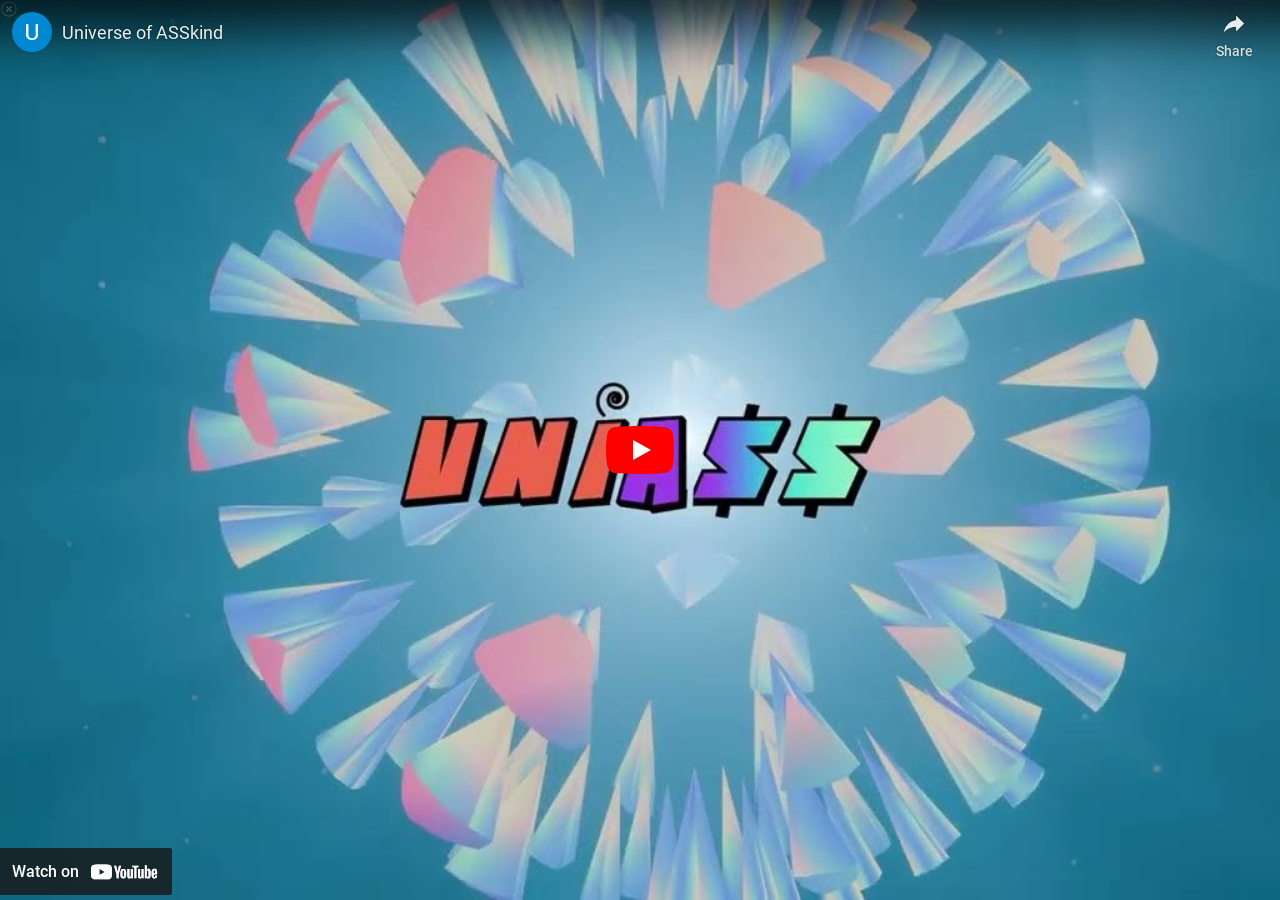
<file: launchpad/AD22JS9VxQM1kHDb1ePQ4xwUELATNCB4WCPrebft8H15/index_3.html>
<!DOCTYPE html><html lang="en" dir="ltr" data-cast-api-enabled="true" data-scrapbook-source="https://www.youtube.com/embed/kZ3cIXwAv_8"><head><meta charset="UTF-8"><meta name="viewport" content="width=device-width, initial-scale=1"><style name="www-roboto">@font-face{font-family:'Roboto';font-style:normal;font-weight:400;src:url("KFOmCnqEu92Fr1Mu72xKOzY.woff2")format('woff2');unicode-range:U+0460-052F,U+1C80-1C8A,U+20B4,U+2DE0-2DFF,U+A640-A69F,U+FE2E-FE2F;}@font-face{font-family:'Roboto';font-style:normal;font-weight:400;src:url("KFOmCnqEu92Fr1Mu5mxKOzY.woff2")format('woff2');unicode-range:U+0301,U+0400-045F,U+0490-0491,U+04B0-04B1,U+2116;}@font-face{font-family:'Roboto';font-style:normal;font-weight:400;src:url("KFOmCnqEu92Fr1Mu7mxKOzY.woff2")format('woff2');unicode-range:U+1F00-1FFF;}@font-face{font-family:'Roboto';font-style:normal;font-weight:400;src:url("KFOmCnqEu92Fr1Mu4WxKOzY.woff2")format('woff2');unicode-range:U+0370-0377,U+037A-037F,U+0384-038A,U+038C,U+038E-03A1,U+03A3-03FF;}@font-face{font-family:'Roboto';font-style:normal;font-weight:400;src:url("KFOmCnqEu92Fr1Mu7WxKOzY.woff2")format('woff2');unicode-range:U+0102-0103,U+0110-0111,U+0128-0129,U+0168-0169,U+01A0-01A1,U+01AF-01B0,U+0300-0301,U+0303-0304,U+0308-0309,U+0323,U+0329,U+1EA0-1EF9,U+20AB;}@font-face{font-family:'Roboto';font-style:normal;font-weight:400;src:url("KFOmCnqEu92Fr1Mu7GxKOzY.woff2")format('woff2');unicode-range:U+0100-02BA,U+02BD-02C5,U+02C7-02CC,U+02CE-02D7,U+02DD-02FF,U+0304,U+0308,U+0329,U+1D00-1DBF,U+1E00-1E9F,U+1EF2-1EFF,U+2020,U+20A0-20AB,U+20AD-20C0,U+2113,U+2C60-2C7F,U+A720-A7FF;}@font-face{font-family:'Roboto';font-style:normal;font-weight:400;src:url("KFOmCnqEu92Fr1Mu4mxK.woff2")format('woff2');unicode-range:U+0000-00FF,U+0131,U+0152-0153,U+02BB-02BC,U+02C6,U+02DA,U+02DC,U+0304,U+0308,U+0329,U+2000-206F,U+20AC,U+2122,U+2191,U+2193,U+2212,U+2215,U+FEFF,U+FFFD;}@font-face{font-family:'Roboto';font-style:normal;font-weight:500;src:url("KFOlCnqEu92Fr1MmEU9fCRc4EsA.woff2")format('woff2');unicode-range:U+0460-052F,U+1C80-1C8A,U+20B4,U+2DE0-2DFF,U+A640-A69F,U+FE2E-FE2F;}@font-face{font-family:'Roboto';font-style:normal;font-weight:500;src:url("KFOlCnqEu92Fr1MmEU9fABc4EsA.woff2")format('woff2');unicode-range:U+0301,U+0400-045F,U+0490-0491,U+04B0-04B1,U+2116;}@font-face{font-family:'Roboto';font-style:normal;font-weight:500;src:url("KFOlCnqEu92Fr1MmEU9fCBc4EsA.woff2")format('woff2');unicode-range:U+1F00-1FFF;}@font-face{font-family:'Roboto';font-style:normal;font-weight:500;src:url("KFOlCnqEu92Fr1MmEU9fBxc4EsA.woff2")format('woff2');unicode-range:U+0370-0377,U+037A-037F,U+0384-038A,U+038C,U+038E-03A1,U+03A3-03FF;}@font-face{font-family:'Roboto';font-style:normal;font-weight:500;src:url("KFOlCnqEu92Fr1MmEU9fCxc4EsA.woff2")format('woff2');unicode-range:U+0102-0103,U+0110-0111,U+0128-0129,U+0168-0169,U+01A0-01A1,U+01AF-01B0,U+0300-0301,U+0303-0304,U+0308-0309,U+0323,U+0329,U+1EA0-1EF9,U+20AB;}@font-face{font-family:'Roboto';font-style:normal;font-weight:500;src:url("KFOlCnqEu92Fr1MmEU9fChc4EsA.woff2")format('woff2');unicode-range:U+0100-02BA,U+02BD-02C5,U+02C7-02CC,U+02CE-02D7,U+02DD-02FF,U+0304,U+0308,U+0329,U+1D00-1DBF,U+1E00-1E9F,U+1EF2-1EFF,U+2020,U+20A0-20AB,U+20AD-20C0,U+2113,U+2C60-2C7F,U+A720-A7FF;}@font-face{font-family:'Roboto';font-style:normal;font-weight:500;src:url("KFOlCnqEu92Fr1MmEU9fBBc4.woff2")format('woff2');unicode-range:U+0000-00FF,U+0131,U+0152-0153,U+02BB-02BC,U+02C6,U+02DA,U+02DC,U+0304,U+0308,U+0329,U+2000-206F,U+20AC,U+2122,U+2191,U+2193,U+2212,U+2215,U+FEFF,U+FFFD;}</style><link rel="stylesheet" href="www-player.css" name="www-player"><style>html {overflow: hidden;}body {font: 12px Roboto, Arial, sans-serif; background-color: #000; color: #fff; height: 100%; width: 100%; overflow: hidden; position: absolute; margin: 0; padding: 0;}#player {width: 100%; height: 100%;}h1 {text-align: center; color: #fff;}h3 {margin-top: 6px; margin-bottom: 3px;}.player-unavailable {position: absolute; top: 0; left: 0; right: 0; bottom: 0; padding: 25px; font-size: 13px; background: url("urn:scrapbook:download:error:https://www.youtube.com/img/meh7.png") 50% 65% no-repeat;}.player-unavailable .message {text-align: left; margin: 0 -5px 15px; padding: 0 5px 14px; border-bottom: 1px solid #888; font-size: 19px; font-weight: normal;}.player-unavailable a {color: #167ac6; text-decoration: none;}</style><title>Universe of ASSkind - YouTube</title><link rel="canonical" href="https://www.youtube.com/watch?v=kZ3cIXwAv_8"><link rel="shortcut icon" href="favicon-1.ico"></head><body class="date-20241117 en_US ltr  site-center-aligned site-as-giant-card webkit webkit-537" dir="ltr"><div id="player" style="width: 100%; height: 100%;"><div class="html5-video-player ytp-exp-bottom-control-flexbox ytp-modern-caption ytp-title-enable-channel-logo ytp-fine-scrubbing-exp ytp-embed ytp-embed-playlist unstarted-mode ytp-hide-controls ytp-large-width-mode" tabindex="-1" id="movie_player" data-version="/s/player/0ccfa671/player_ias.vflset/en_US/base.js" aria-label="YouTube Video Player"><div class="html5-video-container" data-layer="0"><video tabindex="-1" class="video-stream html5-main-video" webkit-playsinline="" playsinline="" controlslist="nodownload" style="width: 716px; height: 403px; left: 0px; top: -403px;"></video></div><div class="ytp-gradient-top" data-layer="1"></div><div class="ytp-chrome-top ytp-show-cards-title" data-layer="1"><div class="ytp-title-channel"><div class="ytp-title-beacon"></div><a class="ytp-title-channel-logo" target="_blank" role="link" tabindex="0" aria-label="Photo image of Uniass" style="background-image: url(&quot;unnamed.jpg&quot;);"></a><div class="ytp-title-expanded-overlay" aria-hidden="true"><div class="ytp-title-expanded-heading"><div class="ytp-title-expanded-title"><a target="_blank" tabindex="-1" aria-hidden="true">Uniass</a></div><div class="ytp-title-expanded-subtitle" aria-hidden="true">No subscribers</div></div></div></div><div class="ytp-title"><div class="ytp-title-text"><a class="ytp-title-link yt-uix-sessionlink" target="_blank" data-sessionlink="feature=player-title" tabindex="0" href="https://www.youtube.com/watch?v=kZ3cIXwAv_8">Universe of ASSkind</a><div class="ytp-title-subtext"><a class="ytp-title-channel-name" target="_blank" href=""></a></div></div></div><div class="ytp-shorts-title-channel" style="display: none;"><a class="ytp-shorts-title-channel-logo" target="_blank" aria-label="Photo image of Uniass" style="background-image: url(&quot;unnamed.jpg&quot;);"></a><div class="ytp-shorts-title-expanded-heading"><div class="ytp-shorts-title-expanded-title"><a target="_blank" tabindex="0">Uniass</a></div></div></div><div class="ytp-chrome-top-buttons"><button class="ytp-button ytp-search-button ytp-show-search-title" title="Search" data-tooltip-opaque="true" aria-label="Search" style="display: none;"><div class="ytp-search-icon"><svg height="100%" version="1.1" viewBox="0 0 24 24" width="100%"><path class="ytp-svg-fill" d="M21.24,19.83l-5.64-5.64C16.48,13.02,17,11.57,17,10c0-3.87-3.13-7-7-7s-7,3.13-7,7c0,3.87,3.13,7,7,7 c1.57,0,3.02-0.52,4.19-1.4l5.64,5.64L21.24,19.83z M5,10c0-2.76,2.24-5,5-5s5,2.24,5,5c0,2.76-2.24,5-5,5S5,12.76,5,10z"></path></svg></div><div class="ytp-search-title">Search</div></button><button class="ytp-playlist-menu-button ytp-button" aria-owns="ytp-id-22" aria-haspopup="true" aria-label="Playlist" style="display: none;"><div class="ytp-playlist-menu-button-icon"><svg height="100%" version="1.1" viewBox="0 0 36 36" width="100%"><use class="ytp-svg-shadow" xlink:href="#ytp-id-23"></use><path d="m 22.53,21.42 0,6.85 5.66,-3.42 -5.66,-3.42 0,0 z m -11.33,0 9.06,0 0,2.28 -9.06,0 0,-2.28 0,0 z m 0,-9.14 13.6,0 0,2.28 -13.6,0 0,-2.28 0,0 z m 0,4.57 13.6,0 0,2.28 -13.6,0 0,-2.28 0,0 z" fill="#fff" id="ytp-id-23"></path></svg></div><div class="ytp-playlist-menu-button-text"></div></button><button class="ytp-button ytp-cards-button" aria-label="Show cards" aria-owns="iv-drawer" aria-haspopup="true" data-tooltip-opaque="true" style="display: none;"><span class="ytp-cards-button-icon-default"><div class="ytp-cards-button-icon"><svg height="100%" version="1.1" viewBox="0 0 36 36" width="100%"><use class="ytp-svg-shadow" xlink:href="#ytp-id-2"></use><path class="ytp-svg-fill" d="M18,8 C12.47,8 8,12.47 8,18 C8,23.52 12.47,28 18,28 C23.52,28 28,23.52 28,18 C28,12.47 23.52,8 18,8 L18,8 Z M17,16 L19,16 L19,24 L17,24 L17,16 Z M17,12 L19,12 L19,14 L17,14 L17,12 Z" id="ytp-id-2"></path></svg></div><div class="ytp-cards-button-title">Info</div></span><span class="ytp-cards-button-icon-shopping"><div class="ytp-cards-button-icon"><svg height="100%" version="1.1" viewBox="0 0 36 36" width="100%"><path class="ytp-svg-shadow" d="M 27.99,18 A 9.99,9.99 0 1 1 8.00,18 9.99,9.99 0 1 1 27.99,18 z"></path><path class="ytp-svg-fill" d="M 18,8 C 12.47,8 8,12.47 8,18 8,23.52 12.47,28 18,28 23.52,28 28,23.52 28,18 28,12.47 23.52,8 18,8 z m -4.68,4 4.53,0 c .35,0 .70,.14 .93,.37 l 5.84,5.84 c .23,.23 .37,.58 .37,.93 0,.35 -0.13,.67 -0.37,.90 L 20.06,24.62 C 19.82,24.86 19.51,25 19.15,25 c -0.35,0 -0.70,-0.14 -0.93,-0.37 L 12.37,18.78 C 12.13,18.54 12,18.20 12,17.84 L 12,13.31 C 12,12.59 12.59,12 13.31,12 z m .96,1.31 c -0.53,0 -0.96,.42 -0.96,.96 0,.53 .42,.96 .96,.96 .53,0 .96,-0.42 .96,-0.96 0,-0.53 -0.42,-0.96 -0.96,-0.96 z" fill-opacity="1"></path><path class="ytp-svg-shadow-fill" d="M 24.61,18.22 18.76,12.37 C 18.53,12.14 18.20,12 17.85,12 H 13.30 C 12.58,12 12,12.58 12,13.30 V 17.85 c 0,.35 .14,.68 .38,.92 l 5.84,5.85 c .23,.23 .55,.37 .91,.37 .35,0 .68,-0.14 .91,-0.38 L 24.61,20.06 C 24.85,19.83 25,19.50 25,19.15 25,18.79 24.85,18.46 24.61,18.22 z M 14.27,15.25 c -0.53,0 -0.97,-0.43 -0.97,-0.97 0,-0.53 .43,-0.97 .97,-0.97 .53,0 .97,.43 .97,.97 0,.53 -0.43,.97 -0.97,.97 z" fill="#000" fill-opacity="0.15"></path></svg></div><div class="ytp-cards-button-title">Shopping</div></span></button><div class="ytp-cards-teaser" style="display: none;"><div class="ytp-cards-teaser-box"></div><div class="ytp-cards-teaser-text"><span class="ytp-cards-teaser-label"></span></div></div><button class="ytp-button ytp-overflow-button" title="More" aria-haspopup="true" aria-owns="ytp-id-29" aria-label="More"><div class="ytp-overflow-icon"><svg height="100%" viewBox="-5 -5 36 36" width="100%"><path d="M12 8c1.1 0 2-.9 2-2s-.9-2-2-2-2 .9-2 2 .9 2 2 2zm0 2c-1.1 0-2 .9-2 2s.9 2 2 2 2-.9 2-2-.9-2-2-2zm0 6c-1.1 0-2 .9-2 2s.9 2 2 2 2-.9 2-2-.9-2-2-2z" fill="#fff"></path></svg></div></button><button class="ytp-watch-later-button ytp-button ytp-show-watch-later-title" data-tooltip-opaque="true" title="Watch later" aria-label="Watch later" style="display: none;"><div class="ytp-watch-later-icon"><svg height="100%" version="1.1" viewBox="0 0 36 36" width="100%"><use class="ytp-svg-shadow" xlink:href="#ytp-id-26"></use><path class="ytp-svg-fill" d="M18,8 C12.47,8 8,12.47 8,18 C8,23.52 12.47,28 18,28 C23.52,28 28,23.52 28,18 C28,12.47 23.52,8 18,8 L18,8 Z M16,19.02 L16,12.00 L18,12.00 L18,17.86 L23.10,20.81 L22.10,22.54 L16,19.02 Z" id="ytp-id-26"></path></svg></div><div class="ytp-watch-later-title">Watch later</div></button><button class="ytp-button ytp-share-button ytp-show-share-title ytp-share-button-visible" title="Share" aria-haspopup="true" aria-owns="ytp-id-25" data-tooltip-opaque="true" aria-label="Share" style=""><div class="ytp-share-icon"><svg height="100%" version="1.1" viewBox="0 0 36 36" width="100%"><use class="ytp-svg-shadow" xlink:href="#ytp-id-33"></use><path class="ytp-svg-fill" d="m 20.20,14.19 0,-4.45 7.79,7.79 -7.79,7.79 0,-4.56 C 16.27,20.69 12.10,21.81 9.34,24.76 8.80,25.13 7.60,27.29 8.12,25.65 9.08,21.32 11.80,17.18 15.98,15.38 c 1.33,-0.60 2.76,-0.98 4.21,-1.19 z" id="ytp-id-33"></path></svg></div><div class="ytp-share-title">Share</div></button><button class="ytp-button ytp-copylink-button ytp-show-copylink-title" data-tooltip-opaque="true" title="Copy link" aria-label="Copy link" style="display: none;"><div class="ytp-copylink-icon"><svg height="100%" version="1.1" viewBox="0 0 36 36" width="100%"><use class="ytp-svg-shadow" xlink:href="#ytp-id-34"></use><path class="ytp-svg-fill" d="M21.9,8.3H11.3c-0.9,0-1.7,.8-1.7,1.7v12.3h1.7V10h10.6V8.3z M24.6,11.8h-9.7c-1,0-1.8,.8-1.8,1.8v12.3  c0,1,.8,1.8,1.8,1.8h9.7c1,0,1.8-0.8,1.8-1.8V13.5C26.3,12.6,25.5,11.8,24.6,11.8z M24.6,25.9h-9.7V13.5h9.7V25.9z" id="ytp-id-34"></path></svg></div><div class="ytp-copylink-title" aria-hidden="true">Copy link</div></button></div></div><button class="ytp-unmute ytp-popup ytp-button ytp-unmute-animated ytp-unmute-shrink" data-layer="2" style="display: none;"><div class="ytp-unmute-inner"><div class="ytp-unmute-icon"><svg height="100%" version="1.1" viewBox="0 0 36 36" width="100%"><use class="ytp-svg-shadow" xlink:href="#ytp-id-1"></use><path class="ytp-svg-fill" d="m 21.48,17.98 c 0,-1.77 -1.02,-3.29 -2.5,-4.03 v 2.21 l 2.45,2.45 c .03,-0.2 .05,-0.41 .05,-0.63 z m 2.5,0 c 0,.94 -0.2,1.82 -0.54,2.64 l 1.51,1.51 c .66,-1.24 1.03,-2.65 1.03,-4.15 0,-4.28 -2.99,-7.86 -7,-8.76 v 2.05 c 2.89,.86 5,3.54 5,6.71 z M 9.25,8.98 l -1.27,1.26 4.72,4.73 H 7.98 v 6 H 11.98 l 5,5 v -6.73 l 4.25,4.25 c -0.67,.52 -1.42,.93 -2.25,1.18 v 2.06 c 1.38,-0.31 2.63,-0.95 3.69,-1.81 l 2.04,2.05 1.27,-1.27 -9,-9 -7.72,-7.72 z m 7.72,.99 -2.09,2.08 2.09,2.09 V 9.98 z" id="ytp-id-1"></path></svg></div><div class="ytp-unmute-text">Tap to unmute</div><div class="ytp-unmute-box"></div></div></button><div class="ytp-cued-thumbnail-overlay" data-layer="4" style=""><div class="ytp-cued-thumbnail-overlay-image" style="background-image: url(&quot;maxresdefault.jpg&quot;);"></div><button class="ytp-large-play-button ytp-button ytp-large-play-button-red-bg" aria-label="Play" title="Play"><svg height="100%" version="1.1" viewBox="0 0 68 48" width="100%"><path class="ytp-large-play-button-bg" d="M66.52,7.74c-0.78-2.93-2.49-5.41-5.42-6.19C55.79,.13,34,0,34,0S12.21,.13,6.9,1.55 C3.97,2.33,2.27,4.81,1.48,7.74C0.06,13.05,0,24,0,24s0.06,10.95,1.48,16.26c0.78,2.93,2.49,5.41,5.42,6.19 C12.21,47.87,34,48,34,48s21.79-0.13,27.1-1.55c2.93-0.78,4.64-3.26,5.42-6.19C67.94,34.95,68,24,68,24S67.94,13.05,66.52,7.74z" fill="#f00"></path><path d="M 45,24 27,14 27,34" fill="#fff"></path></svg></button></div><div class="ytp-spinner" data-layer="4" style="display: none;"><div class="ytp-spinner-container"><div class="ytp-spinner-rotator"><div class="ytp-spinner-left"><div class="ytp-spinner-circle"></div></div><div class="ytp-spinner-right"><div class="ytp-spinner-circle"></div></div></div></div><div class="ytp-spinner-message" style="display: none;">If playback doesn't begin shortly, try restarting your device.</div></div><div class="ytp-paid-content-overlay" aria-live="assertive" aria-atomic="true" data-layer="4"><div class="ytp-button ytp-paid-content-overlay-text" style="display: none;"></div></div><div class="ytp-storyboard-framepreview" data-layer="4" style="display: none;"><div class="ytp-storyboard-framepreview-timestamp"></div><div class="ytp-storyboard-framepreview-img"></div></div><div data-layer="4" style="display: none;"><div class="ytp-bezel-text-wrapper"><div class="ytp-bezel-text"></div></div><div class="ytp-bezel" role="status"><div class="ytp-bezel-icon"></div></div></div><div class="ytp-doubletap-ui-legacy" data-layer="4" style="display: none;"><div class="ytp-doubletap-fast-forward-ve"></div><div class="ytp-doubletap-rewind-ve"></div><div class="ytp-doubletap-static-circle"><div class="ytp-doubletap-ripple"></div></div><div class="ytp-doubletap-overlay-a11y"></div><div class="ytp-doubletap-seek-info-container"><div class="ytp-doubletap-arrows-container"><span class="ytp-doubletap-base-arrow"></span><span class="ytp-doubletap-base-arrow"></span><span class="ytp-doubletap-base-arrow"></span></div><div class="ytp-doubletap-tooltip"><div class="ytp-seek-icon-text-container"><div class="ytp-seek-icon" style="display: none;"></div><div class="ytp-chapter-seek-text-legacy"></div></div><div class="ytp-doubletap-tooltip-label"></div></div></div></div><div data-layer="4" aria-live="polite" style="display: none;"><div class="ytp-tooltip-text-wrapper"><div class="ytp-tooltip-edu"><svg height="100%" viewBox="0 0 36 36" width="100%"><path d="M14.1 36.75 12 34.65 24 22.65 36 34.65 33.9 36.75 24 26.85ZM14.1 24.1 12 22 24 10 36 22 33.9 24.1 24 14.2Z"></path></svg><span></span></div><div class="ytp-tooltip-image"></div><div class="ytp-tooltip-title"><span></span></div><span class="ytp-tooltip-text"></span></div><div class="ytp-tooltip-bg"><div class="ytp-tooltip-duration"></div></div></div><div class="ytp-suggested-action" data-layer="4"><button class="ytp-button ytp-suggested-action-badge ytp-suggested-action-badge-with-controls" style="display: none;"><div class="ytp-suggested-action-badge-icon-container"></div><div class="ytp-suggested-action-badge-expanded-content-container" style="display: none;"><label class="ytp-suggested-action-badge-title"></label><button class="ytp-suggested-action-badge-dismiss-button-icon ytp-button"></button></div></button></div><div class="ytp-info-panel-preview" aria-live="assertive" aria-atomic="true" aria-owns="ytp-id-30" aria-haspopup="true" data-tooltip-opaque="true" data-layer="4" style="display: none;"><div class="ytp-info-panel-preview-text"></div><div class="ytp-info-panel-preview-chevron"></div></div><div class="ytp-pause-overlay-container" tabindex="-1" data-layer="4"><div class="ytp-pause-overlay" tabindex="-1" style="display: none;"><button class="ytp-button ytp-collapse" aria-label="Hide more videos"><div class="ytp-collapse-icon"><svg height="100%" viewBox="0 0 16 16" width="100%"><path d="M13 4L12 3 8 7 4 3 3 4 7 8 3 12 4 13 8 9 12 13 13 12 9 8z" fill="#fff"></path></svg></div></button><button class="ytp-button ytp-expand">More videos</button><div class="ytp-more-videos-view ytp-scroll-min ytp-scroll-max" tabindex="-1"><h2 class="ytp-related-title">More videos</h2><div class="ytp-suggestions" style="height: 88px;"><a class="ytp-suggestion-link" target="_blank" style="transition-delay: 0s; display: none;"><div class="ytp-suggestion-image" style="width: 156.5px; height: 88px;"></div><div class="ytp-suggestion-overlay" style=""><div class="ytp-suggestion-title"></div><div class="ytp-suggestion-author"></div><div class="ytp-suggestion-duration"></div></div></a><a class="ytp-suggestion-link" target="_blank" style="transition-delay: 0.05s; display: none;"><div class="ytp-suggestion-image" style="width: 156.5px; height: 88px;"></div><div class="ytp-suggestion-overlay" style=""><div class="ytp-suggestion-title"></div><div class="ytp-suggestion-author"></div><div class="ytp-suggestion-duration"></div></div></a><a class="ytp-suggestion-link" target="_blank" style="transition-delay: 0.1s; display: none;"><div class="ytp-suggestion-image" style="width: 156.5px; height: 88px;"></div><div class="ytp-suggestion-overlay" style=""><div class="ytp-suggestion-title"></div><div class="ytp-suggestion-author"></div><div class="ytp-suggestion-duration"></div></div></a><a class="ytp-suggestion-link" target="_blank" style="transition-delay: 0.15s; display: none;"><div class="ytp-suggestion-image" style="width: 156.5px; height: 88px;"></div><div class="ytp-suggestion-overlay" style=""><div class="ytp-suggestion-title"></div><div class="ytp-suggestion-author"></div><div class="ytp-suggestion-duration"></div></div></a><a class="ytp-suggestion-link" target="_blank" style="transition-delay: 0.2s; display: none;"><div class="ytp-suggestion-image" style="width: 156.5px; height: 88px;"></div><div class="ytp-suggestion-overlay" style=""><div class="ytp-suggestion-title"></div><div class="ytp-suggestion-author"></div><div class="ytp-suggestion-duration"></div></div></a><a class="ytp-suggestion-link" target="_blank" style="transition-delay: 0.25s; display: none;"><div class="ytp-suggestion-image" style="width: 156.5px; height: 88px;"></div><div class="ytp-suggestion-overlay" style=""><div class="ytp-suggestion-title"></div><div class="ytp-suggestion-author"></div><div class="ytp-suggestion-duration"></div></div></a><a class="ytp-suggestion-link" target="_blank" style="transition-delay: 0.3s; display: none;"><div class="ytp-suggestion-image" style="width: 156.5px; height: 88px;"></div><div class="ytp-suggestion-overlay" style=""><div class="ytp-suggestion-title"></div><div class="ytp-suggestion-author"></div><div class="ytp-suggestion-duration"></div></div></a><a class="ytp-suggestion-link" target="_blank" style="transition-delay: 0.35s; display: none;"><div class="ytp-suggestion-image" style="width: 156.5px; height: 88px;"></div><div class="ytp-suggestion-overlay" style=""><div class="ytp-suggestion-title"></div><div class="ytp-suggestion-author"></div><div class="ytp-suggestion-duration"></div></div></a><a class="ytp-suggestion-link" target="_blank" style="transition-delay: 0.4s; display: none;"><div class="ytp-suggestion-image" style="width: 156.5px; height: 88px;"></div><div class="ytp-suggestion-overlay" style=""><div class="ytp-suggestion-title"></div><div class="ytp-suggestion-author"></div><div class="ytp-suggestion-duration"></div></div></a><a class="ytp-suggestion-link" target="_blank" style="transition-delay: 0.45s; display: none;"><div class="ytp-suggestion-image" style="width: 156.5px; height: 88px;"></div><div class="ytp-suggestion-overlay" style=""><div class="ytp-suggestion-title"></div><div class="ytp-suggestion-author"></div><div class="ytp-suggestion-duration"></div></div></a><a class="ytp-suggestion-link" target="_blank" style="transition-delay: 0.5s; display: none;"><div class="ytp-suggestion-image" style="width: 156.5px; height: 88px;"></div><div class="ytp-suggestion-overlay" style=""><div class="ytp-suggestion-title"></div><div class="ytp-suggestion-author"></div><div class="ytp-suggestion-duration"></div></div></a><a class="ytp-suggestion-link" target="_blank" style="transition-delay: 0.55s; display: none;"><div class="ytp-suggestion-image" style="width: 156.5px; height: 88px;"></div><div class="ytp-suggestion-overlay" style=""><div class="ytp-suggestion-title"></div><div class="ytp-suggestion-author"></div><div class="ytp-suggestion-duration"></div></div></a><a class="ytp-suggestion-link" target="_blank" style="transition-delay: 0.6s; display: none;"><div class="ytp-suggestion-image" style="width: 156.5px; height: 88px;"></div><div class="ytp-suggestion-overlay" style=""><div class="ytp-suggestion-title"></div><div class="ytp-suggestion-author"></div><div class="ytp-suggestion-duration"></div></div></a><a class="ytp-suggestion-link" target="_blank" style="transition-delay: 0.65s; display: none;"><div class="ytp-suggestion-image" style="width: 156.5px; height: 88px;"></div><div class="ytp-suggestion-overlay" style=""><div class="ytp-suggestion-title"></div><div class="ytp-suggestion-author"></div><div class="ytp-suggestion-duration"></div></div></a><a class="ytp-suggestion-link" target="_blank" style="transition-delay: 0.7s; display: none;"><div class="ytp-suggestion-image" style="width: 156.5px; height: 88px;"></div><div class="ytp-suggestion-overlay" style=""><div class="ytp-suggestion-title"></div><div class="ytp-suggestion-author"></div><div class="ytp-suggestion-duration"></div></div></a><a class="ytp-suggestion-link" target="_blank" style="transition-delay: 0.75s; display: none;"><div class="ytp-suggestion-image" style="width: 156.5px; height: 88px;"></div><div class="ytp-suggestion-overlay" style=""><div class="ytp-suggestion-title"></div><div class="ytp-suggestion-author"></div><div class="ytp-suggestion-duration"></div></div></a></div><button class="ytp-button ytp-previous" aria-label="Show previous suggested videos" style="bottom: 60px;"><svg height="100%" version="1.1" viewBox="0 0 32 32" width="100%"><path d="M 19.41,20.09 14.83,15.5 19.41,10.91 18,9.5 l -6,6 6,6 z" fill="#fff"></path></svg></button><button class="ytp-button ytp-next" aria-label="Show more suggested videos" style="bottom: 60px;"><svg height="100%" version="1.1" viewBox="0 0 32 32" width="100%"><path d="m 12.59,20.34 4.58,-4.59 -4.58,-4.59 1.41,-1.41 6,6 -6,6 z" fill="#fff"></path></svg></button></div></div></div><div class="ytp-muted-autoplay-overlay" data-layer="4" style="display: none;"><div class="ytp-muted-autoplay-bottom-buttons"><button class="ytp-muted-autoplay-equalizer ytp-button" aria-label="Muted Playback Indicator"><div class="ytp-muted-autoplay-equalizer-icon"><svg height="100%" version="1.1" viewBox="-4 -4 24 24" width="100%"><g fill="#fff"><rect class="ytp-equalizer-bar-left" height="9" width="4" x="1" y="7"></rect><rect class="ytp-equalizer-bar-middle" height="14" width="4" x="6" y="2"></rect><rect class="ytp-equalizer-bar-right" height="12" width="4" x="11" y="4"></rect></g></svg></div></button></div></div><div class="ytp-muted-autoplay-endscreen-overlay" data-layer="4" style="display: none;"><div class="ytp-muted-autoplay-end-panel"><button class="ytp-muted-autoplay-end-text ytp-button"></button></div></div><div class="ytp-remote" data-layer="4" style="display: none;"><div class="ytp-remote-display-status"><div class="ytp-remote-display-status-icon"><svg height="100%" version="1.1" viewBox="0 0 36 36" width="100%"><use class="ytp-svg-shadow" xlink:href="#ytp-id-36"></use><path d="M7,24 L7,27 L10,27 C10,25.34 8.66,24 7,24 L7,24 Z M7,20 L7,22 C9.76,22 12,24.24 12,27 L14,27 C14,23.13 10.87,20 7,20 L7,20 Z M25,13 L11,13 L11,14.63 C14.96,15.91 18.09,19.04 19.37,23 L25,23 L25,13 L25,13 Z M7,16 L7,18 C11.97,18 16,22.03 16,27 L18,27 C18,20.92 13.07,16 7,16 L7,16 Z M27,9 L9,9 C7.9,9 7,9.9 7,11 L7,14 L9,14 L9,11 L27,11 L27,25 L20,25 L20,27 L27,27 C28.1,27 29,26.1 29,25 L29,11 C29,9.9 28.1,9 27,9 L27,9 Z" fill="#fff" id="ytp-id-36"></path></svg></div><div class="ytp-remote-display-status-text"></div></div></div><div class="ytp-mdx-popup-dialog" role="dialog" data-layer="4" style="display: none;"><div class="ytp-mdx-popup-dialog-inner-content"><div class="ytp-mdx-popup-title">You're signed out</div><div class="ytp-mdx-popup-description">Videos you watch may be added to the TV's watch history and influence TV recommendations. To avoid this, cancel and sign in to YouTube on your computer.</div><div class="ytp-mdx-privacy-popup-buttons"><button class="ytp-button ytp-mdx-privacy-popup-cancel">Cancel</button><button class="ytp-button ytp-mdx-privacy-popup-confirm">Confirm</button></div></div></div><div class="ytp-playlist-menu" role="dialog" id="ytp-id-22" data-layer="5" style="display: none;"><div class="ytp-playlist-menu-header"><div class="ytp-playlist-menu-title"><a class="ytp-playlist-menu-title-name"></a><button class="ytp-playlist-menu-close ytp-button" aria-label="Close"><svg height="100%" viewBox="0 0 24 24" width="100%"><path d="M19 6.41L17.59 5 12 10.59 6.41 5 5 6.41 10.59 12 5 17.59 6.41 19 12 13.41 17.59 19 19 17.59 13.41 12z" fill="#fff"></path></svg></button></div><div class="ytp-playlist-menu-subtitle"></div></div><div class="ytp-playlist-menu-items" role="menu"></div></div><div class="ytp-share-panel" id="ytp-id-25" role="dialog" aria-labelledby="ytp-id-24" data-layer="5" style="display: none;"><div class="ytp-share-panel-inner-content"><div class="ytp-share-panel-title" id="ytp-id-24">Share</div><a class="ytp-share-panel-link ytp-no-contextmenu" target="_blank" title="Share link" aria-label="Share link"></a><label class="ytp-share-panel-include-playlist"><input class="ytp-share-panel-include-playlist-checkbox" type="checkbox" checked="true">Include playlist</label><div class="ytp-share-panel-loading-spinner"><div class="ytp-spinner-container"><div class="ytp-spinner-rotator"><div class="ytp-spinner-left"><div class="ytp-spinner-circle"></div></div><div class="ytp-spinner-right"><div class="ytp-spinner-circle"></div></div></div></div></div><div class="ytp-share-panel-service-buttons"></div><div class="ytp-share-panel-error">An error occurred while retrieving sharing information. Please try again later.</div></div><button class="ytp-share-panel-close ytp-button" title="Close" aria-label="Close"><svg height="100%" viewBox="0 0 24 24" width="100%"><path d="M19 6.41L17.59 5 12 10.59 6.41 5 5 6.41 10.59 12 5 17.59 6.41 19 12 13.41 17.59 19 19 17.59 13.41 12z" fill="#fff"></path></svg></button></div><div class="ytp-overflow-panel" id="ytp-id-29" role="dialog" data-layer="5" style="display: none;"><div class="ytp-overflow-panel-content"><div class="ytp-overflow-panel-action-buttons"></div></div><button class="ytp-overflow-panel-close ytp-button" title="Close" aria-label="Close"><svg height="100%" viewBox="0 0 24 24" width="100%"><path d="M19 6.41L17.59 5 12 10.59 6.41 5 5 6.41 10.59 12 5 17.59 6.41 19 12 13.41 17.59 19 19 17.59 13.41 12z" fill="#fff"></path></svg></button></div><div class="ytp-info-panel-detail-skrim" data-layer="5" style="display: none;"><div class="ytp-info-panel-detail" role="dialog" id="ytp-id-30"><div class="ytp-info-panel-detail-header"><div class="ytp-info-panel-detail-title"></div><button class="ytp-info-panel-detail-close ytp-button" aria-label="Close"><svg height="100%" viewBox="0 0 24 24" width="100%"><path d="M19 6.41L17.59 5 12 10.59 6.41 5 5 6.41 10.59 12 5 17.59 6.41 19 12 13.41 17.59 19 19 17.59 13.41 12z" fill="#fff"></path></svg></button></div><div class="ytp-info-panel-detail-body"></div><div class="ytp-info-panel-detail-items"></div></div></div><div class="ytp-popup ytp-settings-menu" data-layer="6" id="ytp-id-17" style="display: none;"><div class="ytp-panel"><div class="ytp-panel-menu" role="menu"></div></div></div><a class="ytp-impression-link" aria-label="Watch on YouTube" target="_blank" href="https://www.youtube.com/watch?v=kZ3cIXwAv_8&amp;embeds_referring_euri=https%3A%2F%2Fwww.pinksale.finance%2F" data-layer="8"><div class="ytp-impression-link-content" aria-hidden="true"><div class="ytp-impression-link-text">Watch on</div><div class="ytp-impression-link-logo"><svg height="100%" version="1.1" viewBox="0 0 110 26" width="100%"><use class="ytp-svg-shadow" xlink:href="#ytp-id-35"></use><path class="ytp-svg-fill" d="M 16.68,.99 C 13.55,1.03 7.02,1.16 4.99,1.68 c -1.49,.4 -2.59,1.6 -2.99,3 -0.69,2.7 -0.68,8.31 -0.68,8.31 0,0 -0.01,5.61 .68,8.31 .39,1.5 1.59,2.6 2.99,3 2.69,.7 13.40,.68 13.40,.68 0,0 10.70,.01 13.40,-0.68 1.5,-0.4 2.59,-1.6 2.99,-3 .69,-2.7 .68,-8.31 .68,-8.31 0,0 .11,-5.61 -0.68,-8.31 -0.4,-1.5 -1.59,-2.6 -2.99,-3 C 29.11,.98 18.40,.99 18.40,.99 c 0,0 -0.67,-0.01 -1.71,0 z m 72.21,.90 0,21.28 2.78,0 .31,-1.37 .09,0 c .3,.5 .71,.88 1.21,1.18 .5,.3 1.08,.40 1.68,.40 1.1,0 1.99,-0.49 2.49,-1.59 .5,-1.1 .81,-2.70 .81,-4.90 l 0,-2.40 c 0,-1.6 -0.11,-2.90 -0.31,-3.90 -0.2,-0.89 -0.5,-1.59 -1,-2.09 -0.5,-0.4 -1.10,-0.59 -1.90,-0.59 -0.59,0 -1.18,.19 -1.68,.49 -0.49,.3 -1.01,.80 -1.21,1.40 l 0,-7.90 -3.28,0 z m -49.99,.78 3.90,13.90 .18,6.71 3.31,0 0,-6.71 3.87,-13.90 -3.37,0 -1.40,6.31 c -0.4,1.89 -0.71,3.19 -0.81,3.99 l -0.09,0 c -0.2,-1.1 -0.51,-2.4 -0.81,-3.99 l -1.37,-6.31 -3.40,0 z m 29.59,0 0,2.71 3.40,0 0,17.90 3.28,0 0,-17.90 3.40,0 c 0,0 .00,-2.71 -0.09,-2.71 l -9.99,0 z m -53.49,5.12 8.90,5.18 -8.90,5.09 0,-10.28 z m 89.40,.09 c -1.7,0 -2.89,.59 -3.59,1.59 -0.69,.99 -0.99,2.60 -0.99,4.90 l 0,2.59 c 0,2.2 .30,3.90 .99,4.90 .7,1.1 1.8,1.59 3.5,1.59 1.4,0 2.38,-0.3 3.18,-1 .7,-0.7 1.09,-1.69 1.09,-3.09 l 0,-0.5 -2.90,-0.21 c 0,1 -0.08,1.6 -0.28,2 -0.1,.4 -0.5,.62 -1,.62 -0.3,0 -0.61,-0.11 -0.81,-0.31 -0.2,-0.3 -0.30,-0.59 -0.40,-1.09 -0.1,-0.5 -0.09,-1.21 -0.09,-2.21 l 0,-0.78 5.71,-0.09 0,-2.62 c 0,-1.6 -0.10,-2.78 -0.40,-3.68 -0.2,-0.89 -0.71,-1.59 -1.31,-1.99 -0.7,-0.4 -1.48,-0.59 -2.68,-0.59 z m -50.49,.09 c -1.09,0 -2.01,.18 -2.71,.68 -0.7,.4 -1.2,1.12 -1.49,2.12 -0.3,1 -0.5,2.27 -0.5,3.87 l 0,2.21 c 0,1.5 .10,2.78 .40,3.78 .2,.9 .70,1.62 1.40,2.12 .69,.5 1.71,.68 2.81,.78 1.19,0 2.08,-0.28 2.78,-0.68 .69,-0.4 1.09,-1.09 1.49,-2.09 .39,-1 .49,-2.30 .49,-3.90 l 0,-2.21 c 0,-1.6 -0.2,-2.87 -0.49,-3.87 -0.3,-0.89 -0.8,-1.62 -1.49,-2.12 -0.7,-0.5 -1.58,-0.68 -2.68,-0.68 z m 12.18,.09 0,11.90 c -0.1,.3 -0.29,.48 -0.59,.68 -0.2,.2 -0.51,.31 -0.81,.31 -0.3,0 -0.58,-0.10 -0.68,-0.40 -0.1,-0.3 -0.18,-0.70 -0.18,-1.40 l 0,-10.99 -3.40,0 0,11.21 c 0,1.4 .18,2.39 .68,3.09 .49,.7 1.21,1 2.21,1 1.4,0 2.48,-0.69 3.18,-2.09 l .09,0 .31,1.78 2.59,0 0,-14.99 c 0,0 -3.40,.00 -3.40,-0.09 z m 17.31,0 0,11.90 c -0.1,.3 -0.29,.48 -0.59,.68 -0.2,.2 -0.51,.31 -0.81,.31 -0.3,0 -0.58,-0.10 -0.68,-0.40 -0.1,-0.3 -0.21,-0.70 -0.21,-1.40 l 0,-10.99 -3.40,0 0,11.21 c 0,1.4 .21,2.39 .71,3.09 .5,.7 1.18,1 2.18,1 1.39,0 2.51,-0.69 3.21,-2.09 l .09,0 .28,1.78 2.62,0 0,-14.99 c 0,0 -3.40,.00 -3.40,-0.09 z m 20.90,2.09 c .4,0 .58,.11 .78,.31 .2,.3 .30,.59 .40,1.09 .1,.5 .09,1.21 .09,2.21 l 0,1.09 -2.5,0 0,-1.09 c 0,-1 -0.00,-1.71 .09,-2.21 0,-0.4 .11,-0.8 .31,-1 .2,-0.3 .51,-0.40 .81,-0.40 z m -50.49,.12 c .5,0 .8,.18 1,.68 .19,.5 .28,1.30 .28,2.40 l 0,4.68 c 0,1.1 -0.08,1.90 -0.28,2.40 -0.2,.5 -0.5,.68 -1,.68 -0.5,0 -0.79,-0.18 -0.99,-0.68 -0.2,-0.5 -0.31,-1.30 -0.31,-2.40 l 0,-4.68 c 0,-1.1 .11,-1.90 .31,-2.40 .2,-0.5 .49,-0.68 .99,-0.68 z m 39.68,.09 c .3,0 .61,.10 .81,.40 .2,.3 .27,.67 .37,1.37 .1,.6 .12,1.51 .12,2.71 l .09,1.90 c 0,1.1 .00,1.99 -0.09,2.59 -0.1,.6 -0.19,1.08 -0.49,1.28 -0.2,.3 -0.50,.40 -0.90,.40 -0.3,0 -0.51,-0.08 -0.81,-0.18 -0.2,-0.1 -0.39,-0.29 -0.59,-0.59 l 0,-8.5 c .1,-0.4 .29,-0.7 .59,-1 .3,-0.3 .60,-0.40 .90,-0.40 z" id="ytp-id-35"></path></svg></div></div></a><div class="ytp-gradient-bottom" data-layer="9" style="height: 163px; background-image: url(&quot;3e84b38901c851ce56096931d527441223314b3b.png&quot;); display: none;"></div><div class="ytp-chrome-bottom" data-layer="9" style="display: none; width: 692px; left: 12px;"><div class="ytp-progress-bar-container"><div class="ytp-heat-map-container"><div class="ytp-heat-map-edu"></div></div><div class="ytp-progress-bar" tabindex="0" role="slider" aria-label="Seek slider" draggable="true" aria-valuemin="0" aria-valuemax="25" aria-valuenow="0" aria-valuetext="0 Minutes 0 Seconds of 0 Minutes 25 Seconds" style="touch-action: none;"><div class="ytp-chapters-container"><div class="ytp-chapter-hover-container" style="width: 692px;"><div class="ytp-progress-bar-padding"></div><div class="ytp-progress-list"><div class="ytp-play-progress ytp-swatch-background-color" style="left: 0px; transform: scaleX(0);"></div><div class="ytp-progress-linear-live-buffer"></div><div class="ytp-load-progress" style="left: 0px; transform: scaleX(0);"></div><div class="ytp-hover-progress" style="left: 0px; transform: scaleX(0);"></div><div class="ytp-ad-progress-list"></div></div></div></div><div class="ytp-timed-markers-container"></div><div class="ytp-clip-start-exclude" style="width: 0%;"></div><div class="ytp-clip-end-exclude" style="left: 100%; width: 0%;"></div><div class="ytp-scrubber-container" style="transform: translateX(0px);"><div class="ytp-scrubber-button ytp-swatch-background-color"><div class="ytp-scrubber-pull-indicator"></div><img class="ytp-decorated-scrubber-button"></div></div></div><div class="ytp-fine-scrubbing-container"><div class="ytp-fine-scrubbing-edu"></div><div class="ytp-fine-scrubbing"><div class="ytp-fine-scrubbing-draggable" draggable="true" style="touch-action: none; padding: 0px 346px;"><div class="ytp-fine-scrubbing-thumbnails" tabindex="0" role="slider" type="range" aria-label="Click or scroll the panel for the precise seeking." aria-valuemin="0" aria-valuemax="25" aria-valuenow="0" aria-valuetext="Seek to 0 Minutes 0 Seconds" style="position: relative;"></div></div><div class="ytp-fine-scrubbing-cursor" aria-hidden="true"></div><div class="ytp-fine-scrubbing-seek-time" aria-hidden="true">0:00</div><div class="ytp-fine-scrubbing-play" title="Play from this position" role="button" aria-label="Play from this position"><svg height="100%" version="1.1" viewBox="0 0 36 36" width="100%"><use class="ytp-svg-shadow" xlink:href="#ytp-id-5"></use><path class="ytp-svg-fill" d="M 12,26 18.5,22 18.5,14 12,10 z M 18.5,22 25,18 25,18 18.5,14 z" id="ytp-id-5"></path></svg></div><div class="ytp-fine-scrubbing-dismiss" title="Exit precise seeking" role="button" aria-label="Exit precise seeking"><svg height="100%" viewBox="0 0 24 24" width="100%"><path d="M19 6.41L17.59 5 12 10.59 6.41 5 5 6.41 10.59 12 5 17.59 6.41 19 12 13.41 17.59 19 19 17.59 13.41 12z" fill="#fff"></path></svg></div></div></div><div class="ytp-bound-time-left"></div><div class="ytp-bound-time-right"></div><div class="ytp-clip-start" draggable="true" title="Watch full video" style="touch-action: none; left: 0%;"><svg height="100%" version="1.1" viewBox="0 0 14 14" width="100%"><use class="ytp-svg-shadow" xlink:href="#ytp-id-3"></use><path d="M12,14 L9,11 L9,3 L12,0 L5,0 L5,14 L12,14 Z" fill="#eaeaea" id="ytp-id-3"></path></svg></div><div class="ytp-clip-end" draggable="true" title="Watch full video" style="touch-action: none; left: 100%;"><svg height="100%" version="1.1" viewBox="0 0 14 14" width="100%"><use class="ytp-svg-shadow" xlink:href="#ytp-id-4"></use><path d="M2,14 L5,11 L5,3 L2,0 L9,0 L9,14 L2,14 L2,14 Z" fill="#eaeaea" id="ytp-id-4"></path></svg></div></div><div class="ytp-chrome-controls"><div class="ytp-left-controls"><a class="ytp-prev-button ytp-button" role="button" aria-disabled="true" style="display: none;"><svg height="100%" version="1.1" viewBox="0 0 36 36" width="100%"><use class="ytp-svg-shadow" xlink:href="#ytp-id-10"></use><path class="ytp-svg-fill" d="m 12,12 h 2 v 12 h -2 z m 3.5,6 8.5,6 V 12 z" id="ytp-id-10"></path></svg></a><button class="ytp-play-button ytp-button" aria-keyshortcuts="k" data-title-no-tooltip="Play" title="Play (k)" aria-label="Play (k)"><svg height="100%" version="1.1" viewBox="0 0 36 36" width="100%"><use class="ytp-svg-shadow" xlink:href="#ytp-id-11"></use><path class="ytp-svg-fill" d="M 12,26 18.5,22 18.5,14 12,10 z M 18.5,22 25,18 25,18 18.5,14 z" id="ytp-id-11"></path></svg></button><a class="ytp-next-button ytp-button" role="button" aria-disabled="true" style="display: none;"><svg height="100%" version="1.1" viewBox="0 0 36 36" width="100%"><use class="ytp-svg-shadow" xlink:href="#ytp-id-12"></use><path class="ytp-svg-fill" d="M 12,24 20.5,18 12,12 V 24 z M 22,12 v 12 h 2 V 12 h -2 z" id="ytp-id-12"></path></svg></a><span class="ytp-volume-area"><button class="ytp-mute-button ytp-button" aria-keyshortcuts="m" title="Mute (m)" data-title-no-tooltip="Mute" style=""><svg height="100%" version="1.1" viewBox="0 0 36 36" width="100%"><use class="ytp-svg-shadow" xlink:href="#ytp-id-14"></use><use class="ytp-svg-shadow" xlink:href="#ytp-id-15"></use><defs><clipPath id="ytp-svg-volume-animation-mask"><path d="m 14.35,-0.14 -5.86,5.86 20.73,20.78 5.86,-5.91 z"></path><path d="M 7.07,6.87 -1.11,15.33 19.61,36.11 27.80,27.60 z"></path><path class="ytp-svg-volume-animation-mover" d="M 9.09,5.20 6.47,7.88 26.82,28.77 29.66,25.99 z" transform="translate(0, 0)"></path></clipPath><clipPath id="ytp-svg-volume-animation-slash-mask"><path class="ytp-svg-volume-animation-mover" d="m -11.45,-15.55 -4.44,4.51 20.45,20.94 4.55,-4.66 z" transform="translate(0, 0)"></path></clipPath></defs><path class="ytp-svg-fill ytp-svg-volume-animation-speaker" clip-path="url(#ytp-svg-volume-animation-mask)" d="M8,21 L12,21 L17,26 L17,10 L12,15 L8,15 L8,21 Z M19,14 L19,22 C20.48,21.32 21.5,19.77 21.5,18 C21.5,16.26 20.48,14.74 19,14 ZM19,11.29 C21.89,12.15 24,14.83 24,18 C24,21.17 21.89,23.85 19,24.71 L19,26.77 C23.01,25.86 26,22.28 26,18 C26,13.72 23.01,10.14 19,9.23 L19,11.29 Z" fill="#fff" id="ytp-id-14"></path><path class="ytp-svg-fill ytp-svg-volume-animation-hider" clip-path="url(#ytp-svg-volume-animation-slash-mask)" d="M 9.25,9 7.98,10.27 24.71,27 l 1.27,-1.27 Z" fill="#fff" id="ytp-id-15" style="display: none;"></path></svg></button><div class="ytp-volume-panel" title="Volume" role="slider" aria-valuemin="0" aria-valuemax="100" tabindex="0" aria-valuenow="100" aria-valuetext="100% volume" aria-label="Volume" style=""><div class="ytp-volume-slider" draggable="true" style="touch-action: none;"><div class="ytp-volume-slider-handle" style="left: 40px;"></div></div></div></span><div class="ytp-time-display notranslate" style=""><span class="ytp-time-wrapper"><span class="ytp-time-clip-icon"></span><span class="ytp-time-current">0:00</span><span class="ytp-time-separator"> / </span><span class="ytp-time-duration">0:25</span></span><span class="ytp-clip-watch-full-video-button-separator">•</span><span class="ytp-clip-watch-full-video-button"></span><button class="ytp-live-badge ytp-button">Live</button></div><div class="ytp-chapter-container" style="display: none;"><button class="ytp-chapter-title ytp-button ytp-chapter-container-disabled" disabled=""><span class="ytp-chapter-title-prefix" aria-hidden="true">•</span><div class="ytp-chapter-title-content" aria-live="polite" title="View chapter"></div><div class="ytp-chapter-title-chevron"><svg height="100%" viewBox="0 0 24 24" width="100%"><path d="M9.71 18.71l-1.42-1.42 5.3-5.29-5.3-5.29 1.42-1.42 6.7 6.71z" fill="#fff"></path></svg></div></button></div></div><div class="ytp-right-controls"><button class="ytp-subtitles-button ytp-button" aria-keyshortcuts="c" data-priority="3" title="Subtitles/closed captions unavailable" data-title-no-tooltip="Subtitles/closed captions unavailable" aria-pressed="false" aria-label="Subtitles/closed captions unavailable" style=""><svg class="ytp-subtitles-button-icon" height="100%" version="1.1" viewBox="0 0 36 36" width="100%" fill-opacity="0.3"><use class="ytp-svg-shadow" xlink:href="#ytp-id-16"></use><path d="M11,11 C9.89,11 9,11.9 9,13 L9,23 C9,24.1 9.89,25 11,25 L25,25 C26.1,25 27,24.1 27,23 L27,13 C27,11.9 26.1,11 25,11 L11,11 Z M17,17 L15.5,17 L15.5,16.5 L13.5,16.5 L13.5,19.5 L15.5,19.5 L15.5,19 L17,19 L17,20 C17,20.55 16.55,21 16,21 L13,21 C12.45,21 12,20.55 12,20 L12,16 C12,15.45 12.45,15 13,15 L16,15 C16.55,15 17,15.45 17,16 L17,17 L17,17 Z M24,17 L22.5,17 L22.5,16.5 L20.5,16.5 L20.5,19.5 L22.5,19.5 L22.5,19 L24,19 L24,20 C24,20.55 23.55,21 23,21 L20,21 C19.45,21 19,20.55 19,20 L19,16 C19,15.45 19.45,15 20,15 L23,15 C23.55,15 24,15.45 24,16 L24,17 L24,17 Z" fill="#fff" id="ytp-id-16"></path></svg></button><button class="ytp-button ytp-settings-button" aria-expanded="false" aria-haspopup="true" aria-controls="ytp-id-17" title="Settings" data-tooltip-target-id="ytp-settings-button" aria-label="Settings" style=""><svg height="100%" version="1.1" viewBox="0 0 36 36" width="100%"><use class="ytp-svg-shadow" xlink:href="#ytp-id-18"></use><path d="m 23.94,18.78 c .03,-0.25 .05,-0.51 .05,-0.78 0,-0.27 -0.02,-0.52 -0.05,-0.78 l 1.68,-1.32 c .15,-0.12 .19,-0.33 .09,-0.51 l -1.6,-2.76 c -0.09,-0.17 -0.31,-0.24 -0.48,-0.17 l -1.99,.8 c -0.41,-0.32 -0.86,-0.58 -1.35,-0.78 l -0.30,-2.12 c -0.02,-0.19 -0.19,-0.33 -0.39,-0.33 l -3.2,0 c -0.2,0 -0.36,.14 -0.39,.33 l -0.30,2.12 c -0.48,.2 -0.93,.47 -1.35,.78 l -1.99,-0.8 c -0.18,-0.07 -0.39,0 -0.48,.17 l -1.6,2.76 c -0.10,.17 -0.05,.39 .09,.51 l 1.68,1.32 c -0.03,.25 -0.05,.52 -0.05,.78 0,.26 .02,.52 .05,.78 l -1.68,1.32 c -0.15,.12 -0.19,.33 -0.09,.51 l 1.6,2.76 c .09,.17 .31,.24 .48,.17 l 1.99,-0.8 c .41,.32 .86,.58 1.35,.78 l .30,2.12 c .02,.19 .19,.33 .39,.33 l 3.2,0 c .2,0 .36,-0.14 .39,-0.33 l .30,-2.12 c .48,-0.2 .93,-0.47 1.35,-0.78 l 1.99,.8 c .18,.07 .39,0 .48,-0.17 l 1.6,-2.76 c .09,-0.17 .05,-0.39 -0.09,-0.51 l -1.68,-1.32 0,0 z m -5.94,2.01 c -1.54,0 -2.8,-1.25 -2.8,-2.8 0,-1.54 1.25,-2.8 2.8,-2.8 1.54,0 2.8,1.25 2.8,2.8 0,1.54 -1.25,2.8 -2.8,2.8 l 0,0 z" fill="#fff" id="ytp-id-18"></path></svg></button><a class="ytp-youtube-button ytp-button yt-uix-sessionlink" target="_blank" data-priority="4" data-sessionlink="feature=player-button" href="https://www.youtube.com/watch?v=kZ3cIXwAv_8" title="Watch on YouTube" aria-label="Watch on YouTube"><svg height="100%" version="1.1" viewBox="0 0 67 36" width="100%" aria-hidden="true"><use class="ytp-svg-shadow" xlink:href="#ytp-id-32"></use><path class="ytp-svg-fill" d="M 45.09 10 L 45.09 25.82 L 47.16 25.82 L 47.41 24.76 L 47.47 24.76 C 47.66 25.14 47.94 25.44 48.33 25.66 C 48.72 25.88 49.16 25.99 49.63 25.99 C 50.48 25.99 51.1 25.60 51.5 24.82 C 51.9 24.04 52.09 22.82 52.09 21.16 L 52.09 19.40 C 52.12 18.13 52.05 17.15 51.90 16.44 C 51.75 15.74 51.50 15.23 51.16 14.91 C 50.82 14.59 50.34 14.44 49.75 14.44 C 49.29 14.44 48.87 14.57 48.47 14.83 C 48.27 14.96 48.09 15.11 47.93 15.29 C 47.78 15.46 47.64 15.65 47.53 15.86 L 47.51 15.86 L 47.51 10 L 45.09 10 z M 8.10 10.56 L 10.96 20.86 L 10.96 25.82 L 13.42 25.82 L 13.42 20.86 L 16.32 10.56 L 13.83 10.56 L 12.78 15.25 C 12.49 16.62 12.31 17.59 12.23 18.17 L 12.16 18.17 C 12.04 17.35 11.84 16.38 11.59 15.23 L 10.59 10.56 L 8.10 10.56 z M 30.10 10.56 L 30.10 12.58 L 32.59 12.58 L 32.59 25.82 L 35.06 25.82 L 35.06 12.58 L 37.55 12.58 L 37.55 10.56 L 30.10 10.56 z M 19.21 14.46 C 18.37 14.46 17.69 14.63 17.17 14.96 C 16.65 15.29 16.27 15.82 16.03 16.55 C 15.79 17.28 15.67 18.23 15.67 19.43 L 15.67 21.06 C 15.67 22.24 15.79 23.19 16 23.91 C 16.21 24.62 16.57 25.15 17.07 25.49 C 17.58 25.83 18.27 26 19.15 26 C 20.02 26 20.69 25.83 21.19 25.5 C 21.69 25.17 22.06 24.63 22.28 23.91 C 22.51 23.19 22.63 22.25 22.63 21.06 L 22.63 19.43 C 22.63 18.23 22.50 17.28 22.27 16.56 C 22.04 15.84 21.68 15.31 21.18 14.97 C 20.68 14.63 20.03 14.46 19.21 14.46 z M 56.64 14.47 C 55.39 14.47 54.51 14.84 53.99 15.61 C 53.48 16.38 53.22 17.60 53.22 19.27 L 53.22 21.23 C 53.22 22.85 53.47 24.05 53.97 24.83 C 54.34 25.40 54.92 25.77 55.71 25.91 C 55.97 25.96 56.26 25.99 56.57 25.99 C 57.60 25.99 58.40 25.74 58.96 25.23 C 59.53 24.72 59.81 23.94 59.81 22.91 C 59.81 22.74 59.79 22.61 59.78 22.51 L 57.63 22.39 C 57.62 23.06 57.54 23.54 57.40 23.83 C 57.26 24.12 57.01 24.27 56.63 24.27 C 56.35 24.27 56.13 24.18 56.00 24.02 C 55.87 23.86 55.79 23.61 55.75 23.25 C 55.71 22.89 55.68 22.36 55.68 21.64 L 55.68 21.08 L 59.86 21.08 L 59.86 19.16 C 59.86 17.99 59.77 17.08 59.58 16.41 C 59.39 15.75 59.07 15.25 58.61 14.93 C 58.15 14.62 57.50 14.47 56.64 14.47 z M 23.92 14.67 L 23.92 23.00 C 23.92 24.03 24.11 24.79 24.46 25.27 C 24.82 25.76 25.35 26.00 26.09 26.00 C 27.16 26.00 27.97 25.49 28.5 24.46 L 28.55 24.46 L 28.76 25.82 L 30.73 25.82 L 30.73 14.67 L 28.23 14.67 L 28.23 23.52 C 28.13 23.73 27.97 23.90 27.77 24.03 C 27.57 24.16 27.37 24.24 27.15 24.24 C 26.89 24.24 26.70 24.12 26.59 23.91 C 26.48 23.70 26.43 23.35 26.43 22.85 L 26.43 14.67 L 23.92 14.67 z M 36.80 14.67 L 36.80 23.00 C 36.80 24.03 36.98 24.79 37.33 25.27 C 37.60 25.64 37.97 25.87 38.45 25.96 C 38.61 25.99 38.78 26.00 38.97 26.00 C 40.04 26.00 40.83 25.49 41.36 24.46 L 41.41 24.46 L 41.64 25.82 L 43.59 25.82 L 43.59 14.67 L 41.09 14.67 L 41.09 23.52 C 40.99 23.73 40.85 23.90 40.65 24.03 C 40.45 24.16 40.23 24.24 40.01 24.24 C 39.75 24.24 39.58 24.12 39.47 23.91 C 39.36 23.70 39.31 23.35 39.31 22.85 L 39.31 14.67 L 36.80 14.67 z M 56.61 16.15 C 56.88 16.15 57.08 16.23 57.21 16.38 C 57.33 16.53 57.42 16.79 57.47 17.16 C 57.52 17.53 57.53 18.06 57.53 18.78 L 57.53 19.58 L 55.69 19.58 L 55.69 18.78 C 55.69 18.05 55.71 17.52 55.75 17.16 C 55.79 16.81 55.87 16.55 56.00 16.39 C 56.13 16.23 56.32 16.15 56.61 16.15 z M 19.15 16.19 C 19.50 16.19 19.75 16.38 19.89 16.75 C 20.03 17.12 20.09 17.7 20.09 18.5 L 20.09 21.97 C 20.09 22.79 20.03 23.39 19.89 23.75 C 19.75 24.11 19.51 24.29 19.15 24.30 C 18.80 24.30 18.54 24.11 18.41 23.75 C 18.28 23.39 18.22 22.79 18.22 21.97 L 18.22 18.5 C 18.22 17.7 18.28 17.12 18.42 16.75 C 18.56 16.38 18.81 16.19 19.15 16.19 z M 48.63 16.22 C 48.88 16.22 49.08 16.31 49.22 16.51 C 49.36 16.71 49.45 17.05 49.50 17.52 C 49.55 17.99 49.58 18.68 49.58 19.55 L 49.58 21 L 49.59 21 C 49.59 21.81 49.57 22.45 49.5 22.91 C 49.43 23.37 49.32 23.70 49.16 23.89 C 49.00 24.08 48.78 24.17 48.51 24.17 C 48.30 24.17 48.11 24.12 47.94 24.02 C 47.76 23.92 47.62 23.78 47.51 23.58 L 47.51 17.25 C 47.59 16.95 47.75 16.70 47.96 16.50 C 48.17 16.31 48.39 16.22 48.63 16.22 z " id="ytp-id-32"></path></svg></a><button class="ytp-pip-button ytp-button" data-priority="6" data-tooltip-target-id="ytp-pip-button" data-title-no-tooltip="Picture-in-picture" title="Picture-in-picture" style="display: none;"><svg height="100%" version="1.1" viewBox="0 0 36 36" width="100%"><use class="ytp-svg-shadow" xlink:href="#ytp-id-31"></use><path d="M25,17 L17,17 L17,23 L25,23 L25,17 L25,17 Z M29,25 L29,10.98 C29,9.88 28.1,9 27,9 L9,9 C7.9,9 7,9.88 7,10.98 L7,25 C7,26.1 7.9,27 9,27 L27,27 C28.1,27 29,26.1 29,25 L29,25 Z M27,25.02 L9,25.02 L9,10.97 L27,10.97 L27,25.02 L27,25.02 Z" fill="#fff" id="ytp-id-31"></path></svg></button><button class="ytp-size-button ytp-button" aria-keyshortcuts="t" data-priority="7" style="display: none;"></button><button class="ytp-remote-button ytp-button" title="Play on TV" aria-haspopup="true" data-priority="8" aria-label="Play on TV" style="display: none;"><svg height="100%" version="1.1" viewBox="0 0 36 36" width="100%"><use class="ytp-svg-shadow" xlink:href="#ytp-id-21"></use><path d="M27,9 L9,9 C7.9,9 7,9.9 7,11 L7,14 L9,14 L9,11 L27,11 L27,25 L20,25 L20,27 L27,27 C28.1,27 29,26.1 29,25 L29,11 C29,9.9 28.1,9 27,9 L27,9 Z M7,24 L7,27 L10,27 C10,25.34 8.66,24 7,24 L7,24 Z M7,20 L7,22 C9.76,22 12,24.24 12,27 L14,27 C14,23.13 10.87,20 7,20 L7,20 Z M7,16 L7,18 C11.97,18 16,22.03 16,27 L18,27 C18,20.92 13.07,16 7,16 L7,16 Z" fill="#fff" id="ytp-id-21"></path></svg></button><button class="ytp-fullscreen-button ytp-button" aria-keyshortcuts="f" data-priority="10" data-title-no-tooltip="Full screen" title="Full screen (f)"><svg height="100%" version="1.1" viewBox="0 0 36 36" width="100%"><g class="ytp-fullscreen-button-corner-0"><use class="ytp-svg-shadow" xlink:href="#ytp-id-6"></use><path class="ytp-svg-fill" d="m 10,16 2,0 0,-4 4,0 0,-2 L 10,10 l 0,6 0,0 z" id="ytp-id-6"></path></g><g class="ytp-fullscreen-button-corner-1"><use class="ytp-svg-shadow" xlink:href="#ytp-id-7"></use><path class="ytp-svg-fill" d="m 20,10 0,2 4,0 0,4 2,0 L 26,10 l -6,0 0,0 z" id="ytp-id-7"></path></g><g class="ytp-fullscreen-button-corner-2"><use class="ytp-svg-shadow" xlink:href="#ytp-id-8"></use><path class="ytp-svg-fill" d="m 24,24 -4,0 0,2 L 26,26 l 0,-6 -2,0 0,4 0,0 z" id="ytp-id-8"></path></g><g class="ytp-fullscreen-button-corner-3"><use class="ytp-svg-shadow" xlink:href="#ytp-id-9"></use><path class="ytp-svg-fill" d="M 12,20 10,20 10,26 l 6,0 0,-2 -4,0 0,-4 0,0 z" id="ytp-id-9"></path></g></svg></button></div></div></div></div></div><noscript><div class="player-unavailable"><h1 class="message">An error occurred.</h1><div class="submessage"><a href="https://www.youtube.com/watch?v=kZ3cIXwAv_8" target="_blank">Try watching this video on www.youtube.com</a>, or enable JavaScript if it is disabled in your browser.</div></div></noscript></body></html>
</file>
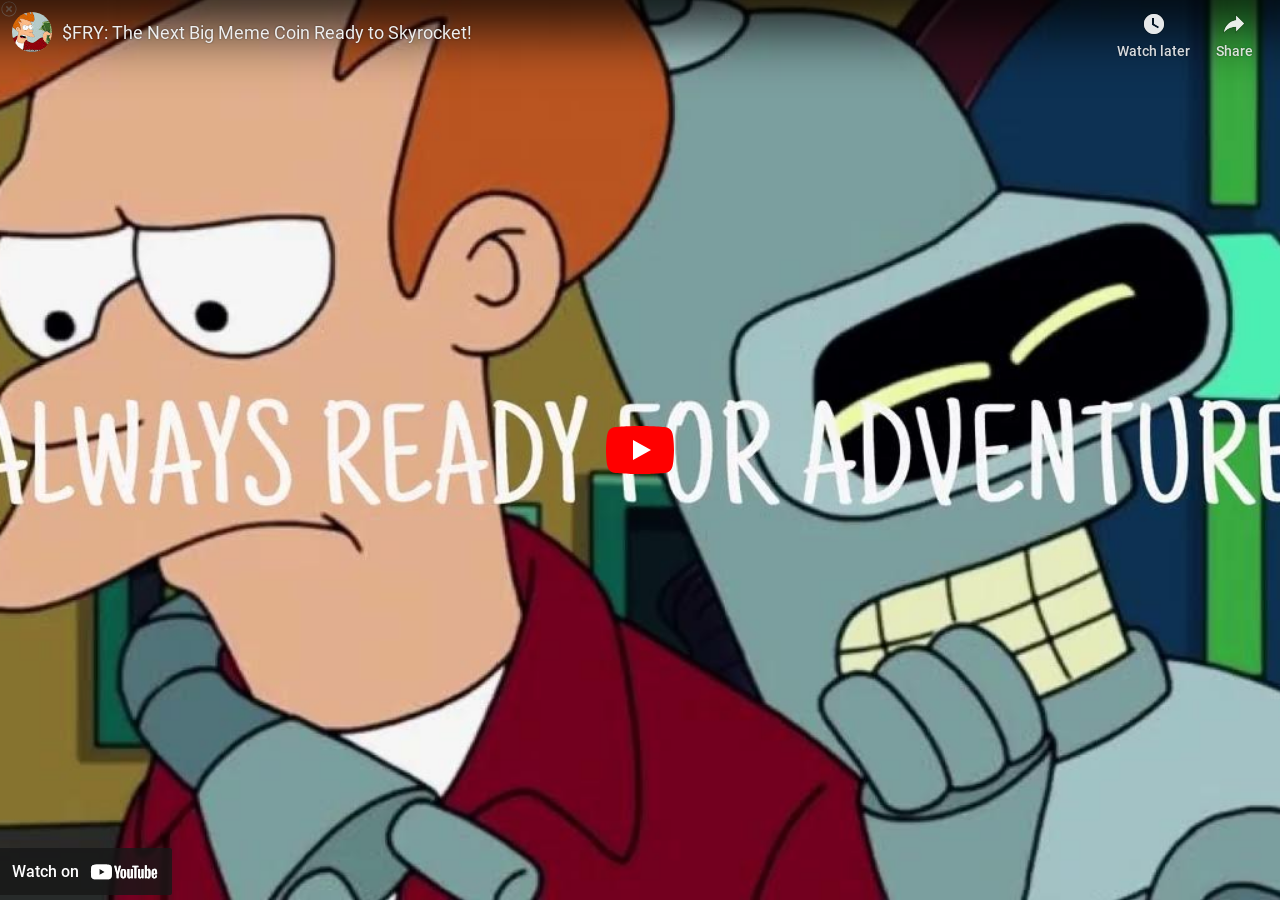
<file: launchpad/AEjzd1G1EepNyeosVumRjz5h7a8e8jkesmVr7CtEsBZ2/index_3.html>
<!DOCTYPE html><html lang="en" dir="ltr" data-cast-api-enabled="true" data-scrapbook-source="https://www.youtube.com/embed/_8uZ29drBf4"><head><meta charset="UTF-8"><meta name="viewport" content="width=device-width, initial-scale=1"><style name="www-roboto">@font-face{font-family:'Roboto';font-style:normal;font-weight:400;src:url("KFOmCnqEu92Fr1Mu72xKOzY.woff2")format('woff2');unicode-range:U+0460-052F,U+1C80-1C8A,U+20B4,U+2DE0-2DFF,U+A640-A69F,U+FE2E-FE2F;}@font-face{font-family:'Roboto';font-style:normal;font-weight:400;src:url("KFOmCnqEu92Fr1Mu5mxKOzY.woff2")format('woff2');unicode-range:U+0301,U+0400-045F,U+0490-0491,U+04B0-04B1,U+2116;}@font-face{font-family:'Roboto';font-style:normal;font-weight:400;src:url("KFOmCnqEu92Fr1Mu7mxKOzY.woff2")format('woff2');unicode-range:U+1F00-1FFF;}@font-face{font-family:'Roboto';font-style:normal;font-weight:400;src:url("KFOmCnqEu92Fr1Mu4WxKOzY.woff2")format('woff2');unicode-range:U+0370-0377,U+037A-037F,U+0384-038A,U+038C,U+038E-03A1,U+03A3-03FF;}@font-face{font-family:'Roboto';font-style:normal;font-weight:400;src:url("KFOmCnqEu92Fr1Mu7WxKOzY.woff2")format('woff2');unicode-range:U+0102-0103,U+0110-0111,U+0128-0129,U+0168-0169,U+01A0-01A1,U+01AF-01B0,U+0300-0301,U+0303-0304,U+0308-0309,U+0323,U+0329,U+1EA0-1EF9,U+20AB;}@font-face{font-family:'Roboto';font-style:normal;font-weight:400;src:url("KFOmCnqEu92Fr1Mu7GxKOzY.woff2")format('woff2');unicode-range:U+0100-02BA,U+02BD-02C5,U+02C7-02CC,U+02CE-02D7,U+02DD-02FF,U+0304,U+0308,U+0329,U+1D00-1DBF,U+1E00-1E9F,U+1EF2-1EFF,U+2020,U+20A0-20AB,U+20AD-20C0,U+2113,U+2C60-2C7F,U+A720-A7FF;}@font-face{font-family:'Roboto';font-style:normal;font-weight:400;src:url("KFOmCnqEu92Fr1Mu4mxK.woff2")format('woff2');unicode-range:U+0000-00FF,U+0131,U+0152-0153,U+02BB-02BC,U+02C6,U+02DA,U+02DC,U+0304,U+0308,U+0329,U+2000-206F,U+20AC,U+2122,U+2191,U+2193,U+2212,U+2215,U+FEFF,U+FFFD;}@font-face{font-family:'Roboto';font-style:normal;font-weight:500;src:url("KFOlCnqEu92Fr1MmEU9fCRc4EsA.woff2")format('woff2');unicode-range:U+0460-052F,U+1C80-1C8A,U+20B4,U+2DE0-2DFF,U+A640-A69F,U+FE2E-FE2F;}@font-face{font-family:'Roboto';font-style:normal;font-weight:500;src:url("KFOlCnqEu92Fr1MmEU9fABc4EsA.woff2")format('woff2');unicode-range:U+0301,U+0400-045F,U+0490-0491,U+04B0-04B1,U+2116;}@font-face{font-family:'Roboto';font-style:normal;font-weight:500;src:url("KFOlCnqEu92Fr1MmEU9fCBc4EsA.woff2")format('woff2');unicode-range:U+1F00-1FFF;}@font-face{font-family:'Roboto';font-style:normal;font-weight:500;src:url("KFOlCnqEu92Fr1MmEU9fBxc4EsA.woff2")format('woff2');unicode-range:U+0370-0377,U+037A-037F,U+0384-038A,U+038C,U+038E-03A1,U+03A3-03FF;}@font-face{font-family:'Roboto';font-style:normal;font-weight:500;src:url("KFOlCnqEu92Fr1MmEU9fCxc4EsA.woff2")format('woff2');unicode-range:U+0102-0103,U+0110-0111,U+0128-0129,U+0168-0169,U+01A0-01A1,U+01AF-01B0,U+0300-0301,U+0303-0304,U+0308-0309,U+0323,U+0329,U+1EA0-1EF9,U+20AB;}@font-face{font-family:'Roboto';font-style:normal;font-weight:500;src:url("KFOlCnqEu92Fr1MmEU9fChc4EsA.woff2")format('woff2');unicode-range:U+0100-02BA,U+02BD-02C5,U+02C7-02CC,U+02CE-02D7,U+02DD-02FF,U+0304,U+0308,U+0329,U+1D00-1DBF,U+1E00-1E9F,U+1EF2-1EFF,U+2020,U+20A0-20AB,U+20AD-20C0,U+2113,U+2C60-2C7F,U+A720-A7FF;}@font-face{font-family:'Roboto';font-style:normal;font-weight:500;src:url("KFOlCnqEu92Fr1MmEU9fBBc4.woff2")format('woff2');unicode-range:U+0000-00FF,U+0131,U+0152-0153,U+02BB-02BC,U+02C6,U+02DA,U+02DC,U+0304,U+0308,U+0329,U+2000-206F,U+20AC,U+2122,U+2191,U+2193,U+2212,U+2215,U+FEFF,U+FFFD;}</style><link rel="stylesheet" href="www-player.css" name="www-player"><style>html {overflow: hidden;}body {font: 12px Roboto, Arial, sans-serif; background-color: #000; color: #fff; height: 100%; width: 100%; overflow: hidden; position: absolute; margin: 0; padding: 0;}#player {width: 100%; height: 100%;}h1 {text-align: center; color: #fff;}h3 {margin-top: 6px; margin-bottom: 3px;}.player-unavailable {position: absolute; top: 0; left: 0; right: 0; bottom: 0; padding: 25px; font-size: 13px; background: url("urn:scrapbook:download:error:https://www.youtube.com/img/meh7.png") 50% 65% no-repeat;}.player-unavailable .message {text-align: left; margin: 0 -5px 15px; padding: 0 5px 14px; border-bottom: 1px solid #888; font-size: 19px; font-weight: normal;}.player-unavailable a {color: #167ac6; text-decoration: none;}</style><title>$FRY: The Next Big Meme Coin Ready to Skyrocket! - YouTube</title><link rel="canonical" href="https://www.youtube.com/watch?v=_8uZ29drBf4"><link rel="shortcut icon" href="favicon-1.ico"></head><body class="date-20241123 en_US ltr  site-center-aligned site-as-giant-card webkit webkit-537" dir="ltr"><div id="player" style="width: 100%; height: 100%;"><div class="html5-video-player ytp-exp-bottom-control-flexbox ytp-modern-caption ytp-livebadge-color-control ytp-title-enable-channel-logo ytp-fine-scrubbing-exp ytp-embed ytp-embed-playlist unstarted-mode ytp-hide-controls ytp-large-width-mode" tabindex="-1" id="movie_player" data-version="/s/player/89dfc5b3/player_ias.vflset/en_US/base.js" aria-label="YouTube Video Player"><div class="html5-video-container" data-layer="0"><video tabindex="-1" class="video-stream html5-main-video" webkit-playsinline="" playsinline="" controlslist="nodownload" style="width: 716px; height: 403px; left: 0px; top: -403px;"></video></div><div class="ytp-gradient-top" data-layer="1"></div><div class="ytp-chrome-top ytp-show-cards-title" data-layer="1"><div class="ytp-title-channel"><div class="ytp-title-beacon"></div><a class="ytp-title-channel-logo" target="_blank" role="link" tabindex="0" aria-label="Photo image of FRY" style="background-image: url(&quot;channels4_profile.jpg&quot;);"></a><div class="ytp-title-expanded-overlay" aria-hidden="true"><div class="ytp-title-expanded-heading"><div class="ytp-title-expanded-title"><a target="_blank" tabindex="-1" aria-hidden="true">FRY</a></div><div class="ytp-title-expanded-subtitle" aria-hidden="true">No subscribers</div></div><div class="ytp-button ytp-sb" aria-live="polite" style="display: none;"><div class="ytp-sb-subscribe" title="Subscribe as Pinal Kumar" aria-label="Subscribe to channel" data-tooltip-image="https://yt3.ggpht.com/yti/ANjgQV8QkoPfuCy_wbKy09PyE9XaDmNVW_RjlsiBBjyWqx8=s20-c" data-tooltip-opaque="true" tabindex="0" role="button"><div class="ytp-sb-text"><div class="ytp-sb-icon"></div>Subscribe</div></div><div class="ytp-sb-unsubscribe" title="Subscribed as Pinal Kumar" aria-label="Unsubscribe to channel" data-tooltip-image="https://yt3.ggpht.com/yti/ANjgQV8QkoPfuCy_wbKy09PyE9XaDmNVW_RjlsiBBjyWqx8=s20-c" data-tooltip-opaque="true" tabindex="0" role="button"><div class="ytp-sb-text"><div class="ytp-sb-icon"></div>Subscribed</div></div></div><button class="ytp-button ytp-title-notifications" aria-pressed="false" aria-label="Get notified about every new video" style="display: none;"><div class="ytp-title-notifications-on" title="Stop getting notified about every new video" aria-label="Notify subscriptions"><svg fill="#fff" height="24px" viewBox="0 0 24 24" width="24px"><path d="M7.58 4.08L6.15 2.65C3.75 4.48 2.17 7.3 2.03 10.5h2c.15-2.65 1.51-4.97 3.55-6.42zm12.39 6.42h2c-.15-3.2-1.73-6.02-4.12-7.85l-1.42 1.43c2.02 1.45 3.39 3.77 3.54 6.42zM18 11c0-3.07-1.64-5.64-4.5-6.32V4c0-.83-.67-1.5-1.5-1.5s-1.5.67-1.5 1.5v.68C7.63 5.36 6 7.92 6 11v5l-2 2v1h16v-1l-2-2v-5zm-6 11c.14 0 .27-.01.4-.04.65-.14 1.18-.58 1.44-1.18.1-.24.15-.5.15-.78h-4c.01 1.1.9 2 2.01 2z"></path></svg></div><div class="ytp-title-notifications-off" title="Get notified about every new video" aria-label="Notify subscriptions"><svg fill="#fff" height="24px" viewBox="0 0 24 24" width="24px"><path d="M18 11c0-3.07-1.64-5.64-4.5-6.32V4c0-.83-.67-1.5-1.5-1.5s-1.5.67-1.5 1.5v.68C7.63 5.36 6 7.92 6 11v5l-2 2v1h16v-1l-2-2v-5zm-6 11c.14 0 .27-.01.4-.04.65-.14 1.18-.58 1.44-1.18.1-.24.15-.5.15-.78h-4c.01 1.1.9 2 2.01 2z"></path></svg></div></button></div></div><div class="ytp-title"><div class="ytp-title-text"><a class="ytp-title-link yt-uix-sessionlink" target="_blank" data-sessionlink="feature=player-title" tabindex="0" href="https://www.youtube.com/watch?v=_8uZ29drBf4">$FRY: The Next Big Meme Coin Ready to Skyrocket!</a><div class="ytp-title-subtext"><a class="ytp-title-channel-name" target="_blank" href=""></a></div></div></div><div class="ytp-shorts-title-channel" style="display: none;"><a class="ytp-shorts-title-channel-logo" target="_blank" aria-label="Photo image of FRY" style="background-image: url(&quot;channels4_profile.jpg&quot;);"></a><div class="ytp-shorts-title-expanded-heading"><div class="ytp-shorts-title-expanded-title"><a target="_blank" tabindex="0">FRY</a></div></div><div class="ytp-button ytp-sb" aria-live="polite"><div class="ytp-sb-subscribe" title="Subscribe as Pinal Kumar" aria-label="Subscribe to channel" data-tooltip-image="https://yt3.ggpht.com/yti/ANjgQV8QkoPfuCy_wbKy09PyE9XaDmNVW_RjlsiBBjyWqx8=s20-c" data-tooltip-opaque="true" tabindex="0" role="button"><div class="ytp-sb-text"><div class="ytp-sb-icon"></div>Subscribe</div></div><div class="ytp-sb-unsubscribe" title="Subscribed as Pinal Kumar" aria-label="Unsubscribe to channel" data-tooltip-image="https://yt3.ggpht.com/yti/ANjgQV8QkoPfuCy_wbKy09PyE9XaDmNVW_RjlsiBBjyWqx8=s20-c" data-tooltip-opaque="true" tabindex="0" role="button"><div class="ytp-sb-text"><div class="ytp-sb-icon"></div>Subscribed</div></div></div></div><div class="ytp-chrome-top-buttons"><button class="ytp-button ytp-search-button ytp-show-search-title" title="Search" data-tooltip-opaque="true" aria-label="Search" style="display: none;"><div class="ytp-search-icon"><svg height="100%" version="1.1" viewBox="0 0 24 24" width="100%"><path class="ytp-svg-fill" d="M21.24,19.83l-5.64-5.64C16.48,13.02,17,11.57,17,10c0-3.87-3.13-7-7-7s-7,3.13-7,7c0,3.87,3.13,7,7,7 c1.57,0,3.02-0.52,4.19-1.4l5.64,5.64L21.24,19.83z M5,10c0-2.76,2.24-5,5-5s5,2.24,5,5c0,2.76-2.24,5-5,5S5,12.76,5,10z"></path></svg></div><div class="ytp-search-title">Search</div></button><button class="ytp-playlist-menu-button ytp-button" aria-owns="ytp-id-22" aria-haspopup="true" aria-label="Playlist" style="display: none;"><div class="ytp-playlist-menu-button-icon"><svg height="100%" version="1.1" viewBox="0 0 36 36" width="100%"><use class="ytp-svg-shadow" xlink:href="#ytp-id-23"></use><path d="m 22.53,21.42 0,6.85 5.66,-3.42 -5.66,-3.42 0,0 z m -11.33,0 9.06,0 0,2.28 -9.06,0 0,-2.28 0,0 z m 0,-9.14 13.6,0 0,2.28 -13.6,0 0,-2.28 0,0 z m 0,4.57 13.6,0 0,2.28 -13.6,0 0,-2.28 0,0 z" fill="#fff" id="ytp-id-23"></path></svg></div><div class="ytp-playlist-menu-button-text"></div></button><button class="ytp-button ytp-cards-button" aria-label="Show cards" aria-owns="iv-drawer" aria-haspopup="true" data-tooltip-opaque="true" style="display: none;"><span class="ytp-cards-button-icon-default"><div class="ytp-cards-button-icon"><svg height="100%" version="1.1" viewBox="0 0 36 36" width="100%"><use class="ytp-svg-shadow" xlink:href="#ytp-id-2"></use><path class="ytp-svg-fill" d="M18,8 C12.47,8 8,12.47 8,18 C8,23.52 12.47,28 18,28 C23.52,28 28,23.52 28,18 C28,12.47 23.52,8 18,8 L18,8 Z M17,16 L19,16 L19,24 L17,24 L17,16 Z M17,12 L19,12 L19,14 L17,14 L17,12 Z" id="ytp-id-2"></path></svg></div><div class="ytp-cards-button-title">Info</div></span><span class="ytp-cards-button-icon-shopping"><div class="ytp-cards-button-icon"><svg height="100%" version="1.1" viewBox="0 0 36 36" width="100%"><path class="ytp-svg-shadow" d="M 27.99,18 A 9.99,9.99 0 1 1 8.00,18 9.99,9.99 0 1 1 27.99,18 z"></path><path class="ytp-svg-fill" d="M 18,8 C 12.47,8 8,12.47 8,18 8,23.52 12.47,28 18,28 23.52,28 28,23.52 28,18 28,12.47 23.52,8 18,8 z m -4.68,4 4.53,0 c .35,0 .70,.14 .93,.37 l 5.84,5.84 c .23,.23 .37,.58 .37,.93 0,.35 -0.13,.67 -0.37,.90 L 20.06,24.62 C 19.82,24.86 19.51,25 19.15,25 c -0.35,0 -0.70,-0.14 -0.93,-0.37 L 12.37,18.78 C 12.13,18.54 12,18.20 12,17.84 L 12,13.31 C 12,12.59 12.59,12 13.31,12 z m .96,1.31 c -0.53,0 -0.96,.42 -0.96,.96 0,.53 .42,.96 .96,.96 .53,0 .96,-0.42 .96,-0.96 0,-0.53 -0.42,-0.96 -0.96,-0.96 z" fill-opacity="1"></path><path class="ytp-svg-shadow-fill" d="M 24.61,18.22 18.76,12.37 C 18.53,12.14 18.20,12 17.85,12 H 13.30 C 12.58,12 12,12.58 12,13.30 V 17.85 c 0,.35 .14,.68 .38,.92 l 5.84,5.85 c .23,.23 .55,.37 .91,.37 .35,0 .68,-0.14 .91,-0.38 L 24.61,20.06 C 24.85,19.83 25,19.50 25,19.15 25,18.79 24.85,18.46 24.61,18.22 z M 14.27,15.25 c -0.53,0 -0.97,-0.43 -0.97,-0.97 0,-0.53 .43,-0.97 .97,-0.97 .53,0 .97,.43 .97,.97 0,.53 -0.43,.97 -0.97,.97 z" fill="#000" fill-opacity="0.15"></path></svg></div><div class="ytp-cards-button-title">Shopping</div></span></button><div class="ytp-cards-teaser" style="display: none;"><div class="ytp-cards-teaser-box"></div><div class="ytp-cards-teaser-text"><span class="ytp-cards-teaser-label"></span></div></div><button class="ytp-button ytp-overflow-button" title="More" aria-haspopup="true" aria-owns="ytp-id-29" aria-label="More"><div class="ytp-overflow-icon"><svg height="100%" viewBox="-5 -5 36 36" width="100%"><path d="M12 8c1.1 0 2-.9 2-2s-.9-2-2-2-2 .9-2 2 .9 2 2 2zm0 2c-1.1 0-2 .9-2 2s.9 2 2 2 2-.9 2-2-.9-2-2-2zm0 6c-1.1 0-2 .9-2 2s.9 2 2 2 2-.9 2-2-.9-2-2-2z" fill="#fff"></path></svg></div></button><button class="ytp-watch-later-button ytp-button ytp-show-watch-later-title" data-tooltip-opaque="true" title="Watch later as Pinal Kumar" data-tooltip-image="https://yt3.ggpht.com/yti/ANjgQV8QkoPfuCy_wbKy09PyE9XaDmNVW_RjlsiBBjyWqx8=s20-c" aria-label="Watch later as Pinal Kumar" style=""><div class="ytp-watch-later-icon"><svg height="100%" version="1.1" viewBox="0 0 36 36" width="100%"><use class="ytp-svg-shadow" xlink:href="#ytp-id-26"></use><path class="ytp-svg-fill" d="M18,8 C12.47,8 8,12.47 8,18 C8,23.52 12.47,28 18,28 C23.52,28 28,23.52 28,18 C28,12.47 23.52,8 18,8 L18,8 Z M16,19.02 L16,12.00 L18,12.00 L18,17.86 L23.10,20.81 L22.10,22.54 L16,19.02 Z" id="ytp-id-26"></path></svg></div><div class="ytp-watch-later-title">Watch later</div></button><button class="ytp-button ytp-share-button ytp-show-share-title ytp-share-button-visible" title="Share" aria-haspopup="true" aria-owns="ytp-id-25" data-tooltip-opaque="true" aria-label="Share" style=""><div class="ytp-share-icon"><svg height="100%" version="1.1" viewBox="0 0 36 36" width="100%"><use class="ytp-svg-shadow" xlink:href="#ytp-id-35"></use><path class="ytp-svg-fill" d="m 20.20,14.19 0,-4.45 7.79,7.79 -7.79,7.79 0,-4.56 C 16.27,20.69 12.10,21.81 9.34,24.76 8.80,25.13 7.60,27.29 8.12,25.65 9.08,21.32 11.80,17.18 15.98,15.38 c 1.33,-0.60 2.76,-0.98 4.21,-1.19 z" id="ytp-id-35"></path></svg></div><div class="ytp-share-title">Share</div></button><button class="ytp-button ytp-copylink-button ytp-show-copylink-title" data-tooltip-opaque="true" title="Copy link" aria-label="Copy link" style="display: none;"><div class="ytp-copylink-icon"><svg height="100%" version="1.1" viewBox="0 0 36 36" width="100%"><use class="ytp-svg-shadow" xlink:href="#ytp-id-36"></use><path class="ytp-svg-fill" d="M21.9,8.3H11.3c-0.9,0-1.7,.8-1.7,1.7v12.3h1.7V10h10.6V8.3z M24.6,11.8h-9.7c-1,0-1.8,.8-1.8,1.8v12.3  c0,1,.8,1.8,1.8,1.8h9.7c1,0,1.8-0.8,1.8-1.8V13.5C26.3,12.6,25.5,11.8,24.6,11.8z M24.6,25.9h-9.7V13.5h9.7V25.9z" id="ytp-id-36"></path></svg></div><div class="ytp-copylink-title" aria-hidden="true">Copy link</div></button></div></div><button class="ytp-unmute ytp-popup ytp-button ytp-unmute-animated ytp-unmute-shrink" data-layer="2" style="display: none;"><div class="ytp-unmute-inner"><div class="ytp-unmute-icon"><svg height="100%" version="1.1" viewBox="0 0 36 36" width="100%"><use class="ytp-svg-shadow" xlink:href="#ytp-id-1"></use><path class="ytp-svg-fill" d="m 21.48,17.98 c 0,-1.77 -1.02,-3.29 -2.5,-4.03 v 2.21 l 2.45,2.45 c .03,-0.2 .05,-0.41 .05,-0.63 z m 2.5,0 c 0,.94 -0.2,1.82 -0.54,2.64 l 1.51,1.51 c .66,-1.24 1.03,-2.65 1.03,-4.15 0,-4.28 -2.99,-7.86 -7,-8.76 v 2.05 c 2.89,.86 5,3.54 5,6.71 z M 9.25,8.98 l -1.27,1.26 4.72,4.73 H 7.98 v 6 H 11.98 l 5,5 v -6.73 l 4.25,4.25 c -0.67,.52 -1.42,.93 -2.25,1.18 v 2.06 c 1.38,-0.31 2.63,-0.95 3.69,-1.81 l 2.04,2.05 1.27,-1.27 -9,-9 -7.72,-7.72 z m 7.72,.99 -2.09,2.08 2.09,2.09 V 9.98 z" id="ytp-id-1"></path></svg></div><div class="ytp-unmute-text">Tap to unmute</div><div class="ytp-unmute-box"></div></div></button><div class="ytp-cued-thumbnail-overlay" data-layer="4" style=""><div class="ytp-cued-thumbnail-overlay-image" style="background-image: url(&quot;maxresdefault.jpg&quot;);"></div><button class="ytp-large-play-button ytp-button ytp-large-play-button-red-bg" aria-label="Play" title="Play"><svg height="100%" version="1.1" viewBox="0 0 68 48" width="100%"><path class="ytp-large-play-button-bg" d="M66.52,7.74c-0.78-2.93-2.49-5.41-5.42-6.19C55.79,.13,34,0,34,0S12.21,.13,6.9,1.55 C3.97,2.33,2.27,4.81,1.48,7.74C0.06,13.05,0,24,0,24s0.06,10.95,1.48,16.26c0.78,2.93,2.49,5.41,5.42,6.19 C12.21,47.87,34,48,34,48s21.79-0.13,27.1-1.55c2.93-0.78,4.64-3.26,5.42-6.19C67.94,34.95,68,24,68,24S67.94,13.05,66.52,7.74z" fill="#f00"></path><path d="M 45,24 27,14 27,34" fill="#fff"></path></svg></button></div><div class="ytp-spinner" data-layer="4" style="display: none;"><div class="ytp-spinner-container"><div class="ytp-spinner-rotator"><div class="ytp-spinner-left"><div class="ytp-spinner-circle"></div></div><div class="ytp-spinner-right"><div class="ytp-spinner-circle"></div></div></div></div><div class="ytp-spinner-message" style="display: none;">If playback doesn't begin shortly, try restarting your device.</div></div><div class="ytp-paid-content-overlay" aria-live="assertive" aria-atomic="true" data-layer="4"><div class="ytp-button ytp-paid-content-overlay-text" style="display: none;"></div></div><div class="ytp-storyboard-framepreview" data-layer="4" style="display: none;"><div class="ytp-storyboard-framepreview-timestamp"></div><div class="ytp-storyboard-framepreview-img"></div></div><div data-layer="4" style="display: none;"><div class="ytp-bezel-text-wrapper"><div class="ytp-bezel-text"></div></div><div class="ytp-bezel" role="status"><div class="ytp-bezel-icon"></div></div></div><div class="ytp-doubletap-ui-legacy" data-layer="4" style="display: none;"><div class="ytp-doubletap-fast-forward-ve"></div><div class="ytp-doubletap-rewind-ve"></div><div class="ytp-doubletap-static-circle"><div class="ytp-doubletap-ripple"></div></div><div class="ytp-doubletap-overlay-a11y"></div><div class="ytp-doubletap-seek-info-container"><div class="ytp-doubletap-arrows-container"><span class="ytp-doubletap-base-arrow"></span><span class="ytp-doubletap-base-arrow"></span><span class="ytp-doubletap-base-arrow"></span></div><div class="ytp-doubletap-tooltip"><div class="ytp-seek-icon-text-container"><div class="ytp-seek-icon" style="display: none;"></div><div class="ytp-chapter-seek-text-legacy"></div></div><div class="ytp-doubletap-tooltip-label"></div></div></div></div><div aria-live="polite" data-layer="4" style="display: none;"><div class="ytp-tooltip-text-wrapper"><div class="ytp-tooltip-edu"><svg height="100%" viewBox="0 0 36 36" width="100%"><path d="M14.1 36.75 12 34.65 24 22.65 36 34.65 33.9 36.75 24 26.85ZM14.1 24.1 12 22 24 10 36 22 33.9 24.1 24 14.2Z"></path></svg><span></span></div><div class="ytp-tooltip-image"></div><div class="ytp-tooltip-title"><span></span></div><span class="ytp-tooltip-text"></span></div><div class="ytp-tooltip-bg"><div class="ytp-tooltip-duration"></div></div></div><div class="ytp-ad-persistent-progress-bar-container" data-layer="4" style="display: none;"><div class="ytp-ad-persistent-progress-bar"></div></div><div class="ytp-suggested-action" data-layer="4"><button class="ytp-button ytp-suggested-action-badge ytp-suggested-action-badge-with-controls" style="display: none;"><div class="ytp-suggested-action-badge-icon-container"></div><div class="ytp-suggested-action-badge-expanded-content-container" style="display: none;"><label class="ytp-suggested-action-badge-title"></label><button class="ytp-suggested-action-badge-dismiss-button-icon ytp-button"></button></div></button></div><div class="ytp-info-panel-preview" aria-live="assertive" aria-atomic="true" aria-owns="ytp-id-30" aria-haspopup="true" data-tooltip-opaque="true" data-layer="4" style="display: none;"><div class="ytp-info-panel-preview-text"></div><div class="ytp-info-panel-preview-chevron"></div></div><div class="ytp-pause-overlay-container" tabindex="-1" data-layer="4"><div class="ytp-pause-overlay" tabindex="-1" style="display: none;"><button class="ytp-button ytp-collapse" aria-label="Hide more videos"><div class="ytp-collapse-icon"><svg height="100%" viewBox="0 0 16 16" width="100%"><path d="M13 4L12 3 8 7 4 3 3 4 7 8 3 12 4 13 8 9 12 13 13 12 9 8z" fill="#fff"></path></svg></div></button><button class="ytp-button ytp-expand">More videos</button><div class="ytp-more-videos-view ytp-scroll-min ytp-scroll-max" tabindex="-1"><h2 class="ytp-related-title">More videos</h2><div class="ytp-suggestions" style="height: 88px;"><a class="ytp-suggestion-link" target="_blank" style="transition-delay: 0s; display: none;"><div class="ytp-suggestion-image" style="width: 156.5px; height: 88px;"></div><div class="ytp-suggestion-overlay" style=""><div class="ytp-suggestion-title"></div><div class="ytp-suggestion-author"></div><div class="ytp-suggestion-duration"></div></div></a><a class="ytp-suggestion-link" target="_blank" style="transition-delay: 0.05s; display: none;"><div class="ytp-suggestion-image" style="width: 156.5px; height: 88px;"></div><div class="ytp-suggestion-overlay" style=""><div class="ytp-suggestion-title"></div><div class="ytp-suggestion-author"></div><div class="ytp-suggestion-duration"></div></div></a><a class="ytp-suggestion-link" target="_blank" style="transition-delay: 0.1s; display: none;"><div class="ytp-suggestion-image" style="width: 156.5px; height: 88px;"></div><div class="ytp-suggestion-overlay" style=""><div class="ytp-suggestion-title"></div><div class="ytp-suggestion-author"></div><div class="ytp-suggestion-duration"></div></div></a><a class="ytp-suggestion-link" target="_blank" style="transition-delay: 0.15s; display: none;"><div class="ytp-suggestion-image" style="width: 156.5px; height: 88px;"></div><div class="ytp-suggestion-overlay" style=""><div class="ytp-suggestion-title"></div><div class="ytp-suggestion-author"></div><div class="ytp-suggestion-duration"></div></div></a><a class="ytp-suggestion-link" target="_blank" style="transition-delay: 0.2s; display: none;"><div class="ytp-suggestion-image" style="width: 156.5px; height: 88px;"></div><div class="ytp-suggestion-overlay" style=""><div class="ytp-suggestion-title"></div><div class="ytp-suggestion-author"></div><div class="ytp-suggestion-duration"></div></div></a><a class="ytp-suggestion-link" target="_blank" style="transition-delay: 0.25s; display: none;"><div class="ytp-suggestion-image" style="width: 156.5px; height: 88px;"></div><div class="ytp-suggestion-overlay" style=""><div class="ytp-suggestion-title"></div><div class="ytp-suggestion-author"></div><div class="ytp-suggestion-duration"></div></div></a><a class="ytp-suggestion-link" target="_blank" style="transition-delay: 0.3s; display: none;"><div class="ytp-suggestion-image" style="width: 156.5px; height: 88px;"></div><div class="ytp-suggestion-overlay" style=""><div class="ytp-suggestion-title"></div><div class="ytp-suggestion-author"></div><div class="ytp-suggestion-duration"></div></div></a><a class="ytp-suggestion-link" target="_blank" style="transition-delay: 0.35s; display: none;"><div class="ytp-suggestion-image" style="width: 156.5px; height: 88px;"></div><div class="ytp-suggestion-overlay" style=""><div class="ytp-suggestion-title"></div><div class="ytp-suggestion-author"></div><div class="ytp-suggestion-duration"></div></div></a><a class="ytp-suggestion-link" target="_blank" style="transition-delay: 0.4s; display: none;"><div class="ytp-suggestion-image" style="width: 156.5px; height: 88px;"></div><div class="ytp-suggestion-overlay" style=""><div class="ytp-suggestion-title"></div><div class="ytp-suggestion-author"></div><div class="ytp-suggestion-duration"></div></div></a><a class="ytp-suggestion-link" target="_blank" style="transition-delay: 0.45s; display: none;"><div class="ytp-suggestion-image" style="width: 156.5px; height: 88px;"></div><div class="ytp-suggestion-overlay" style=""><div class="ytp-suggestion-title"></div><div class="ytp-suggestion-author"></div><div class="ytp-suggestion-duration"></div></div></a><a class="ytp-suggestion-link" target="_blank" style="transition-delay: 0.5s; display: none;"><div class="ytp-suggestion-image" style="width: 156.5px; height: 88px;"></div><div class="ytp-suggestion-overlay" style=""><div class="ytp-suggestion-title"></div><div class="ytp-suggestion-author"></div><div class="ytp-suggestion-duration"></div></div></a><a class="ytp-suggestion-link" target="_blank" style="transition-delay: 0.55s; display: none;"><div class="ytp-suggestion-image" style="width: 156.5px; height: 88px;"></div><div class="ytp-suggestion-overlay" style=""><div class="ytp-suggestion-title"></div><div class="ytp-suggestion-author"></div><div class="ytp-suggestion-duration"></div></div></a><a class="ytp-suggestion-link" target="_blank" style="transition-delay: 0.6s; display: none;"><div class="ytp-suggestion-image" style="width: 156.5px; height: 88px;"></div><div class="ytp-suggestion-overlay" style=""><div class="ytp-suggestion-title"></div><div class="ytp-suggestion-author"></div><div class="ytp-suggestion-duration"></div></div></a><a class="ytp-suggestion-link" target="_blank" style="transition-delay: 0.65s; display: none;"><div class="ytp-suggestion-image" style="width: 156.5px; height: 88px;"></div><div class="ytp-suggestion-overlay" style=""><div class="ytp-suggestion-title"></div><div class="ytp-suggestion-author"></div><div class="ytp-suggestion-duration"></div></div></a><a class="ytp-suggestion-link" target="_blank" style="transition-delay: 0.7s; display: none;"><div class="ytp-suggestion-image" style="width: 156.5px; height: 88px;"></div><div class="ytp-suggestion-overlay" style=""><div class="ytp-suggestion-title"></div><div class="ytp-suggestion-author"></div><div class="ytp-suggestion-duration"></div></div></a><a class="ytp-suggestion-link" target="_blank" style="transition-delay: 0.75s; display: none;"><div class="ytp-suggestion-image" style="width: 156.5px; height: 88px;"></div><div class="ytp-suggestion-overlay" style=""><div class="ytp-suggestion-title"></div><div class="ytp-suggestion-author"></div><div class="ytp-suggestion-duration"></div></div></a></div><button class="ytp-button ytp-previous" aria-label="Show previous suggested videos" style="bottom: 60px;"><svg height="100%" version="1.1" viewBox="0 0 32 32" width="100%"><path d="M 19.41,20.09 14.83,15.5 19.41,10.91 18,9.5 l -6,6 6,6 z" fill="#fff"></path></svg></button><button class="ytp-button ytp-next" aria-label="Show more suggested videos" style="bottom: 60px;"><svg height="100%" version="1.1" viewBox="0 0 32 32" width="100%"><path d="m 12.59,20.34 4.58,-4.59 -4.58,-4.59 1.41,-1.41 6,6 -6,6 z" fill="#fff"></path></svg></button></div></div></div><div class="ytp-muted-autoplay-overlay" data-layer="4" style="display: none;"><div class="ytp-muted-autoplay-bottom-buttons"><button class="ytp-muted-autoplay-equalizer ytp-button" aria-label="Muted Playback Indicator"><div class="ytp-muted-autoplay-equalizer-icon"><svg height="100%" version="1.1" viewBox="-4 -4 24 24" width="100%"><g fill="#fff"><rect class="ytp-equalizer-bar-left" height="9" width="4" x="1" y="7"></rect><rect class="ytp-equalizer-bar-middle" height="14" width="4" x="6" y="2"></rect><rect class="ytp-equalizer-bar-right" height="12" width="4" x="11" y="4"></rect></g></svg></div></button></div></div><div class="ytp-muted-autoplay-endscreen-overlay" data-layer="4" style="display: none;"><div class="ytp-muted-autoplay-end-panel"><button class="ytp-muted-autoplay-end-text ytp-button"></button></div></div><div class="ytp-remote" data-layer="4" style="display: none;"><div class="ytp-remote-display-status"><div class="ytp-remote-display-status-icon"><svg height="100%" version="1.1" viewBox="0 0 36 36" width="100%"><use class="ytp-svg-shadow" xlink:href="#ytp-id-33"></use><path d="M7,24 L7,27 L10,27 C10,25.34 8.66,24 7,24 L7,24 Z M7,20 L7,22 C9.76,22 12,24.24 12,27 L14,27 C14,23.13 10.87,20 7,20 L7,20 Z M25,13 L11,13 L11,14.63 C14.96,15.91 18.09,19.04 19.37,23 L25,23 L25,13 L25,13 Z M7,16 L7,18 C11.97,18 16,22.03 16,27 L18,27 C18,20.92 13.07,16 7,16 L7,16 Z M27,9 L9,9 C7.9,9 7,9.9 7,11 L7,14 L9,14 L9,11 L27,11 L27,25 L20,25 L20,27 L27,27 C28.1,27 29,26.1 29,25 L29,11 C29,9.9 28.1,9 27,9 L27,9 Z" fill="#fff" id="ytp-id-33"></path></svg></div><div class="ytp-remote-display-status-text"></div></div></div><div class="ytp-mdx-popup-dialog" role="dialog" data-layer="4" style="display: none;"><div class="ytp-mdx-popup-dialog-inner-content"><div class="ytp-mdx-popup-title">You're signed out</div><div class="ytp-mdx-popup-description">Videos you watch may be added to the TV's watch history and influence TV recommendations. To avoid this, cancel and sign in to YouTube on your computer.</div><div class="ytp-mdx-privacy-popup-buttons"><button class="ytp-button ytp-mdx-privacy-popup-cancel">Cancel</button><button class="ytp-button ytp-mdx-privacy-popup-confirm">Confirm</button></div></div></div><div class="ytp-playlist-menu" role="dialog" id="ytp-id-22" data-layer="5" style="display: none;"><div class="ytp-playlist-menu-header"><div class="ytp-playlist-menu-title"><a class="ytp-playlist-menu-title-name"></a><button class="ytp-playlist-menu-close ytp-button" aria-label="Close"><svg height="100%" viewBox="0 0 24 24" width="100%"><path d="M19 6.41L17.59 5 12 10.59 6.41 5 5 6.41 10.59 12 5 17.59 6.41 19 12 13.41 17.59 19 19 17.59 13.41 12z" fill="#fff"></path></svg></button></div><div class="ytp-playlist-menu-subtitle"></div></div><div class="ytp-playlist-menu-items" role="menu"></div></div><div class="ytp-share-panel" id="ytp-id-25" role="dialog" aria-labelledby="ytp-id-24" data-layer="5" style="display: none;"><div class="ytp-share-panel-inner-content"><div class="ytp-share-panel-title" id="ytp-id-24">Share</div><a class="ytp-share-panel-link ytp-no-contextmenu" target="_blank" title="Share link" aria-label="Share link"></a><label class="ytp-share-panel-include-playlist"><input class="ytp-share-panel-include-playlist-checkbox" type="checkbox" checked="true">Include playlist</label><div class="ytp-share-panel-loading-spinner"><div class="ytp-spinner-container"><div class="ytp-spinner-rotator"><div class="ytp-spinner-left"><div class="ytp-spinner-circle"></div></div><div class="ytp-spinner-right"><div class="ytp-spinner-circle"></div></div></div></div></div><div class="ytp-share-panel-service-buttons"></div><div class="ytp-share-panel-error">An error occurred while retrieving sharing information. Please try again later.</div></div><button class="ytp-share-panel-close ytp-button" title="Close" aria-label="Close"><svg height="100%" viewBox="0 0 24 24" width="100%"><path d="M19 6.41L17.59 5 12 10.59 6.41 5 5 6.41 10.59 12 5 17.59 6.41 19 12 13.41 17.59 19 19 17.59 13.41 12z" fill="#fff"></path></svg></button></div><div class="ytp-overflow-panel" id="ytp-id-29" role="dialog" data-layer="5" style="display: none;"><div class="ytp-overflow-panel-content"><div class="ytp-overflow-panel-action-buttons"></div></div><button class="ytp-overflow-panel-close ytp-button" title="Close" aria-label="Close"><svg height="100%" viewBox="0 0 24 24" width="100%"><path d="M19 6.41L17.59 5 12 10.59 6.41 5 5 6.41 10.59 12 5 17.59 6.41 19 12 13.41 17.59 19 19 17.59 13.41 12z" fill="#fff"></path></svg></button></div><div class="ytp-info-panel-detail-skrim" data-layer="5" style="display: none;"><div class="ytp-info-panel-detail" role="dialog" id="ytp-id-30"><div class="ytp-info-panel-detail-header"><div class="ytp-info-panel-detail-title"></div><button class="ytp-info-panel-detail-close ytp-button" aria-label="Close"><svg height="100%" viewBox="0 0 24 24" width="100%"><path d="M19 6.41L17.59 5 12 10.59 6.41 5 5 6.41 10.59 12 5 17.59 6.41 19 12 13.41 17.59 19 19 17.59 13.41 12z" fill="#fff"></path></svg></button></div><div class="ytp-info-panel-detail-body"></div><div class="ytp-info-panel-detail-items"></div></div></div><div class="ytp-popup ytp-settings-menu" data-layer="6" id="ytp-id-17" style="display: none;"><div class="ytp-panel"><div class="ytp-panel-menu" role="menu"></div></div></div><a class="ytp-impression-link" aria-label="Watch on YouTube" target="_blank" href="https://www.youtube.com/watch?v=_8uZ29drBf4&amp;embeds_referring_euri=https%3A%2F%2Fwww.pinksale.finance%2F" data-layer="8"><div class="ytp-impression-link-content" aria-hidden="true"><div class="ytp-impression-link-text">Watch on</div><div class="ytp-impression-link-logo"><svg height="100%" version="1.1" viewBox="0 0 110 26" width="100%"><use class="ytp-svg-shadow" xlink:href="#ytp-id-32"></use><path class="ytp-svg-fill" d="M 16.68,.99 C 13.55,1.03 7.02,1.16 4.99,1.68 c -1.49,.4 -2.59,1.6 -2.99,3 -0.69,2.7 -0.68,8.31 -0.68,8.31 0,0 -0.01,5.61 .68,8.31 .39,1.5 1.59,2.6 2.99,3 2.69,.7 13.40,.68 13.40,.68 0,0 10.70,.01 13.40,-0.68 1.5,-0.4 2.59,-1.6 2.99,-3 .69,-2.7 .68,-8.31 .68,-8.31 0,0 .11,-5.61 -0.68,-8.31 -0.4,-1.5 -1.59,-2.6 -2.99,-3 C 29.11,.98 18.40,.99 18.40,.99 c 0,0 -0.67,-0.01 -1.71,0 z m 72.21,.90 0,21.28 2.78,0 .31,-1.37 .09,0 c .3,.5 .71,.88 1.21,1.18 .5,.3 1.08,.40 1.68,.40 1.1,0 1.99,-0.49 2.49,-1.59 .5,-1.1 .81,-2.70 .81,-4.90 l 0,-2.40 c 0,-1.6 -0.11,-2.90 -0.31,-3.90 -0.2,-0.89 -0.5,-1.59 -1,-2.09 -0.5,-0.4 -1.10,-0.59 -1.90,-0.59 -0.59,0 -1.18,.19 -1.68,.49 -0.49,.3 -1.01,.80 -1.21,1.40 l 0,-7.90 -3.28,0 z m -49.99,.78 3.90,13.90 .18,6.71 3.31,0 0,-6.71 3.87,-13.90 -3.37,0 -1.40,6.31 c -0.4,1.89 -0.71,3.19 -0.81,3.99 l -0.09,0 c -0.2,-1.1 -0.51,-2.4 -0.81,-3.99 l -1.37,-6.31 -3.40,0 z m 29.59,0 0,2.71 3.40,0 0,17.90 3.28,0 0,-17.90 3.40,0 c 0,0 .00,-2.71 -0.09,-2.71 l -9.99,0 z m -53.49,5.12 8.90,5.18 -8.90,5.09 0,-10.28 z m 89.40,.09 c -1.7,0 -2.89,.59 -3.59,1.59 -0.69,.99 -0.99,2.60 -0.99,4.90 l 0,2.59 c 0,2.2 .30,3.90 .99,4.90 .7,1.1 1.8,1.59 3.5,1.59 1.4,0 2.38,-0.3 3.18,-1 .7,-0.7 1.09,-1.69 1.09,-3.09 l 0,-0.5 -2.90,-0.21 c 0,1 -0.08,1.6 -0.28,2 -0.1,.4 -0.5,.62 -1,.62 -0.3,0 -0.61,-0.11 -0.81,-0.31 -0.2,-0.3 -0.30,-0.59 -0.40,-1.09 -0.1,-0.5 -0.09,-1.21 -0.09,-2.21 l 0,-0.78 5.71,-0.09 0,-2.62 c 0,-1.6 -0.10,-2.78 -0.40,-3.68 -0.2,-0.89 -0.71,-1.59 -1.31,-1.99 -0.7,-0.4 -1.48,-0.59 -2.68,-0.59 z m -50.49,.09 c -1.09,0 -2.01,.18 -2.71,.68 -0.7,.4 -1.2,1.12 -1.49,2.12 -0.3,1 -0.5,2.27 -0.5,3.87 l 0,2.21 c 0,1.5 .10,2.78 .40,3.78 .2,.9 .70,1.62 1.40,2.12 .69,.5 1.71,.68 2.81,.78 1.19,0 2.08,-0.28 2.78,-0.68 .69,-0.4 1.09,-1.09 1.49,-2.09 .39,-1 .49,-2.30 .49,-3.90 l 0,-2.21 c 0,-1.6 -0.2,-2.87 -0.49,-3.87 -0.3,-0.89 -0.8,-1.62 -1.49,-2.12 -0.7,-0.5 -1.58,-0.68 -2.68,-0.68 z m 12.18,.09 0,11.90 c -0.1,.3 -0.29,.48 -0.59,.68 -0.2,.2 -0.51,.31 -0.81,.31 -0.3,0 -0.58,-0.10 -0.68,-0.40 -0.1,-0.3 -0.18,-0.70 -0.18,-1.40 l 0,-10.99 -3.40,0 0,11.21 c 0,1.4 .18,2.39 .68,3.09 .49,.7 1.21,1 2.21,1 1.4,0 2.48,-0.69 3.18,-2.09 l .09,0 .31,1.78 2.59,0 0,-14.99 c 0,0 -3.40,.00 -3.40,-0.09 z m 17.31,0 0,11.90 c -0.1,.3 -0.29,.48 -0.59,.68 -0.2,.2 -0.51,.31 -0.81,.31 -0.3,0 -0.58,-0.10 -0.68,-0.40 -0.1,-0.3 -0.21,-0.70 -0.21,-1.40 l 0,-10.99 -3.40,0 0,11.21 c 0,1.4 .21,2.39 .71,3.09 .5,.7 1.18,1 2.18,1 1.39,0 2.51,-0.69 3.21,-2.09 l .09,0 .28,1.78 2.62,0 0,-14.99 c 0,0 -3.40,.00 -3.40,-0.09 z m 20.90,2.09 c .4,0 .58,.11 .78,.31 .2,.3 .30,.59 .40,1.09 .1,.5 .09,1.21 .09,2.21 l 0,1.09 -2.5,0 0,-1.09 c 0,-1 -0.00,-1.71 .09,-2.21 0,-0.4 .11,-0.8 .31,-1 .2,-0.3 .51,-0.40 .81,-0.40 z m -50.49,.12 c .5,0 .8,.18 1,.68 .19,.5 .28,1.30 .28,2.40 l 0,4.68 c 0,1.1 -0.08,1.90 -0.28,2.40 -0.2,.5 -0.5,.68 -1,.68 -0.5,0 -0.79,-0.18 -0.99,-0.68 -0.2,-0.5 -0.31,-1.30 -0.31,-2.40 l 0,-4.68 c 0,-1.1 .11,-1.90 .31,-2.40 .2,-0.5 .49,-0.68 .99,-0.68 z m 39.68,.09 c .3,0 .61,.10 .81,.40 .2,.3 .27,.67 .37,1.37 .1,.6 .12,1.51 .12,2.71 l .09,1.90 c 0,1.1 .00,1.99 -0.09,2.59 -0.1,.6 -0.19,1.08 -0.49,1.28 -0.2,.3 -0.50,.40 -0.90,.40 -0.3,0 -0.51,-0.08 -0.81,-0.18 -0.2,-0.1 -0.39,-0.29 -0.59,-0.59 l 0,-8.5 c .1,-0.4 .29,-0.7 .59,-1 .3,-0.3 .60,-0.40 .90,-0.40 z" id="ytp-id-32"></path></svg></div></div></a><div class="ytp-gradient-bottom" data-layer="9" style="height: 163px; background-image: url(&quot;3e84b38901c851ce56096931d527441223314b3b.png&quot;); display: none;"></div><div class="ytp-chrome-bottom" data-layer="9" style="display: none; width: 692px; left: 12px;"><div class="ytp-progress-bar-container"><div class="ytp-heat-map-container"><div class="ytp-heat-map-edu"></div></div><div class="ytp-progress-bar" tabindex="0" role="slider" aria-label="Seek slider" draggable="true" aria-valuemin="0" aria-valuemax="29" aria-valuenow="0" aria-valuetext="0 Minutes 0 Seconds of 0 Minutes 29 Seconds" style="touch-action: none;"><div class="ytp-chapters-container"><div class="ytp-chapter-hover-container" style="width: 692px;"><div class="ytp-progress-bar-padding"></div><div class="ytp-progress-list"><div class="ytp-play-progress ytp-swatch-background-color" style="left: 0px; transform: scaleX(0);"></div><div class="ytp-progress-linear-live-buffer"></div><div class="ytp-load-progress" style="left: 0px; transform: scaleX(0);"></div><div class="ytp-hover-progress" style="left: 0px; transform: scaleX(0);"></div><div class="ytp-ad-progress-list"></div></div></div></div><div class="ytp-timed-markers-container"></div><div class="ytp-clip-start-exclude" style="width: 0%;"></div><div class="ytp-clip-end-exclude" style="left: 100%; width: 0%;"></div><div class="ytp-scrubber-container" style="transform: translateX(0px);"><div class="ytp-scrubber-button ytp-swatch-background-color"><div class="ytp-scrubber-pull-indicator"></div><img class="ytp-decorated-scrubber-button"></div></div></div><div class="ytp-fine-scrubbing-container"><div class="ytp-fine-scrubbing-edu"></div><div class="ytp-fine-scrubbing"><div class="ytp-fine-scrubbing-draggable" draggable="true" style="touch-action: none; padding: 0px 346px;"><div class="ytp-fine-scrubbing-thumbnails" tabindex="0" role="slider" type="range" aria-label="Click or scroll the panel for the precise seeking." aria-valuemin="0" aria-valuemax="29" aria-valuenow="0" aria-valuetext="Seek to 0 Minutes 0 Seconds" style="position: relative;"></div></div><div class="ytp-fine-scrubbing-cursor" aria-hidden="true"></div><div class="ytp-fine-scrubbing-seek-time" aria-hidden="true">0:00</div><div class="ytp-fine-scrubbing-play" title="Play from this position" role="button" aria-label="Play from this position"><svg height="100%" version="1.1" viewBox="0 0 36 36" width="100%"><use class="ytp-svg-shadow" xlink:href="#ytp-id-5"></use><path class="ytp-svg-fill" d="M 12,26 18.5,22 18.5,14 12,10 z M 18.5,22 25,18 25,18 18.5,14 z" id="ytp-id-5"></path></svg></div><div class="ytp-fine-scrubbing-dismiss" title="Exit precise seeking" role="button" aria-label="Exit precise seeking"><svg height="100%" viewBox="0 0 24 24" width="100%"><path d="M19 6.41L17.59 5 12 10.59 6.41 5 5 6.41 10.59 12 5 17.59 6.41 19 12 13.41 17.59 19 19 17.59 13.41 12z" fill="#fff"></path></svg></div></div></div><div class="ytp-bound-time-left"></div><div class="ytp-bound-time-right"></div><div class="ytp-clip-start" draggable="true" title="Watch full video" style="touch-action: none; left: 0%;"><svg height="100%" version="1.1" viewBox="0 0 14 14" width="100%"><use class="ytp-svg-shadow" xlink:href="#ytp-id-3"></use><path d="M12,14 L9,11 L9,3 L12,0 L5,0 L5,14 L12,14 Z" fill="#eaeaea" id="ytp-id-3"></path></svg></div><div class="ytp-clip-end" draggable="true" title="Watch full video" style="touch-action: none; left: 100%;"><svg height="100%" version="1.1" viewBox="0 0 14 14" width="100%"><use class="ytp-svg-shadow" xlink:href="#ytp-id-4"></use><path d="M2,14 L5,11 L5,3 L2,0 L9,0 L9,14 L2,14 L2,14 Z" fill="#eaeaea" id="ytp-id-4"></path></svg></div></div><div class="ytp-chrome-controls"><div class="ytp-left-controls"><a class="ytp-prev-button ytp-button" role="button" aria-disabled="true" style="display: none;"><svg height="100%" version="1.1" viewBox="0 0 36 36" width="100%"><use class="ytp-svg-shadow" xlink:href="#ytp-id-10"></use><path class="ytp-svg-fill" d="m 12,12 h 2 v 12 h -2 z m 3.5,6 8.5,6 V 12 z" id="ytp-id-10"></path></svg></a><button class="ytp-play-button ytp-button" aria-keyshortcuts="k" data-title-no-tooltip="Play" title="Play (k)" aria-label="Play (k)"><svg height="100%" version="1.1" viewBox="0 0 36 36" width="100%"><use class="ytp-svg-shadow" xlink:href="#ytp-id-11"></use><path class="ytp-svg-fill" d="M 12,26 18.5,22 18.5,14 12,10 z M 18.5,22 25,18 25,18 18.5,14 z" id="ytp-id-11"></path></svg></button><a class="ytp-next-button ytp-button" role="button" aria-disabled="true" style="display: none;"><svg height="100%" version="1.1" viewBox="0 0 36 36" width="100%"><use class="ytp-svg-shadow" xlink:href="#ytp-id-12"></use><path class="ytp-svg-fill" d="M 12,24 20.5,18 12,12 V 24 z M 22,12 v 12 h 2 V 12 h -2 z" id="ytp-id-12"></path></svg></a><span class="ytp-volume-area"><button class="ytp-mute-button ytp-button" aria-keyshortcuts="m" title="Mute (m)" data-title-no-tooltip="Mute" style=""><svg height="100%" version="1.1" viewBox="0 0 36 36" width="100%"><use class="ytp-svg-shadow" xlink:href="#ytp-id-14"></use><use class="ytp-svg-shadow" xlink:href="#ytp-id-15"></use><defs><clipPath id="ytp-svg-volume-animation-mask"><path d="m 14.35,-0.14 -5.86,5.86 20.73,20.78 5.86,-5.91 z"></path><path d="M 7.07,6.87 -1.11,15.33 19.61,36.11 27.80,27.60 z"></path><path class="ytp-svg-volume-animation-mover" d="M 9.09,5.20 6.47,7.88 26.82,28.77 29.66,25.99 z" transform="translate(0, 0)"></path></clipPath><clipPath id="ytp-svg-volume-animation-slash-mask"><path class="ytp-svg-volume-animation-mover" d="m -11.45,-15.55 -4.44,4.51 20.45,20.94 4.55,-4.66 z" transform="translate(0, 0)"></path></clipPath></defs><path class="ytp-svg-fill ytp-svg-volume-animation-speaker" clip-path="url(#ytp-svg-volume-animation-mask)" d="M8,21 L12,21 L17,26 L17,10 L12,15 L8,15 L8,21 Z M19,14 L19,22 C20.48,21.32 21.5,19.77 21.5,18 C21.5,16.26 20.48,14.74 19,14 ZM19,11.29 C21.89,12.15 24,14.83 24,18 C24,21.17 21.89,23.85 19,24.71 L19,26.77 C23.01,25.86 26,22.28 26,18 C26,13.72 23.01,10.14 19,9.23 L19,11.29 Z" fill="#fff" id="ytp-id-14"></path><path class="ytp-svg-fill ytp-svg-volume-animation-hider" clip-path="url(#ytp-svg-volume-animation-slash-mask)" d="M 9.25,9 7.98,10.27 24.71,27 l 1.27,-1.27 Z" fill="#fff" id="ytp-id-15" style="display: none;"></path></svg></button><div class="ytp-volume-panel" title="Volume" role="slider" aria-valuemin="0" aria-valuemax="100" tabindex="0" aria-valuenow="100" aria-valuetext="100% volume" aria-label="Volume" style=""><div class="ytp-volume-slider" draggable="true" style="touch-action: none;"><div class="ytp-volume-slider-handle" style="left: 40px;"></div></div></div></span><div class="ytp-time-display notranslate" style=""><span class="ytp-time-wrapper"><span class="ytp-time-clip-icon"></span><span class="ytp-time-current">0:00</span><span class="ytp-time-separator"> / </span><span class="ytp-time-duration">0:29</span></span><span class="ytp-clip-watch-full-video-button-separator">•</span><span class="ytp-clip-watch-full-video-button"></span><button class="ytp-live-badge ytp-button">Live</button></div><div class="ytp-chapter-container" style="display: none;"><button class="ytp-chapter-title ytp-button ytp-chapter-container-disabled" disabled=""><span class="ytp-chapter-title-prefix" aria-hidden="true">•</span><div class="ytp-chapter-title-content" aria-live="polite" title="View chapter"></div><div class="ytp-chapter-title-chevron"><svg height="100%" viewBox="0 0 24 24" width="100%"><path d="M9.71 18.71l-1.42-1.42 5.3-5.29-5.3-5.29 1.42-1.42 6.7 6.71z" fill="#fff"></path></svg></div></button></div></div><div class="ytp-right-controls"><button class="ytp-subtitles-button ytp-button" aria-keyshortcuts="c" data-priority="3" title="Subtitles/closed captions unavailable" data-title-no-tooltip="Subtitles/closed captions unavailable" aria-pressed="false" aria-label="Subtitles/closed captions unavailable" style=""><svg class="ytp-subtitles-button-icon" height="100%" version="1.1" viewBox="0 0 36 36" width="100%" fill-opacity="0.3"><use class="ytp-svg-shadow" xlink:href="#ytp-id-16"></use><path d="M11,11 C9.89,11 9,11.9 9,13 L9,23 C9,24.1 9.89,25 11,25 L25,25 C26.1,25 27,24.1 27,23 L27,13 C27,11.9 26.1,11 25,11 L11,11 Z M17,17 L15.5,17 L15.5,16.5 L13.5,16.5 L13.5,19.5 L15.5,19.5 L15.5,19 L17,19 L17,20 C17,20.55 16.55,21 16,21 L13,21 C12.45,21 12,20.55 12,20 L12,16 C12,15.45 12.45,15 13,15 L16,15 C16.55,15 17,15.45 17,16 L17,17 L17,17 Z M24,17 L22.5,17 L22.5,16.5 L20.5,16.5 L20.5,19.5 L22.5,19.5 L22.5,19 L24,19 L24,20 C24,20.55 23.55,21 23,21 L20,21 C19.45,21 19,20.55 19,20 L19,16 C19,15.45 19.45,15 20,15 L23,15 C23.55,15 24,15.45 24,16 L24,17 L24,17 Z" fill="#fff" id="ytp-id-16"></path></svg></button><button class="ytp-button ytp-settings-button" aria-expanded="false" aria-haspopup="true" aria-controls="ytp-id-17" title="Settings" data-tooltip-target-id="ytp-settings-button" aria-label="Settings" style=""><svg height="100%" version="1.1" viewBox="0 0 36 36" width="100%"><use class="ytp-svg-shadow" xlink:href="#ytp-id-18"></use><path d="m 23.94,18.78 c .03,-0.25 .05,-0.51 .05,-0.78 0,-0.27 -0.02,-0.52 -0.05,-0.78 l 1.68,-1.32 c .15,-0.12 .19,-0.33 .09,-0.51 l -1.6,-2.76 c -0.09,-0.17 -0.31,-0.24 -0.48,-0.17 l -1.99,.8 c -0.41,-0.32 -0.86,-0.58 -1.35,-0.78 l -0.30,-2.12 c -0.02,-0.19 -0.19,-0.33 -0.39,-0.33 l -3.2,0 c -0.2,0 -0.36,.14 -0.39,.33 l -0.30,2.12 c -0.48,.2 -0.93,.47 -1.35,.78 l -1.99,-0.8 c -0.18,-0.07 -0.39,0 -0.48,.17 l -1.6,2.76 c -0.10,.17 -0.05,.39 .09,.51 l 1.68,1.32 c -0.03,.25 -0.05,.52 -0.05,.78 0,.26 .02,.52 .05,.78 l -1.68,1.32 c -0.15,.12 -0.19,.33 -0.09,.51 l 1.6,2.76 c .09,.17 .31,.24 .48,.17 l 1.99,-0.8 c .41,.32 .86,.58 1.35,.78 l .30,2.12 c .02,.19 .19,.33 .39,.33 l 3.2,0 c .2,0 .36,-0.14 .39,-0.33 l .30,-2.12 c .48,-0.2 .93,-0.47 1.35,-0.78 l 1.99,.8 c .18,.07 .39,0 .48,-0.17 l 1.6,-2.76 c .09,-0.17 .05,-0.39 -0.09,-0.51 l -1.68,-1.32 0,0 z m -5.94,2.01 c -1.54,0 -2.8,-1.25 -2.8,-2.8 0,-1.54 1.25,-2.8 2.8,-2.8 1.54,0 2.8,1.25 2.8,2.8 0,1.54 -1.25,2.8 -2.8,2.8 l 0,0 z" fill="#fff" id="ytp-id-18"></path></svg></button><a class="ytp-youtube-button ytp-button yt-uix-sessionlink" target="_blank" data-priority="4" data-sessionlink="feature=player-button" href="https://www.youtube.com/watch?v=_8uZ29drBf4" title="Watch on YouTube" aria-label="Watch on YouTube"><svg height="100%" version="1.1" viewBox="0 0 67 36" width="100%" aria-hidden="true"><use class="ytp-svg-shadow" xlink:href="#ytp-id-34"></use><path class="ytp-svg-fill" d="M 45.09 10 L 45.09 25.82 L 47.16 25.82 L 47.41 24.76 L 47.47 24.76 C 47.66 25.14 47.94 25.44 48.33 25.66 C 48.72 25.88 49.16 25.99 49.63 25.99 C 50.48 25.99 51.1 25.60 51.5 24.82 C 51.9 24.04 52.09 22.82 52.09 21.16 L 52.09 19.40 C 52.12 18.13 52.05 17.15 51.90 16.44 C 51.75 15.74 51.50 15.23 51.16 14.91 C 50.82 14.59 50.34 14.44 49.75 14.44 C 49.29 14.44 48.87 14.57 48.47 14.83 C 48.27 14.96 48.09 15.11 47.93 15.29 C 47.78 15.46 47.64 15.65 47.53 15.86 L 47.51 15.86 L 47.51 10 L 45.09 10 z M 8.10 10.56 L 10.96 20.86 L 10.96 25.82 L 13.42 25.82 L 13.42 20.86 L 16.32 10.56 L 13.83 10.56 L 12.78 15.25 C 12.49 16.62 12.31 17.59 12.23 18.17 L 12.16 18.17 C 12.04 17.35 11.84 16.38 11.59 15.23 L 10.59 10.56 L 8.10 10.56 z M 30.10 10.56 L 30.10 12.58 L 32.59 12.58 L 32.59 25.82 L 35.06 25.82 L 35.06 12.58 L 37.55 12.58 L 37.55 10.56 L 30.10 10.56 z M 19.21 14.46 C 18.37 14.46 17.69 14.63 17.17 14.96 C 16.65 15.29 16.27 15.82 16.03 16.55 C 15.79 17.28 15.67 18.23 15.67 19.43 L 15.67 21.06 C 15.67 22.24 15.79 23.19 16 23.91 C 16.21 24.62 16.57 25.15 17.07 25.49 C 17.58 25.83 18.27 26 19.15 26 C 20.02 26 20.69 25.83 21.19 25.5 C 21.69 25.17 22.06 24.63 22.28 23.91 C 22.51 23.19 22.63 22.25 22.63 21.06 L 22.63 19.43 C 22.63 18.23 22.50 17.28 22.27 16.56 C 22.04 15.84 21.68 15.31 21.18 14.97 C 20.68 14.63 20.03 14.46 19.21 14.46 z M 56.64 14.47 C 55.39 14.47 54.51 14.84 53.99 15.61 C 53.48 16.38 53.22 17.60 53.22 19.27 L 53.22 21.23 C 53.22 22.85 53.47 24.05 53.97 24.83 C 54.34 25.40 54.92 25.77 55.71 25.91 C 55.97 25.96 56.26 25.99 56.57 25.99 C 57.60 25.99 58.40 25.74 58.96 25.23 C 59.53 24.72 59.81 23.94 59.81 22.91 C 59.81 22.74 59.79 22.61 59.78 22.51 L 57.63 22.39 C 57.62 23.06 57.54 23.54 57.40 23.83 C 57.26 24.12 57.01 24.27 56.63 24.27 C 56.35 24.27 56.13 24.18 56.00 24.02 C 55.87 23.86 55.79 23.61 55.75 23.25 C 55.71 22.89 55.68 22.36 55.68 21.64 L 55.68 21.08 L 59.86 21.08 L 59.86 19.16 C 59.86 17.99 59.77 17.08 59.58 16.41 C 59.39 15.75 59.07 15.25 58.61 14.93 C 58.15 14.62 57.50 14.47 56.64 14.47 z M 23.92 14.67 L 23.92 23.00 C 23.92 24.03 24.11 24.79 24.46 25.27 C 24.82 25.76 25.35 26.00 26.09 26.00 C 27.16 26.00 27.97 25.49 28.5 24.46 L 28.55 24.46 L 28.76 25.82 L 30.73 25.82 L 30.73 14.67 L 28.23 14.67 L 28.23 23.52 C 28.13 23.73 27.97 23.90 27.77 24.03 C 27.57 24.16 27.37 24.24 27.15 24.24 C 26.89 24.24 26.70 24.12 26.59 23.91 C 26.48 23.70 26.43 23.35 26.43 22.85 L 26.43 14.67 L 23.92 14.67 z M 36.80 14.67 L 36.80 23.00 C 36.80 24.03 36.98 24.79 37.33 25.27 C 37.60 25.64 37.97 25.87 38.45 25.96 C 38.61 25.99 38.78 26.00 38.97 26.00 C 40.04 26.00 40.83 25.49 41.36 24.46 L 41.41 24.46 L 41.64 25.82 L 43.59 25.82 L 43.59 14.67 L 41.09 14.67 L 41.09 23.52 C 40.99 23.73 40.85 23.90 40.65 24.03 C 40.45 24.16 40.23 24.24 40.01 24.24 C 39.75 24.24 39.58 24.12 39.47 23.91 C 39.36 23.70 39.31 23.35 39.31 22.85 L 39.31 14.67 L 36.80 14.67 z M 56.61 16.15 C 56.88 16.15 57.08 16.23 57.21 16.38 C 57.33 16.53 57.42 16.79 57.47 17.16 C 57.52 17.53 57.53 18.06 57.53 18.78 L 57.53 19.58 L 55.69 19.58 L 55.69 18.78 C 55.69 18.05 55.71 17.52 55.75 17.16 C 55.79 16.81 55.87 16.55 56.00 16.39 C 56.13 16.23 56.32 16.15 56.61 16.15 z M 19.15 16.19 C 19.50 16.19 19.75 16.38 19.89 16.75 C 20.03 17.12 20.09 17.7 20.09 18.5 L 20.09 21.97 C 20.09 22.79 20.03 23.39 19.89 23.75 C 19.75 24.11 19.51 24.29 19.15 24.30 C 18.80 24.30 18.54 24.11 18.41 23.75 C 18.28 23.39 18.22 22.79 18.22 21.97 L 18.22 18.5 C 18.22 17.7 18.28 17.12 18.42 16.75 C 18.56 16.38 18.81 16.19 19.15 16.19 z M 48.63 16.22 C 48.88 16.22 49.08 16.31 49.22 16.51 C 49.36 16.71 49.45 17.05 49.50 17.52 C 49.55 17.99 49.58 18.68 49.58 19.55 L 49.58 21 L 49.59 21 C 49.59 21.81 49.57 22.45 49.5 22.91 C 49.43 23.37 49.32 23.70 49.16 23.89 C 49.00 24.08 48.78 24.17 48.51 24.17 C 48.30 24.17 48.11 24.12 47.94 24.02 C 47.76 23.92 47.62 23.78 47.51 23.58 L 47.51 17.25 C 47.59 16.95 47.75 16.70 47.96 16.50 C 48.17 16.31 48.39 16.22 48.63 16.22 z " id="ytp-id-34"></path></svg></a><button class="ytp-pip-button ytp-button" data-priority="6" data-tooltip-target-id="ytp-pip-button" data-title-no-tooltip="Picture-in-picture" title="Picture-in-picture" style="display: none;"><svg height="100%" version="1.1" viewBox="0 0 36 36" width="100%"><use class="ytp-svg-shadow" xlink:href="#ytp-id-31"></use><path d="M25,17 L17,17 L17,23 L25,23 L25,17 L25,17 Z M29,25 L29,10.98 C29,9.88 28.1,9 27,9 L9,9 C7.9,9 7,9.88 7,10.98 L7,25 C7,26.1 7.9,27 9,27 L27,27 C28.1,27 29,26.1 29,25 L29,25 Z M27,25.02 L9,25.02 L9,10.97 L27,10.97 L27,25.02 L27,25.02 Z" fill="#fff" id="ytp-id-31"></path></svg></button><button class="ytp-size-button ytp-button" aria-keyshortcuts="t" data-priority="7" style="display: none;"></button><button class="ytp-remote-button ytp-button" title="Play on TV" aria-haspopup="true" data-priority="8" aria-label="Play on TV" style="display: none;"><svg height="100%" version="1.1" viewBox="0 0 36 36" width="100%"><use class="ytp-svg-shadow" xlink:href="#ytp-id-21"></use><path d="M27,9 L9,9 C7.9,9 7,9.9 7,11 L7,14 L9,14 L9,11 L27,11 L27,25 L20,25 L20,27 L27,27 C28.1,27 29,26.1 29,25 L29,11 C29,9.9 28.1,9 27,9 L27,9 Z M7,24 L7,27 L10,27 C10,25.34 8.66,24 7,24 L7,24 Z M7,20 L7,22 C9.76,22 12,24.24 12,27 L14,27 C14,23.13 10.87,20 7,20 L7,20 Z M7,16 L7,18 C11.97,18 16,22.03 16,27 L18,27 C18,20.92 13.07,16 7,16 L7,16 Z" fill="#fff" id="ytp-id-21"></path></svg></button><button class="ytp-fullscreen-button ytp-button" aria-keyshortcuts="f" data-priority="10" data-title-no-tooltip="Full screen" title="Full screen (f)"><svg height="100%" version="1.1" viewBox="0 0 36 36" width="100%"><g class="ytp-fullscreen-button-corner-0"><use class="ytp-svg-shadow" xlink:href="#ytp-id-6"></use><path class="ytp-svg-fill" d="m 10,16 2,0 0,-4 4,0 0,-2 L 10,10 l 0,6 0,0 z" id="ytp-id-6"></path></g><g class="ytp-fullscreen-button-corner-1"><use class="ytp-svg-shadow" xlink:href="#ytp-id-7"></use><path class="ytp-svg-fill" d="m 20,10 0,2 4,0 0,4 2,0 L 26,10 l -6,0 0,0 z" id="ytp-id-7"></path></g><g class="ytp-fullscreen-button-corner-2"><use class="ytp-svg-shadow" xlink:href="#ytp-id-8"></use><path class="ytp-svg-fill" d="m 24,24 -4,0 0,2 L 26,26 l 0,-6 -2,0 0,4 0,0 z" id="ytp-id-8"></path></g><g class="ytp-fullscreen-button-corner-3"><use class="ytp-svg-shadow" xlink:href="#ytp-id-9"></use><path class="ytp-svg-fill" d="M 12,20 10,20 10,26 l 6,0 0,-2 -4,0 0,-4 0,0 z" id="ytp-id-9"></path></g></svg></button></div></div></div></div></div><noscript><div class="player-unavailable"><h1 class="message">An error occurred.</h1><div class="submessage"><a href="https://www.youtube.com/watch?v=_8uZ29drBf4" target="_blank">Try watching this video on www.youtube.com</a>, or enable JavaScript if it is disabled in your browser.</div></div></noscript></body></html>
</file>
<file: launchpad/AD22JS9VxQM1kHDb1ePQ4xwUELATNCB4WCPrebft8H15/www-player.css>
﻿@charset "UTF-8";.html5-video-player{position:relative;width:100%;height:100%;overflow:hidden;z-index:0;outline:0;font-family:"YouTube Noto",Roboto,Arial,Helvetica,sans-serif;color:#eee;text-align:left;direction:ltr;font-size:11px;line-height:1.3;-webkit-font-smoothing:antialiased;-webkit-tap-highlight-color:rgba(0,0,0,0);touch-action:manipulation}.html5-video-player,.ytp-contextmenu{-ms-high-contrast-adjust:none;forced-color-adjust:none}.html5-video-player:not(.ytp-transparent),.html5-video-player.unstarted-mode,.html5-video-player.ad-showing,.html5-video-player.ended-mode{background-color:#000}.ytd-video-masthead-ad-primary-video-renderer .html5-video-player:not(.ytp-transparent),.ytd-video-masthead-ad-primary-video-renderer .html5-video-player.unstarted-mode,.ytd-video-masthead-ad-primary-video-renderer .html5-video-player.ad-showing,.ytd-video-masthead-ad-primary-video-renderer .html5-video-player.ended-mode{background-color:transparent}.ytp-big-mode{font-size:17px}.ytp-autohide{cursor:none}.html5-video-player a{color:inherit;text-decoration:none;-webkit-transition:color .1s cubic-bezier(0,0,.2,1);transition:color .1s cubic-bezier(0,0,.2,1);outline:0}.html5-video-player a:hover{color:#fff;-webkit-transition:color .1s cubic-bezier(.4,0,1,1);transition:color .1s cubic-bezier(.4,0,1,1)}.ytp-probably-keyboard-focus a:focus{-webkit-box-shadow:inset 0 0 0 2px rgba(27,127,204,.8);box-shadow:inset 0 0 0 2px rgba(27,127,204,.8)}.html5-video-player h1,.html5-video-player h2{margin:0}.html5-video-player svg{pointer-events:none}.html5-video-player:not(.ytp-touch-mode) ::-webkit-scrollbar{width:10px;background-color:#424242}.ytp-big-mode:not(.ytp-touch-mode) ::-webkit-scrollbar{width:15px}.html5-video-player:not(.ytp-touch-mode) ::-webkit-scrollbar-track{background-color:#424242}.html5-video-player:not(.ytp-touch-mode) ::-webkit-scrollbar-thumb{background-color:#8e8e8e;border:1px solid #424242;border-radius:5px}.ytp-big-mode:not(.ytp-touch-mode) ::-webkit-scrollbar-thumb{border-radius:8px}.html5-video-container{z-index:10;position:relative}.ytp-embed-error .html5-video-container{display:none}.html5-main-video{position:absolute;top:0;left:0;width:100%;height:100%;outline:0}.ytp-fit-cover-video .html5-main-video{-o-object-fit:cover;object-fit:cover}.html5-main-video[data-no-fullscreen=true]::-webkit-media-controls-fullscreen-button{display:none}.html5-main-video:not([controls])::-webkit-media-controls,.html5-main-video:not([controls])::-webkit-media-controls-start-playback-button{display:none}.html5-main-video::-webkit-media-controls-timeline{display:inline}.unstarted-mode .html5-main-video::-webkit-media-controls-start-playback-button{display:none}@media screen and (max-width:325px){.html5-main-video::-webkit-media-controls-wireless-playback-picker-button{display:none}}.html5-main-video::-webkit-media-controls-current-time-display,.html5-main-video::-webkit-media-controls-time-remaining-display{display:-webkit-flex}.ytp-player-content{position:absolute;left:0;right:0;top:48px;bottom:61px;-webkit-transition:bottom .25s cubic-bezier(0,0,.2,1),top .25s cubic-bezier(0,0,.2,1);transition:bottom .25s cubic-bezier(0,0,.2,1),top .25s cubic-bezier(0,0,.2,1)}.ytp-small-mode .ytp-player-content{bottom:49px}.ytp-embed .ytp-player-content{bottom:53px}.ytp-embed:not(.ad-showing) .ytp-player-content:not(.ytp-upnext){top:60px}.ytp-big-mode .ytp-player-content{top:69px;bottom:70px}.ytp-big-mode.ytp-embed:not(.ad-showing) .ytp-player-content:not(.ytp-upnext){top:89px}.ytp-player-content.ytp-iv-player-content,.ytp-player-content.ytp-timely-actions-content{left:12px;right:12px}.ytp-branding-shown .ytp-player-content.ytp-timely-actions-content{right:calc(22px + var(--branding-image-width))}.ytp-big-mode .ytp-player-content.ytp-iv-player-content,.ytp-big-mode .ytp-player-content.ytp-timely-actions-content{left:24px;right:24px}.ytp-branding-shown.ytp-big-mode .ytp-player-content.ytp-timely-actions-content{right:calc(22px + var(--branding-image-width))}.ytp-autohide .ytp-player-content:not(.html5-endscreen),.ytp-autohide .ytp-player-content:not(.ytp-upnext),.ytp-hide-info-bar .ytp-player-content{top:0;-webkit-transition:bottom .1s cubic-bezier(.4,0,1,1),top .1s cubic-bezier(.4,0,1,1);transition:bottom .1s cubic-bezier(.4,0,1,1),top .1s cubic-bezier(.4,0,1,1)}.ytp-autohide .ytp-ypc-player-content,.ytp-hide-controls .ytp-player-content{bottom:0}.ytp-autohide:not(.ytp-ad-overlay-open) .ytp-iv-player-content,.ytp-hide-controls .ytp-iv-player-content,.ytp-autohide:not(.ytp-ad-overlay-open) .ytp-timely-actions-content,.ytp-hide-controls .ytp-timely-actions-content{bottom:12px}.ytp-timely-actions-overlay{position:absolute;bottom:0;right:0;z-index:35;opacity:1;-webkit-transition:opacity .25s cubic-bezier(0,0,.2,1);transition:opacity .25s cubic-bezier(0,0,.2,1);-webkit-transition-delay:.33s;transition-delay:.33s}.ytp-ad-overlay-open .ytp-player-content{bottom:151px}.ytp-small-mode.ytp-ad-overlay-open .ytp-player-content{bottom:139px}.ytp-embed.ytp-ad-overlay-open .ytp-player-content{bottom:143px}.ytp-big-mode.ytp-autohide:not(.ytp-ad-overlay-open) .ytp-iv-player-content,.ytp-big-mode.ytp-hide-controls .ytp-iv-player-content,.ytp-big-mode.ytp-autohide:not(.ytp-ad-overlay-open) .ytp-timely-actions-content,.ytp-big-mode.ytp-hide-controls .ytp-timely-actions-content{bottom:24px}.ytp-big-mode.ytp-ad-overlay-open .ytp-player-content{bottom:160px}.ytp-button{border:none;background-color:transparent;padding:0;color:inherit;text-align:inherit;font-size:100%;font-family:inherit;cursor:default;line-height:inherit}.ytp-button:focus,.ytp-button{outline:0}.ytp-button::-moz-focus-inner{padding:0;border:0}.html5-video-player .ytp-button[aria-disabled=true],.html5-video-player .ytp-button[disabled]{opacity:.5}.ytp-button:not([aria-disabled=true]):not([disabled]):not([aria-hidden=true]){cursor:pointer}.ytp-probably-keyboard-focus .ytp-button:focus{-webkit-box-shadow:inset 0 0 0 2px rgba(27,127,204,.8);box-shadow:inset 0 0 0 2px rgba(27,127,204,.8)}.ytp-chrome-top,.ytp-chrome-bottom{position:absolute;text-shadow:0 0 2px rgba(0,0,0,.5)}.ytp-dni .ytp-chrome-bottom{text-shadow:none}.ytp-chrome-top{display:-webkit-flex;display:-webkit-box;display:flex;-webkit-flex-wrap:nowrap;flex-wrap:nowrap;-webkit-box-pack:end;-webkit-justify-content:flex-end;justify-content:flex-end;left:12px;right:12px;top:0;z-index:58}.ytp-shorts-mode .ytp-chrome-top{-webkit-box-orient:vertical;-webkit-box-direction:normal;-webkit-flex-direction:column;flex-direction:column;right:0}.ytp-gvn .ytp-chrome-top,.ytp-gvn.ytp-big-mode .ytp-chrome-top{top:20px}.ytp-chrome-bottom{bottom:0;height:48px;width:100%;z-index:59;padding-top:3px;text-align:left;direction:ltr}.ytp-small-mode .ytp-chrome-bottom{height:36px}.ytp-embed .ytp-chrome-bottom{height:40px}.ytp-embed.ytp-embed-mobile .ytp-chrome-bottom,.ytp-embed.ytp-embed-mobile.ytp-small-mode .ytp-chrome-bottom,.ytp-embed.ytp-embed-mobile .ytp-chrome-bottom .ytp-chrome-controls,.ytp-embed.ytp-embed-mobile.ytp-small-mode .ytp-chrome-bottom .ytp-chrome-controls{height:48px}.ytp-big-mode .ytp-chrome-bottom{height:54px;padding-top:4px}.ytp-chrome-top .ytp-button,.ytp-small-mode .ytp-chrome-controls .ytp-button,.ytp-small-mode .ytp-replay-button{opacity:.9;display:inline-block;width:36px;-webkit-transition:opacity .1s cubic-bezier(.4,0,1,1);transition:opacity .1s cubic-bezier(.4,0,1,1);overflow:hidden}.ytp-chrome-controls .ytp-button,.ytp-replay-button{opacity:.9;display:inline-block;width:48px;padding:0 2px;-webkit-transition:opacity .1s cubic-bezier(.4,0,1,1);transition:opacity .1s cubic-bezier(.4,0,1,1);overflow:hidden}.ytp-chrome-controls .ytp-button.ytp-mute-button{padding:6px}.ytp-chrome-controls .ytp-button.ytp-next-button{padding:0}.ytp-chrome-controls .ytp-button.ytp-miniplayer-button,.ytp-chrome-controls .ytp-button.ytp-remote-button{padding:0 4px}.ytp-embed .ytp-chrome-controls .ytp-button,.ytp-embed .ytp-replay-button{width:40px;padding:0}.ytp-embed .ytp-chrome-controls .ytp-button.ytp-mute-button,.ytp-embed .ytp-chrome-controls .ytp-button.ytp-next-button,.ytp-embed .ytp-chrome-controls .ytp-button.ytp-miniplayer-button,.ytp-embed .ytp-chrome-controls .ytp-button.ytp-remote-button{padding:0}.ytp-embed.ytp-embed-mobile .ytp-chrome-controls .ytp-button,.ytp-embed.ytp-embed-mobile.ytp-small-mode .ytp-chrome-controls .ytp-button{width:48px;height:48px}.ytp-embed-mobile .ytp-chrome-controls .ytp-button:not(.ytp-youtube-button) svg,.ytp-embed-mobile.ytp-small-mode .ytp-chrome-controls .ytp-button:not(.ytp-youtube-button) svg{width:40px;padding-left:4px}.ytp-chrome-top .ytp-button{padding-top:6px;height:42px;vertical-align:top}.ytp-big-mode .ytp-chrome-top .ytp-button{padding-top:9px;height:63px}.ytp-chrome-controls .ytp-button{height:100%}.ytp-big-mode .ytp-chrome-top .ytp-button,.ytp-big-mode .ytp-chrome-controls .ytp-button{width:54px}.ytp-prev-button::before,.ytp-play-button:not(.ytp-play-button-playlist)::before{content:"";display:block;width:12px;position:absolute;top:5px;bottom:0;left:-12px}.ytp-fullscreen-button::after{content:"";display:block;width:12px;position:absolute;top:5px;bottom:0;left:100%}.ytp-big-mode .ytp-prev-button::before,.ytp-big-mode .ytp-play-button:not(.ytp-play-button-playlist)::before{width:24px;left:-24px}.ytp-chrome-top .ytp-button:hover,.ytp-chrome-controls .ytp-button:not([aria-disabled=true]):not([disabled]):hover,.ytp-chrome-controls .ytp-button[aria-expanded=true],.ytp-chrome-controls .ytp-button[aria-pressed=true],.ytp-replay-button:hover{opacity:1;-webkit-transition:opacity .1s cubic-bezier(0,0,.2,1);transition:opacity .1s cubic-bezier(0,0,.2,1)}.ytp-svg-fill{fill:#fff}.ytp-svg-shadow{stroke:#000;stroke-opacity:.15;stroke-width:2px;fill:none}.ytp-dni .ytp-svg-shadow{display:none}.ytp-svg-shadow-fill{fill:#000;fill-opacity:.15;stroke:none}.ytp-chrome-controls .ytp-button[aria-pressed]{position:relative}.ytp-chrome-controls .ytp-button[aria-pressed]::after{content:"";display:block;position:absolute;width:0;height:3px;border-radius:3px;left:24px;bottom:9px;background-color:#f00;-webkit-transition:left .1s cubic-bezier(.4,0,1,1),width .1s cubic-bezier(.4,0,1,1);transition:left .1s cubic-bezier(.4,0,1,1),width .1s cubic-bezier(.4,0,1,1)}.ytp-cairo-refresh .ytp-chrome-controls .ytp-button[aria-pressed]::after{background-color:var(--yt-spec-red-indicator,#e1002d)}.ytp-small-mode .ytp-chrome-controls .ytp-button[aria-pressed]::after{left:18px;bottom:6px}.ytp-embed .ytp-chrome-controls .ytp-button[aria-pressed]::after{height:2px;border-radius:2px;left:20px;bottom:8px}.ytp-big-mode .ytp-chrome-controls .ytp-button[aria-pressed]::after{height:3px;border-radius:3px;left:27px;bottom:10px}.ytp-dni .ytp-chrome-controls .ytp-button[aria-pressed]::after{background-color:#fff}.ytp-chrome-controls .ytp-button[aria-pressed=true]::after{width:24px;left:12px;-webkit-transition:left .25s cubic-bezier(0,0,.2,1),width .25s cubic-bezier(0,0,.2,1);transition:left .25s cubic-bezier(0,0,.2,1),width .25s cubic-bezier(0,0,.2,1)}.ytp-small-mode .ytp-chrome-controls .ytp-button[aria-pressed=true]::after{width:18px;left:9px}.ytp-embed .ytp-chrome-controls .ytp-button[aria-pressed=true]::after{width:20px;left:10px}.ytp-big-mode .ytp-chrome-controls .ytp-button[aria-pressed=true]::after{width:27px;left:14px}.ytp-embed-mobile .ytp-chrome-controls .ytp-button[aria-pressed=true]::after,.ytp-embed-mobile.ytp-small-mode .ytp-chrome-controls .ytp-button[aria-pressed=true]::after{left:15px}.ytp-color-white .ytp-chrome-controls .ytp-button[aria-pressed]::after{background-color:#ddd}.ytp-color-party .ytp-chrome-controls .ytp-button[aria-pressed]::after{-webkit-animation:ytp-party-background-color .1s linear infinite;animation:ytp-party-background-color .1s linear infinite}.ytp-chrome-top-buttons{white-space:nowrap}.ytp-chrome-top-buttons .ytp-button{text-shadow:inherit}[dir=rtl] .ytp-shorts-mode .ytp-chrome-top-buttons{position:absolute;top:0;right:0;width:48px}.ytp-share-button:not(.ytp-share-button-visible),.ytp-copylink-button:not(.ytp-copylink-button-visible),.ytp-overflow-button:not(.ytp-overflow-button-visible){display:none}.ytp-exp-bottom-control-flexbox .ytp-chrome-controls{display:-webkit-box;display:-webkit-flex;display:flex}.ytp-chrome-controls{height:48px;line-height:48px;font-size:109%;text-align:left;direction:ltr}.ytp-small-mode .ytp-chrome-controls{height:36px;line-height:36px}.ytp-embed .ytp-chrome-controls{height:40px;line-height:40px}.ytp-big-mode .ytp-chrome-controls{height:54px;line-height:54px}:not(.ytp-exp-bottom-control-flexbox) .ytp-left-controls{float:left}.ytp-left-controls{height:100%}.ytp-exp-bottom-control-flexbox .ytp-left-controls{display:-webkit-box;display:-webkit-flex;display:flex;-webkit-box-flex:1;-webkit-flex:1;flex:1;white-space:nowrap;overflow:hidden;text-overflow:ellipsis}:not(.ytp-exp-bottom-control-flexbox) .ytp-right-controls{float:right}.ytp-right-controls{height:100%}.ytp-exp-bottom-control-flexbox .ytp-volume-area{display:-webkit-box;display:-webkit-flex;display:flex}.ytp-chrome-top,.ytp-chrome-bottom{-webkit-transition:opacity .25s cubic-bezier(0,0,.2,1);transition:opacity .25s cubic-bezier(0,0,.2,1)}.ytp-autohide .ytp-playlist-menu-button,.ytp-autohide .ytp-shorts-title-channel,.ytp-autohide .ytp-title-channel,.ytp-autohide .ytp-title,.ytp-autohide .ytp-chrome-top .ytp-watch-later-button,.ytp-autohide .ytp-chrome-top .ytp-share-button,.ytp-autohide .ytp-chrome-top .ytp-copylink-button,.ytp-autohide .ytp-chrome-top .ytp-search-button,.ytp-autohide:not(.ytp-cards-teaser-shown) .ytp-cards-button,.ytp-autohide .ytp-overflow-button,.ytp-autohide .ytp-chrome-bottom,.ytp-chrome-top[aria-hidden=true],.ytp-chrome-bottom[aria-hidden=true]{opacity:0;-webkit-transition:opacity .1s cubic-bezier(.4,0,1,1);transition:opacity .1s cubic-bezier(.4,0,1,1)}.ytp-autohide:not(.ytp-autohide-active) .ytp-playlist-menu-button,.ytp-autohide:not(.ytp-autohide-active) .ytp-shorts-title-channel,.ytp-autohide:not(.ytp-autohide-active) .ytp-title-channel,.ytp-autohide:not(.ytp-autohide-active) .ytp-title,.ytp-autohide:not(.ytp-autohide-active) .ytp-chrome-top .ytp-watch-later-button,.ytp-autohide:not(.ytp-autohide-active) .ytp-chrome-top .ytp-share-button,.ytp-autohide:not(.ytp-autohide-active) .ytp-chrome-top .ytp-search-button,.ytp-autohide:not(.ytp-autohide-active):not(.ytp-cards-teaser-shown) .ytp-cards-button,.ytp-autohide:not(.ytp-autohide-active) .ytp-overflow-button{display:none}.ytp-shorts-mode .ytp-title-channel{padding-right:8px}.ytp-gradient-top,.ytp-gradient-bottom{width:100%;position:absolute;background-repeat:repeat-x;background-image:url("09e21e0c407686fada8f091959db2a2afe67b008.png");-webkit-transition:opacity .25s cubic-bezier(0,0,.2,1);transition:opacity .25s cubic-bezier(0,0,.2,1);pointer-events:none}.ytp-big-mode .ytp-gradient-top,.ytp-big-mode .ytp-gradient-bottom{background-image:url("")}.ytp-gradient-top[aria-hidden=true],.ytp-gradient-bottom[aria-hidden=true],.ytp-autohide .ytp-gradient-top,.ytp-autohide .ytp-gradient-bottom{opacity:0;-webkit-transition:opacity .1s cubic-bezier(.4,0,1,1);transition:opacity .1s cubic-bezier(.4,0,1,1)}.ytp-autohide:not(.ytp-autohide-active) .ytp-gradient-top,.ytp-autohide:not(.ytp-autohide-active) .ytp-gradient-bottom{display:none}.ytp-gradient-top{height:48px;padding-bottom:50px;top:0;z-index:25;background-position:top}.ytp-embed-pfl.ytp-embed:not(.ad-showing) .ytp-gradient-top{height:70px;background-image:-webkit-linear-gradient(top,rgba(0,0,0,.75) 0,transparent 100%);background-image:-webkit-gradient(linear,left top,left bottom,color-stop(0,rgba(0,0,0,.75)),to(transparent));background-image:linear-gradient(to bottom,rgba(0,0,0,.75) 0,transparent 100%);padding-bottom:0}.ytp-shorts-mode.ytp-embed:not(.ad-showing) .ytp-gradient-top,.ytp-shorts-mode.ytp-big-mode.ytp-embed:not(.ad-showing) .ytp-gradient-top{height:50%;-webkit-background-size:auto 200%;background-size:auto 200%}.ytp-embed:not(.ad-showing) .ytp-gradient-top{height:49px}.ytp-big-mode .ytp-gradient-top{height:69px;padding-bottom:77px}.ytp-big-mode.ytp-embed:not(.ad-showing) .ytp-gradient-top{height:89px;padding-bottom:57px}.ytp-gradient-bottom{height:61px;padding-top:37px;bottom:0;z-index:24;background-position:bottom}.ytp-small-mode .ytp-gradient-bottom{height:49px;padding-top:49px}.ytp-embed .ytp-gradient-bottom{height:53px;padding-top:45px}.ytp-big-mode .ytp-gradient-bottom{height:70px;padding-top:76px}.ytp-hide-info-bar .ytp-chrome-top{height:0}.ytp-hide-info-bar .ytp-gradient-top,.ytp-hide-info-bar .ytp-chrome-top .ytp-shorts-title-channel,.ytp-hide-info-bar .ytp-chrome-top .ytp-title-channel,.ytp-hide-info-bar .ytp-chrome-top .ytp-title,.ytp-hide-info-bar .ytp-chrome-top .ytp-playlist-menu-button,.ytp-hide-info-bar .ytp-chrome-top .ytp-watch-later-button,.ytp-hide-info-bar .ytp-chrome-top .ytp-share-button,.ytp-hide-info-bar .ytp-chrome-top .ytp-overflow-button,.ytp-hide-controls .ytp-gradient-bottom,.ytp-hide-controls .ytp-chrome-bottom{display:none}@media screen and (-ms-high-contrast:active){.ytp-gradient-bottom,.ytp-gradient-top{background:#000;padding-bottom:0;padding-top:0}}@-webkit-keyframes ytp-party-background-color{0%{background-color:#f00}20%{background-color:#0f0}40%{background-color:#00f}60%{background-color:#f0f}80%{background-color:#ff0}100%{background-color:#0ff}}@keyframes ytp-party-background-color{0%{background-color:#f00}20%{background-color:#0f0}40%{background-color:#00f}60%{background-color:#f0f}80%{background-color:#ff0}100%{background-color:#0ff}}@-webkit-keyframes ytp-party-color{0%{color:#f00}20%{color:#0f0}40%{color:#00f}60%{color:#f0f}80%{color:#ff0}100%{color:#0ff}}@keyframes ytp-party-color{0%{color:#f00}20%{color:#0f0}40%{color:#00f}60%{color:#f0f}80%{color:#ff0}100%{color:#0ff}}@-webkit-keyframes ytp-party-fill{0%{fill:#f00}20%{fill:#0f0}40%{fill:#00f}60%{fill:#f0f}80%{fill:#ff0}100%{fill:#0ff}}@keyframes ytp-party-fill{0%{fill:#f00}20%{fill:#0f0}40%{fill:#00f}60%{fill:#f0f}80%{fill:#ff0}100%{fill:#0ff}}.ytp-menu-shown .video-ads{display:none}.ytp-ssap.ytp-menu-shown .video-ads{display:block}.ytp-ad-display-override .video-ads{display:inherit}.ytp-swatch-background-color{background-color:#f00}.ytp-cairo-refresh .ytp-swatch-background-color{background-color:var(--yt-spec-static-brand-red,#f03)}.ytp-dni .ytp-swatch-background-color{background-color:#fff}.ytp-color-white .ytp-swatch-background-color{background-color:#ddd}.ytp-color-white .ytp-swatch-background-color-secondary{background-color:#aaa}.ytp-color-party .ytp-swatch-background-color,.ytp-color-party .ytp-swatch-background-color-secondary{-webkit-animation:ytp-party-background-color .1s linear infinite;animation:ytp-party-background-color .1s linear infinite}.ytp-swatch-color{color:#f00}.ytp-cairo-player .ytp-swatch-color{color:var(--yt-spec-static-brand-red,#f03)}.ytp-swatch-color-white{color:var(--yt-spec-static-overlay-text-secondary)}.ytp-premium-label{font-size:83.3333%;color:#ccc}.ytp-dni .ytp-swatch-color{color:#fff}.ytp-color-white .ytp-swatch-color{color:#ddd}.ytp-color-party .ytp-swatch-color{-webkit-animation:ytp-party-color .15s linear infinite;animation:ytp-party-color .15s linear infinite}@media print{.html5-video-player:not(.ytp-mweb-player) *{visibility:hidden}.html5-video-player:not(.ytp-mweb-player){border:1px #000 solid;-webkit-box-sizing:border-box;box-sizing:border-box}:not(.ytp-mweb-player) .ytp-chrome-top,:not(.ytp-mweb-player) .ytp-cued-thumbnail-overlay,:not(.ytp-mweb-player) .ytp-large-play-button{opacity:1!important;display:block!important;visibility:visible!important}:not(.ytp-mweb-player) .ytp-title,:not(.ytp-mweb-player) .ytp-title *,:not(.ytp-mweb-player) .ytp-large-play-button *{color:#000!important;visibility:visible!important}}.ytp-player-in-bar-disable-ui>:not(.html5-video-container){display:none;pointer-events:none}.ytp-ad-module{width:100%;height:100%}.ytp-player-minimized.ytp-miniplayer-alternate-ui .ytp-ad-player-overlay-layout{height:calc(100% - 12px);top:0}.video-ad-status-bar{position:absolute;bottom:61px;z-index:37;width:100%;background-color:#000;opacity:.7;display:none}.ytp-embed .video-ad-status-bar{bottom:53px}.ytp-big-mode .video-ad-status-bar{bottom:70px}.ytp-hide-controls .video-ad-status-bar{bottom:0}.ad-showing .video-ad-status-bar{display:block}.ad-showing.ytp-autohide .video-ad-status-bar,.ad-showing.ytp-hide-controls .video-ad-status-bar{bottom:0}.video-ad-label{display:block;margin-bottom:5px}.ad-showing .ad-video{position:absolute}.ad-showing .ad-video{top:0}.html5-video-player .video-click-tracking,.html5-video-player .video-stream{display:block;width:100%;height:100%;position:absolute}.html5-video-player .ad-container-single-media-element-annotations{position:absolute;z-index:37}.html5-video-player .ad-container-single-media-element-annotations-workaround{z-index:37}.html5-video-player .ad-overlay{position:absolute;bottom:61px;width:100%;-webkit-transition:bottom .25s cubic-bezier(0,0,.2,1),opacity .25s cubic-bezier(0,0,.2,1);transition:bottom .25s cubic-bezier(0,0,.2,1),opacity .25s cubic-bezier(0,0,.2,1)}.ytp-embed.html5-video-player .ad-overlay{bottom:53px}.ytp-ad-overlay-closed .ad-overlay,.ytp-player-minimized.ytp-ad-overlay-closed .ad-overlay{display:none}.ytp-big-mode .ad-overlay{bottom:70px}.ytp-autohide.ytp-ad-overlay-closed .ad-overlay{opacity:0;-webkit-transition:bottom .1s cubic-bezier(.4,0,1,1),opacity .1s cubic-bezier(.4,0,1,1);transition:bottom .1s cubic-bezier(.4,0,1,1),opacity .1s cubic-bezier(.4,0,1,1)}.html5-video-player .ad-overlay .video-click-tracking{display:none}.html5-video-player .ad-overlay>*:not(.ima-container){z-index:40}.html5-video-player .ad-overlay>.ima-container{z-index:auto!important}.html5-video-player .ad-overlay>.ima-container>*{z-index:40!important;position:relative}.html5-video-player:not(.ad-showing) .ad-container,.html5-video-player:not(.ad-showing):not(.ytp-ad-overlay-open) .video-ads{display:none}.iv-endcap-background{z-index:29}.html5-video-player .attribution-button{text-shadow:rgb(0,0,0) 0 0 8px,rgba(0,0,0,.9) 0 0 4px}.ytp-ad-button-text,.ytp-ad-button-icon,.ytp-ad-skip-button-text,.ytp-ad-skip-button-icon{display:inline-block}.ytp-ad-skip-button-text-centered{vertical-align:middle}.ytp-ad-player-overlay-updated-focus-style.ytp-ad-player-overlay .ytp-ad-button,.ytp-ad-player-overlay-updated-focus-style.ytp-ad-player-overlay button{outline:0}.ytp-probably-keyboard-focus .ytp-ad-player-overlay-updated-focus-style.ytp-ad-player-overlay .ytp-ad-button:focus,.ytp-probably-keyboard-focus .ytp-ad-player-overlay-updated-focus-style.ytp-ad-player-overlay button:focus{-webkit-box-shadow:inset 0 0 0 2px rgba(27,127,204,.8);box-shadow:inset 0 0 0 2px rgba(27,127,204,.8)}.ytp-ad-button-icon{height:inherit;width:inherit;pointer-events:auto}.ytp-ad-button-link{padding:0;border:none;background:transparent;font-weight:normal;font-size:inherit;text-decoration:none;-webkit-box-shadow:none;box-shadow:none}.ytp-ad-button-link:active,.ytp-ad-button-link:hover{background:transparent;text-decoration:underline;-webkit-box-shadow:none;box-shadow:none}.ytp-big-mode .ytp-ad-player-overlay-instream-info,.ytp-big-mode .ytp-ad-survey-player-overlay-instream-info,.ytp-big-mode .ytp-ad-action-interstitial-instream-info{left:24px;bottom:70px}.ytp-hide-controls .ytp-ad-player-overlay-instream-info,.ytp-hide-controls .ytp-ad-survey-player-overlay-instream-info,.ytp-hide-controls .ytp-ad-action-interstitial-instream-info,.ytp-autohide .ytp-ad-player-overlay-instream-info,.ytp-autohide .ytp-ad-survey-player-overlay-instream-info,.ytp-autohide .ytp-ad-action-interstitial-instream-info,.ytp-iv-drawer-open .ytp-ad-player-overlay-instream-info,.ytp-iv-drawer-open .ytp-ad-survey-player-overlay-instream-info,.ytp-iv-drawer-open .ytp-ad-action-interstitial-instream-info,.ytp-embed.ytp-hide-controls .ytp-ad-player-overlay-instream-info,.ytp-embed.ytp-hide-controls .ytp-ad-survey-player-overlay-instream-info,.ytp-embed.ytp-hide-controls .ytp-ad-action-interstitial-instream-info,.ytp-embed.ytp-autohide .ytp-ad-player-overlay-instream-info,.ytp-embed.ytp-autohide .ytp-ad-survey-player-overlay-instream-info,.ytp-embed.ytp-autohide .ytp-ad-action-interstitial-instream-info,.ytp-embed.ytp-iv-drawer-open .ytp-ad-player-overlay-instream-info,.ytp-embed.ytp-iv-drawer-open .ytp-ad-survey-player-overlay-instream-info,.ytp-embed.ytp-iv-drawer-open .ytp-ad-action-interstitial-instream-info{bottom:6px;-webkit-transition:bottom .1s cubic-bezier(.4,0,1,1);transition:bottom .1s cubic-bezier(.4,0,1,1)}.ytp-ad-player-overlay-instream-info,.ytp-ad-survey-player-overlay-instream-info,.ytp-ad-action-interstitial-instream-info{bottom:61px;cursor:default;left:18px;pointer-events:auto;position:absolute;text-shadow:0 0 4px rgba(0,0,0,.75);z-index:37;-webkit-transition:bottom .25s cubic-bezier(0,0,.2,1);transition:bottom .25s cubic-bezier(0,0,.2,1)}.ytp-embed .ytp-ad-player-overlay-instream-info,.ytp-embed .ytp-ad-survey-player-overlay-instream-info,.ytp-embed .ytp-ad-action-interstitial-instream-info{bottom:53px}.ytp-ad-clickable{cursor:pointer}.ytp-ad-player-overlay-ad-disclosure-banner{border-radius:0;bottom:auto;cursor:pointer;height:auto;left:12px;pointer-events:auto;position:absolute;top:24px;z-index:37}.ytp-big-mode .ytp-ad-player-overlay-ad-disclosure-banner{left:24px}.ytp-ad-player-overlay-flyout-cta{bottom:86px;left:12px;pointer-events:auto;position:absolute;z-index:37}.ytp-ad-player-overlay-flyout-cta-rounded{border-radius:8px;overflow:hidden}.ytp-embed .ytp-ad-player-overlay-flyout-cta{bottom:78px}.ytp-flyout-cta{background-color:transparent;cursor:pointer;text-align:left;display:-moz-flexbox;display:-webkit-flex;display:-webkit-box;display:flex;-webkit-transition:-webkit-transform .1s cubic-bezier(.4,0,1,1);transition:transform .1s cubic-bezier(.4,0,1,1),-webkit-transform .1s cubic-bezier(.4,0,1,1)}.ytp-flyout-cta-large{background-color:rgba(0,0,0,.6);padding:8px;min-width:200px}.ytp-flyout-cta:hover{background-color:transparent}.ytp-flyout-cta-large:hover{background-color:rgba(0,0,0,.7)}.ytp-flyout-cta .ytp-flyout-cta-body{background-color:rgba(255,255,255,.9);border-radius:2px;max-width:400px;overflow:hidden;padding-left:0;padding-right:0;width:100%;display:-moz-flexbox;display:-webkit-flex;display:-webkit-box;display:flex;-webkit-transition:width .2s cubic-bezier(0,0,.2,1) .5s,max-width .2s cubic-bezier(.4,0,1,1);transition:width .2s cubic-bezier(0,0,.2,1) .5s,max-width .2s cubic-bezier(.4,0,1,1)}.ytp-flyout-cta .ytp-flyout-cta-body-large{background-color:transparent;-webkit-box-orient:vertical;-webkit-box-direction:normal;-webkit-flex-direction:column;flex-direction:column;-webkit-transition:none;transition:none}.ytp-flyout-cta:hover .ytp-flyout-cta-body{background-color:rgb(255,255,255)}.ytp-flyout-cta:hover .ytp-flyout-cta-body-large{background-color:transparent}.ytp-flyout-cta .ytp-flyout-cta-text-container{max-width:250px;padding-left:58px;padding-right:20px;-webkit-box-sizing:border-box;box-sizing:border-box}.ytp-flyout-cta .ytp-flyout-cta-text-container-large{padding-right:10px}.ytp-flyout-cta .ytp-flyout-cta-headline-container{color:#333;font-weight:600;font-size:14px;margin-top:10px}.ytp-flyout-cta .ytp-flyout-cta-headline-container-dark-background{color:#ddd}.ytp-flyout-cta .ytp-flyout-cta-description-container{color:#767676;font-size:13px;margin-top:3px;margin-bottom:10px}.ytp-flyout-cta .ytp-flyout-cta-description-container-dark-background{color:#ddd}.ytp-flyout-cta .ytp-flyout-cta-description{overflow:hidden;text-overflow:ellipsis;white-space:nowrap}.ytp-flyout-cta .ytp-flyout-cta-headline{display:-webkit-box;overflow:hidden;text-overflow:ellipsis;white-space:normal;-webkit-box-orient:vertical;-webkit-line-clamp:2}.ytp-flyout-cta .ytp-flyout-cta-action-button-container{direction:ltr;line-height:56px;max-width:150px;position:static;-webkit-align-self:center;align-self:center}.ytp-flyout-cta .ytp-flyout-cta-action-button-container-large{line-height:inherit;margin:8px;min-width:100%}.ytp-flyout-cta .ytp-flyout-cta-action-button{background:#167ac6;border:solid 1px transparent;border-color:#167ac6;border-radius:2px;-webkit-box-shadow:0 1px 0 rgba(0,0,0,.05);box-shadow:0 1px 0 rgba(0,0,0,.05);color:#fff;cursor:pointer;font-size:11px;font-weight:500;height:28px;margin:0 8px 0 0;max-width:140px;overflow:hidden;padding:0 10px;text-decoration:none;text-overflow:ellipsis;vertical-align:middle;white-space:nowrap;width:inherit}.ytp-flyout-cta .ytp-flyout-cta-action-button-large{min-width:100%;color:#0f0f0f}.ytp-flyout-cta .ytp-flyout-cta-action-button:hover{background:#126db3}.ytp-flyout-cta .ytp-flyout-cta-action-button:active{background:#095b99;-webkit-box-shadow:inset 0 1px 0 rgba(0,0,0,.5);box-shadow:inset 0 1px 0 rgba(0,0,0,.5)}.ytp-flyout-cta .ytp-flyout-cta-action-button.ytp-flyout-cta-action-button-rounded{height:32px;border-radius:16px;padding:0 12px;border:none;-webkit-box-shadow:none;box-shadow:none;font-size:14px;font-family:"Roboto",Arial,sans-serif;background:#065fd4}.ytp-flyout-cta .ytp-flyout-cta-action-button.ytp-flyout-cta-action-button-rounded-large{background-color:#3ea6ff}.ytp-flyout-cta,.ytp-flyout-cta .ytp-flyout-cta-body,.ytp-flyout-cta .ytp-flyout-cta-body>div{direction:ltr;height:auto}.ytp-flyout-cta .ytp-flyout-cta-icon-container{height:100%;left:4px;overflow:visible;position:absolute;top:0;width:48px;display:-webkit-box;display:-webkit-flex;display:flex;-webkit-box-align:center;-webkit-align-items:center;align-items:center;-webkit-transform:none;-ms-transform:none;transform:none;-webkit-transition:-webkit-transform .2s cubic-bezier(0,0,.2,1);transition:transform .2s cubic-bezier(0,0,.2,1),-webkit-transform .2s cubic-bezier(0,0,.2,1)}.ytp-flyout-cta .ytp-flyout-cta-icon-container-large{left:8px;top:-26px}.ytp-flyout-cta .ytp-flyout-cta-icon.ytp-flyout-cta-icon-rounded{border-radius:50%}.ytp-flyout-cta .ytp-flyout-cta-icon{height:48px;width:48px}.ytp-flyout-cta.ytp-flyout-cta-inactive{-webkit-transition:-webkit-transform .25s cubic-bezier(0,0,.2,1);transition:transform .25s cubic-bezier(0,0,.2,1),-webkit-transform .25s cubic-bezier(0,0,.2,1);-webkit-transform:translateX(-200%);-ms-transform:translateX(-200%);transform:translateX(-200%)}.ytp-flyout-cta.ytp-flyout-cta-inactive .ytp-flyout-cta-icon-container{-webkit-transform:translateX(-200%);-ms-transform:translateX(-200%);transform:translateX(-200%)}.ytp-flyout-cta.ytp-flyout-cta-inactive .ytp-flyout-cta-body{max-width:0;width:0}.ytp-big-mode .ytp-ad-player-overlay-flyout-cta{bottom:95px}.ytp-small-mode .ytp-flyout-cta,.ytp-small-mode .ytp-flyout-cta .ytp-flyout-cta-body,.ytp-small-mode .ytp-flyout-cta .ytp-flyout-cta-body>div{height:auto;min-height:40px;max-width:190px}.ytp-small-mode .ytp-flyout-cta .ytp-flyout-cta-icon-container{height:100%;width:40px}.ytp-small-mode .ytp-flyout-cta .ytp-flyout-cta-icon{height:40px;width:40px}.ytp-small-mode .ytp-flyout-cta .ytp-flyout-cta-text-container{margin-left:6px;padding:4px 20px 4px 40px}.ytp-small-mode .ytp-flyout-cta .ytp-flyout-cta-headline-container{font-size:12px;margin-top:2px}.ytp-small-mode .ytp-flyout-cta .ytp-flyout-cta-description-container{font-size:11px;margin-top:0;margin-bottom:0}.ytp-small-mode .ytp-flyout-cta .ytp-flyout-cta-icon-container{left:0;top:0}.ytp-small-mode .ytp-flyout-cta .ytp-flyout-cta-icon-container-large{left:4px}.ytp-small-mode .ytp-flyout-cta .ytp-flyout-cta-action-button-container{display:none}.ytp-ad-simple-ad-badge,.ytp-ad-duration-remaining,.ytp-ad-info-icon-button,.ytp-ad-info-hover-text-button .ytp-ad-button,.ytp-ad-visit-advertiser-button{color:#fff;display:inline-block;font-size:12px;left:0;line-height:28px;position:relative}.ytp-ad-simple-ad-badge{margin-left:5px;opacity:.75}.ytp-ad-simple-ad-badge--clean-player{margin-left:0;opacity:1;color:#fff;font-size:12px;font-weight:700;font-family:"YouTube Noto",Roboto,arial,sans-serif;text-shadow:0 0 2px rgba(0,0,0,.5);left:0;line-height:28px;position:relative}.ytp-ad-simple-ad-badge--survey{font-weight:500}.ytp-ad-player-overlay-layout__ad-info-container .ytp-ad-simple-ad-badge{margin-left:0}.ytp-ad-duration-remaining{margin-left:3px;opacity:.75}.ytp-ad-duration-remaining--clean-player{display:-moz-flexbox;display:-webkit-flex;display:-webkit-box;display:flex;-webkit-flex-direction:row;-webkit-box-orient:horizontal;-webkit-box-direction:normal;flex-direction:row;display:-webkit-inline-box;display:-webkit-inline-flex;display:inline-flex;margin-left:0;opacity:1;color:#fff;font-size:12px;font-weight:500;font-family:"YouTube Noto",Roboto,arial,sans-serif;text-shadow:0 0 2px rgba(0,0,0,.5);left:0;line-height:28px;position:relative}.ytp-ad-duration-remaining--clean-player::before{content:"•";padding-inline:4px}.ytp-ad-duration-remaining--clean-player-with-light-shadow{text-shadow:0 0 20px rgba(0,0,0,.3)}.ytp-ad-duration-remaining--mweb{font-weight:700;margin-left:3px}.ytp-ad-duration-remaining--mweb-light{font-weight:600}.ytp-ad-duration-remaining--mweb-ios{letter-spacing:-.2px}.ytp-ad-info-hover-text-button{display:inline-block;height:28px;line-height:inherit;margin:0 5px;pointer-events:auto;position:relative;text-shadow:0 0 2px rgba(0,0,0,.5);vertical-align:middle}.ytp-ad-info-hover-text-button--clean-player{margin-right:0}.ytp-ad-info-hover-text-button .ytp-ad-hover-text-container{background:#fff;border:1px solid #aaa;border-radius:4px;bottom:30px;-webkit-box-sizing:border-box;box-sizing:border-box;color:#333;display:none;font-size:12px;left:-19px;line-height:normal;opacity:.9;padding:7px;pointer-events:auto;position:absolute;text-shadow:none;-moz-user-select:none;-ms-user-select:none;-webkit-user-select:none}.ytp-ad-info-hover-text-short{white-space:nowrap}.html5-video-player .ytp-ad-info-hover-text-button .ytp-ad-hover-text-container a{color:#167ac6}.html5-video-player .ytp-ad-info-hover-text-button .ytp-ad-hover-text-container a:hover{color:#167ac6;text-decoration:underline}.ytp-ad-info-hover-text-button:hover .ytp-ad-hover-text-container,.ytp-ad-overlay-ad-info-button-container:hover .ytp-ad-hover-text-container{display:inline-block}.ytp-ad-hover-text-callout{border-left:5px solid transparent;border-right:5px solid transparent;border-top:5px solid #fff;-webkit-box-sizing:border-box;box-sizing:border-box;display:inline-block;height:0;left:20px;overflow:visible;position:absolute;text-align:center;top:100%;width:0}.ytp-ad-info-icon-button,.ytp-ad-info-hover-text-button .ytp-ad-button{-webkit-filter:drop-shadow(0 0 2px #000);filter:drop-shadow(0 0 2px #000);height:inherit;opacity:.75;-webkit-transform:translateY(-1px);-ms-transform:translateY(-1px);transform:translateY(-1px);width:13px}.ytp-ad-info-hover-text-button .ytp-ad-hover-text-button--clean-player{opacity:1;-webkit-filter:drop-shadow(0 0 8px rgba(0,0,0,.5));filter:drop-shadow(0 0 8px rgba(0,0,0,.5))}.ytp-ad-info-hover-text-button .ytp-ad-hover-text-button--clean-player-with-light-shadow{-webkit-filter:drop-shadow(0 0 7px rgba(0,0,0,.7));filter:drop-shadow(0 0 7px rgba(0,0,0,.7))}.ytp-ad-info-icon-button:hover,.ytp-ad-info-hover-text-button .ytp-ad-button:hover{opacity:1}.ytp-ad-confirm-dialog-background,.ytp-ad-info-dialog-background,.ytp-ad-feedback-dialog-background{background:rgba(0,0,0,.8);display:table;height:100%;left:0;margin:auto;pointer-events:auto;position:absolute;top:0;width:100%;z-index:2201}.ytp-ads-tiny-mode .ytp-ad-confirm-dialog-background,.ytp-ads-tiny-mode .ytp-ad-info-dialog-background,.ytp-ads-tiny-mode .ytp-ad-feedback-dialog-background{display:block;overflow-y:scroll;overflow-x:hidden}.ytp-ad-confirm-dialog-close-overlay-button,.ytp-ad-info-dialog-close-button,.ytp-ad-feedback-dialog-close-button{height:24px;opacity:.75;cursor:pointer;position:absolute;right:14px;top:14px;width:24px}.ytp-ad-confirm-dialog-close-overlay-button:hover,.ytp-ad-info-dialog-close-button:hover,.ytp-ad-feedback-dialog-close-button:hover{opacity:1}.ytp-ad-confirm-dialog-container,.ytp-ad-info-dialog-container,.ytp-ad-feedback-dialog-container{display:table-cell;text-align:center;vertical-align:middle}.ytp-ad-confirm-dialog,.ytp-ad-info-dialog-form,.ytp-ad-feedback-dialog-form{background:white;border:1px solid black;color:#767676;display:inline-block;text-shadow:none;font-size:14px;min-width:180px;max-width:50%;padding:14px;text-align:left}.ytp-ad-info-dialog-relative-container{position:absolute;z-index:72}.ytp-ad-info-dialog-relative-container .ytp-ad-info-dialog-form{-webkit-box-shadow:0 0 15px rgba(0,0,0,.18);box-shadow:0 0 15px rgba(0,0,0,.18);border-color:#e2e2e2;max-width:none}.ytp-ad-info-dialog-form a,.ytp-ad-info-dialog-form a:hover,.ytp-ad-info-dialog-mute-button,.ytp-ad-feedback-dialog-form a,.ytp-ad-feedback-dialog-form a:hover,.ytp-ad-feedback-dialog-undo-mute-button{color:#167ac6;cursor:pointer}.ytp-ad-info-dialog-title,.ytp-ad-feedback-dialog-title{color:#333;font-family:"Roboto",Arial,sans-serif;font-weight:500;padding-bottom:8px}.ytp-ad-info-dialog-title a,.ytp-ad-feedback-dialog-title a{text-decoration:underline}ul.ytp-ad-info-dialog-ad-reasons{padding:0;margin:0;margin-bottom:8px}.ytp-ad-info-dialog-ad-reasons li{list-style:disc;list-style-position:outside;margin-left:20px}.ytp-ad-confirm-dialog-messages,.ytp-ad-info-dialog-feedback-options{margin-left:8px}label.ytp-ad-feedback-dialog-reason-label{display:block;margin:8px 0}.ytp-ad-confirm-dialog-confirm-container,.ytp-ad-info-dialog-confirm-container,.ytp-ad-feedback-dialog-confirm-container{margin-top:8px;text-align:right}.ytp-ad-confirm-dialog-cancel-button,.ytp-ad-confirm-dialog-confirm-button,.ytp-ad-info-dialog-confirm-button,.ytp-ad-feedback-dialog-confirm-button,.ytp-ad-feedback-dialog-cancel-button{background:none;border:none;font-family:"Roboto",Arial,sans-serif;font-weight:500;margin:4px 0 0 12px;padding:10px;color:#167ac6;cursor:pointer;text-transform:uppercase}.ytp-ad-confirm-dialog-confirm-button:hover,.ytp-ad-confirm-dialog-cancel-button:hover,.ytp-ad-info-dialog-confirm-button:hover,.ytp-ad-feedback-dialog-confirm-button:hover,.ytp-ad-feedback-dialog-cancel-button:hover{color:#167ac6;cursor:pointer;text-transform:uppercase}.ytp-ad-info-dialog-mute-container{margin-top:8px}.ytp-ad-info-dialog-mute-button{font-family:"Roboto",Arial,sans-serif}.ytp-ad-info-dialog-mute-button .ytp-ad-button-icon{height:16px;margin-right:5px;width:16px;vertical-align:middle}.ytp-ad-feedback-dialog-undo-mute-button{font-family:"Roboto",Arial,sans-serif;font-weight:500;margin-left:5px}.ytp-ad-feedback-dialog-undo-mute-button .ytp-ad-button-text{text-decoration:underline}.ytp-ad-visit-advertiser-button{line-height:inherit;font-family:"Roboto",Arial,sans-serif;margin-left:5px;text-shadow:0 0 4px rgba(0,0,0,.75)}.ytp-ad-visit-advertiser-button::before{content:"";cursor:pointer;position:absolute;left:-2px;right:-2px;top:-7px;bottom:-8px}.ytp-ad-visit-advertiser-button .ytp-ad-button-text{color:rgba(255,255,255,.75);cursor:pointer;font-size:12px;margin:-4px 3px -2px 0;padding:5px 0;text-decoration:none;vertical-align:baseline}.ytp-ad-visit-advertiser-button:hover .ytp-ad-button-text{color:rgb(255,255,255);text-decoration:underline}.ytp-ad-visit-advertiser-button .ytp-ad-button-icon{cursor:pointer;-webkit-filter:drop-shadow(0 0 2px #000);filter:drop-shadow(0 0 2px #000);height:10px;opacity:.75;width:10px;-webkit-transform:translate(0,1px);-ms-transform:translate(0,1px);transform:translate(0,1px)}.ytp-ad-visit-advertiser-button:hover .ytp-ad-button-icon{opacity:1}.ytp-big-mode .ytp-ad-preview-container,.ytp-big-mode .ytp-ad-skip-button-container{bottom:95px}.ytp-big-mode .ytp-ad-instream-user-sentiment-container{bottom:156px}.ytp-hide-controls .ytp-ad-preview-container,.ytp-hide-controls .ytp-ad-skip-button-container,.ytp-embed.ytp-hide-controls .ytp-ad-preview-container,.ytp-embed.ytp-hide-controls .ytp-ad-skip-button-container{bottom:25px}.ytp-hide-controls .ytp-ad-instream-user-sentiment-container{bottom:86px}.ytp-ads-tiny-mode .ytp-ad-player-overlay-instream-user-sentiment .ytp-ad-instream-user-sentiment-container{bottom:70px}.ytp-settings-shown .ytp-ad-preview-container,.ytp-settings-shown .ytp-ad-skip-button-container,.ytp-settings-shown .ytp-ad-instream-user-sentiment-container{opacity:.4;pointer-events:none;z-index:37}.ytp-settings-shown .ytp-ad-instream-user-sentiment-container .ytp-ad-toggle-button-label{pointer-events:none}.ytp-ad-message-overlay{position:absolute;width:100%;height:100%;bottom:0;left:0;pointer-events:none;z-index:37}.ytp-ad-preview-slot,.ytp-ad-skip-ad-slot,.ytp-ad-message-slot{text-shadow:0 0 4px rgba(0,0,0,.75);pointer-events:auto;z-index:37}.ytp-ad-preview-container,.ytp-ad-skip-button-container,.ytp-ad-message-container{bottom:86px;display:inline-block;position:absolute;right:0;z-index:1000}.ytp-embed .ytp-ad-preview-container,.ytp-embed .ytp-ad-skip-button-container,.ytp-embed .ytp-ad-message-container{bottom:78px}.ytp-ad-message-container{bottom:86px;display:inline-block;position:absolute;color:#fff;cursor:pointer;opacity:1;right:0;z-index:1000}.ytp-embed .ytp-ad-message-container{bottom:78px}.ytp-ad-preview-container,.ytp-ad-message-container{-webkit-transition:opacity .4s cubic-bezier(0,0,.2,1);transition:opacity .4s cubic-bezier(0,0,.2,1);background:rgba(0,0,0,.4);cursor:default}.ytp-ad-preview-container-detached{margin-right:12px;border-radius:4px;overflow:hidden;background:rgba(0,0,0,.6);height:36px}.ytp-ad-preview-container-detached::before{content:"";display:inline-block;height:100%;vertical-align:middle}.ytp-ad-skip-button-container{-webkit-transition:opacity .5s cubic-bezier(0,0,.2,1);transition:opacity .5s cubic-bezier(0,0,.2,1);cursor:pointer;opacity:.7;pointer-events:auto}.ytp-ad-skip-button-container-detached{margin-right:12px;opacity:1}.ytp-ad-preview-container[aria-hidden=true],.ytp-ad-skip-button-container[aria-hidden=true],.ytp-ad-message-container[aria-hidden=true]{opacity:0;-webkit-transition:opacity .1s cubic-bezier(.4,0,1,1);transition:opacity .1s cubic-bezier(.4,0,1,1)}.ytp-ad-preview-text{display:inline-block;font-size:12px;height:30px;letter-spacing:.1px;min-width:82px;padding:11px 10px;text-align:center;vertical-align:middle;white-space:pre;width:auto}.ytp-ad-preview-text-modern{display:inline-block;font-family:"Roboto",Arial,sans-serif;color:rgb(255,255,255);font-size:12px;font-weight:400;letter-spacing:.1px;padding:0 8px;text-align:center;vertical-align:middle;white-space:pre;width:auto}.ytp-ad-message-text{display:inline-block;font-size:16px;height:52px;line-height:52px;letter-spacing:.1px;min-width:80px;padding:0 20px;text-align:center;vertical-align:middle;white-space:pre;width:auto}.ytp-ad-preview-image{display:inline-block;vertical-align:middle}.ytp-ad-preview-image>.ytp-ad-image{display:block;width:92px;height:52px}.ytp-ad-preview-image-modern{display:inline-block;vertical-align:middle}.ytp-ad-preview-image-modern>.ytp-ad-image{display:block;height:36px;width:65px}.countdown-next-to-thumbnail .ytp-ad-preview-text{font-size:14px;font-weight:500;height:auto;min-width:0;padding:0 8px}.countdown-next-to-thumbnail .ytp-ad-image{height:41px;width:73px}.modern-countdown-next-to-thumbnail .ytp-ad-preview-text-modern{font-size:14px;font-weight:400;height:auto;min-width:0;padding:0 8px}.modern-countdown-next-to-thumbnail .ytp-ad-preview-text-modern-postroll{padding:0 14px}.modern-countdown-next-to-thumbnail .ytp-ad-image{height:36px;width:65px}.ytp-ad-skip-button{background:rgba(0,0,0,.7);border:1px solid rgba(255,255,255,.5);border-right:0;-webkit-box-sizing:content-box;box-sizing:content-box;color:#fff;direction:ltr;font-size:18px;line-height:normal;min-width:0;padding:10px 6px 8px 10px;width:auto;text-align:center;cursor:pointer}.ytp-ad-skip-button:hover{background:rgba(0,0,0,.9);border:1px solid rgb(255,255,255);border-right:0}.ytp-ad-skip-button-icon{height:36px;width:36px;display:inline-block;vertical-align:middle;margin:-14px -6px -12px -4px}.ytp-ad-skip-button-modern{background:rgba(0,0,0,.6);-webkit-box-sizing:content-box;box-sizing:content-box;color:#fff;direction:ltr;font-family:"Roboto",Arial,sans-serif;font-size:14px;font-weight:500;height:36px;line-height:normal;min-width:0;padding:0 6px 0 16px;width:auto;text-align:center;border-radius:18px;cursor:pointer}.ytp-ad-skip-button-modern:hover{background:-webkit-gradient(linear,left top,left bottom,from(rgba(255,255,255,.2)),to(rgba(255,255,255,.2))),-webkit-gradient(linear,left top,left bottom,from(rgb(15,15,15)),to(rgb(15,15,15)));background:-webkit-linear-gradient(rgba(255,255,255,.2),rgba(255,255,255,.2)),-webkit-linear-gradient(rgb(15,15,15),rgb(15,15,15));background:linear-gradient(rgba(255,255,255,.2),rgba(255,255,255,.2)),linear-gradient(rgb(15,15,15),rgb(15,15,15))}.ytp-ad-skip-button-container .ytp-ad-skip-button-modern:focus{background:rgb(15,15,15);outline:none;-webkit-box-shadow:none;box-shadow:none}.ytp-ad-skip-button-container .ytp-ad-skip-button-modern:focus-visible{background:#fff;-webkit-box-shadow:0 0 0 2px #0f0f0f;box-shadow:0 0 0 2px #0f0f0f;color:#0f0f0f}.ytp-ad-skip-button-icon-modern{height:36px;width:36px;display:inline-block;vertical-align:middle}.ytp-ad-skip-button-modern:focus-visible .ytp-ad-skip-button-icon-modern svg path{fill:#0f0f0f}.html5-video-player .ytp-ad-overlay-slot{position:absolute;bottom:61px;width:100%;-webkit-transition:bottom .25s cubic-bezier(0,0,.2,1),opacity .25s cubic-bezier(0,0,.2,1);transition:bottom .25s cubic-bezier(0,0,.2,1),opacity .25s cubic-bezier(0,0,.2,1);z-index:37}.ytp-embed.html5-video-player .ytp-ad-overlay-slot{bottom:53px}.ytp-big-mode .ytp-ad-overlay-slot{bottom:70px}.ytp-autohide.ytp-ad-overlay-closed .ytp-ad-overlay-slot{opacity:0;-webkit-transition:bottom .1s cubic-bezier(.4,0,1,1),opacity .1s cubic-bezier(.4,0,1,1);transition:bottom .1s cubic-bezier(.4,0,1,1),opacity .1s cubic-bezier(.4,0,1,1)}.ytp-ad-overlay-container{text-align:center}.ytp-ad-overlay-container .ytp-ad-overlay-image img,.ytp-ad-overlay-container .ytp-ad-text-overlay,.ytp-ad-overlay-container .ytp-ad-enhanced-overlay{border-radius:8px}.ytp-ad-text-overlay{height:63px;background-color:rgba(0,0,0,.6);border:1px solid rgba(0,0,0,.6);min-width:320px;margin:auto;max-width:440px;padding-left:10px;position:relative;text-align:left}.ytp-ad-text-overlay:hover{border:1px solid rgb(58,58,58)}.ytp-ad-overlay-title{cursor:pointer;color:#fff;display:block;font:bold 14px arial,sans-serif;margin:7px 22px 0 0;overflow:hidden;padding-bottom:4px;text-overflow:ellipsis;text-shadow:rgb(0,0,0) 0 -1px 0;white-space:nowrap}.ytp-ad-text-overlay:hover .ytp-ad-overlay-title{text-decoration:underline}.ytp-ad-overlay-desc{color:#fff;font:12px arial,sans-serif;margin-bottom:2px;margin-top:-3px;overflow:hidden;text-overflow:ellipsis;white-space:nowrap}.ytp-ad-image-overlay{min-width:320px;margin:auto;position:relative}.ytp-ad-overlay-image{cursor:pointer;display:block}.ytp-ad-image-overlay:hover{text-decoration:underline}.ytp-ad-overlay-link{cursor:pointer;bottom:9px;color:#eade90;font:11px arial,sans-serif;position:static;text-decoration:none;text-shadow:rgb(0,0,0) 0 -1px 0}.ytp-ad-overlay-link.ytp-ad-overlay-link-inline-block{display:inline-block}.ytp-ad-overlay-ad-info-button-container{color:#fff;cursor:pointer;height:15px;padding:6px 1px 10px 20px;pointer-events:auto;position:absolute;right:21px;top:0;width:15px}.ytp-ad-overlay-ad-info-button-container .ytp-ad-info-hover-text-button{height:inherit;width:inherit;margin:0;vertical-align:baseline}.ytp-ad-overlay-ad-info-button-container .ytp-ad-hover-text-container{background-color:rgba(0,0,0,.6);border:1px solid rgba(0,0,0,.6);color:#fff;font-weight:500;opacity:1}.ytp-ad-overlay-ad-info-button-container .ytp-ad-button{cursor:pointer;fill-opacity:.8;height:inherit;opacity:.9;width:inherit;-webkit-filter:none;filter:none;line-height:normal;-webkit-transform:none;-ms-transform:none;transform:none;vertical-align:top}.ytp-ad-overlay-close-container{cursor:pointer;height:15px;margin:0;padding:6px 6px 10px 1px;position:absolute;right:0;top:0;width:15px}.ytp-ad-overlay-close-button{border:0;cursor:pointer;padding:0;fill-opacity:.8;float:right;height:inherit;opacity:.9;width:inherit}.ytp-ad-text-overlay .ytp-ad-overlay-ad-info-button-container .ytp-ad-button svg,.ytp-ad-text-overlay .ytp-ad-overlay-close-button svg{background:#000;fill:#fff}.ytp-ad-image-overlay .ytp-ad-overlay-ad-info-button-container .ytp-ad-button svg,.ytp-ad-image-overlay .ytp-ad-overlay-close-button svg{background:#fff;fill:#757575}.ytp-ad-image-overlay .ytp-ad-overlay-close-button path{fill:inherit}.ytp-ad-overlay-ad-info-button-container:hover .ytp-ad-button,.ytp-ad-overlay-close-container:hover .ytp-ad-overlay-close-button{fill-opacity:1}.ytp-ad-overlay-attribution{bottom:8px;color:#888;cursor:pointer;font:11px arial,sans-serif;position:absolute;right:1px;padding:4px;-webkit-transition:color .1s cubic-bezier(.4,0,1,1);transition:color .1s cubic-bezier(.4,0,1,1)}.ytp-ad-overlay-attribution:hover{color:#fff;-webkit-transition:color .1s cubic-bezier(0,0,.2,1);transition:color .1s cubic-bezier(0,0,.2,1)}.ytp-ad-image-overlay .ytp-ad-overlay-attribution{color:inherit;text-shadow:rgb(0,0,0) 0 0 8px,rgba(0,0,0,.9) 0 0 4px}.ytp-ad-overlay-text-image{float:left}.ytp-ad-overlay-text-image img{-webkit-box-shadow:rgba(0,0,0,.498039) 0 3px 5px;box-shadow:rgba(0,0,0,.498039) 0 3px 5px;height:57px;margin:2px 10px 0 0;width:auto;min-width:57px}.ytp-ad-action-interstitial{background-size:cover;-moz-background-size:cover;-webkit-background-size:cover;background:white;height:100%;left:0;position:absolute;top:0;width:100%;z-index:64}.ytp-ad-action-interstitial-background-container{width:100%;height:100%;z-index:65;border:none}.ytp-ad-action-interstitial-background{background-size:cover;-moz-background-size:cover;-webkit-background-size:cover;-webkit-transition:opacity .25s cubic-bezier(0,0,.2,1);transition:opacity .25s cubic-bezier(0,0,.2,1);background-position:center center;width:100%;height:100%;border:none;display:block}.ytp-ad-action-interstitial-slot{pointer-events:none;background-color:rgba(255,255,255,.9);bottom:0;left:0;position:absolute;right:0;top:0;z-index:65}.ytp-ad-action-interstitial-card{-webkit-transform:translateY(-50%);-ms-transform:translateY(-50%);transform:translateY(-50%);display:block;left:50%;margin-left:-140px;position:absolute;text-align:center;top:50%;width:280px}.ytp-ads-tiny-mode .ytp-ad-action-interstitial-card{margin-left:-90px;width:180px}.ytp-ad-action-interstitial-card.ytp-ad-action-interstitial-card-unified{margin-left:-215px;width:430px;padding:0 16px;-webkit-box-sizing:border-box;box-sizing:border-box}.ytp-small-mode .ytp-ad-action-interstitial-card.ytp-ad-action-interstitial-card-unified{margin-left:0;left:0;text-align:left;width:245px;padding:0 0 0 16px;-webkit-box-sizing:content-box;box-sizing:content-box}.ytp-ad-action-interstitial-headline-container{cursor:pointer;pointer-events:auto}.ytp-ad-action-interstitial-headline-container.ytp-ad-action-interstitial-headline-container-unified{width:-webkit-fit-content;width:-moz-fit-content;width:fit-content;margin:0 auto;padding:28px 0 10px}.ytp-small-mode .ytp-ad-action-interstitial-headline-container.ytp-ad-action-interstitial-headline-container-unified{width:-webkit-fit-content;width:-moz-fit-content;width:fit-content;margin:0 auto 0 0;padding:10px 0}.ytp-ad-action-interstitial-headline{color:#333;display:inline-block;font-size:20px;max-height:2.2em;overflow:hidden;padding-top:10px}.ytp-small-mode .ytp-ad-action-interstitial-headline{font-size:16px;max-height:2.2em;padding-top:8px}.ytp-ads-tiny-mode .ytp-ad-action-interstitial-headline{font-size:14px;padding-top:4px}.ytp-ad-action-interstitial-description-container{cursor:pointer;pointer-events:auto;white-space:nowrap}.ytp-ad-action-interstitial-description-container.ytp-ad-action-interstitial-description-container-unified{white-space:normal;width:-webkit-fit-content;width:-moz-fit-content;width:fit-content;margin:0 auto;padding:6px 0 22px}.ytp-small-mode .ytp-ad-action-interstitial-description-container.ytp-ad-action-interstitial-description-container-unified{display:none}.ytp-ad-action-interstitial-description{color:#767676;display:inline-block;font-size:13px;font-weight:500;max-height:1.1em;overflow:hidden;text-overflow:ellipsis;width:100%;padding-bottom:10px}.ytp-small-mode .ytp-ad-action-interstitial-description{font-size:12px;padding-bottom:8px}.ytp-ads-tiny-mode .ytp-ad-action-interstitial-description{padding-bottom:0}.ytp-ad-action-interstitial-action-button-container{display:inline-block}.ytp-ad-action-interstitial-action-button-container.ytp-ad-action-interstitial-action-button-container-unified{padding:6px 0}.ytp-ad-action-interstitial-action-button{pointer-events:auto;background-color:#167ac6;border:none;border-radius:2px;-webkit-box-sizing:border-box;box-sizing:border-box;color:#fff;cursor:pointer;display:inline-block;font-family:"Roboto",Arial,sans-serif;font-size:23px;height:46px;line-height:46px;min-width:164px;padding:0 20px}.ytp-small-mode .ytp-ad-action-interstitial-action-button{font-size:15px;height:36px;line-height:36px;padding:0 16px;min-width:120px}.ytp-ads-tiny-mode .ytp-ad-action-interstitial-action-button{height:24px;line-height:24px;min-width:0}.ytp-ad-action-interstitial-action-button.ytp-ad-action-interstitial-action-button-rounded{border-radius:28px;height:56px;font-size:20px;font-weight:500;line-height:28px;padding:0 24px;background-color:#065fd4}.ytp-small-mode .ytp-ad-action-interstitial-action-button.ytp-ad-action-interstitial-action-button-rounded{font-size:15px;height:36px;line-height:36px;padding:0 16px;border-radius:18px}.ytp-ads-tiny-mode .ytp-ad-action-interstitial-action-button.ytp-ad-action-interstitial-action-button-rounded{height:24px;line-height:24px;border-radius:12px}.ytp-ad-action-interstitial-image-container{cursor:pointer;display:block;margin:auto;max-width:100%;border-radius:50%;overflow:hidden;border:none;height:128px;width:128px}.ytp-ad-action-interstitial-image{pointer-events:auto;max-width:100%}.ytp-small-mode .ytp-ad-action-interstitial-image.ytp-ad-action-interstitial-image-unified{border-radius:50%}.ytp-small-mode .ytp-ad-action-interstitial-image-container{height:60px;width:60px}.ytp-ads-tiny-mode .ytp-ad-action-interstitial-image-container{height:40px;width:40px}.ytp-ad-action-interstitial-image-container.ytp-ad-action-interstitial-image-container-unified{height:64px;width:64px;pointer-events:auto}.ytp-small-mode .ytp-ad-action-interstitial-image-container.ytp-ad-action-interstitial-image-container-unified{margin-left:-6px;padding:6px;height:36px;width:36px;position:relative}.ytp-ads-tiny-mode .ytp-ad-action-interstitial-image-container.ytp-ad-action-interstitial-image-container-unified{height:24px;width:24px}.ytp-ad-action-interstitial-background-container.ytp-ad-action-interstitial-background-container-unified{-webkit-filter:blur(70px);filter:blur(70px)}.ytp-ad-action-interstitial-slot.ytp-ad-action-interstitial-slot-dark-background{background-color:rgba(50,50,50,.8)}.ytp-ad-action-interstitial-slot.ytp-ad-action-interstitial-slot-unified{inset:0;background-image:-webkit-linear-gradient(top,rgba(0,0,0,0) 50%,rgba(0,0,0,.8) 100%);background-image:-webkit-gradient(linear,left top,left bottom,color-stop(50%,rgba(0,0,0,0)),to(rgba(0,0,0,.8)));background-image:linear-gradient(to bottom,rgba(0,0,0,0) 50%,rgba(0,0,0,.8) 100%);background-color:rgba(0,0,0,.6)}.ytp-ad-action-interstitial-headline.ytp-ad-action-interstitial-headline-light{color:#fff}.ytp-ad-action-interstitial-headline.ytp-ad-action-interstitial-headline-unified{color:rgb(255,255,255);font-family:"Roboto",Arial,sans-serif;font-size:28px;font-weight:900;line-height:34px;max-height:none;overflow:hidden;padding-top:0;text-overflow:ellipsis;display:-webkit-box;-webkit-box-orient:vertical;-webkit-line-clamp:2}.ytp-small-mode .ytp-ad-action-interstitial-headline.ytp-ad-action-interstitial-headline-unified{color:rgb(255,255,255);font-family:"Roboto",Arial,sans-serif;font-size:20px;font-weight:900;line-height:24px;max-height:none;padding-top:0;overflow:hidden;text-overflow:ellipsis;display:-webkit-box;-webkit-box-orient:vertical;-webkit-line-clamp:1}.ytp-ads-tiny-mode .ytp-ad-action-interstitial-headline.ytp-ad-action-interstitial-headline-unified{font-size:16px;padding-top:12px;padding-bottom:0}.ytp-ad-action-interstitial-description.ytp-ad-action-interstitial-description-light{color:#fff}.ytp-ad-action-interstitial-description.ytp-ad-action-interstitial-description-unified{color:#aaa;font-family:"Roboto",Arial,sans-serif;font-size:16px;font-weight:400;line-height:20px;max-height:none;padding-bottom:0;overflow:hidden;text-overflow:ellipsis;display:-webkit-box;-webkit-line-clamp:1;-webkit-box-orient:vertical}.ytp-ad-action-interstitial-action-button.ytp-ad-action-interstitial-action-button-dark{background-color:rgb(62,166,255);color:rgb(15,15,15);font-family:"Roboto",Arial,sans-serif;font-weight:500;font-size:20px}.ytp-ad-action-interstitial-action-button.ytp-ad-action-interstitial-action-button-mobile-companion-size{min-width:0;font-size:14px;padding:0 16px}.ytp-ad-action-interstitial-action-button.ytp-ad-action-interstitial-action-button-unified{background-color:rgb(62,166,255);border-radius:18px;color:rgb(15,15,15);font-family:"Roboto",Arial,sans-serif;font-size:14px;font-weight:500;height:36px;line-height:18px;min-width:0;max-width:200px;padding:0 16px;position:relative}.ytp-ad-action-interstitial-action-button.ytp-ad-action-interstitial-action-button-unified::before{content:"";position:absolute;inset:-6px 0;cursor:pointer}.ytp-ad-action-interstitial-action-button.ytp-ad-action-interstitial-action-button-unified .ytp-ad-button-text{display:-webkit-box;-webkit-line-clamp:1;-webkit-box-orient:vertical;overflow:hidden;text-overflow:ellipsis}.ytp-small-mode .ytp-ad-action-interstitial-action-button.ytp-ad-action-interstitial-action-button-unified{background-color:rgb(62,166,255);border-radius:18px;color:rgb(15,15,15);font-family:"Roboto",Arial,sans-serif;font-size:14px;font-weight:500;height:36px;line-height:18px;min-width:0;max-width:150px;padding:0 16px}.ytp-ads-tiny-mode .ytp-ad-action-interstitial-action-button.ytp-ad-action-interstitial-action-button-unified{height:22px;line-height:12px}.ytp-ad-timed-pie-countdown-container{bottom:4px;display:block;left:6px;position:absolute;z-index:65}.ytp-ad-timed-pie-countdown-container.ytp-ad-timed-pie-countdown-container-upper-right{bottom:auto;left:auto;top:4px;right:6px}svg.ytp-ad-timed-pie-countdown{background:none;border-radius:50%;height:20px;opacity:.4;-webkit-transform:rotate(-90deg);-ms-transform:rotate(-90deg);transform:rotate(-90deg);width:20px}circle.ytp-ad-timed-pie-countdown-background{fill:none;stroke:none}circle.ytp-ad-timed-pie-countdown-inner{fill:none;stroke:#000;stroke-width:10px}circle.ytp-ad-timed-pie-countdown-outer{fill:none;stroke:#000;stroke-width:1}circle.ytp-ad-timed-pie-countdown-inner.ytp-ad-timed-pie-countdown-inner-light{stroke:rgba(255,255,255,.75)}circle.ytp-ad-timed-pie-countdown-outer.ytp-ad-timed-pie-countdown-outer-light{stroke:rgba(255,255,255,.75)}.ytp-ad-survey{width:auto;height:100%;background-color:white;font-family:"Roboto",Arial,sans-serif;padding:0 32px;margin:0;line-height:normal;display:-moz-flexbox;display:-webkit-flex;display:-webkit-box;display:flex;-webkit-flex-direction:column;-webkit-box-orient:vertical;-webkit-box-direction:normal;flex-direction:column}.ytp-ad-survey.relative-positioning-survey{position:relative;z-index:37}.ytp-ad-survey-questions{display:-moz-flexbox;display:-webkit-flex;display:-webkit-box;display:flex;-webkit-flex-direction:row;-webkit-box-orient:horizontal;-webkit-box-direction:normal;flex-direction:row;-webkit-flex-grow:1;-webkit-box-flex:1;flex-grow:1;-webkit-box-align:center;-webkit-align-items:center;align-items:center;-webkit-box-pack:center;-webkit-justify-content:center;justify-content:center;margin:0 auto;height:100%}.ytp-ad-survey-question{display:-moz-flexbox;display:-webkit-flex;display:-webkit-box;display:flex;-webkit-flex-direction:row;-webkit-box-orient:horizontal;-webkit-box-direction:normal;flex-direction:row;-webkit-flex-grow:1;-webkit-box-flex:1;flex-grow:1;padding-top:0;font-family:"Roboto",Arial,sans-serif}.ytp-ssap .ytp-ad-survey-questions{margin:0;background-color:#000;z-index:64}.ytp-ssap .ytp-ad-survey-question{-webkit-flex-grow:0;-webkit-box-flex:0;flex-grow:0}.ytp-ad-survey-question-background{position:absolute;top:0;left:0;background-size:cover;-moz-background-size:cover;-webkit-background-size:cover;background-position:center center;width:100%;height:100%;pointer-events:none;z-index:1}.ytp-ad-survey-question-foreground{z-index:2}.ytp-ad-survey-question-text{color:#131313;font-size:20px;text-align:left;width:302px;margin-right:48px;line-height:28px}.ytp-ad-survey-answers{right:0;top:35px;width:308px}.ytp-ad-survey-answer{height:48px}.ytp-ad-survey-answer,.ytp-ad-survey-none-of-the-above{-webkit-flex-grow:1;-webkit-box-flex:1;flex-grow:1;display:-moz-flexbox;display:-webkit-flex;display:-webkit-box;display:flex;width:100%}.ytp-ad-survey-none-of-the-above{font-size:13.7px;height:35px;padding-top:4%}.ytp-ad-survey-answers .ytp-ad-survey-none-of-the-above{padding-top:0;height:48px}.ytp-ad-survey-answer-toggle-button .ytp-ad-toggle-button-icon{width:20px;height:20px;-webkit-flex:0 0 20px;-webkit-box-flex:0;flex:0 0 20px;margin-right:12px}.ytp-ad-toggle-button-input{display:none}.ytp-ad-survey-answer-button,.ytp-ad-survey-answer-toggle-button{background:transparent;border-radius:2px;color:#606060;font-family:"Roboto",Arial,sans-serif;cursor:pointer;font-size:20px;line-height:28px;overflow:hidden;white-space:nowrap;text-overflow:ellipsis;text-align:left;border:0;display:block;width:100%;padding:0;-webkit-box-sizing:border-box;box-sizing:border-box}.ytp-ad-survey-answer-button:hover,.ytp-ad-survey-answer-toggle-button:hover{font-weight:500}.ytp-ad-survey-answer-button{margin-left:24px}.ytp-ad-survey-answer .ytp-ad-toggle-button-toggled{font-weight:500}.ytp-ad-survey-answer-toggle-button .ytp-ad-toggle-button-untoggled-icon svg path:first-of-type{fill:#606060}.ytp-ad-survey-answer-toggle-button .ytp-ad-toggle-button-toggled-icon svg path:last-of-type{fill:#045edd}.ytp-ad-toggle-button-label{display:-moz-flexbox;display:-webkit-flex;display:-webkit-box;display:flex;-webkit-flex-direction:row;-webkit-box-orient:horizontal;-webkit-box-direction:normal;flex-direction:row;-webkit-align-items:center;-webkit-box-align:center;align-items:center;-moz-justify-content:flex-start;-webkit-justify-content:flex-start;-webkit-box-pack:start;justify-content:flex-start;height:100%;pointer-events:auto;cursor:pointer}.ytp-ad-survey-player-overlay-submit{position:absolute;bottom:12px;right:0;height:52px;pointer-events:auto}.ytp-ad-survey-submit-button{background:#1b7fcc;border:0;cursor:pointer;border-radius:2px;color:white;font-size:13.7px;height:35px;margin-right:6px;padding-left:12px;padding-right:56px}.ytp-ad-survey-submit-button.ytp-ad-survey-submit-button-rounded{background:#065fd4;border-radius:18px;font-family:"Roboto",Arial,sans-serif;font-size:14px;font-weight:500;height:36px;padding-left:16px;padding-right:16px}.ytp-ad-player-overlay,.ytp-ad-survey-player-overlay,.ytp-ad-survey-question-player-overlay{position:absolute;width:100%;height:100%;bottom:0;left:0;pointer-events:none}.ytp-ad-player-overlay-skip-or-preview,.ytp-ad-survey-player-overlay-skip-or-preview{width:100%;height:100%;right:0}.ytp-ad-survey-interstitial{-webkit-box-align:center;-webkit-align-items:center;align-items:center;background-color:rgba(0,0,0,.6);-webkit-background-size:cover;background-size:cover;display:-webkit-box;display:-webkit-flex;display:flex;height:100%;font-family:"Roboto",Arial,sans-serif;opacity:1;position:absolute;width:100%;z-index:5000;-webkit-transition:opacity .5s ease;transition:opacity .5s ease}.ytp-ad-survey-interstitial[aria-hidden=true]{opacity:0;-webkit-transition:opacity .3s ease;transition:opacity .3s ease}.ytp-ad-survey-interstitial-contents{height:100%;width:100%}.ytp-ad-survey-interstitial .ytp-ad-survey-interstitial-contents{height:auto}.ytp-ad-survey-interstitial-text{margin-left:32px;margin-top:25px;position:relative;text-align:left;font-size:24px;color:#131313;width:272px}.ytp-ad-survey-interstitial-logo{background-position:center center;background-size:100% 100%;-moz-background-size:100% 100%;-webkit-background-size:100% 100%;height:25px;margin-left:32px;position:relative;width:105px}.ytp-ad-survey-interstitial-logo-image{background-repeat:no-repeat;width:100%;height:100%}.ytp-ad-survey-interstitial-action{background-color:#fff;border-radius:2px;bottom:0;-webkit-box-sizing:border-box;box-sizing:border-box;position:absolute;text-align:center;width:100%}.ytp-ad-survey-interstitial-action-button{background-color:#065fd4;border-radius:2px;color:#fff;cursor:pointer;font-size:14px;min-width:161px;padding:10px;margin-left:32px;margin-top:25px;position:relative;text-align:center;text-transform:uppercase;border:0}.ytp-ad-survey-interstitial-action-button.ytp-ad-survey-interstitial-action-button-rounded{background-color:#065fd4;border-radius:18px;height:36px;font-family:"Roboto",Arial,sans-serif;font-weight:500;min-width:0;padding-left:16px;padding-right:16px;text-transform:none}@media screen and (max-width:656px){.ytp-ad-survey-interstitial-logo{margin-left:48px;margin-top:15px}.ytp-ad-survey-interstitial-text{font-size:20px;margin-left:48px}.ytp-ad-survey-interstitial-action-button{font-size:18px;margin-left:48px}.ytp-ad-survey-interstitial-action-button.ytp-ad-survey-interstitial-action-button-rounded{font-size:14px;margin-left:48px}.ytp-ad-survey{padding:0 32px;width:auto}.ytp-ad-survey-question-text{font-size:20px;margin-right:32px;line-height:28px;width:auto}.ytp-ad-survey-answers{top:24px;width:auto}.ytp-ad-survey-answer{height:48px}.ytp-ad-survey-none-of-the-above,.ytp-ad-survey-submit-button{height:22px;font-size:10px}.ytp-ad-survey-answer-button,.ytp-ad-survey-answer-toggle-button{font-size:20px;line-height:28px}.ytp-ad-survey-answer-toggle-button .ytp-ad-toggle-button-icon{height:20px;width:20px;-webkit-flex:0 0 20px;-webkit-box-flex:0;flex:0 0 20px;margin-right:12px}.ytp-ad-survey-answers .ytp-ad-survey-none-of-the-above{height:48px}.ytp-ad-survey-player-overlay-submit{bottom:0}.ytp-ad-survey-submit-button{margin-right:4px;padding-left:10px;padding-right:40px}.ytp-ad-survey-player-overlay-instream-user-sentiment{display:none}[dir=rtl] .ytp-hide-controls .ytp-ad-preview-container{bottom:40px}}@media screen and (min-width:1294px) and (min-height:630px){.ytp-ad-survey-interstitial-text,.ytp-ad-survey-interstitial-logo,.ytp-ad-survey-interstitial-action-button{margin-left:64px}.ytp-ad-survey{width:auto;padding:0 60px}.ytp-ad-survey-question-text{font-size:24px;line-height:32px;margin-right:48px;width:354px}.ytp-ad-survey-answers{top:38px;width:390px}.ytp-ad-survey-answer{height:60px}.ytp-ad-survey-none-of-the-above,.ytp-ad-survey-submit-button{height:44px;font-size:18.2px}.ytp-ad-survey-answer-button,.ytp-ad-survey-answer-toggle-button{font-size:24px;line-height:32px}.ytp-ad-survey-answer-toggle-button .ytp-ad-toggle-button-icon{height:32px;width:32px;-webkit-flex:0 0 32px;-webkit-box-flex:0;flex:0 0 32px;margin-right:20px}.ytp-ad-survey-answers .ytp-ad-survey-none-of-the-above{height:60px}.ytp-ad-survey-player-overlay-submit{bottom:25px}.ytp-ad-survey-submit-button{margin-right:8px;padding-left:16px;padding-right:70px}}@media screen and (min-width:1720px) and (min-height:980px){.ytp-ad-survey-interstitial-text,.ytp-ad-survey-interstitial-logo,.ytp-ad-survey-interstitial-action-button{margin-left:96px}.ytp-ad-survey{width:100%;padding:0}.ytp-ad-survey-question-text{font-size:32px;line-height:43px;margin-right:80px;width:450px}.ytp-ad-survey-answers{top:57px;width:500px}.ytp-ad-survey-answer{height:76px}.ytp-ad-survey-none-of-the-above,.ytp-ad-survey-submit-button{height:67px;font-size:27.4px}.ytp-ad-survey-answer-button,.ytp-ad-survey-answer-toggle-button{font-size:32px;line-height:43px}.ytp-ad-survey-answer-toggle-button .ytp-ad-toggle-button-icon{height:32px;width:32px;-webkit-flex:0 0 32px;-webkit-box-flex:0;flex:0 0 32px;margin-right:20px}.ytp-ad-survey-answers .ytp-ad-survey-none-of-the-above{height:76px}.ytp-ad-survey-player-overlay-submit{bottom:45px}.ytp-ad-survey-submit-button{margin-right:12px;padding-left:20px;padding-right:110px}}.ytp-ad-toggle-button-tooltip{display:none}.ytp-ad-toggle-button:hover .ytp-ad-toggle-button-tooltip{display:inline-block}.ytp-ad-instream-user-sentiment-container[aria-hidden=true]{opacity:0}.ytp-ad-instream-user-sentiment-container{-webkit-transition:opacity .4s cubic-bezier(0,0,.2,1);transition:opacity .4s cubic-bezier(0,0,.2,1);background:rgba(0,0,0,.7);bottom:147px;display:inline-block;pointer-events:auto;position:absolute;right:0;z-index:37}.ytp-embed .ytp-ad-instream-user-sentiment-container{bottom:139px}.ytp-ad-instream-user-sentiment-container.ytp-ad-instream-user-sentiment-selected{-webkit-transition:opacity .5s cubic-bezier(.4,0,1,1);transition:opacity .5s cubic-bezier(.4,0,1,1);background:#4780ee}.ytp-ad-instream-user-sentiment-like-button,.ytp-ad-instream-user-sentiment-dislike-button{display:inline-block;vertical-align:middle}.ytp-ad-instream-user-sentiment-container .ytp-ad-toggle-button-icon{display:inline-block;height:22px;opacity:.8;vertical-align:middle;width:22px}.ytp-ad-instream-user-sentiment-container .ytp-ad-toggle-button-label{cursor:pointer}.ytp-ad-instream-user-sentiment-like-button .ytp-ad-toggle-button-label{padding:12px 10px 12px 20px}.ytp-ad-instream-user-sentiment-dislike-button .ytp-ad-toggle-button-label{padding:12px 20px 12px 10px}.ytp-ad-instream-user-sentiment-container .ytp-ad-toggle-button:hover .ytp-ad-toggle-button-icon{opacity:1}.ytp-ad-instream-user-sentiment-container .ytp-ad-toggle-button.ytp-ad-toggle-button-toggled .ytp-ad-toggle-button-icon{opacity:1}.ytp-ad-instream-user-sentiment-container .ytp-ad-toggle-button-tooltip{background:rgba(31,31,31,.5);color:rgb(255,255,255);font-family:"Roboto",Arial,sans-serif;font-size:14px;font-weight:500;height:18px;letter-spacing:0;margin:9px 0;padding:8px 16px;position:absolute;text-align:center;white-space:nowrap}.ytp-ad-instream-user-sentiment-container .ytp-ad-toggle-button:hover .ytp-ad-toggle-button-tooltip{bottom:46px;right:20px}.ytp-ad-player-overlay-top-bar-gradients{background-image:-webkit-linear-gradient(top,rgba(0,0,0,.75) 40%,rgba(0,0,0,0) 99%);background-image:-webkit-gradient(linear,left top,left bottom,color-stop(40%,rgba(0,0,0,.75)),color-stop(99%,rgba(0,0,0,0)));background-image:linear-gradient(to bottom,rgba(0,0,0,.75) 40%,rgba(0,0,0,0) 99%);display:-moz-flexbox;display:-webkit-flex;display:-webkit-box;display:flex;-moz-justify-content:space-between;-webkit-justify-content:space-between;-webkit-box-pack:justify;justify-content:space-between;background-color:rgba(0,0,0,0);border-bottom:none;height:40px;width:100%;opacity:.8;top:0;position:absolute;z-index:37}.ytp-ad-player-overlay-top-bar-gradients .ytp-ad-visit-advertiser-button::before{content:none}.ytp-ad-player-overlay-top-bar-gradients .ytp-ad-visit-advertiser-button{margin:auto 11px auto auto;pointer-events:auto;z-index:37}.ytp-ad-player-overlay-top-bar-gradients .ytp-ad-visit-advertiser-button .ytp-ad-button-text{font-family:"YouTube Noto",Roboto,arial,sans-serif;font-size:14px;line-height:normal;margin:auto 0;padding:0 4px 5px;text-transform:capitalize;text-shadow:1px 1px 1px rgba(0,0,0,.75);color:#fff;text-decoration:none}.ytp-ad-player-overlay-top-bar-gradients .ytp-ad-visit-advertiser-button .ytp-ad-button-icon{display:none}.ytp-ad-player-overlay-top-bar-gradients .ytp-video-ad-top-bar-title{-webkit-flex:1;-webkit-box-flex:1;flex:1;font-family:arial,sans-serif;white-space:nowrap;color:#fff;text-overflow:ellipsis;text-shadow:1px 1px 1px rgba(0,0,0,.75);text-decoration:none;overflow:hidden;pointer-events:auto;cursor:pointer;font-size:14px;max-width:50%;height:16px;line-height:normal;margin:10px 5px 5px 10px;z-index:37;opacity:.9}.ytp-video-ad-top-bar-title--clean-player{font-family:"YouTube Noto",Roboto,arial,sans-serif}.ytp-ad-clickable-element:hover{cursor:pointer}.ytp-ad-underlay{position:absolute;top:131px;left:0;height:calc(100% - 262px);width:100%;overflow:hidden}.ytp-big-mode .ytp-ad-underlay{height:calc(100% - 280px);top:140px}.ytp-small-mode .ytp-ad-underlay{height:calc(100% - 222px);top:111px}.ytp-player-minimized.ytp-menu-shown .ytp-ad-underlay{height:calc(100% - 150px);top:75px}.ytp-hide-controls .ytp-ad-underlay{height:calc(100% - 122px);top:61px}.ytp-ad-underlay-companion{height:100%;width:100%}.ytp-ad-underlay-side-container{height:100%;max-height:100%;-webkit-box-sizing:border-box;box-sizing:border-box;display:-moz-flexbox;display:-webkit-flex;display:-webkit-box;display:flex;-webkit-align-items:center;-webkit-box-align:center;align-items:center;-moz-justify-content:center;-webkit-justify-content:center;-webkit-box-pack:center;justify-content:center;-webkit-flex-direction:column;-webkit-box-orient:vertical;-webkit-box-direction:normal;flex-direction:column;padding-top:125px;padding-bottom:125px}.ytp-ad-underlay-left-container{margin-left:2%;padding-right:2%}.ytp-ad-underlay-right-container{margin-left:52.5%}.ytp-ad-underlay-image-container{border:1px solid rgba(255,255,255,.1);display:block;min-height:72px;min-width:72px;border-radius:50%;margin-bottom:16px;max-width:144px;max-height:144px;-webkit-flex-shrink:2;flex-shrink:2;cursor:pointer}.ytp-ad-underlay-image{pointer-events:auto;max-width:100%;max-height:100%;border-radius:50%}.ytp-ad-underlay-headline-container{width:100%;-webkit-flex-shrink:0;flex-shrink:0;margin-bottom:48px}.ytp-ad-underlay-headline{width:100%;height:100%;color:rgb(255,255,255);font-size:2.5vw;font-weight:bold;text-align:center;-webkit-box-orient:vertical;-webkit-line-clamp:2;display:-webkit-box;overflow:hidden;word-wrap:break-word;overflow-wrap:break-word;text-overflow:ellipsis}@media screen and (min-width:1600px){.ytp-ad-underlay-headline{font-size:40px}}.ytp-ad-underlay-description{width:100%;height:100%;color:rgba(255,255,255,.75);display:inline-block;font-size:16px;overflow:hidden;text-overflow:ellipsis;padding-bottom:40px}.ytp-ad-underlay-description-container{-webkit-flex-shrink:1;flex-shrink:1}.ytp-ad-underlay-action-button-container{display:inline-block}.ytp-ad-underlay-clickable{z-index:37}.ytp-ad-underlay-action-button{background-color:#fff;color:#030303;position:relative;text-align:center;border:0;border-radius:18px;cursor:pointer;font-size:14px;padding-left:12px;padding-right:12px;height:36px}.ytp-ad-underlay-action-button-medium{border-radius:24px;font-size:18px;padding-left:16px;padding-right:16px;height:48px}.ytp-ad-underlay-action-button-large{border-radius:32px;font-size:22px;padding-left:24px;padding-right:24px;height:64px}.ytp-ad-underlay-action-button:hover{background-color:#e9e9e9}.ytp-ad-underlay-action-button-blue{background-color:#3ea6ff;color:#030303;border-radius:2px}.ytp-ad-underlay-action-button-blue:hover{background-color:#66b8ff}.ytp-probably-keyboard-focus .ytp-ad-underlay-action-button:focus{outline:none;border:2px solid #fff;background:transparent;color:#fff}.ytp-probably-keyboard-focus .ytp-ad-underlay-action-button-blue:focus{outline:none;border:2px solid #3ea6ff;background:transparent;color:#3ea6ff}.html5-video-container-transitioning{-webkit-transition:width 1.5s,height 1.5s,left 1.5s,top 1.5s;transition:width 1.5s,height 1.5s,left 1.5s,top 1.5s}.ytp-ad-underlay-action-button-transition{z-index:-1}.color-contrast-fix.ytp-ad-survey{background-color:black}.color-contrast-fix .ytp-ad-survey-question-background{opacity:60%}.color-contrast-fix .ytp-ad-survey-question-text,.color-contrast-fix .ytp-ad-survey-answer-button,.color-contrast-fix .ytp-ad-survey-answer-toggle-button{color:white}.color-contrast-fix .ytp-ad-survey-answer-toggle-button .ytp-ad-toggle-button-untoggled-icon svg path:first-of-type{fill:white}.ytp-ad-avatar--size-xxs{width:16px;height:16px}.ytp-ad-avatar--size-xs{width:24px;height:24px}.ytp-ad-avatar--size-s{width:32px;height:32px}.ytp-ad-avatar--size-m{width:36px;height:36px}.ytp-ad-avatar--size-l{width:56px;height:56px}.ytp-ad-avatar--size-xl{width:72px;height:72px}.ytp-ad-avatar--circular{border-radius:50%}.ytp-ad-avatar--rounded-corner{border-radius:20%}.ytp-ad-badge{display:-moz-flexbox;display:-webkit-flex;display:-webkit-box;display:flex;-webkit-flex-direction:row;-webkit-box-orient:horizontal;-webkit-box-direction:normal;flex-direction:row;display:-webkit-inline-box;display:-webkit-inline-flex;display:inline-flex;left:0;position:relative}.ytp-ad-badge::after{content:"·";padding-inline:4px}.ytp-ad-badge__pod-index::before{content:"·";padding-inline:4px 3px}.ytp-ad-badge--stark{color:#fff;opacity:.75;font-size:12px;line-height:28px}.ytp-ad-badge--stark .ytp-ad-badge__text{font-weight:700}.ytp-ad-badge--clean-player{display:-moz-flexbox;display:-webkit-flex;display:-webkit-box;display:flex;-webkit-flex-direction:row;-webkit-box-orient:horizontal;-webkit-box-direction:normal;flex-direction:row;display:-webkit-inline-box;display:-webkit-inline-flex;display:inline-flex;left:0;position:relative}.ytp-ad-badge--stark-clean-player{color:#fff;opacity:1;font-size:12px;line-height:28px;text-shadow:0 0 8px rgba(0,0,0,.5);letter-spacing:.35px}.ytp-ad-badge--stark-clean-player .ytp-ad-badge__text--clean-player{font-weight:700;font-family:"YouTube Noto",Roboto,arial,sans-serif}.ytp-ad-badge--stark-clean-player .ytp-ad-badge__text--clean-player-with-light-shadow{font-weight:600;text-shadow:0 0 20px rgba(0,0,0,.3)}.ytp-ad-badge--stark-clean-player-ios{letter-spacing:.1px}.ytp-ad-grid-card-collection{display:grid;gap:8px;grid-template-columns:repeat(1,minmax(0,1fr))}.ytp-ad-grid-card-text{max-width:500px;-webkit-box-orient:horizontal;-webkit-box-direction:normal;-webkit-flex-direction:row;flex-direction:row;border-radius:12px;background-color:rgba(255,255,255,.1);display:-webkit-box;display:-webkit-flex;display:flex;-webkit-box-flex:1;-webkit-flex-grow:1;flex-grow:1;-webkit-align-self:stretch;align-self:stretch;-webkit-box-align:center;-webkit-align-items:center;align-items:center;cursor:pointer}.ytp-ad-grid-card-text__button{margin:12px 16px 12px 12px}.ytp-ad-grid-card-text__metadata{-webkit-box-orient:vertical;-webkit-box-direction:normal;-webkit-flex-direction:column;flex-direction:column;-webkit-box-flex:1;-webkit-flex-grow:1;flex-grow:1;margin-left:16px;margin-top:12px;margin-bottom:12px;min-width:0}.ytp-ad-grid-card-text__metadata__headline{color:#fff;font-family:"YouTube Noto",Roboto,arial,sans-serif;font-size:1.2rem;line-height:1.8rem;font-weight:500;overflow:hidden;max-height:1.8rem;-webkit-line-clamp:1;display:-webkit-box;-webkit-box-orient:vertical;text-overflow:ellipsis;white-space:normal}.ytp-ad-grid-card-text__metadata__description{display:-webkit-box;display:-webkit-flex;display:flex}.ytp-ad-grid-card-text__metadata__description :first-child{margin-right:1px;width:-webkit-max-content;width:-moz-max-content;width:max-content}.ytp-ad-grid-card-text__metadata__description :not(:first-child){-webkit-box-flex:1;-webkit-flex:1;flex:1}.ytp-ad-grid-card-text__metadata__description__line{color:#fff;font-family:"YouTube Noto",Roboto,arial,sans-serif;font-size:1.2rem;line-height:1.8rem;font-weight:400;white-space:nowrap;overflow:hidden}.ytp-ad-pod-index{display:-moz-flexbox;display:-webkit-flex;display:-webkit-box;display:flex;-webkit-flex-direction:row;-webkit-box-orient:horizontal;-webkit-box-direction:normal;flex-direction:row;display:-webkit-inline-box;display:-webkit-inline-flex;display:inline-flex;left:0;position:relative}.ytp-ad-pod-index::before{content:"•";padding-inline:4px 3px}.ytp-ad-pod-index--stark{color:#fff;opacity:1;font-size:12px;line-height:28px;text-shadow:0 0 8px rgba(0,0,0,.5);font-family:"YouTube Noto",Roboto,arial,sans-serif;font-weight:500;letter-spacing:.35px}.ytp-ad-pod-index--stark-with-light-shadow{letter-spacing:normal;text-shadow:0 0 20px rgba(0,0,0,.3)}.ytp-ad-pod-index--mweb{font-weight:700}.ytp-ad-pod-index--mweb-light{font-weight:600}.ytp-ad-pod-index--mweb-ios{letter-spacing:-.2px}.ytp-autohide .ytp-ad-pod-index--autohide{display:none;visibility:hidden;opacity:0}.ytp-ad-button-vm{display:-moz-flexbox;display:-webkit-flex;display:-webkit-box;display:flex;-webkit-flex-direction:row;-webkit-box-orient:horizontal;-webkit-box-direction:normal;flex-direction:row;font-weight:500;border:none;-webkit-box-sizing:border-box;box-sizing:border-box;font-family:"Roboto",Arial,sans-serif;-webkit-box-align:center;-webkit-align-items:center;align-items:center;pointer-events:auto;cursor:pointer;white-space:nowrap;overflow:hidden;text-overflow:ellipsis}.ytp-ad-button-vm__text{white-space:nowrap;overflow:hidden;text-overflow:ellipsis}.ytp-ad-button-vm__icon{-webkit-flex-shrink:0;flex-shrink:0}.ytp-ad-button-vm--size-compact{height:32px;line-height:32px;border-radius:16px;font-size:12px;padding:0 12px}.ytp-ad-button-vm--size-compact .ytp-ad-button-vm__icon{height:16px;width:16px}.ytp-ad-button-vm--size-compact .ytp-ad-button-vm__icon--trailing{-webkit-margin-start:4px;margin-inline-start:4px;-webkit-margin-end:-4px;margin-inline-end:-4px}.ytp-ad-button-vm--size-compact .ytp-ad-button-vm__icon--leading{-webkit-margin-start:-4px;margin-inline-start:-4px;-webkit-margin-end:4px;margin-inline-end:4px}.ytp-ad-button-vm--size-default{height:36px;line-height:36px;border-radius:18px;font-size:14px;padding:0 16px}.ytp-ad-button-vm--size-default .ytp-ad-button-vm__icon{height:24px;width:24px}.ytp-ad-button-vm--size-default .ytp-ad-button-vm__icon--trailing{-webkit-margin-start:6px;margin-inline-start:6px;-webkit-margin-end:-6px;margin-inline-end:-6px}.ytp-ad-button-vm--size-default .ytp-ad-button-vm__icon--leading{-webkit-margin-start:-6px;margin-inline-start:-6px;-webkit-margin-end:6px;margin-inline-end:6px}.ytp-ad-button-vm--size-large{height:48px;line-height:48px;border-radius:24px;font-size:18px;padding:0 24px}.ytp-ad-button-vm--size-large .ytp-ad-button-vm__icon{height:24px;width:24px}.ytp-ad-button-vm--size-large .ytp-ad-button-vm__icon--trailing{-webkit-margin-start:8px;margin-inline-start:8px;-webkit-margin-end:-8px;margin-inline-end:-8px}.ytp-ad-button-vm--size-large .ytp-ad-button-vm__icon--leading{-webkit-margin-start:-8px;margin-inline-start:-8px;-webkit-margin-end:8px;margin-inline-end:8px}.ytp-ad-button-vm--style-transparent{color:#fff;background-color:transparent}.ytp-ad-button-vm--style-transparent:hover{background-color:rgba(255,255,255,.2)}.ytp-ad-button-vm--style-filled{color:#fff;background-color:#065fd4}.ytp-ad-button-vm--style-filled:hover{background-color:#0556bf}.ytp-ad-button-vm--icon-only{padding:0}.ytp-ad-button-vm--icon-only .ytp-ad-button-vm__icon{height:24px;width:24px;padding:0 6px}.ytp-ad-details-line{display:block}.ytp-ad-details-line__text--style-standard{color:#aaa;font-family:"Roboto",Arial,sans-serif;font-size:16px;font-weight:400;line-height:20px;max-height:none;padding-bottom:0;overflow:hidden;text-overflow:ellipsis;display:-webkit-box;-webkit-line-clamp:1;-webkit-box-orient:vertical}.ytp-ad-disclosure-banner{display:-moz-flexbox;display:-webkit-flex;display:-webkit-box;display:flex;-webkit-flex-direction:row;-webkit-box-orient:horizontal;-webkit-box-direction:normal;flex-direction:row;-webkit-box-align:center;-webkit-align-items:center;align-items:center;background-color:rgba(0,0,0,.6);border-left:4px solid #fbc02d;border-radius:4px;display:-webkit-inline-box;display:-webkit-inline-flex;display:inline-flex;font-family:"Roboto",Arial,sans-serif;max-width:312px;padding:8px}.ytp-ad-disclosure-banner__text{background:none;color:rgb(255,255,255);-webkit-box-flex:1;-webkit-flex-grow:1;flex-grow:1;font-size:14px;font-weight:normal;line-height:1em;padding:8px;vertical-align:middle}.ytp-ad-disclosure-banner__chevron{-webkit-flex-shrink:0;flex-shrink:0;height:24px;width:24px}.ytp-ad-notification-container{-webkit-transition:opacity .25s cubic-bezier(0,0,.2,1);transition:opacity .25s cubic-bezier(0,0,.2,1);background:rgba(0,0,0,.4);bottom:86px;color:#fff;cursor:pointer;font-size:16px;height:52px;line-height:52px;min-width:80px;opacity:1;padding:0 20px;position:absolute;right:0;text-align:center;vertical-align:middle;z-index:45}.ytp-embed .ytp-ad-notification-container{bottom:78px}.ytp-ad-notification-container[aria-hidden=true]{-webkit-transition:opacity .15s cubic-bezier(.4,0,1,1);transition:opacity .15s cubic-bezier(.4,0,1,1);opacity:0}.ytp-big-mode .ytp-ad-notification-container{bottom:95px}.ytp-hide-controls .ytp-ad-notification-container{bottom:25px}.ytp-preview-ad{display:-moz-flexbox;display:-webkit-flex;display:-webkit-box;display:flex;-webkit-flex-direction:row;-webkit-box-orient:horizontal;-webkit-box-direction:normal;flex-direction:row;-webkit-box-align:center;-webkit-align-items:center;align-items:center;height:36px;border-radius:4px;background-color:rgba(0,0,0,.6);overflow:hidden;position:absolute;right:22px;bottom:95px;z-index:1000;-webkit-transition:opacity .4s cubic-bezier(0,0,.2,1);transition:opacity .4s cubic-bezier(0,0,.2,1);cursor:default;pointer-events:auto}.ytp-preview-ad[aria-hidden=true]{opacity:0;-webkit-transition:opacity .1s cubic-bezier(.4,0,1,1);transition:opacity .1s cubic-bezier(.4,0,1,1)}.ytp-preview-ad__text{display:inline-block;font-family:"Roboto",Arial,sans-serif;color:rgb(255,255,255);font-size:14px;font-weight:400;letter-spacing:.1px;padding:0 8px;text-align:center;vertical-align:middle;white-space:pre;width:auto}.ytp-preview-ad__text--font--small{font-size:12px;height:auto;min-width:0}.ytp-preview-ad__text--padding--wide{padding:0 14px}.ytp-preview-ad__image{display:inline-block;vertical-align:middle;width:65px;height:36px;-o-object-fit:cover;object-fit:cover}.ytp-big-mode .ytp-preview-ad{right:40px;bottom:104px}.ytp-small-mode .ytp-preview-ad{right:12px;bottom:75px}.ytp-player-minimized.ytp-menu-shown .ytp-preview-ad{right:16px;bottom:39px}.ytp-hide-controls .ytp-preview-ad{bottom:25px}.ytp-autohide .ytp-ad-duration-remaining-autohide{display:none}.ytp-display-underlay-text-grid-cards{height:100%;width:100%}.ytp-display-underlay-text-grid-cards__content_container{height:100%;max-height:100%;-webkit-box-sizing:border-box;box-sizing:border-box;display:-moz-flexbox;display:-webkit-flex;display:-webkit-box;display:flex;-webkit-align-items:center;-webkit-box-align:center;align-items:center;-moz-justify-content:center;-webkit-justify-content:center;-webkit-box-pack:center;justify-content:center;-webkit-flex-direction:column;-webkit-box-orient:vertical;-webkit-box-direction:normal;flex-direction:column;padding-left:64px;padding-right:64px;margin-left:calc(60% + 16px)}.ytp-display-underlay-text-grid-cards__content_container__ad_button{display:-webkit-box;display:-webkit-flex;display:flex;margin-top:24px;width:100%;max-width:500px;-webkit-box-pack:center;-webkit-justify-content:center;justify-content:center}.ytp-display-underlay-text-grid-cards__content_container__ad_grid_card_collection{width:100%;max-width:500px;overflow:hidden auto}.ytp-display-underlay-text-grid-cards__content_container__ad_button>button{width:100%;max-width:500px;-webkit-box-pack:center;-webkit-justify-content:center;justify-content:center;background-color:#f1f1f1;color:#0f0f0f}.ytp-display-underlay-text-grid-cards__content_container__ad_button>button:hover{background-color:#d9d9d9}.ytp-display-underlay-text-grid-cards__content_container__ad_button>button:active{background-color:#d9d9d9}.ytp-image-background--gradient-vertical{inset:0;background-image:-webkit-linear-gradient(top,rgba(0,0,0,0) 50%,rgba(0,0,0,.8) 100%);background-image:-webkit-gradient(linear,left top,left bottom,color-stop(50%,rgba(0,0,0,0)),to(rgba(0,0,0,.8)));background-image:linear-gradient(to bottom,rgba(0,0,0,0) 50%,rgba(0,0,0,.8) 100%);background-color:rgba(0,0,0,.6)}.ytp-ad-avatar-lockup-card{display:-moz-flexbox;display:-webkit-flex;display:-webkit-box;display:flex;-webkit-flex-direction:row;-webkit-box-orient:horizontal;-webkit-box-direction:normal;flex-direction:row;padding:12px;-webkit-box-align:center;-webkit-align-items:center;align-items:center;background-color:rgba(255,255,255,.95);cursor:pointer;max-width:400px;overflow:hidden;pointer-events:auto;-webkit-transition:width .2s cubic-bezier(0,0,.2,1) .5s,max-width .2s cubic-bezier(.4,0,1,1);transition:width .2s cubic-bezier(0,0,.2,1) .5s,max-width .2s cubic-bezier(.4,0,1,1)}.ytp-ad-avatar-lockup-card:hover{background-color:#fff}.ytp-ad-avatar-lockup-card--large{-webkit-flex-direction:column;-webkit-box-orient:vertical;-webkit-box-direction:normal;flex-direction:column;background-color:rgba(0,0,0,.6);min-width:200px}.ytp-ad-avatar-lockup-card--large:hover{background-color:rgba(0,0,0,.7)}.ytp-ad-avatar-lockup-card--inactive{-webkit-transition:-webkit-transform .25s cubic-bezier(0,0,.2,1);transition:transform .25s cubic-bezier(0,0,.2,1),-webkit-transform .25s cubic-bezier(0,0,.2,1);-webkit-transform:translateX(-200%);-ms-transform:translateX(-200%);transform:translateX(-200%);width:0;max-width:0}.ytp-ad-avatar-lockup-card__avatar_and_text_container--large{display:-moz-flexbox;display:-webkit-flex;display:-webkit-box;display:flex;-webkit-flex-direction:row;-webkit-box-orient:horizontal;-webkit-box-direction:normal;flex-direction:row;-webkit-align-self:start;align-self:start}.ytp-ad-avatar-lockup-card__ad_avatar--large{-webkit-align-self:center;align-self:center}.ytp-ad-avatar-lockup-card__text_container{display:-moz-flexbox;display:-webkit-flex;display:-webkit-box;display:flex;-webkit-flex-direction:column;-webkit-box-orient:vertical;-webkit-box-direction:normal;flex-direction:column;padding:0 20px 0 8px;max-width:192px;-webkit-box-sizing:border-box;box-sizing:border-box}.ytp-ad-avatar-lockup-card__headline{display:-webkit-box;color:#0f0f0f;font-size:14px;line-height:20px;font-weight:500;overflow:hidden;text-overflow:ellipsis;white-space:normal;-webkit-box-orient:vertical;-webkit-line-clamp:2}.ytp-ad-avatar-lockup-card__headline--large{color:#ddd}.ytp-ad-avatar-lockup-card__description{color:#606060;font-size:12px;line-height:16px;overflow:hidden;text-overflow:ellipsis;white-space:nowrap}.ytp-ad-avatar-lockup-card__description--large{color:#ddd}.ytp-ad-avatar-lockup-card .ytp-ad-button-vm{max-width:140px}.ytp-ad-avatar-lockup-card__button--large{margin-top:8px;min-width:100%;-webkit-box-pack:center;-webkit-justify-content:center;justify-content:center;color:#0f0f0f;background-color:#3ea6ff}.ytp-ad-avatar-lockup-card__button--large:hover{background-color:#65b8ff}.ytp-small-mode .ytp-ad-avatar-lockup-card,.ytp-player-minimized .ytp-ad-avatar-lockup-card{opacity:.86;padding:8px;min-height:40px;max-width:190px}.ytp-small-mode .ytp-ad-avatar-lockup-card--large,.ytp-player-minimized .ytp-ad-avatar-lockup-card--large{min-width:auto}.ytp-small-mode .ytp-ad-avatar-lockup-card--inactive,.ytp-player-minimized .ytp-ad-avatar-lockup-card--inactive{width:0;max-width:0}.ytp-small-mode .ytp-ad-avatar-lockup-card .ytp-ad-button-vm,.ytp-player-minimized .ytp-ad-avatar-lockup-card .ytp-ad-button-vm{display:none}.ytp-small-mode .ytp-ad-avatar-lockup-card__headline,.ytp-player-minimized .ytp-ad-avatar-lockup-card__headline{font-size:12px;line-height:16px}.ytp-small-mode .ytp-ad-avatar-lockup-card__description,.ytp-player-minimized .ytp-ad-avatar-lockup-card__description{font-size:10px;line-height:14px}.ytp-small-mode .ytp-ad-avatar-lockup-card__description--hidden--in--small--player,.ytp-player-minimized .ytp-ad-avatar-lockup-card__description--hidden--in--small--player{display:none}.ytp-small-mode .ytp-ad-avatar-lockup-card__text_container,.ytp-player-minimized .ytp-ad-avatar-lockup-card__text_container{padding:0 4px 0 6px;max-width:146px}.ytp-ad-persistent-progress-bar-container{position:absolute;bottom:-3px;width:100%;height:3px;background-color:rgba(255,255,255,.2);opacity:0;-webkit-transition:bottom .1s cubic-bezier(.4,0,1,1),opacity .1s cubic-bezier(.4,0,1,1);transition:bottom .1s cubic-bezier(.4,0,1,1),opacity .1s cubic-bezier(.4,0,1,1);z-index:38}.ytp-autohide .ytp-ad-persistent-progress-bar-container,.ytp-ad-player-overlay-progress-bar .ytp-ad-persistent-progress-bar-container{opacity:1;bottom:0;-webkit-transition:bottom .25s cubic-bezier(0,0,.2,1),opacity .25s cubic-bezier(0,0,.2,1);transition:bottom .25s cubic-bezier(0,0,.2,1),opacity .25s cubic-bezier(0,0,.2,1)}.ytp-ad-player-overlay-progress-bar .ytp-ad-persistent-progress-bar-container{background-color:#222;height:4px}.ytp-ad-player-overlay-progress-bar .ytp-ad-persistent-progress-bar-container--clean-player{background-color:#222;height:3px}.ytp-ad-persistent-progress-bar{position:absolute;left:0;bottom:0;height:100%;background-color:#fc0}.ytp-player-minimized.ytp-miniplayer-alternate-ui .ytp-ad-persistent-progress-bar-container{width:calc(100% - 24px);left:12px;bottom:12px}.ytp-ad-player-overlay-layout{position:absolute;width:100%;height:100%;bottom:0;left:0;pointer-events:none}.ytp-ad-player-overlay-layout__ad-info-container{bottom:65px;cursor:default;left:22px;pointer-events:auto;position:absolute;text-shadow:0 0 4px rgba(0,0,0,.75);z-index:37;-webkit-transition:bottom .25s cubic-bezier(0,0,.2,1);transition:bottom .25s cubic-bezier(0,0,.2,1)}.ytp-ad-player-overlay-layout__ad-info-container .ytp-ad-duration-remaining{margin-left:0}.ytp-ad-player-overlay-layout__player-card-container{bottom:95px;left:22px;pointer-events:auto;position:absolute;z-index:37;border-radius:8px;overflow:hidden;-webkit-transition:bottom .25s cubic-bezier(0,0,.2,1);transition:bottom .25s cubic-bezier(0,0,.2,1)}.ytp-ad-player-overlay-layout__skip-or-preview-container{width:100%;height:100%;right:0;position:absolute}.ytp-ad-player-overlay-layout__ad-disclosure-banner-container{border-radius:0;bottom:auto;cursor:default;height:auto;left:22px;pointer-events:auto;position:absolute;top:42px;z-index:37}.ytp-big-mode .ytp-ad-player-overlay-layout__ad-info-container{bottom:74px;left:40px}.ytp-big-mode .ytp-ad-player-overlay-layout__player-card-container{left:40px;bottom:104px}.ytp-big-mode .ytp-ad-player-overlay-layout__ad-disclosure-banner-container{left:40px;top:64px}.ytp-small-mode .ytp-ad-player-overlay-layout__ad-info-container{left:12px;bottom:45px}.ytp-small-mode .ytp-ad-player-overlay-layout__player-card-container{left:12px;bottom:75px}.ytp-small-mode .ytp-ad-player-overlay-layout__ad-disclosure-banner-container{left:12px;top:12px}.ytp-player-minimized.ytp-menu-shown .ytp-ad-player-overlay-layout__ad-info-container{left:16px;bottom:9px}.ytp-player-minimized.ytp-menu-shown .ytp-ad-player-overlay-layout__player-card-container{left:16px;bottom:39px}.ytp-player-minimized.ytp-menu-shown .ytp-ad-player-overlay-layout__ad-disclosure-banner-container{left:16px;top:16px}.ytp-hide-controls .ytp-ad-player-overlay-layout__ad-info-container,.ytp-autohide .ytp-ad-player-overlay-layout__ad-info-container,.ytp-iv-drawer-open .ytp-ad-player-overlay-layout__ad-info-container{bottom:15px;-webkit-transition:bottom .1s cubic-bezier(.4,0,1,1);transition:bottom .1s cubic-bezier(.4,0,1,1)}.ytp-autohide .ytp-ad-player-overlay-layout__player-card-container{bottom:45px;-webkit-transition:bottom .1s cubic-bezier(.4,0,1,1);transition:bottom .1s cubic-bezier(.4,0,1,1)}.ytp-small-mode.ytp-hide-controls .ytp-ad-player-overlay-layout__ad-info-container,.ytp-small-mode.ytp-autohide .ytp-ad-player-overlay-layout__ad-info-container,.ytp-small-mode.ytp-iv-drawer-open .ytp-ad-player-overlay-layout__ad-info-container{bottom:7px}.ytp-small-mode.ytp-autohide .ytp-ad-player-overlay-layout__player-card-container{bottom:37px}.ytp-skip-ad{z-index:37}.ytp-skip-ad-button{display:-moz-flexbox;display:-webkit-flex;display:-webkit-box;display:flex;-webkit-flex-direction:row;-webkit-box-orient:horizontal;-webkit-box-direction:normal;flex-direction:row;border:none;-webkit-box-align:center;-webkit-align-items:center;align-items:center;text-align:center;height:36px;border-radius:18px;background-color:rgba(0,0,0,.6);-webkit-box-sizing:content-box;box-sizing:content-box;color:#fff;direction:ltr;min-width:0;padding:0 6px 0 16px;width:auto;pointer-events:auto;cursor:pointer;overflow:hidden;position:absolute;right:22px;bottom:95px;z-index:1000;-webkit-transition:opacity .5s cubic-bezier(0,0,.2,1);transition:opacity .5s cubic-bezier(0,0,.2,1)}.ytp-skip-ad-button[aria-hidden=true]{opacity:0;-webkit-transition:opacity .1s cubic-bezier(.4,0,1,1);transition:opacity .1s cubic-bezier(.4,0,1,1)}.ytp-skip-ad-button:hover{background:-webkit-gradient(linear,left top,left bottom,from(rgba(255,255,255,.2)),to(rgba(255,255,255,.2))),-webkit-gradient(linear,left top,left bottom,from(rgb(15,15,15)),to(rgb(15,15,15)));background:-webkit-linear-gradient(rgba(255,255,255,.2),rgba(255,255,255,.2)),-webkit-linear-gradient(rgb(15,15,15),rgb(15,15,15));background:linear-gradient(rgba(255,255,255,.2),rgba(255,255,255,.2)),linear-gradient(rgb(15,15,15),rgb(15,15,15))}.ytp-skip-ad-button:focus{background:rgb(15,15,15);outline:none;-webkit-box-shadow:none;box-shadow:none}.ytp-skip-ad-button:focus-visible{background:#fff;-webkit-box-shadow:0 0 0 2px #0f0f0f;box-shadow:0 0 0 2px #0f0f0f;color:#0f0f0f}.ytp-skip-ad-button:focus-visible .ytp-skip-ad-button__icon svg path{fill:#0f0f0f}.ytp-skip-ad-button__text{font-family:"Roboto",Arial,sans-serif;font-size:14px;font-weight:500;line-height:normal;display:inline-block;vertical-align:middle}.ytp-skip-ad-button__icon{height:36px;width:36px;display:inline-block;vertical-align:middle}.ytp-big-mode .ytp-skip-ad-button{right:40px;bottom:104px}.ytp-small-mode .ytp-skip-ad-button{right:12px;bottom:75px}.ytp-player-minimized.ytp-menu-shown .ytp-skip-ad-button{right:16px;bottom:39px}.ytp-hide-controls .ytp-skip-ad-button{bottom:25px}.ytp-timed-pie-countdown{z-index:65}svg.ytp-timed-pie-countdown{background:none;border-radius:50%;height:20px;opacity:.4;-webkit-transform:rotate(-90deg);-ms-transform:rotate(-90deg);transform:rotate(-90deg);width:20px}circle.ytp-timed-pie-countdown{fill:none}circle.ytp-timed-pie-countdown__background{stroke:none}circle.ytp-timed-pie-countdown__inner{stroke-width:10px;stroke:rgba(255,255,255,.75)}circle.ytp-timed-pie-countdown__outer{stroke-width:1;stroke:rgba(255,255,255,.75)}.ytp-visit-advertiser-link{color:#fff;display:-webkit-inline-box;display:-webkit-inline-flex;display:inline-flex;margin-left:11px;position:relative;-webkit-box-align:baseline;-webkit-align-items:baseline;align-items:baseline}.ytp-visit-advertiser-link::before{content:"";cursor:pointer;position:absolute;inset:-8px}.ytp-visit-advertiser-link:hover .ytp-visit-advertiser-link__text{color:rgb(255,255,255);text-decoration:underline}.ytp-visit-advertiser-link__text{color:rgba(255,255,255,.75);cursor:pointer;font-family:"Roboto",Arial,sans-serif;font-size:12px;line-height:14px;font-weight:400;text-decoration:none;vertical-align:baseline}.ytp-visit-advertiser-link--clean-player{margin-left:16px}.ytp-visit-advertiser-link--clean-player .ytp-visit-advertiser-link__text{font-weight:500;font-family:"YouTube Noto",Roboto,arial,sans-serif;opacity:1;color:#fff;cursor:pointer;font-size:12px;line-height:14px;text-decoration:none;vertical-align:baseline;text-shadow:0 0 8px rgba(0,0,0,.5)}.ytp-iv-video-content{position:absolute}.ytp-iv-video-content .video-annotations{display:block;position:absolute;z-index:20;width:100%}.annotation{position:absolute;color:#000;padding:5px;text-align:left;word-wrap:break-word;z-index:0;cursor:pointer;-webkit-box-sizing:border-box;box-sizing:border-box}.video-legacy-annotations .annotation{background:rgba(0,0,0,0);filter:alpha(opacity=0);font-family:sans-serif;white-space:pre-wrap}.annotation-close-button{-webkit-background-size:contain;background-size:contain;cursor:pointer;height:16px;left:0;opacity:.85;position:absolute;top:0;width:16px}.annotation-close-button:hover{opacity:1}.annotation-link-icon{-webkit-background-size:contain;background-size:contain;position:absolute}.annotation-type-custom{padding:0;cursor:default}.annotation-type-custom>div{float:left;padding:0;overflow:hidden}.iv-click-target{cursor:pointer}.ytp-ad-overlay-open .iv-branding,.ytp-ad-overlay-open .iv-promo{display:none}.iv-branding{bottom:0;right:0;z-index:30;opacity:1;-webkit-transition:opacity .25s cubic-bezier(0,0,.2,1);transition:opacity .25s cubic-bezier(0,0,.2,1);-webkit-transition-delay:.33s;transition-delay:.33s}.ytp-iv-drawer-open .iv-branding{opacity:0;-webkit-transition:opacity .1s cubic-bezier(.4,0,1,1);transition:opacity .1s cubic-bezier(.4,0,1,1)}.iv-branding .branding-context-container-outer{bottom:0;float:left;padding-right:10px;position:absolute}.iv-branding .branding-context-container-inner{background-color:rgba(28,28,28,.9);bottom:0;color:#eee;max-width:246px;opacity:0;right:0;white-space:nowrap;border-radius:8px;-webkit-transition:opacity .1s cubic-bezier(.4,0,1,1);transition:opacity .1s cubic-bezier(.4,0,1,1)}.iv-branding-active .branding-context-container-inner{opacity:1;border-radius:8px;-webkit-transition:opacity .25s cubic-bezier(0,0,.2,1);transition:opacity .25s cubic-bezier(0,0,.2,1)}.iv-branding .branding-img-container img{display:block;opacity:.7;position:relative}.iv-branding .branding-img-container{float:right}.iv-branding img.iv-click-target:hover{opacity:1}.iv-branding .iv-branding-context-name{max-width:215px;text-overflow:ellipsis;overflow:hidden;padding:10px 10px 5px}.iv-branding .iv-branding-context-subscribe{padding:0 10px 10px;font-size:11px;color:#aaa}.iv-branding .iv-branding-context-subscribe-caret{display:none}.iv-promo,.iv-promo .iv-promo-img,.iv-promo .iv-promo-img img,.iv-promo .iv-promo-contents,.iv-promo .iv-promo-contents>div,.iv-promo .iv-promo-contents>a,.iv-promo .iv-promo-actions{height:40px}.iv-promo{bottom:61px;left:0;z-index:31;max-width:100%;background-color:rgba(0,0,0,.8);color:#ccc;font-size:11px;white-space:nowrap;-webkit-transition:-webkit-transform .1s cubic-bezier(.4,0,1,1);transition:transform .1s cubic-bezier(.4,0,1,1),-webkit-transform .1s cubic-bezier(.4,0,1,1)}.ytp-embed .iv-promo{bottom:53px}.ytp-big-mode .iv-promo{bottom:70px}.html5-video-player.ad-showing .iv-promo{bottom:86px}.ytp-embed.html5-video-player.ad-showing .iv-promo{bottom:78px}.html5-video-player.ytp-big-mode.ad-showing .iv-promo{bottom:95px}.iv-promo:hover{background-color:rgba(0,0,0,.9)}.iv-promo>div,.iv-promo .iv-promo-contents>div,.iv-promo .iv-promo-contents>a{display:inline-block;float:none!important;vertical-align:middle;-webkit-box-sizing:border-box;box-sizing:border-box}.iv-promo .iv-promo-contents>a{color:#ccc}.iv-promo.iv-promo-inactive{-webkit-transition:-webkit-transform .25s cubic-bezier(0,0,.2,1);transition:transform .25s cubic-bezier(0,0,.2,1),-webkit-transform .25s cubic-bezier(0,0,.2,1);-webkit-transform:translateX(-100%);-ms-transform:translateX(-100%);transform:translateX(-100%)}.iv-promo .iv-promo-img{left:0;position:absolute}.iv-promo .iv-promo-img,.iv-promo .iv-promo-img img{z-index:1;width:40px}.iv-promo .iv-promo-img .iv-promo-playlist-length,.iv-promo .iv-promo-img .iv-promo-video-duration,.iv-promo .iv-promo-contents .iv-promo-txt p,.iv-promo .iv-promo-contents .iv-promo-txt strong{overflow:hidden;text-overflow:ellipsis}.iv-promo .iv-promo-contents .iv-promo-badge-live{margin:4px 8px 0;border:1px solid #fff;background-color:#e62117;color:#fff}.iv-promo .iv-promo-img .iv-promo-playlist-length,.iv-promo .iv-promo-img .iv-promo-video-duration{position:absolute}.iv-promo .iv-promo-img .iv-promo-playlist-length{top:0;right:0;border-left:1px solid rgba(255,255,255,.25);width:30px;height:100%;background-color:rgba(0,0,0,.6);color:#fff;font-weight:500;text-align:center;line-height:40px}.iv-promo .iv-promo-img .iv-promo-video-duration{bottom:2px;right:2px;padding:3px 2px;max-width:32px;background-color:#000;color:#fff;font-size:10px}.iv-promo .iv-promo-contents{padding-right:31px;width:100%;max-width:311px;-webkit-transition:max-width .2s ease-out,padding-right .2s ease-out;transition:max-width .2s ease-out,padding-right .2s ease-out}.iv-promo .iv-promo-img+.iv-promo-contents{padding-left:40px;max-width:351px}.iv-promo .iv-promo-contents .iv-promo-txt,.iv-promo .iv-promo-contents .iv-promo-button-container{direction:ltr;max-width:100%;overflow:hidden;-webkit-font-smoothing:antialiased}.iv-promo .iv-promo-contents .iv-promo-txt p{margin:3px 8px -4px;line-height:18px}.iv-promo .iv-promo-contents .iv-promo-txt strong{color:#fff;font-size:12px}.iv-promo-txt p span,.iv-promo-txt p strong{display:inline-block;max-width:264px;overflow:hidden;text-overflow:ellipsis}.iv-promo-with-button .iv-promo-txt p span,.iv-promo-with-button .iv-promo-txt p strong{max-width:184px}.iv-promo-txt p:first-child strong,.iv-promo-txt p:first-child span{margin-bottom:-6px}.iv-promo .iv-promo-contents .iv-promo-txt .iv-promo-link{position:relative;padding-right:20px;max-width:244px;color:#ffd100}.iv-promo .iv-promo-contents .iv-promo-txt .iv-promo-link::after{position:absolute;top:2px;right:0;opacity:.5;content:""}.iv-promo .iv-promo-contents .iv-promo-txt:hover .iv-promo-link::after{opacity:1}.iv-promo-button-container{position:absolute;right:31px}.iv-button{display:inline-block;height:28px;border:solid 1px transparent;padding:0 10px;outline:0;font-family:"YouTube Noto",Roboto,arial,sans-serif;font-weight:500;font-size:11px;text-decoration:none;white-space:nowrap;word-wrap:normal;line-height:normal;vertical-align:middle;cursor:pointer;*overflow:visible;border-radius:2px;-webkit-box-shadow:0 1px 0 rgba(0,0,0,.05);box-shadow:0 1px 0 rgba(0,0,0,.05);-webkit-box-sizing:border-box;box-sizing:border-box}.iv-button:hover{text-decoration:none}.iv-button:focus,.iv-button:focus:hover{-webkit-box-shadow:0 0 0 2px rgba(27,127,204,.4);box-shadow:0 0 0 2px rgba(27,127,204,.4)}.no-focus-outline .yt-uix-button:focus,.no-focus-outline .yt-uix-button:focus:hover{-webkit-box-shadow:none;box-shadow:none}.iv-button::-moz-focus-inner{border:0;padding:0}.iv-button[disabled],.iv-button[disabled]:hover,.iv-button[disabled]:active,.iv-button[disabled]:focus{opacity:.5;filter:alpha(opacity=50);cursor:auto;-webkit-box-shadow:none;box-shadow:none}.iv-button,.iv-button[disabled],.iv-button[disabled]:hover,.iv-button[disabled]:active,.iv-button[disabled]:focus{border-color:#167ac6;background:#167ac6;color:#fff}.iv-button:hover{background:#126db3}.iv-button:active{background:#095b99;-webkit-box-shadow:inset 0 1px 0 rgba(0,0,0,.5);box-shadow:inset 0 1px 0 rgba(0,0,0,.5)}.iv-button .iv-button-content{display:inline;overflow:hidden;text-overflow:ellipsis}a.iv-button::after{content:"";display:inline-block;vertical-align:middle;height:100%}.iv-promo-button{width:64px;margin:6px 8px}.iv-promo .iv-promo-actions,.iv-promo .iv-promo-actions .iv-promo-close,.iv-promo .iv-promo-actions .iv-promo-expand{top:0;right:0;position:absolute}.iv-promo .iv-promo-actions{width:31px}.iv-promo .iv-promo-actions .iv-promo-close,.iv-promo .iv-promo-actions .iv-promo-expand{cursor:pointer;-webkit-transition:opacity .2s ease-out;transition:opacity .2s ease-out}.iv-promo .iv-promo-actions .iv-promo-close::after,.iv-promo .iv-promo-actions .iv-promo-expand::after{display:block;content:""}.iv-promo .iv-promo-actions .iv-promo-close{opacity:1}.iv-promo .iv-promo-actions .iv-promo-close::after{margin:16px 10px 15px 12px;opacity:.5}.iv-promo .iv-promo-actions .iv-promo-expand::after{margin:16px 12px 15px}.iv-promo.iv-promo-video .iv-promo-img,.iv-promo.iv-promo-video .iv-promo-img img{width:71px}.iv-promo.iv-promo-video .iv-promo-img+.iv-promo-contents{padding-left:71px;max-width:382px}.iv-promo.iv-promo-with-button .iv-promo-contents .iv-promo-txt{padding-right:80px}.iv-promo.iv-promo-collapsed .iv-promo-contents,.iv-promo.iv-promo-collapsed .iv-promo-actions .iv-promo-close,.iv-promo.iv-promo-collapsed .iv-promo-actions .iv-promo-expand{-webkit-transition-timing-function:ease-in;transition-timing-function:ease-in;-webkit-transition-delay:.5s;transition-delay:.5s}.iv-promo.iv-promo-collapsed .iv-promo-contents{padding-right:28px;max-width:0!important}.ytp-large-width-mode .iv-promo-website-card-cta-larger-ui{left:16px}.ytp-large-width-mode .iv-promo-website-card-cta-larger-ui .iv-promo-contents .iv-promo-txt{padding-left:60px}.ytp-large-width-mode .iv-promo-website-card-cta-larger-ui .iv-promo-button-container{line-height:64px}.ytp-large-width-mode .iv-promo-website-card-cta-larger-ui,.ytp-large-width-mode .iv-promo-website-card-cta-larger-ui .iv-promo-contents,.ytp-large-width-mode .iv-promo-website-card-cta-larger-ui .iv-promo-contents>div,.ytp-large-width-mode .iv-promo-website-card-cta-larger-ui .iv-promo-contents>a{height:64px}.ytp-large-width-mode .iv-promo-website-card-cta-larger-ui .iv-promo-button{min-width:110px;height:36px}.ytp-large-width-mode .iv-promo-website-card-cta-larger-ui .iv-promo-img{top:6px;left:6px}.ytp-large-width-mode .iv-promo-website-card-cta-larger-ui .iv-promo-img,.ytp-large-width-mode .iv-promo-website-card-cta-larger-ui .iv-promo-img img{height:52px;width:52px}.ytp-large-width-mode .iv-promo-website-card-cta-larger-ui .iv-promo-contents .iv-promo-txt strong{font-size:16px;padding-top:4px}.ytp-large-width-mode .iv-promo-website-card-cta-larger-ui .iv-promo-button{font-size:15px}.ytp-large-width-mode .iv-promo-website-card-cta-larger-ui .iv-promo-contents .iv-promo-txt .iv-promo-link{font-size:14px;padding-top:12px}.ytp-large-width-mode .iv-promo-website-card-cta-larger-ui .iv-promo-contents .iv-promo-txt{min-width:220px}.ytp-large-width-mode .iv-promo-website-card-cta-larger-ui .iv-promo-round-expand-icon{top:38px;left:42px}.ytp-large-width-mode .iv-promo-website-card-cta-larger-ui .iv-promo-button{margin:0 12px 0 0}.iv-promo-website-card-cta-redesign{text-align:left;cursor:pointer;background-color:transparent;left:12px}.iv-promo-website-card-cta-redesign:hover{background-color:transparent}.iv-promo-website-card-cta-redesign .iv-promo-img+.iv-promo-contents{max-width:400px;background-color:rgba(255,255,255,.9);border-radius:2px;padding-left:0;padding-right:0;width:100%;-webkit-transition:width .2s cubic-bezier(0,0,.2,1) .5s,max-width .2s cubic-bezier(.4,0,1,1);transition:width .2s cubic-bezier(0,0,.2,1) .5s,max-width .2s cubic-bezier(.4,0,1,1)}.iv-promo-website-card-cta-redesign.iv-promo-collapsed .iv-promo-img+.iv-promo-contents{-webkit-transition-delay:.5s;transition-delay:.5s}.iv-promo-website-card-cta-redesign:hover .iv-promo-contents{background-color:rgb(255,255,255)}.iv-promo-website-card-cta-redesign.iv-promo-collapsed .iv-promo-contents{padding-right:0}.iv-promo-website-card-cta-redesign .iv-promo-contents .iv-promo-txt{max-width:250px;padding-top:10px;padding-left:52px}.iv-promo-website-card-cta-redesign .iv-promo-contents .iv-promo-txt p{line-height:16px;margin-top:0}.iv-promo-website-card-cta-redesign .iv-promo-button-container{direction:ltr;max-width:150px;line-height:56px;position:static}.iv-promo-website-card-cta-redesign .iv-promo-button{max-width:140px;overflow:hidden;text-overflow:ellipsis;width:inherit;font-weight:500;margin:0 8px 0 0}.iv-promo-website-card-cta-redesign .iv-promo-contents .iv-promo-txt .iv-promo-link::after,.iv-promo-website-card-cta-redesign .iv-promo-actions{display:none}.iv-promo-website-card-cta-redesign,.iv-promo-website-card-cta-redesign .iv-promo-contents,.iv-promo-website-card-cta-redesign .iv-promo-contents>div,.iv-promo-website-card-cta-redesign .iv-promo-contents>a{direction:ltr;height:56px}.iv-promo-website-card-cta-redesign .iv-promo-img{height:48px;width:48px;top:4px;left:4px;overflow:visible;-webkit-transform:none;-ms-transform:none;transform:none;-webkit-transition:-webkit-transform .2s cubic-bezier(0,0,.2,1);transition:transform .2s cubic-bezier(0,0,.2,1),-webkit-transform .2s cubic-bezier(0,0,.2,1)}.iv-promo-website-card-cta-redesign .iv-promo-img img{height:48px;width:48px}.iv-promo-website-card-cta-redesign.iv-promo-collapsed .iv-promo-round-expand-icon{opacity:1;-webkit-transition:opacity .15s cubic-bezier(0,0,.2,1) .9s;transition:opacity .15s cubic-bezier(0,0,.2,1) .9s}.iv-promo-website-card-cta-redesign .iv-promo-round-expand-icon{position:absolute;padding-left:0;z-index:37;height:18px;width:18px;border-radius:50%;top:34px;left:38px;background-color:#4688f1;-webkit-box-shadow:0 0 2px 0 rgba(0,0,0,.12),0 2px 2px 0 rgba(0,0,0,.24);box-shadow:0 0 2px 0 rgba(0,0,0,.12),0 2px 2px 0 rgba(0,0,0,.24);opacity:0}.iv-promo-website-card-cta-redesign .iv-promo-round-expand-icon::after{display:block;content:""}.iv-promo-website-card-cta-redesign .iv-promo-contents .iv-promo-txt strong{font-size:14px;padding-top:2px;color:#333}.iv-promo-website-card-cta-redesign .iv-promo-contents .iv-promo-txt .iv-promo-link{padding:8px 20px 0 0;font-size:13px;color:#767676}.iv-promo-website-card-cta-redesign.iv-promo-inactive .iv-promo-contents{width:0}.iv-promo-website-card-cta-redesign.iv-promo-inactive,.iv-promo-website-card-cta-redesign.iv-promo-inactive .iv-promo-img{-webkit-transform:translateX(-200%);-ms-transform:translateX(-200%);transform:translateX(-200%)}.iv-promo-website-card-cta-redesign.iv-promo-inactive .iv-promo-round-expand-icon{display:none}.ytp-small-mode .iv-promo-website-card-cta-redesign,.ytp-small-mode .iv-promo-website-card-cta-redesign .iv-promo-contents,.ytp-small-mode .iv-promo-website-card-cta-redesign .iv-promo-contents>div,.ytp-small-mode .iv-promo-website-card-cta-redesign .iv-promo-contents>a{height:40px}.ytp-small-mode .iv-promo-website-card-cta-redesign .iv-promo-img,.ytp-small-mode .iv-promo-website-card-cta-redesign .iv-promo-img img{height:40px;width:40px}.ytp-small-mode .iv-promo-website-card-cta-redesign .iv-promo-contents .iv-promo-txt{padding:4px 4px 4px 40px}.ytp-small-mode .iv-promo-website-card-cta-redesign .iv-promo-contents .iv-promo-txt strong{padding-top:0;font-size:12px}.ytp-small-mode .iv-promo-website-card-cta-redesign .iv-promo-contents .iv-promo-txt .iv-promo-link{padding-top:4px;font-size:11px}.ytp-small-mode .iv-promo-website-card-cta-redesign .iv-promo-round-expand-icon{top:26px;left:30px}.ytp-small-mode .iv-promo-website-card-cta-redesign .iv-promo-img{top:0;left:0}.ytp-small-mode .iv-promo-website-card-cta-redesign .iv-promo-button-container{display:none}.ytp-autohide .iv-promo-website-card-cta-redesign.iv-promo-collapsed .iv-promo-img{opacity:.8;-webkit-transition:transform .2s cubic-bezier(0,0,.2,1),-webkit-transform .2s cubic-bezier(0,0,.2,1),opacity .2s cubic-bezier(.4,0,1,1) .8s;transition:transform .2s cubic-bezier(0,0,.2,1),-webkit-transform .2s cubic-bezier(0,0,.2,1),opacity .2s cubic-bezier(.4,0,1,1) .8s}.iv-drawer,.iv-drawer-header,.iv-drawer-content{position:absolute}.iv-drawer{top:0;bottom:0;right:0;z-index:33;width:177px;background-color:rgba(0,0,0,.2);color:#fff;font-size:11px;line-height:12px;-webkit-transition:-webkit-transform .33s cubic-bezier(.4,0,1,1);transition:transform .33s cubic-bezier(.4,0,1,1),-webkit-transform .33s cubic-bezier(.4,0,1,1)}.iv-drawer-small.iv-drawer{width:133px}.iv-drawer-big.iv-drawer{font-size:20px;line-height:24px;width:295px}[dir=ltr] .iv-drawer{-webkit-transform:translateX(177px);-ms-transform:translateX(177px);transform:translateX(177px)}[dir=rtl] .iv-drawer{-webkit-transform:translateX(-177px);-ms-transform:translateX(-177px);transform:translateX(-177px)}.ytp-autohide.ytp-embed-overlays-autohide .iv-drawer{opacity:0;-webkit-transition:opacity .1s cubic-bezier(.4,0,1,1);transition:opacity .1s cubic-bezier(.4,0,1,1)}.ytp-autohide:not(.ytp-autohide-active).ytp-embed-overlays-autohide .iv-drawer{display:none}.iv-drawer-content *{text-align:left}.ytp-iv-drawer-open .iv-drawer{-webkit-transition:-webkit-transform .33s cubic-bezier(0,0,.2,1);transition:transform .33s cubic-bezier(0,0,.2,1),-webkit-transform .33s cubic-bezier(0,0,.2,1);-webkit-transform:translateX(0);-ms-transform:translateX(0);transform:translateX(0)}.iv-drawer-header{top:0;padding:16px 32px 0 16px;width:177px;height:41px}.iv-drawer-small .iv-drawer-header{padding:9px 24px 0 12px;height:28px;width:133px}.iv-drawer-big .iv-drawer-header{padding:20px 48px 0 32px;height:64px;width:295px}.iv-drawer-header-text{font-weight:500;display:block;overflow:hidden;white-space:nowrap;word-wrap:normal;text-overflow:ellipsis}.html5-video-player .iv-drawer-header{-webkit-box-sizing:border-box;box-sizing:border-box}.iv-drawer-content{top:41px;bottom:0;border-top:1px solid transparent;padding:0 16px;width:145px;overflow-x:hidden;overflow-y:auto;direction:ltr;text-align:left}.iv-drawer-small .iv-drawer-content{padding:0 12px;top:28px;width:109px}.iv-drawer-big .iv-drawer-content{padding:0 32px;top:64px;width:231px}.iv-drawer-scrolled .iv-drawer-content{border-color:rgba(0,0,0,.4)}.iv-drawer-content::-webkit-scrollbar{background-color:transparent;width:16px}.iv-drawer-content::-webkit-scrollbar-thumb{border:4px solid transparent;border-radius:8px;background-clip:content-box;background-color:rgba(102,102,102,.5)}.iv-drawer-content::-webkit-scrollbar-track{background-color:transparent}.ytp-autohide .iv-drawer-content::-webkit-scrollbar-thumb{background-color:transparent}.iv-drawer-content:hover::-webkit-scrollbar-thumb{background-color:#666!important}.iv-drawer-close-button{position:absolute;top:0;right:0;padding:16px;opacity:.75;cursor:pointer}.iv-drawer-small .iv-drawer-close-button{padding:8px}.iv-drawer-big .iv-drawer-close-button{padding:24px}.iv-drawer-close-button::after{display:block;content:""}.iv-drawer-close-button:hover{opacity:1}.iv-card,.iv-card a.iv-click-target,.iv-card a.iv-click-target:hover,.iv-card a.iv-click-target:focus{display:block;color:#767676;text-decoration:none}.iv-card{margin-bottom:16px;width:145px;overflow:hidden;background-color:#fff;position:relative;word-wrap:break-word;-webkit-box-shadow:0 1px 2px rgba(0,0,0,.2);box-shadow:0 1px 2px rgba(0,0,0,.2);-webkit-box-sizing:border-box;box-sizing:border-box;border-radius:8px}.iv-drawer-small .iv-card{width:109px}.iv-drawer-big .iv-card{width:231px}.iv-card:hover .iv-card-primary-link{color:#167ac6!important}.iv-card h2,.iv-card-action{display:-webkit-box;-webkit-box-orient:vertical;overflow:hidden;text-overflow:ellipsis}.webkit .iv-card h2::after,.webkit .iv-card-action::after{content:"‌";position:static;visibility:hidden}.iv-card h2{margin:0 0 8px;-webkit-line-clamp:6;max-height:90px;color:#333;font-size:13px;font-weight:500;line-height:15px}.iv-drawer-small .iv-card h2{font-size:11px;line-height:12px;max-height:72px}.iv-drawer-big .iv-card h2{font-size:20px;line-height:24px;max-height:144px}.iv-card p,.iv-card .iv-card-meta-info,.iv-card .iv-card-action{margin:-6px 0 2px}.iv-card-meta-info{list-style:none;padding:0}.iv-card-image{position:relative;border-bottom:1px solid #e2e2e2;width:145px;height:145px;background:#f1f1f1 no-repeat center;-webkit-background-size:cover;background-size:cover;color:#fff}.iv-drawer-small .iv-card-image{width:109px;height:109px}.iv-drawer-big .iv-card-image{width:231px;height:231px}.iv-card-image-text{position:absolute;bottom:0;padding:20px 10px 8px;width:100%;background-image:-webkit-linear-gradient(top,transparent 0,rgba(0,0,0,.6) 100%);background-image:-webkit-gradient(linear,left top,left bottom,color-stop(0,transparent),to(rgba(0,0,0,.6)));background-image:linear-gradient(to bottom,transparent 0,rgba(0,0,0,.6) 100%);-webkit-box-sizing:border-box;box-sizing:border-box;overflow:hidden;white-space:nowrap;word-wrap:normal;text-overflow:ellipsis}.iv-drawer-small .iv-card-image-text{font-size:11px;line-height:12px;padding:6px 8px}.iv-drawer-big .iv-card-image-text{font-size:18px;line-height:20px;padding:12px 16px}.iv-card-image-text .yt-badge{margin-right:5px}.iv-card-content{padding:8px 10px}.iv-drawer-small .iv-card-content{padding:6px 8px}.iv-drawer-big .iv-card-content{padding:12px 16px}.iv-card-content>:first-child{margin-top:0}.iv-card-content>:last-child{margin-bottom:0}.iv-card-message,.iv-card-action{font-weight:500}.iv-card-message{margin-bottom:8px;border-bottom:1px solid #e2e2e2;padding-bottom:8px}.iv-card-action{-webkit-line-clamp:4;max-height:52px;white-space:nowrap}.iv-drawer-small .iv-card-action{font-size:11px;line-height:12px;max-height:48px}.iv-drawer-big .iv-card-action{font-size:18px;line-height:20px;max-height:80px}.iv-card-action span{white-space:normal}.iv-card-action-icon{padding:0 0 0 30px;min-height:14px;background-position:left center;background-repeat:no-repeat;-webkit-background-size:24px auto;background-size:24px auto}.iv-card-link-icon{display:inline-block}.iv-card-video h2,.iv-card-episode h2,.iv-card-movie h2,.iv-card-playlist h2{-webkit-line-clamp:3;max-height:45px}.iv-drawer-small .iv-card-video h2,.iv-drawer-small .iv-card-episode h2,.iv-drawer-small .iv-card-movie h2,.iv-drawer-small .iv-card-playlist h2{max-height:36px}.iv-drawer-big .iv-card-video h2,.iv-drawer-big .iv-card-episode h2,.iv-drawer-big .iv-card-movie h2,.iv-drawer-big .iv-card-playlist h2{max-height:72px}.iv-card-channel h2{-webkit-line-clamp:2;max-height:30px}.iv-drawer-small .iv-card-channel h2{max-height:24px}.iv-drawer-big .iv-card-channel h2{max-height:48px}.iv-card-video .iv-card-image,.iv-card-episode .iv-card-image,.iv-card-movie .iv-card-image,.iv-card-playlist .iv-card-image{background-color:#000}.iv-card-video .iv-card-image,.iv-card-episode .iv-card-image,.iv-card-playlist .iv-card-image{height:82px}.iv-drawer-small .iv-card-video .iv-card-image,.iv-drawer-small .iv-card-episode .iv-card-image,.iv-drawer-small .iv-card-playlist .iv-card-image{height:61px}.iv-drawer-big .iv-card-video .iv-card-image,.iv-drawer-big .iv-card-episode .iv-card-image,.iv-drawer-big .iv-card-playlist .iv-card-image{height:129px}.iv-card-movie .iv-card-image{height:209px}.iv-drawer-small .iv-card-movie .iv-card-image{height:157px}.iv-drawer-big .iv-card-movie .iv-card-image{height:335px}.iv-card-video-duration{position:absolute;bottom:5px;right:5px;padding:2px 4px;background-color:#000}.iv-card-playlist .iv-card-image-overlay{display:table;position:absolute;top:0;right:0;width:63px;height:100%;background-color:rgba(0,0,0,.7);color:#cfcfcf;font-size:20px;text-align:center;text-transform:uppercase;line-height:21px}.iv-card-playlist-video-count{display:table-cell;text-align:center;vertical-align:middle}.iv-card-playlist-video-count::after{display:block;margin:auto;opacity:.5;content:""}.iv-card-poll{position:relative}.iv-card-poll ul{max-width:125px;list-style:none;margin:0;padding:0}.iv-drawer-small .iv-card-poll ul{max-width:89px}.iv-drawer-big .iv-card-poll ul{max-width:211px}.iv-card-poll fieldset{margin:0;border:0;padding:0}.iv-card-poll label{display:block;cursor:pointer;padding-bottom:5px;min-height:14px;background-position:left 0 top 5px;background-repeat:no-repeat;background-image:url("");color:rgba(0,0,0,.87);-webkit-transition:color .5s cubic-bezier(0,0,.2,1);transition:color .5s cubic-bezier(0,0,.2,1)}.ytp-probably-keyboard-focus .iv-card-poll label.iv-card-poll-choice-focused{-webkit-box-shadow:0 0 0 2px rgba(27,127,204,.4);box-shadow:0 0 0 2px rgba(27,127,204,.4)}.iv-card-poll.iv-card-poll-voted label{color:rgba(0,0,0,.54)}.iv-card-poll.iv-card-poll-voted label.iv-card-poll-choice-checked{background-image:url("");color:rgba(0,0,0,.87)}.iv-card-poll input[type=checkbox]{opacity:0;width:17px;height:17px;margin:5px 0 0;float:left}.iv-card-poll .iv-card-poll-choice-text{display:block;margin-left:25px;padding-top:8px}.iv-drawer-big .iv-card-poll .iv-card-poll-choice-text{padding-top:2px}.iv-card-poll li+li{margin-top:8px}.iv-card-poll .iv-card-poll-result{width:100%;height:4px;background-color:#dfdfdf;visibility:hidden}.iv-card-poll .iv-card-poll-result .iv-card-poll-result-bar{width:100%;height:100%;background-color:#167ac6;-webkit-transform-origin:top left;-ms-transform-origin:top left;transform-origin:top left;-webkit-transition:transform .5s cubic-bezier(0,0,.2,1),-webkit-transform .5s cubic-bezier(0,0,.2,1);transition:transform .5s cubic-bezier(0,0,.2,1),-webkit-transform .5s cubic-bezier(0,0,.2,1)}.iv-card-poll.iv-card-poll-expanded .iv-card-poll-result{visibility:visible}.iv-card-poll .iv-card-poll-choice-percent{display:none;float:right;margin-left:5px}.iv-card-poll.iv-card-poll-expanded .iv-card-poll-choice-percent{display:block}.iv-card-sign-in{visibility:hidden;position:absolute;top:0;left:0;padding:8px 10px}.iv-card-sign-in p{margin:0 0 8px}.iv-card-sign-in a{color:#fff}.iv-card-unavailable:hover .iv-click-target,.iv-card-unavailable:hover .iv-card-content{visibility:hidden}.iv-card-unavailable:hover .iv-card-sign-in{visibility:visible}.iv-card-sponsored,.iv-ad-info-icon-container{position:relative}.iv-card-sponsored{margin:0 0 8px;color:#999}.iv-ad-info-container{display:inline-block;margin-left:6px}.iv-ad-info-icon{display:inline-block;position:relative;top:1px}.iv-ad-info{bottom:21px;left:0;right:0;border:1px solid #000;padding:7px;background:#fff;color:#000;font-size:12px}.iv-ad-info-container .iv-ad-info a,.iv-ad-info-container .iv-ad-info a:hover{color:#167ac6}.iv-ad-info-container .iv-ad-info a:hover{text-decoration:underline}.iv-ad-info-callout,.iv-ad-info-icon-container::after{left:0;border-left:5px solid transparent;border-right:5px solid transparent;border-top:5px solid;width:0;height:0}.iv-ad-info-callout{bottom:16px;border-top-color:#000}.iv-ad-info-icon-container::after{content:"";bottom:17px;border-top-color:#fff}.iv-ad-info,.iv-ad-info-callout,.iv-ad-info-icon-container::after{visibility:hidden;position:absolute;-webkit-transition:visibility 0s .1s;transition:visibility 0s .1s}.iv-ad-info-container:hover .iv-ad-info-callout,.iv-ad-info-container:hover .iv-ad-info-icon-container::after,.iv-ad-info-container:hover .iv-ad-info{visibility:visible;-webkit-transition-delay:0s;transition-delay:0s}.iv-card-product-listing h2{-webkit-line-clamp:3;max-height:45px;color:#666}.iv-drawer-small .iv-card-product-listing h2{max-height:36px}.iv-drawer-big .iv-card-product-listing h2{max-height:72px}.iv-card-offer-price{margin-bottom:2px;font-weight:500;font-size:13px;line-height:15px;color:#333}.iv-card-offer-merchant{color:#097a41}.ytp-autonav-endscreen-countdown-container{width:360px;height:calc(100% - 39px);display:-webkit-box;display:-webkit-flex;display:flex;-webkit-box-orient:vertical;-webkit-box-direction:normal;-webkit-flex-direction:column;flex-direction:column;-webkit-box-align:center;-webkit-align-items:center;align-items:center;-webkit-box-pack:center;-webkit-justify-content:center;justify-content:center;margin:0 auto;z-index:37}@-webkit-keyframes w2w-background-animation{0%{background-color:var(--w2w-start-background-color)}100%{background-color:var(--w2w-end-background-color)}}@keyframes w2w-background-animation{0%{background-color:var(--w2w-start-background-color)}100%{background-color:var(--w2w-end-background-color)}}@-webkit-keyframes w2w-primary-text-color-animation{0%{color:var(--w2w-start-primary-text-color)}100%{color:var(--w2w-end-primary-text-color)}}@keyframes w2w-primary-text-color-animation{0%{color:var(--w2w-start-primary-text-color)}100%{color:var(--w2w-end-primary-text-color)}}@-webkit-keyframes w2w-secondary-text-color-animation{0%{color:var(--w2w-start-secondary-text-color)}100%{color:var(--w2w-end-secondary-text-color)}}@keyframes w2w-secondary-text-color-animation{0%{color:var(--w2w-start-secondary-text-color)}100%{color:var(--w2w-end-secondary-text-color)}}.html5-video-player:not(.ytp-autonav-endscreen-cancelled-state) .ytp-autonav-endscreen-countdown-overlay{width:100%}.ytp-autonav-endscreen-countdown-overlay{--w2w-start-background-color:#000;--w2w-end-background-color:#000;height:100%}.ytp-autonav-endscreen-countdown-overlay.ytp-enable-w2w-color-transitions,.ytp-autonav-endscreen-countdown-overlay.ytp-enable-w2w-color-transitions .ytp-autonav-endscreen-upnext-title,.ytp-autonav-endscreen-countdown-overlay.ytp-enable-w2w-color-transitions .ytp-autonav-endscreen-upnext-author{-webkit-animation-duration:var(--w2w-animation-duration);animation-duration:var(--w2w-animation-duration);-webkit-animation-timing-function:cubic-bezier(.05,0,0,1);animation-timing-function:cubic-bezier(.05,0,0,1);-webkit-animation-fill-mode:forwards;animation-fill-mode:forwards}.ytp-autonav-endscreen-countdown-overlay.ytp-enable-w2w-color-transitions.ytp-w2w-animate{-webkit-animation-name:w2w-background-animation;animation-name:w2w-background-animation}.ytp-autonav-endscreen-countdown-overlay.ytp-enable-w2w-color-transitions.ytp-w2w-animate .ytp-autonav-endscreen-upnext-title{-webkit-animation-name:w2w-primary-text-color-animation;animation-name:w2w-primary-text-color-animation}.ytp-autonav-endscreen-countdown-overlay.ytp-enable-w2w-color-transitions.ytp-w2w-animate .ytp-autonav-endscreen-upnext-author{-webkit-animation-name:w2w-secondary-text-color-animation;animation-name:w2w-secondary-text-color-animation}.ytp-autonav-endscreen-upnext-container{width:100%}.ytp-autonav-endscreen-link-container{margin-top:10px;display:-webkit-box;display:-webkit-flex;display:flex;-webkit-box-orient:vertical;-webkit-box-direction:normal;-webkit-flex-direction:column;flex-direction:column}.ytp-autonav-endscreen-upnext-header{color:rgba(255,255,255,.7);font-size:15px;line-height:24px}.ytp-autonav-endscreen-upnext-header-countdown-number{color:rgb(255,255,255)}.ytp-autonav-endscreen-upnext-alternative-header-only .ytp-autonav-endscreen-upnext-header{display:none}.ytp-autonav-endscreen-upnext-alternative-header{color:rgba(255,255,255,.7);font-size:13px;line-height:18px}.ytp-autonav-endscreen-upnext-no-alternative-header .ytp-autonav-endscreen-upnext-alternative-header{display:none}.ytp-autonav-endscreen-upnext-alternative-header-only .ytp-autonav-endscreen-upnext-alternative-header{font-size:15px;line-height:24px;margin-top:0}.ytp-autonav-thumbnail-small,.ytp-autonav-endscreen-upnext-thumbnail{background-repeat:no-repeat;-webkit-background-size:cover;background-size:cover;position:relative;border:1px solid #4c4c4c;-webkit-box-sizing:border-box;box-sizing:border-box}.ytp-autonav-endscreen-upnext-thumbnail{width:360px;height:202px;border-radius:12px}.ytp-autonav-thumbnail-small:hover,.ytp-autonav-endscreen-upnext-thumbnail:hover{border-color:rgba(255,255,255,.8);-webkit-box-sizing:border-box;box-sizing:border-box}.ytp-autonav-timestamp,.ytp-autonav-live-stamp,.ytp-autonav-upcoming-stamp{bottom:4px;right:4px;padding:0 4px;border-radius:2px;font-size:12px;line-height:16px;background-color:rgba(0,0,0,.8);color:#fff;position:absolute;letter-spacing:.5px;text-transform:uppercase;font-weight:500}.ytp-autonav-list-overlay{display:-webkit-box;display:-webkit-flex;display:flex;-webkit-box-orient:vertical;-webkit-box-direction:normal;-webkit-flex-direction:column;flex-direction:column;-webkit-box-pack:center;-webkit-justify-content:center;justify-content:center;float:right;width:40%;height:100%;background:rgba(0,0,0,.8)}.ytp-autonav-mix-text{text-align:center;font-size:15px;line-height:18px;font-weight:500;margin-top:30%}.ytp-autonav-mix-icon{width:42%;height:30%;background-image:url("");-webkit-background-size:cover;background-size:cover;margin:0 auto}.ytp-autonav-endscreen-video-info{margin-top:12px}.ytp-autonav-endscreen-premium-badge{margin-bottom:6px;margin-left:-2px;width:74px;height:16px;background-image:url("");-webkit-background-size:cover;background-size:cover}.autonav-endscreen{display:-webkit-box;display:-webkit-flex;display:flex;-webkit-box-pack:justify;-webkit-justify-content:space-between;justify-content:space-between}.ytp-autonav-endscreen-cancelled-state .autonav-endscreen{-webkit-box-align:center;-webkit-align-items:center;align-items:center}.ytp-suggestions-container{display:-webkit-box;display:-webkit-flex;display:flex;-webkit-box-orient:horizontal;-webkit-box-direction:normal;-webkit-flex-flow:row wrap;flex-flow:row wrap}.ytp-autonav-endscreen-upnext-title{color:#fff;display:-webkit-box;font-size:18px;font-style:normal;font-weight:normal;line-height:24px;-webkit-box-orient:vertical;-webkit-line-clamp:2;overflow:hidden;white-space:nowrap;word-wrap:normal;text-overflow:ellipsis;white-space:normal}.ytp-autonav-view-and-date,.ytp-autonav-author-and-view,.ytp-autonav-endscreen-upnext-author{margin-top:4px;color:#aaa;display:-webkit-box;font-size:14px;line-height:21px;-webkit-box-orient:vertical;-webkit-line-clamp:1;overflow:hidden;white-space:nowrap;word-wrap:normal;text-overflow:ellipsis;white-space:normal}.ytp-autonav-endscreen-button-container{width:100%;margin-top:12px}.ytp-autonav-endscreen-upnext-button{-webkit-box-align:center;-webkit-align-items:center;align-items:center;color:#fff;border-radius:2px;display:inline-grid;font-family:Roboto,Arial,sans-serif;font-size:14px;font-weight:500;width:176px;height:36px;line-height:34px;text-align:center;text-transform:uppercase;cursor:pointer;border:0}.ytp-autonav-endscreen-upnext-button.ytp-autonav-endscreen-upnext-button-rounded{border-radius:18px}.ytp-autonav-endscreen-upnext-cancel-button{background:rgba(255,255,255,.1);float:left}.ytp-autonav-endscreen-upnext-play-button{background:rgba(255,255,255,.3);float:right}.ytp-autonav-endscreen-countdown-container:not(.ytp-autonav-endscreen-is-premium) .ytp-autonav-endscreen-premium-badge{display:none}.countdown-running .ytp-player-content{bottom:0}.countdown-running .ytp-preview,.countdown-running .ytp-miniplayer-replay-button{display:none}.ytp-autonav-endscreen-cancelled-state .ytp-autonav-cancelled-small-mode .ytp-suggestion-panel{margin:40px auto auto 20px;width:360px}.ytp-autonav-endscreen-cancelled-state .ytp-autonav-cancelled-small-mode .ytp-autonav-endscreen-countdown-overlay{margin:40px 20px auto auto}.ytp-autonav-endscreen-cancelled-state .ytp-autonav-cancelled-small-mode .ytp-autonav-thumbnail-small{width:360px;height:202px}.ytp-autonav-endscreen-cancelled-state .ytp-autonav-cancelled-small-mode .ytp-autonav-title-card{margin-top:12px;font-size:18px;line-height:24px}.ytp-autonav-endscreen-cancelled-state .ytp-autonav-cancelled-small-mode .ytp-autonav-author-card,.ytp-autonav-endscreen-cancelled-state .ytp-autonav-cancelled-small-mode .ytp-autonav-view-and-date-card{margin-top:4px;font-size:14px;line-height:21px}.ytp-autonav-endscreen-cancelled-state .ytp-autonav-cancelled-small-mode .ytp-autonav-view-and-date-card{margin-top:0}.ytp-autonav-endscreen-cancelled-state .ytp-autonav-cancelled-small-mode .ytp-autonav-suggestion-card{width:360px}.ytp-autonav-endscreen-cancelled-state .ytp-autonav-cancelled-small-mode .ytp-autonav-endscreen-upnext-thumbnail{width:360px;height:202px}.ytp-autonav-endscreen-cancelled-state .ytp-autonav-cancelled-small-mode .ytp-autonav-mix-text{font-size:22.5px;line-height:27px}.ytp-autonav-endscreen-small-mode.ytp-autonav-endscreen-countdown-container{width:374px}.ytp-autonav-cancelled-mini-mode .ytp-autonav-endscreen-link-container,.countdown-running .ytp-autonav-endscreen-small-mode .ytp-autonav-endscreen-link-container{margin-top:13px;-webkit-box-orient:horizontal;-webkit-box-direction:normal;-webkit-flex-direction:row;flex-direction:row;-webkit-box-pack:justify;-webkit-justify-content:space-between;justify-content:space-between}.ytp-autonav-cancelled-mini-mode .ytp-autonav-endscreen-upnext-thumbnail,.countdown-running .ytp-autonav-endscreen-small-mode .ytp-autonav-endscreen-upnext-thumbnail{width:183px;height:104px;border-radius:8px}.ytp-autonav-cancelled-mini-mode .ytp-autonav-endscreen-upnext-title,.ytp-autonav-cancelled-mini-mode .ytp-autonav-endscreen-upnext-header,.countdown-running .ytp-autonav-endscreen-small-mode .ytp-autonav-endscreen-upnext-title,.countdown-running .ytp-autonav-endscreen-small-mode .ytp-autonav-endscreen-upnext-header{font-size:14px;line-height:18px;font-weight:500}.ytp-autonav-cancelled-mini-mode .ytp-autonav-endscreen-video-info,.countdown-running .ytp-autonav-endscreen-small-mode .ytp-autonav-endscreen-video-info{margin-top:0;width:183px}.ytp-autonav-cancelled-mini-mode .ytp-autonav-endscreen-button-container,.countdown-running .ytp-autonav-endscreen-small-mode .ytp-autonav-endscreen-button-container{margin-top:13px}.ytp-autonav-cancelled-mini-mode .ytp-autonav-endscreen-upnext-button,.countdown-running .ytp-autonav-endscreen-small-mode .ytp-autonav-endscreen-upnext-button{width:183px;height:34px}.ytp-big-mode .ytp-autonav-endscreen-countdown-container{height:calc(100% - 58.5px)}.ytp-big-mode .ytp-autonav-endscreen-link-container{margin-top:15px}.ytp-big-mode .ytp-autonav-endscreen-upnext-header{font-size:22.5px;line-height:36px}.ytp-big-mode .ytp-autonav-endscreen-upnext-alternative-header{font-size:19.5px;line-height:27px}.ytp-big-mode .ytp-autonav-endscreen-upnext-alternative-header-only .ytp-autonav-endscreen-upnext-alternative-header{font-size:22.5px;line-height:36px}.ytp-big-mode .ytp-autonav-endscreen-upnext-thumbnail{width:540px;height:303px}.ytp-big-mode .ytp-autonav-endscreen-premium-badge{margin-bottom:9px;margin-left:-3px;width:111px;height:24px}.ytp-big-mode .ytp-autonav-endscreen-video-info{margin-top:18px}.ytp-big-mode .ytp-autonav-endscreen-upnext-title{font-size:27px;line-height:36px}.ytp-big-mode .ytp-autonav-view-and-date,.ytp-big-mode .ytp-autonav-endscreen-upnext-author{margin-top:6px;font-size:21px;line-height:31.5px}.ytp-big-mode .ytp-autonav-view-and-date{margin-top:0}.ytp-big-mode .ytp-autonav-endscreen-button-container{margin-top:18px}.ytp-big-mode .ytp-autonav-endscreen-upnext-button{font-size:21px;width:264px;height:54px;line-height:52px}.ytp-big-mode .ytp-autonav-endscreen-upnext-button.modern-buttons{border-radius:27px}.ytp-big-mode .ytp-autonav-timestamp,.ytp-big-mode .ytp-autonav-live-stamp,.ytp-big-mode .ytp-autonav-upcoming-stamp{font-size:18px;line-height:24px}.ytp-big-mode .ytp-autonav-endscreen-countdown-container{width:540px}.ytp-autonav-endscreen-cancelled-state .ytp-autonav-endscreen-countdown-overlay{margin:auto;margin-right:30px;height:444px}.ytp-autonav-endscreen-cancelled-state .ytp-autonav-endscreen-countdown-overlay .ytp-autonav-endscreen-countdown-container{-webkit-box-pack:start;-webkit-justify-content:flex-start;justify-content:flex-start}.ytp-autonav-endscreen-cancelled-state .ytp-suggestion-panel{margin:auto;margin-left:30px;width:432px;height:444px}.ytp-autonav-endscreen-cancelled-state .ytp-suggestion-card-with-margin{margin-left:12px}.ytp-autonav-endscreen-cancelled-state .ytp-autonav-thumbnail-small{margin-top:0;width:210px;height:118px}.ytp-autonav-endscreen-cancelled-state .ytp-autonav-suggestion-card{margin-top:10px;width:210px}.ytp-autonav-endscreen-cancelled-state .ytp-autonav-suggestion-card:nth-last-child(-n+2){margin-top:20px}.ytp-autonav-endscreen-cancelled-state .ytp-autonav-title-card{margin-top:10px;font-size:14px;line-height:16px;font-weight:500}.ytp-autonav-endscreen-cancelled-state .ytp-autonav-author-card{margin-top:4px}.ytp-autonav-endscreen-cancelled-state .ytp-autonav-author-card,.ytp-autonav-endscreen-cancelled-state .ytp-autonav-view-and-date-card{font-size:13px;line-height:18px}.ytp-autonav-endscreen-cancelled-state .ytp-autonav-view-and-date,.ytp-autonav-endscreen-cancelled-state .ytp-autonav-view-and-date-card{margin-top:0}.ytp-autonav-endscreen-cancelled-state .ytp-autonav-cancelled-small-mode .ytp-autonav-endscreen-more-videos{visibility:hidden}.ytp-autonav-endscreen-cancelled-state .ytp-autonav-cancelled-small-mode .ytp-suggestions-container .ytp-suggestion-set:not(:first-child){display:none}.ytp-autonav-endscreen-cancelled-state .ytp-autonav-cancelled-mini-mode .ytp-suggestion-panel,.ytp-autonav-endscreen-cancelled-state .ytp-autonav-cancelled-tiny-mode .ytp-suggestion-panel{display:none}.ytp-autonav-endscreen-cancelled-state .ytp-autonav-cancelled-mini-mode .ytp-autonav-endscreen-countdown-overlay,.ytp-autonav-endscreen-cancelled-state .ytp-autonav-cancelled-tiny-mode .ytp-autonav-endscreen-countdown-overlay{-webkit-box-pack:center;-webkit-justify-content:center;justify-content:center;height:calc(100% - 39px)}.ytp-autonav-endscreen-cancelled-state .ytp-autonav-cancelled-mini-mode .ytp-autonav-endscreen-countdown-overlay .ytp-autonav-endscreen-countdown-container,.ytp-autonav-endscreen-cancelled-state .ytp-autonav-cancelled-tiny-mode .ytp-autonav-endscreen-countdown-overlay .ytp-autonav-endscreen-countdown-container{-webkit-box-pack:center;-webkit-justify-content:center;justify-content:center;height:100%}.ytp-autonav-endscreen-cancelled-state .ytp-autonav-cancelled-mini-mode .ytp-autonav-endscreen-countdown-overlay,.ytp-autonav-endscreen-cancelled-state .ytp-autonav-cancelled-tiny-mode .ytp-autonav-endscreen-countdown-overlay{margin-right:auto}.ytp-autonav-endscreen-cancelled-state .ytp-autonav-cancelled-mini-mode .ytp-autonav-endscreen-countdown-overlay{margin-top:0}.ytp-player-minimized.ytp-autonav-endscreen-cancelled-state .ytp-autonav-endscreen-link-container,.ytp-player-minimized.countdown-running .ytp-autonav-endscreen-link-container{margin-top:30px}.ytp-player-minimized.ytp-autonav-endscreen-cancelled-state .ytp-suggestion-panel,.ytp-player-minimized.countdown-running .ytp-suggestion-panel{display:none}.ytp-player-minimized.ytp-autonav-endscreen-cancelled-state .ytp-autonav-endscreen-countdown-container,.ytp-player-minimized.countdown-running .ytp-autonav-endscreen-countdown-container{width:374px;height:100%;-webkit-box-pack:start;-webkit-justify-content:flex-start;justify-content:flex-start}.ytp-player-minimized.ytp-autonav-endscreen-cancelled-state .ytp-autonav-endscreen-upnext-container,.ytp-player-minimized.countdown-running .ytp-autonav-endscreen-upnext-container{margin-top:16px}.ytp-autonav-endscreen-small-mode .ytp-autonav-endscreen-is-premium .ytp-autonav-endscreen-upnext-header,.ytp-autonav-cancelled-mini-mode .ytp-autonav-endscreen-is-premium .ytp-autonav-endscreen-upnext-header{display:-webkit-box}.ytp-autonav-endscreen-small-mode .ytp-autonav-endscreen-is-premium .ytp-autonav-endscreen-upnext-alternative-header,.ytp-autonav-cancelled-mini-mode .ytp-autonav-endscreen-is-premium .ytp-autonav-endscreen-upnext-alternative-header{margin-top:5px}.ytp-autonav-endscreen-small-mode .ytp-autonav-endscreen-is-premium .ytp-autonav-endscreen-link-container,.ytp-autonav-cancelled-mini-mode .ytp-autonav-endscreen-is-premium .ytp-autonav-endscreen-link-container{margin-top:8px}.ytp-autonav-endscreen-cancelled-state .ytp-autonav-cancelled-mini-mode .ytp-autonav-view-and-date{display:-webkit-box}.ytp-autonav-endscreen-cancelled-state .ytp-autonav-endscreen-button-container{display:none}.ytp-big-mode.ytp-autonav-endscreen-cancelled-state .ytp-autonav-endscreen-countdown-container{margin:auto;margin-right:45px;width:540px;height:666px}.ytp-big-mode.ytp-autonav-endscreen-cancelled-state .ytp-autonav-endscreen-upnext-header{font-size:22.5px;line-height:36px}.ytp-big-mode.ytp-autonav-endscreen-cancelled-state .ytp-suggestion-panel{margin:auto;margin-left:45px;width:648px;height:666px}.ytp-big-mode.ytp-autonav-endscreen-cancelled-state .ytp-suggestion-card-with-margin{margin-left:18px}.ytp-big-mode.ytp-autonav-endscreen-cancelled-state .ytp-autonav-thumbnail-small{width:315px;height:177px}.ytp-big-mode.ytp-autonav-endscreen-cancelled-state .ytp-autonav-suggestion-card{margin-top:15px;width:315px}.ytp-big-mode.ytp-autonav-endscreen-cancelled-state .ytp-autonav-suggestion-card:nth-last-child(-n+2){margin-top:30px}.ytp-big-mode.ytp-autonav-endscreen-cancelled-state .ytp-autonav-title-card{margin-top:15px;font-size:21px;line-height:24px}.ytp-big-mode.ytp-autonav-endscreen-cancelled-state .ytp-autonav-author-card{margin-top:6px}.ytp-big-mode.ytp-autonav-endscreen-cancelled-state .ytp-autonav-author-card,.ytp-big-mode.ytp-autonav-endscreen-cancelled-state .ytp-autonav-view-and-date-card{font-size:19.5px;line-height:27px}.ytp-big-mode.ytp-autonav-endscreen-cancelled-state .ytp-autonav-view-and-date-card{margin-top:0}.ytp-big-mode.ytp-autonav-endscreen-cancelled-state .ytp-autonav-mix-text{font-size:22.5px;line-height:27px}.ytp-autonav-author-and-view{display:none}.ytp-autonav-cancelled-mini-mode.ytp-player-content,.ytp-small-mode .ytp-autonav-cancelled-mini-mode.ytp-player-content{bottom:0}.countdown-running .ytp-autonav-overlay{width:100%;height:100%;position:absolute;z-index:-1}.countdown-running .ytp-autonav-view-and-date{display:none}.ytp-autonav-suggestion-card[data-is-live=true] .ytp-autonav-timestamp,.ytp-autonav-suggestion-card[data-is-list=true] .ytp-autonav-timestamp,.ytp-autonav-suggestion-card[data-is-mix=true] .ytp-autonav-timestamp,.ytp-autonav-suggestion-card[data-is-upcoming=true] .ytp-autonav-timestamp{display:none}.ytp-autonav-suggestion-card[data-is-live=true] .ytp-autonav-live-stamp{position:absolute;background-color:#c00}.ytp-autonav-suggestion-card:not([data-is-live=true]) .ytp-autonav-live-stamp{display:none}.ytp-autonav-suggestion-card[data-is-upcoming=true] .ytp-autonav-upcoming-stamp{position:absolute;background-color:rgba(0,0,0,.8)}.ytp-autonav-suggestion-card:not([data-is-upcoming=true]) .ytp-autonav-upcoming-stamp{display:none}.ytp-autonav-endscreen-upnext-container[data-is-live=true] .ytp-autonav-timestamp,.ytp-autonav-endscreen-upnext-container[data-is-list=true] .ytp-autonav-timestamp,.ytp-autonav-endscreen-upnext-container[data-is-mix=true] .ytp-autonav-timestamp,.ytp-autonav-endscreen-upnext-container[data-is-upcoming=true] .ytp-autonav-timestamp{display:none}.ytp-autonav-endscreen-upnext-container[data-is-live=true] .ytp-autonav-live-stamp{position:absolute;background-color:#c00}.ytp-autonav-endscreen-upnext-container:not([data-is-live=true]) .ytp-autonav-live-stamp{display:none}.ytp-autonav-endscreen-upnext-container[data-is-upcoming=true] .ytp-autonav-upcoming-stamp{position:absolute;background-color:rgba(0,0,0,.8)}.ytp-autonav-endscreen-upnext-container:not([data-is-upcoming=true]) .ytp-autonav-upcoming-stamp{display:none}.ytp-autonav-suggestion-card:not([data-is-mix=true]) .ytp-autonav-list-overlay{display:none}.html5-video-player.ytp-autonav-endscreen-cancelled-state.ended-mode{background-color:#000}.ytp-ad-overlay-open.countdown-running .ytp-ad-overlay-container{opacity:.3}.ytp-ad-overlay-open .ytp-player-content.ytp-autonav-endscreen-countdown-container{height:calc(100% - 143px)}.ytp-big-mode.ytp-ad-overlay-open .ytp-autonav-endscreen-countdown-container{height:calc(100% - 160px)}.ytp-autonav-overlay-cancelled-state{background-color:#000;height:100%;position:absolute;z-index:-1}.ytp-autonav-toggle-button-container{width:100%;height:100%;display:inline-block}.ytp-small-mode .ytp-autonav-toggle-button,.ytp-autonav-toggle-button{height:14.4px;width:36px;border-radius:14.4px;top:50%;position:relative;cursor:pointer;background-image:url("");-webkit-background-size:cover;background-size:cover;-webkit-transform:translate(0,-50%);-ms-transform:translate(0,-50%);transform:translate(0,-50%);-webkit-transition:all .08s cubic-bezier(.4,0,1,1);transition:all .08s cubic-bezier(.4,0,1,1)}.ytp-small-mode .ytp-autonav-toggle-button{height:10.8px;width:27px;border-radius:10.8px}.ytp-big-mode .ytp-autonav-toggle-button{height:18px;width:45px;border-radius:18px}.ytp-embed .ytp-autonav-toggle-button{height:12px;width:30px;border-radius:12px}.ytp-autonav-toggle-button[aria-checked=true]{background-image:url("");-webkit-background-size:cover;background-size:cover;background-color:transparent;-webkit-transition:all .08s cubic-bezier(.4,0,1,1);transition:all .08s cubic-bezier(.4,0,1,1)}.ytp-autonav-toggle-button::after{content:"";position:absolute;top:0;left:0;height:20.4px;width:20.4px;border-radius:20.4px;margin-top:-3px;background-image:url("");-webkit-background-size:cover;background-size:cover;-webkit-transition:all .08s cubic-bezier(.4,0,1,1);transition:all .08s cubic-bezier(.4,0,1,1)}.ytp-small-mode .ytp-autonav-toggle-button::after{left:-2px;height:15.3px;width:15.3px;border-radius:15.3px;margin-top:-2.25px}.ytp-big-mode .ytp-autonav-toggle-button::after{left:0;height:25.5px;width:25.5px;border-radius:25.5px;margin-top:-3.75px}.ytp-embed .ytp-autonav-toggle-button::after{left:0;height:17px;width:17px;border-radius:17px;margin-top:-2.5px}.ytp-autonav-toggle-button[aria-checked=true]::after{background-image:url("");left:1px;-webkit-background-size:cover;background-size:cover;background-color:transparent;-webkit-transform:translateX(15.6px);-ms-transform:translateX(15.6px);transform:translateX(15.6px)}.ytp-small-mode .ytp-autonav-toggle-button[aria-checked=true]::after{-webkit-transform:translateX(11.7px);-ms-transform:translateX(11.7px);transform:translateX(11.7px)}.ytp-big-mode .ytp-autonav-toggle-button[aria-checked=true]::after{-webkit-transform:translateX(19.5px);-ms-transform:translateX(19.5px);transform:translateX(19.5px)}.ytp-embed .ytp-autonav-toggle-button[aria-checked=true]::after{-webkit-transform:translateX(13px);-ms-transform:translateX(13px);transform:translateX(13px)}.ytp-bezel{position:absolute;left:50%;top:50%;width:52px;height:52px;z-index:19;margin-left:-26px;margin-top:-26px;background:rgba(0,0,0,.5);border-radius:26px;-webkit-animation:ytp-bezel-fadeout .5s linear 1 normal forwards;animation:ytp-bezel-fadeout .5s linear 1 normal forwards;pointer-events:none}.ytp-big-mode .ytp-bezel{width:78px;height:78px;margin-left:-39px;margin-top:-39px;border-radius:39px}.ytp-bezel-icon{width:40px;height:40px;margin:6px}.ytp-player-content .ytp-bezel-icon{width:48px;height:48px;margin:2px}.ytp-big-mode .ytp-bezel-icon{width:54px;height:54px;margin:12px}.ytp-bezel-text-wrapper{text-align:center;position:absolute;left:0;right:0;top:10%;z-index:19}.ytp-bezel-text{display:inline-block;padding:10px 20px;font-size:175%;background:rgba(0,0,0,.5);pointer-events:none;border-radius:3px}.ytp-bezel-text-hide .ytp-bezel-text{display:none}@-webkit-keyframes ytp-bezel-fadeout{from{opacity:1}to{opacity:0;-webkit-transform:scale(2);transform:scale(2)}}@keyframes ytp-bezel-fadeout{from{opacity:1}to{opacity:0;-webkit-transform:scale(2);transform:scale(2)}}.ytp-chrome-top .ytp-cards-button{-webkit-transition:opacity .25s cubic-bezier(0,0,.2,1);transition:opacity .25s cubic-bezier(0,0,.2,1);pointer-events:all;position:relative;z-index:62}.ytp-chrome-top .ytp-cards-button[aria-hidden=true]{opacity:0;-webkit-transition:opacity .1s cubic-bezier(.4,0,1,1);transition:opacity .1s cubic-bezier(.4,0,1,1)}.html5-video-player:not(.ytp-big-mode) .ytp-chrome-top .ytp-cards-button{max-width:80px;width:36px}.ytp-show-cards-title .ytp-cards-button{margin-left:10px;margin-right:10px}.ytp-small-mode .ytp-show-cards-title .ytp-cards-button{margin-left:0;margin-right:0}.ytp-embed:not(.ad-showing).ytp-small-mode .ytp-cards-button{padding-top:16px}.ytp-show-cards-title .ytp-cards-button-title{display:block}.ytp-small-mode .ytp-show-cards-title .ytp-cards-button-title,.ytp-cards-button-icon-shopping{display:none}.ytp-cards-shopping-active .ytp-cards-button-icon-shopping{display:inline-block}.ytp-cards-shopping-active .ytp-cards-button-icon-default{display:none}.ytp-big-mode .ytp-chrome-top .ytp-cards-button,.ytp-chrome-top .ytp-cards-button{width:auto;height:auto}.ytp-cards-button-icon{margin:auto;width:36px;height:36px}.ytp-big-mode .ytp-cards-button-icon{width:54px;height:54px}.ytp-cards-button-title{font-weight:500;text-align:center;font-size:14px;display:none}.ytp-big-mode .ytp-cards-button-title{font-size:20px}.html5-video-player:not(.ytp-big-mode) .ytp-chrome-top .ytp-cards-button-title{text-overflow:ellipsis;overflow:hidden}.ytp-cards-button .ytp-svg-shadow{-webkit-transition:stroke-opacity .1s cubic-bezier(.4,0,1,1);transition:stroke-opacity .1s cubic-bezier(.4,0,1,1)}.ytp-cards-teaser-shown .ytp-cards-button .ytp-svg-shadow{stroke-opacity:1;-webkit-transition:stroke-opacity .1s cubic-bezier(0,0,.2,1) .25s;transition:stroke-opacity .1s cubic-bezier(0,0,.2,1) .25s}.ytp-cards-button .ytp-svg-shadow-fill{-webkit-transition:fill-opacity .1s cubic-bezier(.4,0,1,1);transition:fill-opacity .1s cubic-bezier(.4,0,1,1)}.ytp-cards-teaser-shown .ytp-cards-button .ytp-svg-shadow-fill{fill-opacity:1;-webkit-transition:fill-opacity .1s cubic-bezier(0,0,.2,1) .25s;transition:fill-opacity .1s cubic-bezier(0,0,.2,1) .25s}.ytp-cards-shopping-active.ytp-cards-teaser-shown .ytp-cards-button .ytp-svg-fill{fill:#2793e6}.ytp-cards-shopping-active.ytp-cards-teaser-shown .ytp-cards-button .ytp-svg-shadow{stroke:#fff;stroke-opacity:1}.ytp-cards-shopping-active.ytp-cards-teaser-shown .ytp-cards-button .ytp-svg-shadow-fill{fill:#fff;fill-opacity:1}.ytp-cards-teaser{position:absolute;top:8.5px;right:0;max-width:90%;opacity:.75;cursor:pointer;z-index:61;-webkit-box-sizing:border-box;box-sizing:border-box;-webkit-transition:opacity .25s cubic-bezier(0,0,.2,1);transition:opacity .25s cubic-bezier(0,0,.2,1)}.ytp-big-mode .ytp-cards-teaser{top:13px}.ytp-embed:not(.ad-showing).ytp-small-mode .ytp-cards-teaser{top:16px}.html5-video-player.ad-showing:not(.videoAdUiRedesign) .ytp-cards-teaser{top:40px}.ytp-cards-teaser-shown .ytp-cards-teaser{opacity:.9}.ytp-cards-teaser-shown .ytp-cards-teaser:hover{opacity:1}.ytp-autohide:not(.ytp-cards-teaser-shown) .ytp-cards-teaser,.ytp-iv-drawer-open .ytp-cards-teaser{opacity:0;-webkit-transition:opacity .1s cubic-bezier(.4,0,1,1) .33s;transition:opacity .1s cubic-bezier(.4,0,1,1) .33s}.ytp-iv-drawer-open .ytp-cards-teaser{-webkit-transition-delay:0s;transition-delay:0s}.ytp-cards-teaser .ytp-cards-teaser-box,.ytp-cards-teaser .ytp-cards-teaser-text{height:31px}.ytp-big-mode .ytp-cards-teaser .ytp-cards-teaser-box,.ytp-big-mode .ytp-cards-teaser .ytp-cards-teaser-text{height:46px}.ytp-cards-teaser .ytp-cards-teaser-box{position:absolute;top:0;right:18px;border-radius:2px;width:100%;background:#fff;border-bottom:1px solid #f1f1f1;-webkit-transition:-webkit-transform .33s cubic-bezier(.4,0,1,1);transition:transform .33s cubic-bezier(.4,0,1,1),-webkit-transform .33s cubic-bezier(.4,0,1,1);-webkit-transform:scaleX(0) translateX(0);-ms-transform:scaleX(0) translateX(0);transform:scaleX(0) translateX(0);-webkit-transform-origin:right 0;-ms-transform-origin:right 0;transform-origin:right 0}.ytp-big-mode .ytp-cards-teaser .ytp-cards-teaser-box{right:27px}.ytp-cards-teaser-shown .ytp-cards-teaser .ytp-cards-teaser-box{-webkit-transition:-webkit-transform .33s cubic-bezier(0,0,.2,1) .25s;transition:transform .33s cubic-bezier(0,0,.2,1) .25s,-webkit-transform .33s cubic-bezier(0,0,.2,1) .25s;-webkit-transform:scaleX(1) translateX(18px);-ms-transform:scaleX(1) translateX(18px);transform:scaleX(1) translateX(18px)}.ytp-big-mode.ytp-cards-teaser-shown .ytp-cards-teaser .ytp-cards-teaser-box{-webkit-transform:scaleX(1) translateX(27px);-ms-transform:scaleX(1) translateX(27px);transform:scaleX(1) translateX(27px)}[dir=rtl] .ytp-cards-teaser-shown .ytp-cards-teaser .ytp-cards-teaser-box{-webkit-transform:scaleX(1) translateX(-18px);-ms-transform:scaleX(1) translateX(-18px);transform:scaleX(1) translateX(-18px)}[dir=rtl] .ytp-big-mode.ytp-cards-teaser-shown .ytp-cards-teaser .ytp-cards-teaser-box{-webkit-transform:scaleX(1) translateX(-27px);-ms-transform:scaleX(1) translateX(-27px);transform:scaleX(1) translateX(-27px)}.ytp-cards-teaser .ytp-cards-teaser-text{position:relative;padding:0 36px 0 10px;max-width:0;opacity:0;color:#000;font-weight:500;font-size:109.090909%;line-height:31px;text-shadow:none;-webkit-box-sizing:border-box;box-sizing:border-box;overflow:hidden;white-space:nowrap;word-wrap:normal;text-overflow:ellipsis;-webkit-transition:opacity .165s cubic-bezier(.4,0,1,1),max-width 0s ease .165s;transition:opacity .165s cubic-bezier(.4,0,1,1),max-width 0s ease .165s}.ytp-big-mode .ytp-cards-teaser .ytp-cards-teaser-text{padding:0 66px 0 12px;line-height:46px}.ytp-cards-teaser-shown .ytp-cards-teaser .ytp-cards-teaser-text{max-width:415px;opacity:1;-webkit-transition:opacity .165s cubic-bezier(0,0,.2,1) .415s;transition:opacity .165s cubic-bezier(0,0,.2,1) .415s}.ytp-big-mode.ytp-cards-teaser-shown .ytp-cards-teaser .ytp-cards-teaser-text{max-width:635px}.ytp-cards-teaser-dismissible .ytp-cards-teaser-text{background:rgba(0,0,0,.8);border:1px solid rgba(255,255,255,.3);padding:0;border-radius:2px}.ytp-cards-teaser-dismissible .ytp-cards-teaser-info-icon{height:30px;width:30px;background-color:transparent;border:none;padding:0;cursor:pointer;float:left}.ytp-cards-teaser-dismissible .ytp-cards-teaser-close-button{height:30px;width:20px;background-color:transparent;border:none;padding:0;margin:0 5px;cursor:pointer;float:right}.ytp-cards-teaser-dismissible .ytp-cards-teaser-close-button path{fill:#717171}.ytp-cards-teaser-dismissible .ytp-cards-teaser-label{display:inline-block;overflow:hidden;text-overflow:ellipsis;color:#fff;line-height:30px;max-width:350px}.ytp-cards-teaser-dismissible .ytp-cards-teaser-box{background:rgba(0,0,0,.8);border-bottom:none}.ytp-big-mode.ytp-cards-teaser-dismissible .ytp-cards-teaser-info-icon{height:45px;width:45px}.ytp-big-mode.ytp-cards-teaser-dismissible .ytp-cards-teaser-close-button{height:45px;width:30px;margin:0 7.5px}.ytp-big-mode.ytp-cards-teaser-dismissible .ytp-cards-teaser-label{line-height:45px;max-width:525px}.ytp-big-mode.ytp-cards-teaser-dismissible .ytp-cards-teaser-text{padding:0}.ytp-embed.ytp-cards-teaser-shown.ytp-cards-teaser-dismissible .ytp-chrome-top-buttons>*:not(.ytp-cards-teaser){visibility:hidden}.ytp-title-enable-channel-logo .ytp-title{min-height:52px}.ytp-big-mode.ytp-title-enable-channel-logo .ytp-title{min-height:75px}.ytp-shorts-mode.ytp-title-enable-channel-logo .ytp-title{min-height:42px}:not(.ytp-shorts-mode).ytp-title-enable-channel-logo .ytp-title-text{padding-left:50px}:not(.ytp-shorts-mode).ytp-big-mode.ytp-title-enable-channel-logo .ytp-title-text{padding-left:75px}.ytp-title-link{display:block;text-overflow:ellipsis;overflow:hidden}.ytp-title-channel-logo{width:40px;height:40px;-webkit-background-size:contain;background-size:contain;background-repeat:no-repeat;-webkit-flex-shrink:0;flex-shrink:0;margin:5px;-webkit-background-origin:content-box;background-origin:content-box;float:left;border-radius:50%}.ytp-big-mode .ytp-title-channel-logo{width:60px;height:60px}.ytp-embed-mobile .ytp-title-channel-logo,.ytp-embed-mobile.ytp-small-mode .ytp-title-channel-logo{width:48px;height:48px;margin:0}@-webkit-keyframes ytp-title-channel-fade-in{0%{background-color:transparent;max-width:10%}25%{background-color:rgba(35,35,35,.9)}75%{max-width:100%}}@keyframes ytp-title-channel-fade-in{0%{background-color:transparent;max-width:10%}25%{background-color:rgba(35,35,35,.9)}75%{max-width:100%}}@-webkit-keyframes ytp-title-channel-fade-out{0%{background-color:rgba(35,35,35,.9);width:500px}75%{background-color:rgba(35,35,35,.9);width:50px}}@keyframes ytp-title-channel-fade-out{0%{background-color:rgba(35,35,35,.9);width:500px}75%{background-color:rgba(35,35,35,.9);width:50px}}@-webkit-keyframes ytp-title-channel-fade-in-big-mode{0%{background-color:transparent;max-width:15%}25%{background-color:rgba(35,35,35,.9)}75%{max-width:100%}}@keyframes ytp-title-channel-fade-in-big-mode{0%{background-color:transparent;max-width:15%}25%{background-color:rgba(35,35,35,.9)}75%{max-width:100%}}@-webkit-keyframes ytp-title-channel-fade-out-big-mode{0%{background-color:rgba(35,35,35,.9);width:500px}75%{background-color:rgba(35,35,35,.9);width:70px}}@keyframes ytp-title-channel-fade-out-big-mode{0%{background-color:rgba(35,35,35,.9);width:500px}75%{background-color:rgba(35,35,35,.9);width:70px}}@-webkit-keyframes ytp-title-expanded-fade-in{0%{opacity:0}25%{opacity:0}to{opacity:1}}@keyframes ytp-title-expanded-fade-in{0%{opacity:0}25%{opacity:0}to{opacity:1}}@-webkit-keyframes ytp-title-expanded-fade-out{0%{opacity:1}25%{opacity:1}to{opacity:0}}@keyframes ytp-title-expanded-fade-out{0%{opacity:1}25%{opacity:1}to{opacity:0}}.ytp-title-channel{background:transparent;border-radius:25px;display:none;height:50px;margin-left:-5px;overflow:hidden;position:absolute;top:7px;left:0;width:50px}.ytp-big-mode .ytp-title-channel{width:70px;height:70px;margin-top:10px}.ytp-title-enable-channel-logo .ytp-title-channel{display:-webkit-box;display:-webkit-flex;display:flex}.ytp-title-channel.ytp-title-show-expanded{-webkit-animation:ytp-title-channel-fade-in .5s cubic-bezier(.4,0,.2,1);animation:ytp-title-channel-fade-in .5s cubic-bezier(.4,0,.2,1)}.ytp-big-mode .ytp-title-channel.ytp-title-show-expanded{-webkit-animation:ytp-title-channel-fade-in-big-mode .5s cubic-bezier(.4,0,.2,1);animation:ytp-title-channel-fade-in-big-mode .5s cubic-bezier(.4,0,.2,1)}.ytp-title-channel.ytp-title-expanded{background-color:rgba(35,35,35,.9);border-radius:25px;left:8;max-width:100%;z-index:1;width:auto}.ytp-big-mode .ytp-title-channel.ytp-title-expanded{border-radius:35px}.ytp-title-expanded-overlay{display:contents;max-width:100%;opacity:0;padding-right:8px;width:auto}.ytp-big-mode .ytp-title-expanded-overlay{max-width:100%}.ytp-title-expanded .ytp-title-expanded-overlay{opacity:1}.ytp-title-show-expanded .ytp-title-expanded-overlay{opacity:1;-webkit-animation:ytp-title-expanded-fade-in .5s cubic-bezier(.4,0,.2,1);animation:ytp-title-expanded-fade-in .5s cubic-bezier(.4,0,.2,1)}.ytp-big-mode .ytp-title-show-expanded .ytp-title-expanded-overlay{-webkit-animation:ytp-title-expanded-fade-in-big-mode .5s cubic-bezier(.4,0,.2,1);animation:ytp-title-expanded-fade-in-big-mode .5s cubic-bezier(.4,0,.2,1)}.ytp-title-expanded-heading{margin:5px;-webkit-box-flex:1;-webkit-flex:1;flex:1;white-space:nowrap;overflow:hidden;-webkit-align-self:center;align-self:center}.ytp-title-expanded-title{font-size:16px;font-weight:normal;margin:0}.ytp-big-mode .ytp-title-expanded-title{font-size:22px}.ytp-title-expanded-title a{display:block;overflow:hidden;text-overflow:ellipsis}.ytp-title-expanded-subtitle{font-size:12px;font-weight:normal;margin:0}.ytp-big-mode .ytp-title-expanded-subtitle{font-size:16px}.ytp-chrome-top .ytp-title-channel .ytp-sb{-webkit-align-self:center;align-self:center;margin:5px;height:auto;width:auto;padding:0;padding-left:16px;text-shadow:none;margin-right:7px}.ytp-chrome-top .ytp-title-channel .ytp-sb-subscribe,a.ytp-sb-subscribe{margin-left:65px}.ytp-big-mode .ytp-chrome-top .ytp-title-channel .ytp-sb-subscribe,.ytp-big-mode .ytp-chrome-top .ytp-title-channel .ytp-sb-unsubscribe{font-size:16px;padding:14px 20px;margin-right:7px}.ytp-title-expanded .ytp-title-beacon,.ytp-title-expanded .ytp-title-text,.ytp-title-expanded .ytp-title-subtext{display:none}@-webkit-keyframes ytp-title-beacon-pulse{from{background:black;width:40px;height:40px;left:5px;top:5px}50%{background:transparent;width:50px;height:50px;left:0;top:0}}@keyframes ytp-title-beacon-pulse{from{background:black;width:40px;height:40px;left:5px;top:5px}50%{background:transparent;width:50px;height:50px;left:0;top:0}}.ytp-title-beacon{border-radius:25px;display:none;position:absolute;z-index:-1;-webkit-animation:ytp-title-beacon-pulse 2s 5;animation:ytp-title-beacon-pulse 2s 5}.unstarted-mode .ytp-title-beacon{display:block}.ytp-big-mode .ytp-chapter-title.ytp-button.ytp-chapter-container-disabled,.ytp-chapter-title.ytp-button.ytp-chapter-container-disabled{opacity:.9}.ytp-chapter-title.ytp-button,.ytp-big-mode .ytp-chapter-title.ytp-button,.ytp-small-mode .ytp-chrome-controls .ytp-chapter-title.ytp-button,.ytp-embed-mobile .ytp-chrome-controls .ytp-chapter-title.ytp-button{display:-webkit-box;display:-webkit-flex;display:flex;-webkit-box-align:center;-webkit-align-items:center;align-items:center;width:-webkit-fit-content;width:-moz-fit-content;width:fit-content;max-width:100%}.ytp-xs-mono-button-style .ytp-chapter-title.ytp-button{height:24px;background-color:rgba(0,0,0,.3);border-radius:18px;padding:0 8px}.ytp-chapter-container-disabled .ytp-chapter-title-chevron,.ytp-embed .ytp-chapter-title-chevron,.ytp-profile-page .ytp-chapter-title-chevron{display:none}.ytp-chapter-title-chevron{-webkit-box-flex:0;-webkit-flex:0 0 20px;flex:0 0 20px;width:20px;position:relative;bottom:1px}.ytp-chapter-title-content{-webkit-box-flex:0;-webkit-flex:0 1 auto;flex:0 1 auto;white-space:nowrap;overflow:hidden;text-overflow:ellipsis}.ytp-xs-mono-button-style .ytp-chapter-title-content{line-height:24px;font-weight:500}.ytp-big-mode .ytp-chapter-title-chevron{width:28px}.ytp-chapter-title-chevron svg{vertical-align:middle}.ytp-chapter-title-prefix{padding-right:5px}.ytp-xs-mono-button-style .ytp-chapter-title-prefix,.ytp-live .ytp-chapter-title{display:none}.ytp-embed .ytp-chapter-container .ytp-chapter-title.ytp-button,.ytp-embed.ytp-small-mode .ytp-chapter-container .ytp-chapter-title.ytp-button{cursor:text;width:100%}.ytp-chapter-container .ytp-profile-page.ytp-chapter-title.ytp-button{cursor:text}.ytp-exp-bottom-control-flexbox .ytp-chapter-container{-webkit-box-flex:0;-webkit-flex:0 1 100%;flex:0 1 100%;overflow:hidden;text-overflow:ellipsis}:not(.ytp-exp-bottom-control-flexbox) .ytp-chapter-container{float:left}.ytp-chapter-container{height:100%;font-size:109%;vertical-align:top;padding:0 5px 0 0;white-space:nowrap;line-height:47px}.ytp-embed .ytp-chapter-container{line-height:39px}.ytp-big-mode .ytp-chapter-container{line-height:53px}.ytp-chapter-container.ytp-xs-mono-button-style{display:-webkit-box;display:-webkit-flex;display:flex;-webkit-box-align:center;-webkit-align-items:center;align-items:center}.ytp-small-mode .ytp-xs-mono-button-style .ytp-chapter-title.ytp-button{height:18px}.ytp-small-mode .ytp-xs-mono-button-style .ytp-chapter-title-content{line-height:18px}.ytp-big-mode .ytp-xs-mono-button-style .ytp-chapter-title.ytp-button{height:32px}.ytp-big-mode .ytp-xs-mono-button-style .ytp-chapter-title-content{line-height:32px}.ytp-contextmenu{position:absolute;top:0;left:0;z-index:2300;font-family:Roboto,Arial,Helvetica,sans-serif;text-align:left;direction:ltr;font-size:11px;line-height:1.3;-webkit-font-smoothing:antialiased;will-change:width,height;border-radius:12px}.ytp-contextmenu .ytp-collapse{height:20px;opacity:.9;position:absolute;right:20px;top:12px;width:20px}.ytp-contextmenu .ytp-collapse:hover{opacity:1}.ytp-dni.ytp-contextmenu{text-shadow:none}.ytp-big-mode.ytp-contextmenu{font-size:17px}.ytp-autohide.ytp-embed-overlays-autohide.ytp-contextmenu{opacity:0;-webkit-transition:opacity .1s cubic-bezier(.4,0,1,1);transition:opacity .1s cubic-bezier(.4,0,1,1)}.ytp-autohide:not(.ytp-autohide-active).ytp-embed-overlays-autohide.ytp-contextmenu{display:none}.ytp-contextmenu a,.ytp-contextmenu a:focus,.ytp-contextmenu a:hover{color:inherit;text-decoration:none}.ytp-copytext{margin:0 10px;max-width:200px;outline:none;text-shadow:none;overflow:hidden;white-space:nowrap;word-wrap:normal;text-overflow:ellipsis;-moz-user-select:text;-ms-user-select:text;-webkit-user-select:text}.ytp-copytext::-moz-selection{background-color:white;color:black}.ytp-html5-clipboard{top:0;left:100%;position:absolute;-moz-user-select:text;-ms-user-select:text;-webkit-user-select:text}.ytp-show-copylink-title.ytp-copylink-button{margin-left:10px;margin-right:10px}.ytp-overflow-panel .ytp-show-copylink-title.ytp-copylink-button{margin-left:20px;margin-right:20px}.ytp-big-mode .ytp-chrome-top .ytp-copylink-button,.ytp-chrome-top .ytp-copylink-button{width:auto;height:auto}.html5-video-player:not(.ytp-big-mode) .ytp-chrome-top .ytp-copylink-button{min-width:48px;max-width:80px}.ytp-copylink-icon{margin:auto;width:36px;height:36px}.ytp-big-mode .ytp-copylink-icon{width:54px;height:54px}.ytp-overflow-panel .ytp-copylink-icon{width:60px;height:60px;margin-bottom:10px}.ytp-copylink-title{font-weight:500;text-align:center;font-size:14px;display:none}.ytp-big-mode .ytp-copylink-title,.ytp-overflow-panel .ytp-copylink-title{font-size:20px}.ytp-show-copylink-title .ytp-copylink-title{display:block}.html5-video-player:not(.ytp-big-mode) .ytp-chrome-top .ytp-copylink-title{text-overflow:ellipsis;overflow:hidden}.ytp-countdown-timer{width:36px;height:36px;-webkit-transition:all .1s cubic-bezier(.4,0,1,1);transition:all .1s cubic-bezier(.4,0,1,1);z-index:39;text-align:center;position:absolute;bottom:0;right:0;-webkit-box-shadow:0 0 10px rgba(0,0,0,.6);box-shadow:0 0 10px rgba(0,0,0,.6);border-radius:18px}.ytp-branding-shown .ytp-countdown-timer{bottom:52px}.ytp-countdown-timer-time{font-size:18px;color:#FFF;line-height:36px;width:36px;font-weight:500;position:absolute;top:0;left:0;text-shadow:0 0 4px rgb(0,0,0)}.ytp-free-preview-countdown-timer{position:absolute;display:-webkit-box;display:-webkit-flex;display:flex;-webkit-box-align:center;-webkit-align-items:center;align-items:center;padding:5px;left:20px;height:24px;bottom:20px;-webkit-box-sizing:border-box;box-sizing:border-box;text-align:left;background-color:#000;border-radius:4px;color:#fff;width:auto;z-index:82;font-size:14px;font-weight:500}.ytp-free-preview-countdown-timer-separator{padding:0 3px}.yt-ui-ellipsis{background-color:#fff;display:block;line-height:1.3em;overflow:hidden;position:relative;text-overflow:ellipsis;white-space:normal;word-wrap:break-word}.yt-ui-ellipsis-nowrap-single-line{background-color:#fff;display:block;line-height:1.3em;overflow:hidden;position:relative;text-overflow:ellipsis;white-space:nowrap;word-wrap:break-word;max-height:1.3em}.yt-ui-ellipsis::before,.yt-ui-ellipsis::after{background-color:inherit;position:absolute}.yt-ui-ellipsis::before{content:"…";right:0}.yt-ui-ellipsis::after{content:"";height:100%;width:100%}.yt-ui-ellipsis-2::before{top:1.3em}.yt-ui-ellipsis-3::before{top:2.6em}.yt-ui-ellipsis-4::before{top:3.9em}.yt-ui-ellipsis-6::before{top:6.5em}.yt-ui-ellipsis-10::before{top:11.7em}.yt-ui-ellipsis-2{max-height:2.6em}.yt-ui-ellipsis-3{max-height:3.9em}.yt-ui-ellipsis-4{max-height:5.2em}.yt-ui-ellipsis-6{max-height:7.8em}.yt-ui-ellipsis-10{max-height:13em}.webkit .yt-ui-ellipsis{display:-webkit-box;-webkit-box-orient:vertical}.webkit .yt-ui-ellipsis-2{-webkit-line-clamp:2}.webkit .yt-ui-ellipsis-3{-webkit-line-clamp:3}.webkit .yt-ui-ellipsis-4{-webkit-line-clamp:4}.webkit .yt-ui-ellipsis-6{-webkit-line-clamp:6}.webkit .yt-ui-ellipsis-10{-webkit-line-clamp:10}.webkit .yt-ui-ellipsis::before{content:normal}.webkit .yt-ui-ellipsis::after{content:"‌";position:static;visibility:hidden}.yt-ui-ellipsis[dir=rtl]::before{left:0;right:auto}a.ytp-ce-link{display:block}a.ytp-ce-link,a.ytp-ce-link:hover,a.ytp-ce-link:visited{color:#167ac6}a.ytp-ce-link:hover{text-decoration:underline}.ytp-ce-shadow{opacity:0;outline:solid #000;position:absolute;-webkit-transition:opacity .2s cubic-bezier(0,0,.2,1);transition:opacity .2s cubic-bezier(0,0,.2,1);z-index:12}.ytp-ce-shadow:not([aria-hidden=true]){opacity:.25;-webkit-transition:opacity .2s cubic-bezier(.4,0,1,1);transition:opacity .2s cubic-bezier(.4,0,1,1)}.ytp-ce-element{border:1px solid rgba(255,255,255,.4);-webkit-box-shadow:0 0 4px rgba(0,0,0,.5);box-shadow:0 0 4px rgba(0,0,0,.5);cursor:pointer;display:block;font-family:Roboto,Arial,sans-serif;line-height:1.3em;margin:-1px;position:absolute;-webkit-font-smoothing:auto;z-index:12;opacity:0;-webkit-transition:visibility 0s linear .2s,opacity .2s cubic-bezier(0,0,.2,1),border-color .2s cubic-bezier(0,0,.2,1);transition:visibility 0s linear .2s,opacity .2s cubic-bezier(0,0,.2,1),border-color .2s cubic-bezier(0,0,.2,1);visibility:hidden}.html5-video-player.ended-mode .ytp-ce-element{display:none}.ytp-ce-element.ytp-ce-placeholder a.ytp-ce-covering-overlay{cursor:default}.ytp-ce-element.ytp-ce-element-show{opacity:1;-webkit-transition:visibility 0s linear 0s,opacity .2s cubic-bezier(.4,0,1,1),border-color .2s cubic-bezier(.4,0,1,1);transition:visibility 0s linear 0s,opacity .2s cubic-bezier(.4,0,1,1),border-color .2s cubic-bezier(.4,0,1,1);visibility:visible}.ytp-ce-element.ytp-ce-force-expand,.ytp-ce-element.ytp-ce-element-hover{border:1px solid #fff;outline:none;z-index:13;opacity:1;-webkit-transition:visibility 0s linear 0s,opacity .2s cubic-bezier(.4,0,1,1),border-color .2s cubic-bezier(.4,0,1,1);transition:visibility 0s linear 0s,opacity .2s cubic-bezier(.4,0,1,1),border-color .2s cubic-bezier(.4,0,1,1);visibility:visible}.ytp-ce-element.ytp-ce-element-show:focus,.ytp-ce-element.ytp-ce-element-show:hover{outline:none}.ytp-ce-element-shadow{background-color:#000;bottom:-1px;left:-1px;opacity:0;position:absolute;right:-1px;top:-1px;-webkit-transition:opacity .2s cubic-bezier(0,0,.2,1);transition:opacity .2s cubic-bezier(0,0,.2,1);z-index:12}.ytp-ce-element.ytp-ce-element-show.ytp-ce-element-shadow-show .ytp-ce-element-shadow{opacity:.25;-webkit-transition:opacity .2s cubic-bezier(.4,0,1,1);transition:opacity .2s cubic-bezier(.4,0,1,1)}.ytp-ce-covering-image{background-color:#fff;background-position:center;-webkit-background-size:cover;background-size:cover;bottom:-2px;left:-1px;position:absolute;right:-1px;top:-1px}.ytp-ce-covering-shadow-top{height:33%;opacity:.8;position:absolute;top:0;width:100%;background-image:-webkit-linear-gradient(top,#000 0,transparent 100%);background-image:-webkit-gradient(linear,left top,left bottom,color-stop(0,#000),to(transparent));background-image:linear-gradient(to bottom,#000 0,transparent 100%)}.ytp-ce-covering-overlay{height:100%;position:absolute;width:100%;z-index:12}.html5-video-player.ended-mode .ytp-ce-shadow{display:none}.ytp-ce-video,.ytp-ce-playlist{overflow:hidden}.ytp-ce-video-title,.ytp-ce-playlist-title{background-color:transparent;color:#fff;font-size:12px;font-weight:500;line-height:14px;margin:6px 8px;max-height:28px;text-shadow:0 1px 0 rgba(0,0,0,.4)}.ytp-ce-video-title.ytp-webkit-ellipsis,.ytp-ce-playlist-title.ytp-webkit-ellipsis{display:box;display:-webkit-box;overflow:hidden;-webkit-box-orient:vertical;-webkit-line-clamp:2;text-overflow:ellipsis}.ytp-ce-video-duration{background-color:rgba(0,0,0,.8);border-radius:2px;bottom:0;color:rgba(255,255,255,.8);margin:0 4px 4px 0;padding:4px 6px;position:absolute;right:0}.ytp-ce-live-video-duration{background-color:rgb(255,0,0);border-radius:2px;bottom:0;color:rgba(255,255,255,.8);margin:0 4px 4px 0;padding:4px 6px;position:absolute;right:0}.ytp-ce-playlist-count{background-color:rgba(0,0,0,.75);bottom:0;left:0;position:absolute;right:0}.ytp-ce-playlist-icon{left:8px;position:absolute;top:2px}.ytp-ce-playlist-count-text{color:rgba(255,255,255,.8);height:24px;line-height:24px;margin-left:32px}.ytp-ce-expanding-overlay{position:absolute;opacity:0;-webkit-transition:visibility 0s linear .2s,opacity .2s cubic-bezier(0,0,.2,1),border-color .2s cubic-bezier(0,0,.2,1);transition:visibility 0s linear .2s,opacity .2s cubic-bezier(0,0,.2,1),border-color .2s cubic-bezier(0,0,.2,1);visibility:hidden}.ytp-ce-expanding-overlay-content{display:table}.ytp-ce-expanding-overlay-body{display:table-cell;position:relative;vertical-align:middle}.ytp-ce-element.ytp-ce-force-expand .ytp-ce-expanding-overlay,.ytp-ce-element.ytp-ce-element-hover .ytp-ce-expanding-overlay{z-index:13;opacity:1;-webkit-transition:visibility 0s linear 0s,opacity .2s cubic-bezier(.4,0,1,1),border-color .2s cubic-bezier(.4,0,1,1);transition:visibility 0s linear 0s,opacity .2s cubic-bezier(.4,0,1,1),border-color .2s cubic-bezier(.4,0,1,1);visibility:visible}.ytp-ce-element.ytp-ce-force-expand .ytp-ce-expanding-image,.ytp-ce-element.ytp-ce-element-hover .ytp-ce-expanding-image{z-index:13}.ytp-ce-expanding-overlay-background{background-color:#fff;border-radius:2px;-webkit-box-shadow:0 0 4px #000;box-shadow:0 0 4px #000;height:100%;left:0;margin:-8px;padding:8px;position:absolute;top:0;width:100%}.ytp-ce-expanding-image{background-position:center;-webkit-background-size:cover;background-size:cover;height:100%;position:absolute;width:100%}.ytp-ce-expanding-icon{background-color:#000;background-position:center;background-repeat:no-repeat;-webkit-background-size:20px 20px;background-size:20px 20px;border-radius:2px;bottom:2px;height:24px;position:absolute;right:2px;width:24px;-webkit-transition:opacity .2s cubic-bezier(0,0,.2,1);transition:opacity .2s cubic-bezier(0,0,.2,1)}.ytp-ce-element.ytp-ce-force-expand .ytp-ce-expanding-icon,.ytp-ce-element.ytp-ce-element-hover .ytp-ce-expanding-icon{opacity:0}.ytp-ce-element.ytp-ce-top-left-quad .ytp-ce-expanding-overlay{left:0;padding-left:100%;top:0}.ytp-ce-element.ytp-ce-top-right-quad .ytp-ce-expanding-overlay{padding-right:100%;right:0;top:0}.ytp-ce-element.ytp-ce-bottom-left-quad .ytp-ce-expanding-overlay{bottom:0;left:0;padding-left:100%}.ytp-ce-element.ytp-ce-bottom-right-quad .ytp-ce-expanding-overlay{bottom:0;padding-right:100%;right:0}.ytp-ce-element.ytp-ce-website.ytp-ce-element-show,.ytp-ce-element.ytp-ce-channel.ytp-ce-element-show,.ytp-ce-element.ytp-ce-merchandise.ytp-ce-element-show,.ytp-ce-element.ytp-ce-website.ytp-ce-element-show.ytp-ce-element-hover,.ytp-ce-element.ytp-ce-channel.ytp-ce-element-show.ytp-ce-element-hover,.ytp-ce-element.ytp-ce-merchandise.ytp-ce-element-show.ytp-ce-element-hover,.ytp-ce-element.ytp-ce-website.ytp-ce-element-show.ytp-ce-force-expand,.ytp-ce-element.ytp-ce-channel.ytp-ce-element-show.ytp-ce-force-expand,.ytp-ce-element.ytp-ce-merchandise.ytp-ce-element-show.ytp-ce-force-expand{border:0;margin:0}.ytp-ce-channel-title{font-weight:500}.ytp-ce-channel-subscribe{color:#767676;display:inline-block;margin-top:4px;-webkit-transform:scale(1);-ms-transform:scale(1);transform:scale(1);-webkit-transform-origin:top left;-ms-transform-origin:top left;transform-origin:top left}.ytp-ce-channel-subscribers-text{color:#767676;display:none;margin-bottom:24px;margin-top:6px}.ytp-ce-channel-metadata{color:#767676}.ytp-ce-channel-this .ytp-ce-channel-metadata{border-top:1px solid #ebebeb;display:none}.ytp-ce-channel-that .ytp-ce-channel-metadata{font-size:12px;line-height:14px;margin-top:4px;max-height:42px}.ytp-ce-channel,.ytp-ce-channel .ytp-ce-expanding-image,.ytp-ce-channel .ytp-ce-element-shadow{border-radius:50%}.ytp-ce-website-title,.ytp-ce-merchandise-title{color:#333;font-weight:500;margin-bottom:2px}.ytp-ce-website-metadata,.ytp-ce-merchandise-metadata,.ytp-ce-merchandise-price-container{color:#767676;margin-top:4px}.ytp-ce-merchandise .ytp-ce-expanding-image{background-repeat:no-repeat;-webkit-background-size:contain;background-size:contain}.ytp-ce-website-goto{display:inline-block;font-weight:500;margin-top:4px;overflow:hidden;text-overflow:ellipsis;white-space:nowrap;width:100%}.ytp-ce-website .ytp-ce-expanding-image,.ytp-ce-merchandise .ytp-ce-expanding-image{background-color:#fff}.ytp-ce-merchandise-price{display:inline-block;color:#646464;font-weight:800;white-space:nowrap;margin-right:6px}.ytp-ce-merchandise-additional-fees{display:inline-block;color:#767676;margin-top:2px;white-space:nowrap;text-overflow:ellipsis}.ytp-ce-merchandise-invideo-cta-container{background-color:#000;border:1px #000;opacity:.8;padding:10px 0;width:100%;bottom:0;position:absolute;text-align:center}.ytp-ce-merchandise-invideo-cta{color:#fff;white-space:nowrap}.ytp-ce-size-346 .ytp-ce-merchandise-invideo-cta-container,.ytp-ce-size-426 .ytp-ce-merchandise-invideo-cta-container,.ytp-ce-size-470 .ytp-ce-merchandise-invideo-cta-container{padding:2px 0}.ytp-ce-size-506 .ytp-ce-merchandise-invideo-cta-container,.ytp-ce-size-570 .ytp-ce-merchandise-invideo-cta-container,.ytp-ce-size-640 .ytp-ce-merchandise-invideo-cta-container,.ytp-ce-size-853 .ytp-ce-merchandise-invideo-cta-container{padding:5px 0}.ytp-ce-video.ytp-ce-large-round,.ytp-ce-playlist.ytp-ce-large-round,.ytp-ce-large-round .ytp-ce-expanding-overlay-background{border-radius:12px}.ytp-ce-video.ytp-ce-medium-round,.ytp-ce-playlist.ytp-ce-medium-round,.ytp-ce-medium-round .ytp-ce-expanding-overlay-background{border-radius:8px}.ytp-ce-video.ytp-ce-small-round,.ytp-ce-playlist.ytp-ce-small-round,.ytp-ce-small-round .ytp-ce-expanding-overlay-background{border-radius:4px}.ytp-ce-merchandise-goto{display:inline-block;font-weight:500;margin-top:4px;overflow:hidden;text-overflow:ellipsis;white-space:nowrap;width:100%}.ytp-ce-size-346{font-size:12px}.ytp-ce-size-346 .ytp-ce-covering-icon{bottom:4px;right:4px}.ytp-ce-size-346 .ytp-ce-expanding-overlay-body-padding{min-width:115px}.ytp-ce-size-346 .ytp-ce-expanding-overlay-body-padding>:not(.ytp-ce-subscribe-container){width:115px}.ytp-ce-size-346.ytp-ce-top-left-quad .ytp-ce-expanding-overlay-body-padding,.ytp-ce-size-346.ytp-ce-bottom-left-quad .ytp-ce-expanding-overlay-body-padding{margin:0 0 0 8px}.ytp-ce-size-346.ytp-ce-top-right-quad .ytp-ce-expanding-overlay-body-padding,.ytp-ce-size-346.ytp-ce-bottom-right-quad .ytp-ce-expanding-overlay-body-padding{margin:0 8px 0 0}.ytp-ce-size-346 .ytp-ce-expanding-overlay-background{margin:-8px;padding:8px}.ytp-ce-size-346 .ytp-ce-expanding-icon{bottom:2px;right:2px}.ytp-ce-size-346.ytp-ce-channel-that .ytp-ce-channel-metadata{margin-top:0}.ytp-ce-size-426{font-size:12px}.ytp-ce-size-426 .ytp-ce-covering-icon{bottom:4px;right:4px}.ytp-ce-size-426 .ytp-ce-expanding-overlay-body-padding{min-width:115px}.ytp-ce-size-426 .ytp-ce-expanding-overlay-body-padding>:not(.ytp-ce-subscribe-container){width:115px}.ytp-ce-size-426.ytp-ce-top-left-quad .ytp-ce-expanding-overlay-body-padding,.ytp-ce-size-426.ytp-ce-bottom-left-quad .ytp-ce-expanding-overlay-body-padding{margin:0 4px 0 12px}.ytp-ce-size-426.ytp-ce-top-right-quad .ytp-ce-expanding-overlay-body-padding,.ytp-ce-size-426.ytp-ce-bottom-right-quad .ytp-ce-expanding-overlay-body-padding{margin:0 12px 0 4px}.ytp-ce-size-426 .ytp-ce-expanding-icon{bottom:4px;right:4px}.ytp-ce-size-426.ytp-ce-channel-that .ytp-ce-channel-metadata{margin-top:0}.ytp-ce-size-346 .ytp-ce-video-title,.ytp-ce-size-346 .ytp-ce-playlist-title,.ytp-ce-size-426 .ytp-ce-video-title,.ytp-ce-size-426 .ytp-ce-playlist-title,.ytp-ce-size-470 .ytp-ce-merchandise-title{display:inline-block;overflow:hidden;text-overflow:ellipsis;white-space:nowrap;max-width:85%}.ytp-ce-size-470{font-size:12px}.ytp-ce-size-470 .ytp-ce-website-title,.ytp-ce-size-470 .ytp-ce-channel-title,.ytp-ce-size-470 .ytp-ce-merchandise-title{font-size:12px;line-height:14px}.ytp-ce-size-470 .ytp-ce-website-goto,.ytp-ce-size-470 .ytp-ce-merchandise-goto{font-size:12px}.ytp-ce-size-470 .ytp-ce-expanding-overlay-body-padding{min-width:136px}.ytp-ce-size-470 .ytp-ce-expanding-overlay-body-padding>:not(.ytp-ce-subscribe-container){width:136px}.ytp-ce-size-470.ytp-ce-top-left-quad .ytp-ce-expanding-overlay-body-padding,.ytp-ce-size-470.ytp-ce-bottom-left-quad .ytp-ce-expanding-overlay-body-padding{margin:0 4px 0 12px}.ytp-ce-size-470.ytp-ce-top-right-quad .ytp-ce-expanding-overlay-body-padding,.ytp-ce-size-470.ytp-ce-bottom-right-quad .ytp-ce-expanding-overlay-body-padding{margin:0 12px 0 4px}.ytp-ce-size-470 .ytp-ce-expanding-icon{bottom:4px;right:4px}.ytp-ce-size-506{font-size:12px}.ytp-ce-size-506 .ytp-ce-website-title,.ytp-ce-size-506 .ytp-ce-channel-title,.ytp-ce-size-506 .ytp-ce-merchandise-title{font-size:12px;line-height:14px}.ytp-ce-size-506 .ytp-ce-website-goto,.ytp-ce-size-506 .ytp-ce-merchandise-goto{font-size:12px}.ytp-ce-size-506 .ytp-ce-expanding-overlay-body-padding{min-width:136px}.ytp-ce-size-506 .ytp-ce-expanding-overlay-body-padding>:not(.ytp-ce-subscribe-container){width:136px}.ytp-ce-size-506.ytp-ce-top-left-quad .ytp-ce-expanding-overlay-body-padding,.ytp-ce-size-506.ytp-ce-bottom-left-quad .ytp-ce-expanding-overlay-body-padding{margin:0 4px 0 12px}.ytp-ce-size-506.ytp-ce-top-right-quad .ytp-ce-expanding-overlay-body-padding,.ytp-ce-size-506.ytp-ce-bottom-right-quad .ytp-ce-expanding-overlay-body-padding{margin:0 12px 0 4px}.ytp-ce-size-506 .ytp-ce-expanding-icon{bottom:4px;right:4px}.ytp-ce-size-570{font-size:12px}.ytp-ce-size-570 .ytp-ce-website-title,.ytp-ce-size-570 .ytp-ce-channel-title,.ytp-ce-size-570 .ytp-ce-merchandise-title{font-size:12px;line-height:14px}.ytp-ce-size-570 .ytp-ce-website-goto,.ytp-ce-size-570 .ytp-ce-merchandise-goto{font-size:12px}.ytp-ce-size-570 .ytp-ce-expanding-overlay-body-padding{min-width:136px}.ytp-ce-size-570 .ytp-ce-expanding-overlay-body-padding>:not(.ytp-ce-subscribe-container){width:136px}.ytp-ce-size-570.ytp-ce-top-left-quad .ytp-ce-expanding-overlay-body-padding,.ytp-ce-size-570.ytp-ce-bottom-left-quad .ytp-ce-expanding-overlay-body-padding{margin:0 4px 0 12px}.ytp-ce-size-570.ytp-ce-top-right-quad .ytp-ce-expanding-overlay-body-padding,.ytp-ce-size-570.ytp-ce-bottom-right-quad .ytp-ce-expanding-overlay-body-padding{margin:0 12px 0 4px}.ytp-ce-size-570 .ytp-ce-expanding-icon{bottom:4px;right:4px}.ytp-ce-size-640{font-size:12px}.ytp-ce-size-640 .ytp-ce-video-title,.ytp-ce-size-640 .ytp-ce-playlist-title{font-size:13px;line-height:15px;max-height:30px}.ytp-ce-size-640 .ytp-ce-website-title,.ytp-ce-size-640 .ytp-ce-channel-title,.ytp-ce-size-640 .ytp-ce-merchandise-title{font-size:13px;line-height:15px}.ytp-ce-size-640 .ytp-ce-website-goto,.ytp-ce-size-640 .ytp-ce-merchandise-goto{font-size:12px}.ytp-ce-size-640 .ytp-ce-expanding-overlay-body-padding{min-width:136px}.ytp-ce-size-640 .ytp-ce-expanding-overlay-body-padding>:not(.ytp-ce-subscribe-container){width:136px}.ytp-ce-size-640.ytp-ce-top-left-quad .ytp-ce-expanding-overlay-body-padding,.ytp-ce-size-640.ytp-ce-bottom-left-quad .ytp-ce-expanding-overlay-body-padding{margin:0 8px 0 16px}.ytp-ce-size-640.ytp-ce-top-right-quad .ytp-ce-expanding-overlay-body-padding,.ytp-ce-size-640.ytp-ce-bottom-right-quad .ytp-ce-expanding-overlay-body-padding{margin:0 16px 0 8px}.ytp-ce-size-640 .ytp-ce-expanding-icon{bottom:8px;right:8px}.ytp-ce-size-853{font-size:14px}.ytp-ce-size-853 .ytp-ce-video-title,.ytp-ce-size-853 .ytp-ce-playlist-title{font-size:15px;line-height:18px;margin:10px 12px;max-height:36px}.ytp-ce-size-853 .ytp-ce-video-duration{margin:0 6px 6px 0}.ytp-ce-size-853 .ytp-ce-website-title,.ytp-ce-size-853 .ytp-ce-channel-title,.ytp-ce-size-853 .ytp-ce-merchandise-title{font-size:15px;line-height:18px}.ytp-ce-size-853 .ytp-ce-website-goto,.ytp-ce-size-853 .ytp-ce-merchandise-goto{font-size:12px}.ytp-ce-size-853.ytp-ce-channel-this .ytp-ce-channel-metadata{font-size:12px;line-height:14px;margin-top:8px;padding-top:8px;max-height:42px;display:block}.ytp-ce-size-853.ytp-ce-channel-that .ytp-ce-channel-metadata{font-size:15px;line-height:18px;margin-top:4px;max-height:54px}.ytp-ce-size-853 .ytp-ce-expanding-overlay-body-padding{min-width:176px}.ytp-ce-size-853 .ytp-ce-expanding-overlay-body-padding>:not(.ytp-ce-subscribe-container){width:176px}.ytp-ce-size-853.ytp-ce-top-left-quad .ytp-ce-expanding-overlay-body-padding,.ytp-ce-size-853.ytp-ce-bottom-left-quad .ytp-ce-expanding-overlay-body-padding{margin:0 8px 0 16px}.ytp-ce-size-853.ytp-ce-top-right-quad .ytp-ce-expanding-overlay-body-padding,.ytp-ce-size-853.ytp-ce-bottom-right-quad .ytp-ce-expanding-overlay-body-padding{margin:0 16px 0 8px}.ytp-ce-size-853 .ytp-ce-expanding-icon{-webkit-background-size:24px 24px;background-size:24px 24px;bottom:8px;height:32px;right:8px;width:32px}.ytp-ce-size-853 .ytp-ce-playlist-icon{left:8px;top:4px}.ytp-ce-size-853 .ytp-ce-playlist-count-text{height:32px;line-height:32px;margin-left:40px}.ytp-ce-size-1280{font-size:18px}.ytp-ce-size-1280 .ytp-ce-video-title,.ytp-ce-size-1280 .ytp-ce-playlist-title{font-size:21px;line-height:24px;margin:18px 20px;max-height:48px}.ytp-ce-size-1280 .ytp-ce-video-duration{margin:0 12px 12px 0}.ytp-ce-size-1280 .ytp-ce-website-title,.ytp-ce-size-1280 .ytp-ce-channel-title,.ytp-ce-size-1280 .ytp-ce-merchandise-title{font-size:21px;line-height:24px}.ytp-ce-size-1280 .ytp-ce-website-metadata,.ytp-ce-size-1280 .ytp-ce-website-goto,.ytp-ce-size-1280 .ytp-ce-merchandise-metadata,.ytp-ce-size-1280 .ytp-ce-merchandise-goto,.ytp-ce-size-1280 .ytp-ce-merchandise-price-container{font-size:18px;margin-top:8px}.ytp-ce-size-1280 .ytp-ce-channel-metadata{font-size:18px;line-height:21px;max-height:63px}.ytp-ce-size-1280 .ytp-ce-channel-subscribe{height:32px;-webkit-transform:scale(1.3);-ms-transform:scale(1.3);transform:scale(1.3)}.ytp-ce-size-1280.ytp-ce-channel-that .ytp-ce-channel-subscribers-text{display:block}.ytp-ce-size-1280.ytp-ce-channel-this .ytp-ce-channel-metadata{margin-top:12px;padding-top:12px;display:block}.ytp-ce-size-1280 .ytp-ce-expanding-overlay-body-padding{min-width:264px}.ytp-ce-size-1280 .ytp-ce-expanding-overlay-body-padding>:not(.ytp-ce-subscribe-container){width:264px}.ytp-ce-size-1280.ytp-ce-top-left-quad .ytp-ce-expanding-overlay-body-padding,.ytp-ce-size-1280.ytp-ce-bottom-left-quad .ytp-ce-expanding-overlay-body-padding{margin:0 16px 0 32px}.ytp-ce-size-1280.ytp-ce-top-right-quad .ytp-ce-expanding-overlay-body-padding,.ytp-ce-size-1280.ytp-ce-bottom-right-quad .ytp-ce-expanding-overlay-body-padding{margin:0 32px 0 16px}.ytp-ce-size-1280 .ytp-ce-expanding-overlay-background{margin:-16px;padding:16px}.ytp-ce-size-1280 .ytp-ce-expanding-icon{-webkit-background-size:32px 32px;background-size:32px 32px;bottom:10px;height:40px;right:10px;width:40px}.ytp-ce-size-1280 .ytp-ce-playlist-icon{left:10px;top:8px}.ytp-ce-size-1280 .ytp-ce-playlist-count-text{height:40px;line-height:40px;margin-left:46px}.ytp-ce-size-1920{font-size:28px}.ytp-ce-size-1920 .ytp-ce-video-title,.ytp-ce-size-1920 .ytp-ce-playlist-title{font-size:32px;line-height:38px;margin:18px 20px;max-height:76px}.ytp-ce-size-1920 .ytp-ce-video-duration{margin:0 20px 20px 0}.ytp-ce-size-1920 .ytp-ce-website-title,.ytp-ce-size-1920 .ytp-ce-channel-title,.ytp-ce-size-1920 .ytp-ce-merchandise-title{font-size:32px;line-height:38px}.ytp-ce-size-1920 .ytp-ce-website-metadata,.ytp-ce-size-1920 .ytp-ce-website-goto,.ytp-ce-size-1920 .ytp-ce-merchandise-metadata,.ytp-ce-size-1920 .ytp-ce-merchandise-goto,.ytp-ce-size-1920 .ytp-ce-merchandise-price-container{font-size:28px;margin-top:12px}.ytp-ce-size-1920 .ytp-ce-channel-metadata{font-size:28px;line-height:34px;max-height:102px}.ytp-ce-size-1920 .ytp-ce-channel-subscribe{height:80px;margin-top:-16px;-webkit-transform:scale(2.5);-ms-transform:scale(2.5);transform:scale(2.5)}.ytp-ce-size-1920.ytp-ce-channel-that .ytp-ce-channel-subscribers-text{display:block}.ytp-ce-size-1920.ytp-ce-channel-this .ytp-ce-channel-metadata{display:block;margin-top:18px;padding-top:18px}.ytp-ce-size-1920 .ytp-ce-expanding-overlay-body-padding{min-width:392px}.ytp-ce-size-1920 .ytp-ce-expanding-overlay-body-padding>:not(.ytp-ce-subscribe-container){width:392px}.ytp-ce-size-1920.ytp-ce-top-left-quad .ytp-ce-expanding-overlay-body-padding,.ytp-ce-size-1920.ytp-ce-bottom-left-quad .ytp-ce-expanding-overlay-body-padding{margin:0 24px 0 48px}.ytp-ce-size-1920.ytp-ce-top-right-quad .ytp-ce-expanding-overlay-body-padding,.ytp-ce-size-1920.ytp-ce-bottom-right-quad .ytp-ce-expanding-overlay-body-padding{margin:0 48px 0 24px}.ytp-ce-size-1920 .ytp-ce-expanding-overlay-background{margin:-24px;padding:24px}.ytp-ce-size-1920 .ytp-ce-expanding-icon{-webkit-background-size:56px 56px;background-size:56px 56px;bottom:20px;height:62px;right:20px;width:62px}.ytp-ce-size-1920 .ytp-ce-playlist-icon{left:12px;top:12px}.ytp-ce-size-1920 .ytp-ce-playlist-icon{height:32px;width:32px}.ytp-ce-size-1920 .ytp-ce-playlist-count-text{height:56px;line-height:56px;margin-left:56px}.ytp-ce-channel-subscribe.ytp-ce-subscribe-button{height:auto;margin-top:0;-webkit-transform:scale(1);-ms-transform:scale(1);transform:scale(1)}.ytp-ce-size-346 .ytp-sb-unsubscribe,.ytp-ce-size-346 .ytp-sb-subscribe,.ytp-ce-size-426 .ytp-sb-unsubscribe,.ytp-ce-size-426 .ytp-sb-subscribe,.ytp-ce-size-470 .ytp-sb-unsubscribe,.ytp-ce-size-470 .ytp-sb-subscribe,.ytp-ce-size-506 .ytp-sb-unsubscribe,.ytp-ce-size-506 .ytp-sb-subscribe{font-size:11px;padding:8px}.ytp-cued-thumbnail-overlay{position:absolute;width:100%;height:100%;top:0;left:0;background-position:center;background-repeat:no-repeat;-webkit-transition:opacity .25s cubic-bezier(0,0,.2,1);transition:opacity .25s cubic-bezier(0,0,.2,1);background-size:cover;-moz-background-size:cover;-webkit-background-size:cover}.ytp-cued-thumbnail-overlay.ytp-exp-contain-thumbnail{background-size:contain;-moz-background-size:contain;-webkit-background-size:contain}.ytp-cued-thumbnail-overlay[aria-hidden=true]{opacity:0;-webkit-transition:opacity .25s cubic-bezier(.4,0,1,1);transition:opacity .25s cubic-bezier(.4,0,1,1)}.ytp-cued-thumbnail-overlay-image{background-size:cover;-moz-background-size:cover;-webkit-background-size:cover;background-position:center;background-repeat:no-repeat;width:100%;height:100%;position:absolute}.ytp-cued-thumbnail-overlay.ytp-exp-frame0 .ytp-cued-thumbnail-overlay-image{z-index:10}.ytp-cued-thumbnail-overlay.ytp-exp-contain-thumbnail .ytp-cued-thumbnail-overlay-image{background-size:contain;-moz-background-size:contain;-webkit-background-size:contain}.unstarted-mode:not(.playing-mode) .ytp-cued-thumbnail-overlay:not([aria-hidden=true]),.ended-mode .ytp-cued-thumbnail-overlay:not([aria-hidden=true]){cursor:pointer}.ytp-chapter-seek-text{display:none;width:80%;margin-left:10%;font-size:18px;font-weight:bold;white-space:nowrap;overflow:hidden;text-overflow:ellipsis}.ytp-chapter-seek .ytp-chapter-seek-text{width:100%;display:block}@-webkit-keyframes arrow-fade-out-1{0%{opacity:0}17%{opacity:.9}33%{opacity:.6}50%{opacity:.3}67%{opacity:.3}83%{opacity:.3}100%{opacity:0}}@keyframes arrow-fade-out-1{0%{opacity:0}17%{opacity:.9}33%{opacity:.6}50%{opacity:.3}67%{opacity:.3}83%{opacity:.3}100%{opacity:0}}@-webkit-keyframes arrow-fade-out-2{0%{opacity:0}17%{opacity:.3}33%{opacity:.9}50%{opacity:.6}67%{opacity:.3}83%{opacity:.3}100%{opacity:0}}@keyframes arrow-fade-out-2{0%{opacity:0}17%{opacity:.3}33%{opacity:.9}50%{opacity:.6}67%{opacity:.3}83%{opacity:.3}100%{opacity:0}}@-webkit-keyframes arrow-fade-out-3{0%{opacity:0}17%{opacity:.3}33%{opacity:.3}50%{opacity:.9}67%{opacity:.6}83%{opacity:.3}100%{opacity:0}}@keyframes arrow-fade-out-3{0%{opacity:0}17%{opacity:.3}33%{opacity:.3}50%{opacity:.9}67%{opacity:.6}83%{opacity:.3}100%{opacity:0}}.ytp-doubletap-ui-legacy{position:absolute;top:0;bottom:0;left:0;right:0;overflow:hidden;color:#ddd;z-index:19}.ytp-doubletap-fast-forward-ve,.ytp-doubletap-rewind-ve{opacity:0;position:absolute;pointer-events:none}.ytp-doubletap-overlay-a11y{position:absolute;height:100%;width:100%;background-color:#000;opacity:.2;z-index:-1}.ytp-doubletap-static-circle{position:absolute;border-radius:50%;background-color:rgba(0,0,0,.6);top:50%;-webkit-transform:translateY(-50%);-ms-transform:translateY(-50%);transform:translateY(-50%);overflow:hidden}.ytp-doubletap-ripple{position:absolute;border-radius:50%;background-color:rgba(221,221,221,.15);-webkit-animation:grow-circle .9s 1;animation:grow-circle .9s 1;vertical-align:middle}@-webkit-keyframes grow-circle{from{-webkit-transform:scale(0);transform:scale(0)}to{-webkit-transform:scale(1) translateY(-25%);transform:scale(1) translateY(-25%)}}@keyframes grow-circle{from{-webkit-transform:scale(0);transform:scale(0)}to{-webkit-transform:scale(1) translateY(-25%);transform:scale(1) translateY(-25%)}}.ytp-doubletap-seek-info-container{position:relative;top:50%}.ytp-doubletap-ui-legacy.ytp-time-seeking .ytp-doubletap-overlay-a11y{display:none}.ytp-doubletap-ui-legacy.ytp-chapter-seek .ytp-doubletap-seek-info-container{text-align:center}.ytp-doubletap-ui-legacy[data-side=back]:not(.ytp-chapter-seek) .ytp-doubletap-seek-info-container{left:10%;text-align:left}.ytp-doubletap-ui-legacy[data-side=forward]:not(.ytp-chapter-seek) .ytp-doubletap-seek-info-container{left:80%;text-align:left}.ytp-doubletap-tooltip{padding-top:8px;color:#ddd}.ytp-doubletap-ui-legacy[data-side=back] .ytp-doubletap-tooltip{margin-left:8px}.ytp-doubletap-ui-legacy[data-side=forward] .ytp-doubletap-tooltip{margin-left:-5px}.ytp-doubletap-tooltip-label{text-align:left;font-size:12px;font-weight:500}.ytp-seek-icon-text-container{display:-webkit-box;display:-webkit-flex;display:flex;-webkit-box-pack:center;-webkit-justify-content:center;justify-content:center;margin-left:10%;width:80%}.ytp-seek-icon{margin-right:5px}.ytp-chapter-seek-text-legacy{display:none;font-size:18px;font-weight:bold;white-space:nowrap;overflow:hidden;text-overflow:ellipsis}.ytp-chapter-seek .ytp-chapter-seek-text-legacy{display:block}.ytp-doubletap-arrows-container{white-space:nowrap}.ytp-doubletap-base-arrow{width:0;height:0;border:10px solid transparent;border-top:7px solid transparent;border-bottom:7px solid transparent;display:inline-block;-webkit-box-sizing:border-box;box-sizing:border-box;-webkit-animation-duration:1.2s;animation-duration:1.2s;-webkit-animation-iteration-count:infinite;animation-iteration-count:infinite}.ytp-doubletap-ui-legacy[data-side=forward] .ytp-doubletap-base-arrow{border-left:11px solid #ddd}.ytp-doubletap-ui-legacy[data-side=back] .ytp-doubletap-base-arrow{border-right:11px solid #ddd}.ytp-doubletap-ui-legacy[data-side=forward] .ytp-doubletap-base-arrow:nth-child(1),.ytp-doubletap-ui-legacy[data-side=back] .ytp-doubletap-base-arrow:nth-child(3){-webkit-animation-name:arrow-fade-out-1;animation-name:arrow-fade-out-1}.ytp-doubletap-ui-legacy[data-side=forward] .ytp-doubletap-base-arrow:nth-child(2),.ytp-doubletap-ui-legacy[data-side=back] .ytp-doubletap-base-arrow:nth-child(2){-webkit-animation-name:arrow-fade-out-2;animation-name:arrow-fade-out-2}.ytp-doubletap-ui-legacy[data-side=forward] .ytp-doubletap-base-arrow:nth-child(3),.ytp-doubletap-ui-legacy[data-side=back] .ytp-doubletap-base-arrow:nth-child(1){-webkit-animation-name:arrow-fade-out-3;animation-name:arrow-fade-out-3}.ytp-more-videos-view{overflow:hidden}.ytp-more-videos-view a.ytp-suggestion-link:focus::after{content:"";position:absolute;top:0;left:0;width:100%;height:100%;-webkit-box-shadow:inset 0 0 0 2px rgba(27,127,204,.8);box-shadow:inset 0 0 0 2px rgba(27,127,204,.8)}.ytp-shorts-mode .ytp-more-videos-view-container{display:-webkit-box;display:-webkit-flex;display:flex;width:inherit;height:inherit;-webkit-box-align:center;-webkit-align-items:center;align-items:center}.ytp-more-videos-view.ytp-scroll-max .ytp-next,.ytp-more-videos-view.ytp-scroll-min .ytp-previous,.ytp-probably-keyboard-focus .ytp-more-videos-view .ytp-next,.ytp-probably-keyboard-focus .ytp-more-videos-view .ytp-previous,.ytp-touch-mode .ytp-more-videos-view .ytp-next,.ytp-touch-mode .ytp-more-videos-view .ytp-previous{display:none}.ytp-big-mode .ytp-more-videos-view{bottom:70px;margin:24px}.ytp-more-videos-view .ytp-related-title{margin-left:4px;margin-bottom:12px;font-size:14px;font-weight:500;line-height:20px}.ytp-big-mode .ytp-more-videos-view .ytp-related-title{margin-bottom:24px;font-size:28px;line-height:32px}.ytp-more-videos-view[aria-hidden=true] a.ytp-suggestion-link{opacity:0}.ytp-more-videos-view .ytp-suggestions{overflow:hidden;text-align:center;white-space:nowrap}.ytp-touch-mode .ytp-more-videos-view .ytp-suggestions{overflow-x:auto}.ytp-touch-mode .ytp-more-videos-view .ytp-suggestions::-webkit-scrollbar{display:none}.ytp-big-mode .ytp-more-videos-view .ytp-suggestions{height:180px}.ytp-more-videos-view .ytp-suggestion-image{background-color:#000;background-position:center;-webkit-background-size:cover;background-size:cover;height:108px;width:192px}.ytp-pause-overlay-round-corners .ytp-more-videos-view .ytp-suggestion-image{border-radius:8px}.ytp-more-videos-view .ytp-next,.ytp-more-videos-view .ytp-previous{background:#333;border-radius:50%;-webkit-box-shadow:0 1px 5px rgba(0,0,0,.2);box-shadow:0 1px 5px rgba(0,0,0,.2);height:32px;position:absolute;-webkit-transform:translate(0,50%);-ms-transform:translate(0,50%);transform:translate(0,50%);width:32px}.ytp-more-videos-view .ytp-next:hover,.ytp-more-videos-view .ytp-previous:hover{-webkit-box-shadow:0 4px 5px rgba(0,0,0,.2);box-shadow:0 4px 5px rgba(0,0,0,.2)}.ytp-big-mode .ytp-more-videos-view .ytp-next,.ytp-big-mode .ytp-more-videos-view .ytp-previous{height:64px;width:64px}.ytp-more-videos-view .ytp-next{right:4px}.ytp-more-videos-view .ytp-previous{left:4px}.ytp-more-videos-view a.ytp-suggestion-link{display:inline-block;margin-left:4px;margin-right:4px;position:relative;text-align:left;top:50%;-webkit-transform:translate(0,-50%);-ms-transform:translate(0,-50%);transform:translate(0,-50%);-webkit-transition:all .5s cubic-bezier(.4,0,.2,1);transition:all .5s cubic-bezier(.4,0,.2,1)}.ytp-more-videos-view .ytp-suggestion-overlay{bottom:0;font-size:12px;left:0;padding:8px;position:absolute;right:0;top:0}.ytp-shorts-mode .ytp-more-videos-view .ytp-suggestion-overlay{display:-webkit-box;display:-webkit-flex;display:flex;-webkit-box-orient:vertical;-webkit-box-direction:normal;-webkit-flex-direction:column;flex-direction:column;-webkit-box-pack:end;-webkit-justify-content:flex-end;justify-content:flex-end;background-image:-webkit-linear-gradient(bottom,rgba(12,12,12,.8) 0,transparent 100px);background-image:linear-gradient(to top,rgba(12,12,12,.8) 0,transparent 100px)}.html5-video-player:not(.ytp-shorts-mode) .ytp-more-videos-view .ytp-suggestion-overlay{opacity:0;background-image:-webkit-linear-gradient(top,rgba(12,12,12,.8) 0,transparent 100px);background-image:linear-gradient(to bottom,rgba(12,12,12,.8) 0,transparent 100px);-webkit-transition:opacity .5s cubic-bezier(.4,0,.2,1);transition:opacity .5s cubic-bezier(.4,0,.2,1)}.ytp-big-mode .ytp-more-videos-view .ytp-suggestion-overlay{font-size:20px}.html5-video-player:not(.ytp-shorts-mode) .ytp-more-videos-view a.ytp-suggestion-link:focus .ytp-suggestion-overlay,.html5-video-player:not(.ytp-shorts-mode) .ytp-more-videos-view a.ytp-suggestion-link:hover .ytp-suggestion-overlay{opacity:1}.ytp-more-videos-view .ytp-suggestion-link .ytp-suggestion-duration{background:#000;border-radius:2px;bottom:4px;font-size:11px;font-weight:500;line-height:1;opacity:.75;padding:2px 4px;position:absolute;right:4px}.ytp-big-mode .ytp-more-videos-view .ytp-suggestion-link .ytp-suggestion-duration{font-size:17px}.ytp-more-videos-view .ytp-suggestion-link .ytp-suggestion-duration[data-is-live=true]{background:#f00;text-transform:uppercase}.ytp-cairo-refresh .ytp-more-videos-view .ytp-suggestion-link .ytp-suggestion-duration[data-is-live=true]{background:var(--yt-spec-static-overlay-background-brand,rgba(225,0,45,.9))}.ytp-shorts-mode .ytp-more-videos-view .ytp-suggestion-link .ytp-suggestion-duration,.ytp-more-videos-view .ytp-suggestion-link .ytp-suggestion-duration:empty{display:none}.html5-video-player:not(.ytp-shorts-mode) .ytp-more-videos-view .ytp-suggestion-title,.ytp-more-videos-view .ytp-suggestion-author{overflow:hidden;white-space:nowrap;word-wrap:normal;text-overflow:ellipsis}.ytp-shorts-mode .ytp-more-videos-view .ytp-suggestion-title{display:-webkit-box;-webkit-box-orient:vertical;-webkit-line-clamp:2;overflow:hidden;white-space:pre-wrap;word-wrap:normal;text-overflow:ellipsis}.ytp-shorts-mode .ytp-more-videos-view .ytp-suggestion-author{font-size:12px;line-height:16px}.ytp-shorts-mode .ytp-more-videos-view .ytp-suggestion-title{font-size:14px;line-height:18px}.ytp-more-videos-view .ytp-suggestion-title{font-weight:500}.html5-video-player:not(.ytp-shorts-mode) .ytp-more-videos-view .ytp-suggestion-title{max-height:30px}.ytp-impression-link{background:rgba(23,23,23,.8);border-bottom-right-radius:2px;border-top-right-radius:2px;bottom:5px;height:47px;position:absolute}.ytp-woyt-emc3ds-cf.ytp-impression-link{border-radius:24px;backdrop-filter:blur(8px);-webkit-backdrop-filter:blur(8px);background:rgba(0,0,0,.3);right:12px}.ytp-impression-link-text{color:white;float:left;font:500 16px/16px "YouTube Noto",Roboto,Arial,Helvetica,sans-serif;margin-left:12px;margin-top:16px}.ytp-impression-link-logo{float:right;height:16px;margin-left:9px;margin-right:12px;margin-top:16px;width:72px}.ytp-woyt-emc3ds-cf .ytp-impression-link-logo{height:20px;width:85px;margin-top:14px;margin-left:6px}.ytp-music-impression-link .ytp-impression-link-logo{margin-top:14px;margin-left:0;height:19px}.ytp-mobile-a11y-hidden-seek-button-rewind,.ytp-mobile-a11y-hidden-seek-button-forward{width:1px;height:1px}.ytp-muted-autoplay-overlay,.ytp-muted-autoplay-endscreen-overlay{position:absolute;width:100%;height:100%;top:0;left:0;z-index:1001;-webkit-transition:opacity .25s cubic-bezier(0,0,.2,1);transition:opacity .25s cubic-bezier(0,0,.2,1);background-size:cover;-moz-background-size:cover;-webkit-background-size:cover}.ytp-muted-autoplay-overlay[aria-hidden=true],.ytp-muted-autoplay-endscreen-overlay[aria-hidden=true]{opacity:0;-webkit-transition:opacity .25s cubic-bezier(.4,0,1,1);transition:opacity .25s cubic-bezier(.4,0,1,1)}.ytp-muted-autoplay-bottom-buttons{position:absolute;right:11px;bottom:0}.ytp-muted-autoplay-bottom-buttons .ytp-button,.ytp-muted-autoplay-bottom-buttons .ytp-watermark{display:inline-block;overflow:hidden;z-index:unset;margin:0 4px}.ytp-muted-autoplay-bottom-buttons .ytp-watermark{right:0;position:relative}.ytp-watermark.ytp-muted-autoplay-watermark{opacity:1}.ytp-watermark.ytp-muted-autoplay-watermark[aria-hidden=true]{opacity:0;-webkit-transition:opacity .1s cubic-bezier(.4,0,1,1);transition:opacity .1s cubic-bezier(.4,0,1,1)}.ytp-muted-autoplay-equalizer{position:relative;width:auto;height:auto;bottom:8px}.ytp-embed-mobile .ytp-muted-autoplay-equalizer{bottom:10px}.ytp-muted-autoplay-equalizer-icon{margin:auto;top:3px;width:36px;height:36px}.ytp-small-mode .ytp-muted-autoplay-equalizer-icon{width:20px;height:20px}.ytp-muted-autoplay-end-panel{position:absolute;top:50%;left:0;right:0;margin:0 10%;display:none}.ytp-muted-autoplay-show-end-panel.ytp-muted-autoplay-endscreen-overlay{background:rgba(0,0,0,.4)}.ytp-muted-autoplay-show-end-panel .ytp-muted-autoplay-end-panel{display:-webkit-box;display:-webkit-flex;display:flex;-webkit-flex-wrap:nowrap;flex-wrap:nowrap;-webkit-box-pack:center;-webkit-justify-content:center;justify-content:center}.ytp-muted-autoplay-end-text{position:absolute;font-weight:500;text-align:center;font-size:14px;margin-top:40px}.ytp-shorts-mode .ytp-muted-autoplay-end-text{margin-top:90px}@-webkit-keyframes ytp-equalizer-animation{0%{-webkit-transform:scaleY(1);transform:scaleY(1)}50%{-webkit-transform:scaleY(.5);transform:scaleY(.5)}100%{-webkit-transform:scaleY(1);transform:scaleY(1)}}@keyframes ytp-equalizer-animation{0%{-webkit-transform:scaleY(1);transform:scaleY(1)}50%{-webkit-transform:scaleY(.5);transform:scaleY(.5)}100%{-webkit-transform:scaleY(1);transform:scaleY(1)}}.ytp-equalizer-bar-left,.ytp-equalizer-bar-middle,.ytp-equalizer-bar-right{position:absolute;bottom:0;-ms-transform-origin:8px 16px;transform-origin:8px 16px;-webkit-transform-origin:8px 16px;-webkit-animation-name:ytp-equalizer-animation;animation-name:ytp-equalizer-animation;-webkit-animation-iteration-count:infinite;animation-iteration-count:infinite}.ytp-equalizer-bar-left{-webkit-animation-duration:.5s;animation-duration:.5s}.ytp-equalizer-bar-middle{-webkit-animation-duration:1.3s;animation-duration:1.3s}.ytp-equalizer-bar-right{-webkit-animation-duration:.7s;animation-duration:.7s}.ytp-pause-overlay{border-radius:2px;bottom:49px;direction:ltr;left:0;margin:12px;position:absolute;z-index:42;opacity:1;-webkit-transition:opacity 1s cubic-bezier(0,0,.2,1);transition:opacity 1s cubic-bezier(0,0,.2,1)}.ytp-pause-overlay.ytp-pause-overlay-round-corners{border-radius:12px}.ytp-pause-overlay[aria-hidden=true]{opacity:0;-webkit-transition:opacity .1s cubic-bezier(.4,0,1,1);transition:opacity .1s cubic-bezier(.4,0,1,1)}.ytp-pause-overlay-controls-hidden .ytp-pause-overlay{bottom:0}.ytp-expand-pause-overlay .caption-window,.ytp-expand-pause-overlay .ad-overlay{display:none}.ytp-shorts-mode .ytp-pause-overlay-container{display:-webkit-box;display:-webkit-flex;display:flex;width:inherit;height:inherit;-webkit-box-align:center;-webkit-align-items:center;align-items:center}.ytp-expand-pause-overlay .ytp-pause-overlay{background:rgba(23,23,23,.9);padding:12px 16px 16px;right:0}.ytp-expand-pause-overlay.ytp-shorts-mode .ytp-pause-overlay{bottom:auto}.ytp-expand-pause-overlay.ytp-progress-bar-hover .ytp-pause-overlay{opacity:.2}.ytp-ce-shown .ytp-pause-overlay,.ytp-iv-drawer-open .ytp-pause-overlay,.ytp-menu-shown .ytp-pause-overlay,.ytp-settings-shown .ytp-pause-overlay{display:none}.html5-video-player:not(.ytp-expand-pause-overlay) .ytp-pause-overlay .ytp-collapse,.html5-video-player:not(.ytp-expand-pause-overlay) .ytp-pause-overlay .ytp-next,.html5-video-player:not(.ytp-expand-pause-overlay) .ytp-pause-overlay .ytp-previous,.html5-video-player:not(.ytp-expand-pause-overlay) .ytp-pause-overlay .ytp-suggestions,.html5-video-player:not(.ytp-expand-pause-overlay) .ytp-pause-overlay .ytp-related-title{display:none}.ytp-expand-pause-overlay.ytp-big-mode .ytp-pause-overlay{padding:24px 32px 32px}.ytp-pause-overlay .ytp-collapse{height:20px;opacity:.9;position:absolute;right:20px;top:12px;width:20px}.ytp-mobile.ytp-embed-mobile .ytp-pause-overlay .ytp-collapse{height:48px;right:0;top:0;width:48px}.ytp-mobile.ytp-embed-mobile .ytp-pause-overlay .ytp-collapse-icon{margin:auto;height:36px;width:36px}.ytp-big-mode .ytp-pause-overlay .ytp-collapse{height:32px;right:36px;top:24px;width:32px}.ytp-pause-overlay .ytp-collapse:hover{opacity:1}.ytp-pause-overlay .ytp-expand{background:rgba(0,0,0,.6);border-radius:2px;font-size:12px;line-height:32px;padding:0 10px;text-transform:uppercase}.ytp-pause-overlay-round-corners .ytp-pause-overlay .ytp-expand{border-radius:4px}.ytp-mobile.ytp-embed-mobile .ytp-pause-overlay .ytp-expand{height:48px}.ytp-big-mode .ytp-pause-overlay .ytp-expand{border-radius:4px;font-size:24px;padding:10px 15px}.ytp-pause-overlay .ytp-expand:hover{background:rgba(0,0,0,.8)}.ytp-pause-overlay .ytp-expand svg{display:inline-block;height:24px;margin-bottom:2px;vertical-align:middle;width:24px}.ytp-big-mode .ytp-pause-overlay .ytp-expand svg{width:32px;height:32px}.ytp-expand-pause-overlay .ytp-expand{display:none}.ytp-shorts-mode .ytp-pause-overlay-backdrop{background:rgba(0,0,0,.6);opacity:1;pointer-events:none;position:absolute;top:0;left:0;width:100%;height:100%;z-index:24;-webkit-transition:opacity 1s cubic-bezier(0,0,.2,1);transition:opacity 1s cubic-bezier(0,0,.2,1)}.ytp-shorts-mode .ytp-pause-overlay-backdrop[aria-hidden=true]{opacity:0;-webkit-transition:opacity .1s cubic-bezier(.4,0,1,1);transition:opacity .1s cubic-bezier(.4,0,1,1)}.ytp-related-on-error-overlay{border-radius:2px;bottom:8px;left:8px;right:8px;margin:0;position:absolute;-webkit-transition:opacity .25s cubic-bezier(0,0,.2,1);transition:opacity .25s cubic-bezier(0,0,.2,1);padding:16px 24px}.ytp-small-mode .ytp-related-on-error-overlay{padding:12px 24px}.ytp-large-width-mode .ytp-related-on-error-overlay{bottom:32px;left:28px;right:28px}.ytp-related-on-error-overlay.ytp-scroll-max .ytp-next,.ytp-related-on-error-overlay.ytp-scroll-min .ytp-previous,.ytp-probably-keyboard-focus .ytp-related-on-error-overlay .ytp-next,.ytp-probably-keyboard-focus .ytp-related-on-error-overlay .ytp-previous,.ytp-touch-mode .ytp-related-on-error-overlay .ytp-next,.ytp-touch-mode .ytp-related-on-error-overlay .ytp-previous{display:none}.ytp-related-on-error-overlay .ytp-related-title{margin-left:4px;margin-bottom:0;font-size:16px;font-weight:500;line-height:16px}.ytp-large-width-mode .ytp-related-on-error-overlay .ytp-related-title{margin-left:8px}.ytp-big-mode .ytp-related-on-error-overlay .ytp-related-title{margin-bottom:24px;font-size:28px;line-height:32px}.ytp-related-on-error-overlay .ytp-suggestions{direction:ltr;overflow:hidden;text-align:center;white-space:nowrap;margin-top:8px}.ytp-small-mode .ytp-related-on-error-overlay .ytp-suggestions{margin-top:6px}.ytp-touch-mode .ytp-related-on-error-overlay .ytp-suggestions{overflow-x:auto}.ytp-related-on-error-overlay .ytp-suggestion-image{background-color:#000;background-position:center;-webkit-background-size:cover;background-size:cover;position:relative;height:108px;width:192px}.ytp-error-overlay-round-corners.ytp-related-on-error-overlay .ytp-suggestion-image{border-radius:8px}.ytp-related-on-error-overlay .ytp-next,.ytp-related-on-error-overlay .ytp-previous{background:#333;border-radius:50%;-webkit-box-shadow:0 1px 5px rgba(0,0,0,.2);box-shadow:0 1px 5px rgba(0,0,0,.2);height:32px;position:absolute;width:32px;bottom:50%}.ytp-big-mode .ytp-related-on-error-overlay .ytp-next,.ytp-big-mode .ytp-related-on-error-overlay .ytp-previous{height:64px;width:64px}.ytp-related-on-error-overlay .ytp-next{right:28px;-webkit-transform:translateX(50%);-ms-transform:translateX(50%);transform:translateX(50%)}.ytp-large-width-mode .ytp-related-on-error-overlay .ytp-next{right:32px}[dir=rtl] .ytp-related-on-error-overlay .ytp-next{-webkit-transform:translateX(-50%);-ms-transform:translateX(-50%);transform:translateX(-50%)}.ytp-related-on-error-overlay .ytp-previous{left:28px;-webkit-transform:translateX(-50%);-ms-transform:translateX(-50%);transform:translateX(-50%)}.ytp-large-width-mode .ytp-related-on-error-overlay .ytp-previous{left:add(24px,8px)}[dir=rtl] .ytp-related-on-error-overlay .ytp-previous{-webkit-transform:translateX(50%);-ms-transform:translateX(50%);transform:translateX(50%)}.ytp-related-on-error-overlay a.ytp-suggestion-link{display:inline-block;margin-left:4px;margin-right:4px;position:relative;text-align:left;top:50%;-webkit-transform:translate(0,-50%);-ms-transform:translate(0,-50%);transform:translate(0,-50%);-webkit-transition:all .5s cubic-bezier(.4,0,.2,1);transition:all .5s cubic-bezier(.4,0,.2,1)}.ytp-large-width-mode .ytp-related-on-error-overlay a.ytp-suggestion-link{margin-left:8px;margin-right:8px}.ytp-related-on-error-overlay .ytp-suggestion-overlay{bottom:0;font-size:12px;left:0;opacity:0;padding:8px;position:absolute;right:0;top:0;background-image:-webkit-linear-gradient(top,rgba(12,12,12,.8) 0,transparent 100px);background-image:linear-gradient(to bottom,rgba(12,12,12,.8) 0,transparent 100px);-webkit-transition:opacity .5s cubic-bezier(.4,0,.2,1);transition:opacity .5s cubic-bezier(.4,0,.2,1)}.ytp-big-mode .ytp-related-on-error-overlay .ytp-suggestion-overlay{font-size:20px}.ytp-related-on-error-overlay a.ytp-suggestion-link:focus .ytp-suggestion-overlay,.ytp-related-on-error-overlay a.ytp-suggestion-link:hover .ytp-suggestion-overlay{opacity:1}.ytp-related-on-error-overlay .ytp-suggestion-link .ytp-suggestion-duration{background:#000;border-radius:2px;bottom:4px;font-size:14px;font-weight:500;line-height:1;opacity:.9;padding:2px 4px;position:absolute;right:4px}.ytp-big-mode .ytp-related-on-error-overlay .ytp-suggestion-link .ytp-suggestion-duration{font-size:17px}.ytp-related-on-error-overlay .ytp-suggestion-link .ytp-suggestion-duration[data-is-live=true]{background:#f00;text-transform:uppercase}.ytp-cairo-refresh .ytp-related-on-error-overlay .ytp-suggestion-link .ytp-suggestion-duration[data-is-live=true]{background:var(--yt-spec-error-indicator,#e1002d)}.ytp-related-on-error-overlay .ytp-suggestion-duration:empty{display:none}.ytp-related-on-error-overlay .ytp-suggestion-title,.ytp-related-on-error-overlay .ytp-suggestion-author{overflow:hidden;white-space:nowrap;word-wrap:normal;text-overflow:ellipsis}.ytp-related-on-error-overlay .ytp-suggestion-title{font-weight:500;margin-top:8px;font-size:16px;line-height:18px;max-height:30px}.ytp-related-on-error-overlay .ytp-suggestion-author{opacity:.7;margin-top:4px;font-size:14px;line-height:16px}.ytp-small-mode .ytp-related-on-error-overlay .ytp-next,.ytp-small-mode .ytp-related-on-error-overlay .ytp-previous{height:24px;width:24px}.ytp-small-mode .ytp-related-on-error-overlay .ytp-related-title{margin-bottom:0;font-size:12px;line-height:14px}.ytp-small-mode .ytp-related-on-error-overlay .ytp-suggestion-title{margin-top:6px;font-size:12px;line-height:14px}.ytp-small-mode .ytp-related-on-error-overlay .ytp-suggestion-author{font-size:10px;line-height:12px}:not(.ytp-mweb-player) .ytp-watermark{position:absolute;width:110px;height:26px;bottom:38px;z-index:28;opacity:.9;padding-top:11px;padding-bottom:11px}:not(.ytp-mweb-player) .ytp-watermark:not(.ytp-muted-autoplay-watermark){right:16px}:not(.ytp-mweb-player) .ytp-watermark.ytp-watermark-small{width:85px;height:20px}.html5-video-player:not(.ytp-mweb-player) .ytp-watermark{-webkit-transition:bottom .25s cubic-bezier(0,0,.2,1),opacity .25s cubic-bezier(0,0,.2,1);transition:bottom .25s cubic-bezier(0,0,.2,1),opacity .25s cubic-bezier(0,0,.2,1)}.ytp-big-mode:not(.ytp-mweb-player) .ytp-watermark{bottom:59px}.ytp-hide-controls:not(.ytp-mweb-player) .ytp-watermark{bottom:5px;-webkit-transition:bottom .1s cubic-bezier(.4,0,1,1),opacity .1s cubic-bezier(.4,0,1,1);transition:bottom .1s cubic-bezier(.4,0,1,1),opacity .1s cubic-bezier(.4,0,1,1)}.ytp-native-controls:not(.ytp-mweb-player) .ytp-watermark{bottom:50px;left:16px}:not(.ytp-mweb-player) .ytp-watermark:not(.ytp-no-hover):not(.ytp-muted-autoplay-watermark):hover{opacity:1}:not(.ytp-mweb-player) .ytp-muted-autoplay-overlay .ytp-watermark{position:relative;bottom:0}.ytp-autohide:not(.ytp-mweb-player) .ytp-watermark:not(.ytp-muted-autoplay-watermark){opacity:0;-webkit-transition:bottom .1s cubic-bezier(.4,0,1,1),opacity .1s cubic-bezier(.4,0,1,1);transition:bottom .1s cubic-bezier(.4,0,1,1),opacity .1s cubic-bezier(.4,0,1,1)}.ytp-muted-autoplay .ytp-watermark:not(.ytp-muted-autoplay-watermark){display:none}.embeds-lite-endscreen{display:-webkit-box;display:-webkit-flex;display:flex;-webkit-box-align:center;-webkit-align-items:center;align-items:center;-webkit-box-pack:center;-webkit-justify-content:center;justify-content:center}:not(.ytp-mweb-player) .html5-endscreen{cursor:default;overflow:hidden;z-index:36}:not(.ytp-mweb-player) .ytp-endscreen-takeover.html5-endscreen{display:none}.ytp-title-enable-channel-logo:not(.ytp-mweb-player) .html5-endscreen:not(.ytp-shorts-branded-ui){margin-top:16px}.ytp-big-mode.ytp-title-enable-channel-logo:not(.ytp-mweb-player) .html5-endscreen:not(.ytp-shorts-branded-ui){margin-top:32px}:not(.ytp-mweb-player) .ytp-endscreen-content{position:absolute;left:50%;top:50%}.ytp-endscreen-takeover:not(.ytp-mweb-player) .ytp-endscreen-content{display:none}:not(.ytp-mweb-player) .html5-endscreen.ytp-endscreen-paginate{left:32px;overflow:visible;right:32px}.ytp-big-mode:not(.ytp-mweb-player) .html5-endscreen.ytp-endscreen-paginate{left:48px;right:48px}:not(.ytp-mweb-player) .ytp-endscreen-next{display:none;height:100%;opacity:.9;position:absolute;right:-32px;width:32px;-webkit-transition:opacity .1s cubic-bezier(0,0,.2,1);transition:opacity .1s cubic-bezier(0,0,.2,1)}.ytp-big-mode:not(.ytp-mweb-player) .ytp-endscreen-next{right:-48px;width:48px}:not(.ytp-mweb-player) .ytp-endscreen-paginate .ytp-endscreen-next{display:block}:not(.ytp-mweb-player) .ytp-endscreen-next:hover{opacity:1;-webkit-transition:opacity .1s cubic-bezier(.4,0,1,1);transition:opacity .1s cubic-bezier(.4,0,1,1)}:not(.ytp-mweb-player) .ytp-endscreen-previous{display:none;height:100%;left:-32px;opacity:.9;position:absolute;width:32px;-webkit-transition:opacity .1s cubic-bezier(0,0,.2,1);transition:opacity .1s cubic-bezier(0,0,.2,1)}.ytp-big-mode:not(.ytp-mweb-player) .ytp-endscreen-previous{left:-48px;width:48px}:not(.ytp-mweb-player) .ytp-endscreen-paginate .ytp-endscreen-previous{display:block}:not(.ytp-mweb-player) .ytp-endscreen-previous:hover{opacity:1;-webkit-transition:opacity .1s cubic-bezier(.4,0,1,1);transition:opacity .1s cubic-bezier(.4,0,1,1)}.ytp-mweb-player.html5-endscreen{width:100%;height:100%;cursor:default;overflow:hidden;z-index:36}.ytp-error{position:absolute;display:-webkit-box;display:-webkit-flex;display:flex;-webkit-box-align:center;-webkit-align-items:center;align-items:center;-webkit-box-pack:center;-webkit-justify-content:center;justify-content:center;width:100%;height:100%;z-index:44;line-height:220%;background-color:rgb(40,40,40)}.ytp-embed-error .ytp-error{display:block}.ytp-error.related-on-error-overlay-visible{line-height:160%}.ytp-large-width-mode .ytp-error.related-on-error-overlay-visible{line-height:220%}.ytp-error .ytp-error-content a{text-decoration:underline}.ytp-error .ytp-error-content{position:relative;max-width:85%;-webkit-box-align:center;-webkit-align-items:center;align-items:center;-webkit-box-pack:center;-webkit-justify-content:center;justify-content:center;display:-moz-flexbox;display:-webkit-flex;display:-webkit-box;display:flex}.ytp-embed-error .ytp-error .ytp-error-content{margin:0 auto}.ytp-error .ytp-error-icon-container{height:64px;width:64px;min-width:64px;min-height:64px;float:left}.ytp-error .ytp-error-icon-container svg{max-width:100%;max-height:100%}.ytp-error .ytp-small-redirect{display:inline;height:48px;width:48px;position:absolute;bottom:8px;right:8px;opacity:.7}.ytp-error .ytp-small-redirect.no-link{cursor:default}.ytp-error-content-wrap-subreason:empty{display:none}.ytp-error.related-on-error-overlay-visible .ytp-small-redirect,.ytp-fullscreen .ytp-error .ytp-small-redirect{display:none}.ytp-error .ytp-small-redirect a{display:block;height:100%}.ytp-error .ytp-error-content .ytp-error-content-wrap{margin-top:auto;margin-bottom:auto;margin-left:16px;height:100%}.ytp-error .ytp-error-content .ytp-error-content-wrap-reason{font-weight:500}.ytp-large-width-mode .ytp-error .ytp-error-content .ytp-error-icon-container{height:96px;width:96px;min-width:96px;min-height:96px}.ytp-large-width-mode .ytp-error .ytp-small-redirect{height:60px;width:60px}.ytp-error .ytp-error-content .ytp-error-content-wrap-reason{font-size:22px}.ytp-error.related-on-error-overlay-visible .ytp-error-content .ytp-error-content-wrap-reason{font-size:16px}.ytp-large-width-mode .ytp-error.related-on-error-overlay-visible .ytp-error-content .ytp-error-content-wrap-reason{font-size:22px}.ytp-error .ytp-error-content .ytp-error-content-wrap-subreason{font-size:18px;padding-top:10px}.ytp-error.related-on-error-overlay-visible .ytp-error-content .ytp-error-content-wrap-subreason{font-size:14px;padding-top:2px}.ytp-large-width-mode .ytp-error .ytp-error-content .ytp-error-content-wrap-subreason{font-size:18px;padding-top:10px}.ytp-small-mode .ytp-error .ytp-error-content{line-height:150%}.ytp-small-mode .ytp-error .ytp-error-content .ytp-error-icon-container{height:32px;width:32px;min-width:32px;min-height:32px}.ytp-tiny-mode .ytp-error-icon-container{display:none}.ytp-small-mode .ytp-error .ytp-error-content .ytp-error-content-wrap-reason{font-size:14px}.ytp-small-mode .ytp-error .ytp-error-content .ytp-error-content-wrap-subreason{font-size:12px;padding-top:4px}.ytp-tiny-mode .ytp-error .ytp-error-content .ytp-error-content-wrap-reason{font-size:12px}.ytp-tiny-mode .ytp-error .ytp-error-content .ytp-error-content-wrap-subreason{font-size:10px}.ytp-small-mode .ytp-error .ytp-small-redirect{height:24px;width:24px}.ytp-big-mode .ytp-chrome-controls .ytp-fullerscreen-edu-button.ytp-button{width:auto;position:absolute;left:50%;-webkit-transform:translateX(-50%);-ms-transform:translateX(-50%);transform:translateX(-50%);text-align:center;-webkit-transition:opacity .25s cubic-bezier(0,0,.2,1);transition:opacity .25s cubic-bezier(0,0,.2,1)}.ytp-big-mode .ytp-chrome-controls .ytp-fullerscreen-edu-button.ytp-button[aria-hidden=true]{opacity:0;-webkit-transition:opacity .1s cubic-bezier(.4,0,1,1);transition:opacity .1s cubic-bezier(.4,0,1,1)}.ytp-fullerscreen-edu-chevron{display:inline-block;width:24px}.ytp-fullerscreen-edu-button:not(.ytp-fullerscreen-edu-button-subtle) .ytp-fullerscreen-edu-chevron{height:50%}.ytp-fullerscreen-edu-text{height:50%;margin-top:-8px}.ytp-fullerscreen-edu-button-subtle .ytp-fullerscreen-edu-text{display:none}.ytp-big-mode .ytp-fullscreen-button::after{width:24px}.ytp-fullscreen-button-corner-0,.ytp-fullscreen-button-corner-1,.ytp-fullscreen-button-corner-2,.ytp-fullscreen-button-corner-3{-webkit-transform:none;-ms-transform:none;transform:none}@-webkit-keyframes ytp-fullscreen-button-corner-0-animation{50%{-webkit-transform:translate(-1px,-1px);transform:translate(-1px,-1px)}}@keyframes ytp-fullscreen-button-corner-0-animation{50%{-webkit-transform:translate(-1px,-1px);transform:translate(-1px,-1px)}}@-webkit-keyframes ytp-fullscreen-button-corner-1-animation{50%{-webkit-transform:translate(1px,-1px);transform:translate(1px,-1px)}}@keyframes ytp-fullscreen-button-corner-1-animation{50%{-webkit-transform:translate(1px,-1px);transform:translate(1px,-1px)}}@-webkit-keyframes ytp-fullscreen-button-corner-2-animation{50%{-webkit-transform:translate(1px,1px);transform:translate(1px,1px)}}@keyframes ytp-fullscreen-button-corner-2-animation{50%{-webkit-transform:translate(1px,1px);transform:translate(1px,1px)}}@-webkit-keyframes ytp-fullscreen-button-corner-3-animation{50%{-webkit-transform:translate(-1px,1px);transform:translate(-1px,1px)}}@keyframes ytp-fullscreen-button-corner-3-animation{50%{-webkit-transform:translate(-1px,1px);transform:translate(-1px,1px)}}.ytp-fullscreen-button:not([aria-disabled=true]):hover .ytp-fullscreen-button-corner-0{-webkit-animation:ytp-fullscreen-button-corner-0-animation .4s cubic-bezier(.4,0,.2,1);animation:ytp-fullscreen-button-corner-0-animation .4s cubic-bezier(.4,0,.2,1)}.ytp-fullscreen-button:not([aria-disabled=true]):hover .ytp-fullscreen-button-corner-1{-webkit-animation:ytp-fullscreen-button-corner-1-animation .4s cubic-bezier(.4,0,.2,1);animation:ytp-fullscreen-button-corner-1-animation .4s cubic-bezier(.4,0,.2,1)}.ytp-fullscreen-button:not([aria-disabled=true]):hover .ytp-fullscreen-button-corner-2{-webkit-animation:ytp-fullscreen-button-corner-2-animation .4s cubic-bezier(.4,0,.2,1);animation:ytp-fullscreen-button-corner-2-animation .4s cubic-bezier(.4,0,.2,1)}.ytp-fullscreen-button:not([aria-disabled=true]):hover .ytp-fullscreen-button-corner-3{-webkit-animation:ytp-fullscreen-button-corner-3-animation .4s cubic-bezier(.4,0,.2,1);animation:ytp-fullscreen-button-corner-3-animation .4s cubic-bezier(.4,0,.2,1)}.ytp-gated-actions-overlay{z-index:82;overflow:hidden}.ytp-gated-actions-overlay-background{background:no-repeat center/cover;background-color:#000;position:absolute;width:100%;height:100%;top:0;left:0;z-index:82}.ytp-gated-actions-overlay-background-overlay{background-color:rgba(0,0,0,.3);position:absolute;width:100%;height:100%;top:0;left:0;z-index:82}.ytp-gated-actions-overlay-miniplayer-close-button{display:none;position:absolute;top:0;right:0;width:40px;height:40px;padding:8px;z-index:82}.ytp-player-minimized .ytp-gated-actions-overlay-miniplayer-close-button{display:inline-block}.ytp-gated-actions-overlay-bar{position:absolute;display:-webkit-box;display:-webkit-flex;display:flex;-webkit-box-align:center;-webkit-align-items:center;align-items:center;padding:0 6px;left:20px;height:56px;bottom:20px;-webkit-box-sizing:border-box;box-sizing:border-box;text-align:left;background-color:rgba(0,0,0,.6);border-radius:8px;color:#fff;width:380px;z-index:82}.ytp-big-mode .ytp-gated-actions-overlay-bar{padding:0 9px;height:84px;bottom:30px;left:30px}.ytp-gated-actions-overlay-buttons{margin:12px 6px}.ytp-gated-actions-overlay-button{min-width:80px;height:32px;padding:0 8px;background:rgba(255,255,255,.1);border-radius:24px;border-width:0;cursor:pointer}.ytp-gated-actions-overlay-button-title{display:inline-block;vertical-align:middle;margin:0 8px;line-height:32px;font-size:110%;font-weight:500;color:#fff}.ytp-big-mode .ytp-gated-actions-overlay-buttons{margin:18px 9px}.ytp-big-mode .ytp-gated-actions-overlay-button{min-width:120px;height:48px;padding:0 12px;border-radius:3px}.ytp-big-mode .ytp-gated-actions-overlay-button-title{margin:0 12px;line-height:48px;font-size:130%;font-weight:500}.ytp-gated-actions-overlay-text-container{-webkit-box-flex:1;-webkit-flex:1;flex:1;min-width:180px;margin:0 6px}.ytp-big-mode .ytp-gated-actions-overlay-text-container{min-width:270px;margin:0 9px}.ytp-gated-actions-overlay-title,.ytp-gated-actions-overlay-subtitle{text-transform:none;overflow:hidden;white-space:nowrap;text-overflow:ellipsis}.ytp-gated-actions-overlay-title{font-size:150%;font-weight:500}.ytp-gated-actions-overlay-subtitle{font-size:110%;font-weight:normal;color:rgba(255,255,255,.7)}.ytp-heat-map.ytp-progress-bar-hover:not(.ad-showing) .ytp-heat-map-container,.ytp-heat-map.ytp-fine-scrubbing-enable:not(.ad-showing) .ytp-heat-map-container{display:block;opacity:1;-webkit-transition:opacity .2s cubic-bezier(0,0,.2,1);transition:opacity .2s cubic-bezier(0,0,.2,1);height:40px;bottom:5px;-webkit-transition:bottom .1s cubic-bezier(0,0,.2,1);transition:bottom .1s cubic-bezier(0,0,.2,1)}.ytp-heat-map.ytp-progress-bar-hover:not(.ad-showing) .ytp-timed-markers-enabled .ytp-heat-map-container{bottom:7px}.ytp-heat-map.ytp-progress-bar-hover .ytp-heat-map-chapter svg{height:40px}.ytp-big-mode.ytp-heat-map.ytp-progress-bar-hover .ytp-heat-map-chapter svg{height:60px}.ytp-heat-map-container{opacity:0;display:none;width:100%;-webkit-transition:opacity .2s cubic-bezier(.4,0,1,1);transition:opacity .2s cubic-bezier(.4,0,1,1);position:absolute;overflow:hidden;height:0;bottom:5px;-webkit-transition:bottom .1s cubic-bezier(.4,0,1,1);transition:bottom .1s cubic-bezier(.4,0,1,1)}.ytp-heat-map.ytp-big-mode.ytp-progress-bar-hover .ytp-heat-map-container{height:60px;bottom:8px;-webkit-transition:bottom .1s cubic-bezier(0,0,.2,1);transition:bottom .1s cubic-bezier(0,0,.2,1)}.ytp-heat-map-chapter{position:absolute;bottom:0;width:100%;height:100%}.ytp-heat-map-chapter.ytp-heatmap-hover{bottom:2px;-webkit-transition:bottom .1s cubic-bezier(0,0,.2,1);transition:bottom .1s cubic-bezier(0,0,.2,1)}.ytp-big-mode .ytp-heat-map-chapter.ytp-heatmap-hover{bottom:3px}.ytp-heat-map-played_bar .ytp-heat-map-hover{height:100%;fill:rgba(255,255,255,.5)}.ytp-heat-map-hover,.ytp-heat-map-play{height:0}.ytp-heat-map-edu{display:none}.ytp-fine-scrubbing-container{width:100%;position:absolute;bottom:0;height:0}.ytp-fine-scrubbing-thumbnail{display:-webkit-box;display:-webkit-flex;display:flex;-webkit-box-flex:1;-webkit-flex:1 0 auto;flex:1 0 auto}.ytp-fine-scrubbing-draggable,.ytp-fine-scrubbing-thumbnails{display:-webkit-box;display:-webkit-flex;display:flex;-webkit-box-orient:horizontal;-webkit-box-direction:normal;-webkit-flex-direction:row;flex-direction:row;overflow:hidden;position:absolute;min-width:160px;height:100%}.ytp-fine-scrubbing-cursor{position:absolute;left:50%;height:100%;width:3px;background:#eee}.ytp-fine-scrubbing-seek-time{position:absolute;bottom:110%;left:50%;-webkit-transform:translateX(-50%);-ms-transform:translateX(-50%);transform:translateX(-50%);display:none}.ytp-fine-scrubbing-enable .ytp-fine-scrubbing-dismiss,.ytp-fine-scrubbing-enable .ytp-fine-scrubbing-play,.ytp-fine-scrubbing-enable .ytp-fine-scrubbing-seek-time{display:-webkit-box;display:-webkit-flex;display:flex}.ytp-fine-scrubbing-enable .ytp-chrome-controls{display:none}.ytp-fine-scrubbing-play{display:none;height:35px;width:35px;bottom:110%;position:absolute}.ytp-fine-scrubbing-dismiss{position:absolute;bottom:115%;right:10px;height:25px;width:25px;display:none}.ytp-fine-scrubbing-chapter-title{display:-webkit-box;display:-webkit-flex;display:flex;width:160px;height:90px;font-size:12px;font-weight:bold;background-color:rgba(0,0,0,.5);-webkit-box-pack:center;-webkit-justify-content:center;justify-content:center;word-wrap:break-word;-webkit-box-align:center;-webkit-align-items:center;align-items:center}.ytp-fine-scrubbing-chapter-title-content{padding:15px;overflow:hidden;white-space:nowrap;text-overflow:ellipsis}.ytp-big-mode .ytp-fine-scrubbing-chapter-title{width:240px;height:135px}.ytp-fine-scrubbing-edu{display:none}.ytp-fine-scrubbing-enable.html5-video-player .ytp-ad-overlay-slot{bottom:107px}.ytp-big-mode.ytp-fine-scrubbing-enable.html5-video-player .ytp-ad-overlay-slot{bottom:151px}.ytp-info-panel-action-item{display:block;margin:16px 0 0 16px;width:auto;display:-moz-flexbox;display:-webkit-flex;display:-webkit-box;display:flex;-webkit-flex-direction:column;-webkit-box-orient:vertical;-webkit-box-direction:normal;flex-direction:column;-webkit-align-items:flex-start;-webkit-box-align:start;align-items:flex-start}.ytp-big-mode .ytp-info-panel-action-item{margin:24px 0 0 24px;display:-moz-flexbox;display:-webkit-flex;display:-webkit-box;display:flex;-webkit-flex-direction:column;-webkit-box-orient:vertical;-webkit-box-direction:normal;flex-direction:column;-webkit-align-items:flex-start;-webkit-box-align:start;align-items:flex-start}.ytp-small-mode .ytp-info-panel-action-item{margin:8px 12px 0 0 0 8px 12px 0;display:-moz-flexbox;display:-webkit-flex;display:-webkit-box;display:flex;-webkit-flex-direction:column;-webkit-box-orient:vertical;-webkit-box-direction:normal;flex-direction:column;-webkit-align-items:flex-start;-webkit-box-align:start;align-items:flex-start}.ytp-info-panel-action-item-disclaimer{cursor:none;font-size:14px;overflow:auto;margin-bottom:16px}.ytp-info-panel-action-item-button{width:100%;display:-moz-flexbox;display:-webkit-flex;display:-webkit-box;display:flex;-webkit-align-items:center;-webkit-box-align:center;align-items:center}.ytp-info-panel-action-item-icon{width:24px;height:24px;color:rgb(255,255,255);-webkit-flex-shrink:0;flex-shrink:0}.ytp-big-mode .ytp-info-panel-action-item-icon{width:72px;height:54px}.ytp-info-panel-action-item-label{margin-left:12px;font-size:14px;color:rgb(255,255,255);overflow:auto}.ytp-big-mode .ytp-info-panel-action-item-label,.ytp-small-mode .ytp-info-panel-action-item-label{margin-left:12px;font-size:14px;overflow:auto}.ytp-info-panel-detail-skrim{position:absolute;left:0;top:0;width:100%;height:100%;background:rgba(0,0,0,.3);z-index:71}.ytp-info-panel-detail{position:absolute;left:auto;right:0;top:0;bottom:0;width:60%;background:rgba(0,0,0,.8);overflow:auto;display:-moz-flexbox;display:-webkit-flex;display:-webkit-box;display:flex;-webkit-flex-direction:column;-webkit-box-orient:vertical;-webkit-box-direction:normal;flex-direction:column;-webkit-transition:-webkit-transform .25s cubic-bezier(0,0,.2,1);transition:transform .25s cubic-bezier(0,0,.2,1),-webkit-transform .25s cubic-bezier(0,0,.2,1)}.ytp-big-mode .ytp-info-panel-detail,.ytp-small-mode .ytp-info-panel-detail{width:60%}[dir=ltr] .ytp-info-panel-detail[aria-hidden=true]{-webkit-transform:translateX(-100%);-ms-transform:translateX(-100%);transform:translateX(-100%);-webkit-transition:-webkit-transform .25s cubic-bezier(.4,0,1,1);transition:transform .25s cubic-bezier(.4,0,1,1),-webkit-transform .25s cubic-bezier(.4,0,1,1)}[dir=ltr] .ytp-embed-playlist .ytp-info-panel-detail[aria-hidden=true]{-webkit-transform:translateX(100%);-ms-transform:translateX(100%);transform:translateX(100%)}[dir=rtl] .ytp-info-panel-detail[aria-hidden=true]{-webkit-transform:translateX(100%);-ms-transform:translateX(100%);transform:translateX(100%);-webkit-transition:-webkit-transform .25s cubic-bezier(.4,0,1,1);transition:transform .25s cubic-bezier(.4,0,1,1),-webkit-transform .25s cubic-bezier(.4,0,1,1)}[dir=rtl] .ytp-embed-playlist .ytp-info-panel-detail[aria-hidden=true]{-webkit-transform:translateX(-100%);-ms-transform:translateX(-100%);transform:translateX(-100%)}.ytp-info-panel-detail-header{margin:16px;line-height:24px;font-size:16px;font-weight:bold;color:rgb(255,255,255);display:-moz-flexbox;display:-webkit-flex;display:-webkit-box;display:flex;-webkit-align-items:center;-webkit-box-align:center;align-items:center}.ytp-big-mode .ytp-info-panel-detail-header{margin:24px}.ytp-info-panel-detail-title{margin-right:14px;-webkit-flex-grow:2;-webkit-box-flex:2;flex-grow:2}.ytp-info-panel-detail-close{width:24px;height:24px;color:rgb(255,255,255);-webkit-flex-shrink:0;flex-shrink:0}.ytp-big-mode .ytp-info-panel-detail-close{width:36px;height:36px}.ytp-info-panel-detail-close path{fill:#aaa}.ytp-info-panel-detail-close:hover path{fill:#fff}.ytp-info-panel-detail-body{line-height:24px;min-height:48px;font-size:14px;font-weight:400;color:rgb(255,255,255);margin:0 16px;overflow:auto}.ytp-big-mode .ytp-info-panel-detail-body{margin:0 24px}.ytp-info-panel-detail-items{left:0;right:0;padding:0 16px 16px 0}.ytp-muted-autoplay .ytp-info-panel-detail-skrim{z-index:1002}.html5-video-player.ended-mode .ytp-info-panel-preview{display:none}.ytp-info-panel-preview{height:auto;bottom:auto;left:12px;right:auto;overflow:hidden;pointer-events:auto;position:absolute;cursor:pointer;text-shadow:0 0 2px rgba(0,0,0,.5);z-index:26;-webkit-box-align:center;-webkit-align-items:center;align-items:center;background-color:rgba(0,0,0,.6);border-left:4px solid #3ea6ff;border-radius:4px;max-width:min(50% - 64px,272px);display:-moz-flexbox;display:-webkit-flex;display:-webkit-box;display:flex;-webkit-transition:opacity .25s cubic-bezier(0,0,.2,1);transition:opacity .25s cubic-bezier(0,0,.2,1)}.ytp-info-panel-preview[aria-hidden=true]{opacity:0;-webkit-transition:opacity .1s cubic-bezier(.4,0,1,1);transition:opacity .1s cubic-bezier(.4,0,1,1)}.ytp-embed .ytp-info-panel-preview{top:60px}.ytp-embed.ytp-shorts-mode .ytp-info-panel-preview{top:122px}.ytp-big-mode.ytp-autohide .ytp-info-panel-preview,.ytp-big-mode.ytp-hide-info-bar .ytp-info-panel-preview,.ytp-embed.ytp-autohide .ytp-info-panel-preview,.ytp-embed.ytp-hide-info-bar .ytp-info-panel-preview{top:12px}.ytp-muted-autoplay .ytp-info-panel-preview{z-index:1002;top:12px}.ytp-larger-tap-buttons .ytp-info-panel-preview{top:81px}.ytp-big-mode .ytp-info-panel-preview{top:81px;bottom:auto;left:24px;height:auto;line-height:auto}.ytp-small-mode .ytp-info-panel-preview{min-width:130px;max-width:min(50% - 64px,208px)}.ytp-iv-drawer-open .ytp-info-panel-preview{display:none;-webkit-transition:display .1s cubic-bezier(.4,0,1,1);transition:display .1s cubic-bezier(.4,0,1,1)}.ytp-info-panel-preview-chevron{width:24px;height:24px;line-height:0px;pointer-events:none;color:rgb(255,255,255);-webkit-flex-shrink:0;flex-shrink:0}.ytp-info-panel-preview-icon:empty,.ytp-info-panel-preview-chevron:empty{height:0;width:0}.ytp-info-panel-preview-text{background:none;font-size:12px;font-weight:500;line-height:16px;pointer-events:none;margin:8px;color:rgb(255,255,255);opacity:1;text-overflow:ellipsis;-webkit-line-clamp:2;-webkit-box-orient:vertical;white-space:normal;display:-webkit-box;overflow:hidden;-webkit-transition:opacity .25s cubic-bezier(0,0,.2,1);transition:opacity .25s cubic-bezier(0,0,.2,1)}.ytp-info-panel-preview-text[aria-hidden=true]{opacity:0;-webkit-transition:opacity .1s cubic-bezier(.4,0,1,1);transition:opacity .1s cubic-bezier(.4,0,1,1)}#inline-preview-player .ytp-caption-window-container,#inline-preview-player .caption-window{pointer-events:none}.ytp-modern-caption#inline-preview-player .ytp-caption-window-container,.ytp-modern-caption.ytp-mweb-player .ytp-caption-window-container{width:calc(100% - 48px)}.ytp-modern-caption#inline-preview-player .caption-window,.ytp-modern-caption.ytp-mweb-player .caption-window{border:8px solid transparent;border-radius:4px;font-weight:500}.ytp-modern-caption#inline-preview-player .caption-window.ytp-caption-window-bottom,.ytp-modern-caption.ytp-mweb-player .caption-window.ytp-caption-window-bottom{margin-bottom:16px}.ytp-chrome-controls .ytp-jump-button{width:46px;-webkit-box-flex:0;-webkit-flex:0 0 auto;flex:0 0 auto;padding:9px;display:none}.ytp-chrome-controls .ytp-jump-button.ytp-jump-button-enabled{display:block}.ytp-big-mode .ytp-chrome-controls .ytp-jump-button{padding-top:12px}.ytp-small-mode .ytp-chrome-controls .ytp-jump-button{padding-top:7px}.ytp-small-mode .ytp-chrome-controls .ytp-jump-button.ytp-jump-button-enabled,.ytp-tiny-mode .ytp-chrome-controls .ytp-jump-button.ytp-jump-button-enabled{display:none}.ytp-jump-button-text{fill:#fff;font-size:9px;-webkit-user-select:none;-moz-user-select:none;-ms-user-select:none;user-select:none;font-weight:900}.ytp-jump-spin .ytp-circle-arrow{-webkit-animation-name:ytp-jump-spin;animation-name:ytp-jump-spin;-webkit-animation-duration:.25s;animation-duration:.25s;-webkit-animation-iteration-count:infinite;animation-iteration-count:infinite;-webkit-animation-timing-function:ease-in-out;animation-timing-function:ease-in-out;-webkit-transform-origin:center;-ms-transform-origin:center;transform-origin:center}.ytp-jump-spin.backwards .ytp-circle-arrow{-webkit-animation-name:ytp-jump-spin-backwards;animation-name:ytp-jump-spin-backwards}@-webkit-keyframes ytp-jump-spin{from{-webkit-transform:rotate(0deg);transform:rotate(0deg)}to{-webkit-transform:rotate(1turn);transform:rotate(1turn)}}@keyframes ytp-jump-spin{from{-webkit-transform:rotate(0deg);transform:rotate(0deg)}to{-webkit-transform:rotate(1turn);transform:rotate(1turn)}}@-webkit-keyframes ytp-jump-spin-backwards{from{-webkit-transform:rotate(1turn);transform:rotate(1turn)}to{-webkit-transform:rotate(0deg);transform:rotate(0deg)}}@keyframes ytp-jump-spin-backwards{from{-webkit-transform:rotate(1turn);transform:rotate(1turn)}to{-webkit-transform:rotate(0deg);transform:rotate(0deg)}}.ytp-large-play-button{position:absolute;left:50%;top:50%;width:68px;height:48px;margin-left:-34px;margin-top:-24px;-webkit-transition:opacity .25s cubic-bezier(0,0,.2,1);transition:opacity .25s cubic-bezier(0,0,.2,1);z-index:63}.ytp-large-play-button.ytp-shorts-mode{width:68px;height:90px}.ytp-big-mode .ytp-large-play-button.ytp-shorts-mode{width:102px;height:135px}.ytp-dni .ytp-large-play-button,.ytp-dni.ytp-small-mode .ytp-large-play-button,.ytp-dni.ytp-big-mode .ytp-large-play-button{width:75px;height:75px;margin-left:-37.5px;margin-top:-37.5px}.house-brand .ytp-large-play-button{width:60px;height:60px;margin-left:-30px;margin-top:-30px}.ytp-large-play-button svg{height:100%;left:0;position:absolute;top:0;width:100%}.ytp-dni .ytp-cued-thumbnail-overlay .ytp-dni-large-play-button-bg{-webkit-transition:fill .1s cubic-bezier(.4,0,1,1),fill-opacity .1s cubic-bezier(.4,0,1,1);transition:fill .1s cubic-bezier(.4,0,1,1),fill-opacity .1s cubic-bezier(.4,0,1,1);fill-opacity:.8}.ytp-dni .ytp-cued-thumbnail-overlay:hover .ytp-dni-large-play-button-bg{-webkit-transition:fill .1s cubic-bezier(0,0,.2,1),fill-opacity .1s cubic-bezier(0,0,.2,1);transition:fill .1s cubic-bezier(0,0,.2,1),fill-opacity .1s cubic-bezier(0,0,.2,1);fill-opacity:1}.ytp-big-mode .ytp-large-play-button{width:102px;height:72px;margin-left:-51px;margin-top:-36px}.house-brand.ytp-big-mode .ytp-large-play-button{width:90px;height:90px;margin-left:-45px;margin-top:-45px}.ytp-menu-shown .ytp-large-play-button,.ytp-cued-thumbnail-overlay[aria-hidden=true] .ytp-large-play-button{display:none}.ytp-muted-autoplay-end-panel .ytp-large-play-button{display:block}.ytp-large-play-button-bg{-webkit-transition:fill .1s cubic-bezier(.4,0,1,1),fill-opacity .1s cubic-bezier(.4,0,1,1);transition:fill .1s cubic-bezier(.4,0,1,1),fill-opacity .1s cubic-bezier(.4,0,1,1);fill:#212121;fill-opacity:.8}.ytp-large-play-button-red-bg .ytp-large-play-button-bg{fill:#f00;fill-opacity:1}.ytp-cairo-refresh .ytp-large-play-button-red-bg .ytp-large-play-button-bg{fill:var(--yt-spec-static-brand-red,#f03)}.ytp-large-play-button.ytp-touch-device .ytp-large-play-button-bg,.ytp-cued-thumbnail-overlay:hover .ytp-large-play-button-bg,.ytp-muted-autoplay-endscreen-overlay:hover .ytp-large-play-button-bg{-webkit-transition:fill .1s cubic-bezier(0,0,.2,1),fill-opacity .1s cubic-bezier(0,0,.2,1);transition:fill .1s cubic-bezier(0,0,.2,1),fill-opacity .1s cubic-bezier(0,0,.2,1);fill:#f00;fill-opacity:1}.ytp-cairo-refresh .ytp-large-play-button.ytp-touch-device .ytp-large-play-button-bg,.ytp-cairo-refresh .ytp-cued-thumbnail-overlay:hover .ytp-large-play-button-bg,.ytp-cairo-refresh .ytp-muted-autoplay-endscreen-overlay:hover .ytp-large-play-button-bg{fill:var(--yt-spec-static-brand-red,#f03)}.ytp-color-party .ytp-large-play-button.ytp-touch-device .ytp-large-play-button-bg,.ytp-color-party .ytp-cued-thumbnail-overlay:hover .ytp-large-play-button-bg,.ytp-color-party .ytp-muted-autoplay-endscreen-overlay:hover .ytp-large-play-button-bg{-webkit-animation:ytp-party-fill .15s linear infinite;animation:ytp-party-fill .15s linear infinite}.house-brand .ytp-cued-thumbnail-overlay:hover .ytp-large-play-button-bg,.house-brand .ytp-muted-autoplay-endscreen-overlay:hover .ytp-large-play-button-bg{fill:#000}.ytp-linked-account-popup-container{width:100%;height:100%;display:-webkit-box;display:-webkit-flex;display:flex;-webkit-box-orient:horizontal;-webkit-box-direction:normal;-webkit-flex-direction:row;flex-direction:row;-webkit-box-align:center;-webkit-align-items:center;align-items:center;-webkit-justify-content:space-around;justify-content:space-around}.ytp-linked-account-popup{position:absolute;z-index:72;overflow:hidden;background:white;font-size:14px;font-weight:400;line-height:20px;color:rgba(17,17,17,.8);font-family:"YouTube Noto",Roboto,Arial,Helvetica,sans-serif;display:block;width:400px;overflow-y:auto}html[dark] .ytp-linked-account-popup{background:rgba(33,33,33,.95);color:rgb(255,255,255)}.ytp-linked-account-popup-buttons{padding:8px 8px 8px 24px;border-top:1px solid rgb(238,238,238);-webkit-box-pack:end;-webkit-justify-content:flex-end;justify-content:flex-end;display:-webkit-box;display:-webkit-flex;display:flex}.ytp-linked-account-popup-button{font-weight:500;letter-spacing:.007px;line-height:20px;text-transform:uppercase;color:#065fd4;background-color:transparent;cursor:pointer;padding:10px 16px}html[dark] .ytp-linked-account-popup-button{color:#3ea6ff}.ytp-linked-account-popup-title{font-size:16px;line-height:28px;margin:16px 24px;color:rgb(3,3,3)}html[dark] .ytp-linked-account-popup-title{color:rgb(255,255,255)}.ytp-linked-account-popup-description{padding:0 24px;margin:4px 0 24px}.ytp-mdx-privacy-popup-confirm{font-weight:500;font-size:14px;margin:12px 0;padding:10px 20px;border-radius:2px;background:#666;text-transform:uppercase}.ytp-mdx-privacy-popup-cancel{font-weight:500;font-size:14px;margin:12px 0;padding:10px 20px;border-radius:2px;text-transform:uppercase}.ytp-mdx-popup-dialog{position:absolute;top:0;left:0;width:100%;height:100%;z-index:75;background:rgba(0,0,0,.8);text-align:center;-webkit-transition:opacity .25s cubic-bezier(0,0,.2,1);transition:opacity .25s cubic-bezier(0,0,.2,1)}.ytp-mdx-popup-dialog-inner-content{position:absolute;top:50%;margin-top:-70px;left:0;right:0;padding:0 20%}.ytp-mdx-popup-title{font-size:20px;padding-bottom:16px}.ytp-mdx-popup-description{font-size:14px}.ytp-mdx-privacy-popup-buttons{margin-top:20px;height:44px}.ytp-big-mode .mdx-privacy-popup-buttons{margin-top:30px;height:67px}.html5-video-player.ytp-player-minimized:not(.ended-mode):not(.cued-mode):not(.unstarted-mode){overflow:visible}.ytp-player-minimized .ytp-ypc-player-content{display:none}.ytp-miniplayer-ui{height:100%;width:100%;position:absolute;top:0;z-index:67}.ytp-player-minimized .ytp-suggested-action-badge{z-index:68}.ytp-player-minimized .ytp-suggested-action-badge.ytp-suggested-action-badge-with-controls{-webkit-transform:translateY(-30px);-ms-transform:translateY(-30px);transform:translateY(-30px)}.ytp-miniplayer-scrim{width:100%;height:100%;background-color:rgba(0,0,0,.5);-webkit-transition:.2s cubic-bezier(.4,0,.2,1) .1s;transition:.2s cubic-bezier(.4,0,.2,1) .1s;opacity:0;display:-moz-flexbox;display:-webkit-flex;display:-webkit-box;display:flex;-webkit-align-items:center;-webkit-box-align:center;align-items:center;-moz-justify-content:center;-webkit-justify-content:center;-webkit-box-pack:center;justify-content:center}.ytp-miniplayer-alternate-ui .ytp-progress-bar-container{-webkit-transition:.2s cubic-bezier(.4,0,.2,1) .1s;transition:.2s cubic-bezier(.4,0,.2,1) .1s}.ytp-player-minimized.ytp-miniplayer-alternate-ui:not(.ytp-autohide):not(.ad-showing) .ytp-miniplayer-scrim,.ytp-player-minimized.ytp-miniplayer-alternate-ui:not(.ytp-autohide):not(.ad-showing) .ytp-progress-bar-container,.ytp-player-minimized.ytp-miniplayer-alternate-ui.unstarted-mode .ytp-miniplayer-scrim,.ytp-player-minimized.ytp-miniplayer-alternate-ui.unstarted-mode .ytp-progress-bar-container{opacity:1}.ytp-player-minimized.ytp-miniplayer-alternate-ui.ytp-autohide .ytp-miniplayer-scrim,.ytp-player-minimized.ytp-miniplayer-alternate-ui.ytp-autohide .ytp-progress-bar-container,.ytp-player-minimized.ytp-miniplayer-alternate-ui.ytp-autohide-active .ytp-miniplayer-scrim,.ytp-player-minimized.ytp-miniplayer-alternate-ui.ytp-autohide-active .ytp-progress-bar-container{opacity:0;pointer-events:none}.ytp-miniplayer-scrim:not(.ytp-miniplayer-alternate-ui):focus-within{opacity:1}.html5-video-player.ytp-player-minimized.unstarted-mode:not(.ytp-miniplayer-alternate-ui) .ytp-miniplayer-scrim{opacity:1}.ytp-miniplayer-scrim:not(.ytp-miniplayer-alternate-ui):hover{opacity:1}.ytp-miniplayer-buttons{display:none}.ytp-player-minimized.ended-mode .ytp-miniplayer-buttons,.ytp-player-minimized.ad-showing .ytp-miniplayer-buttons{display:block}.ytp-miniplayer-close-button{position:absolute;top:0;right:0;width:40px;height:40px;padding:8px;z-index:67}.ytp-miniplayer-expand-watch-page-button{position:absolute;width:40px;height:40px;padding:8px;z-index:67}.ytp-miniplayer-expand-watch-page-button.ytp-miniplayer-button-bottom-right{bottom:4px;right:0}.ytp-miniplayer-expand-watch-page-button.ytp-miniplayer-button-top-left{top:0;left:0}.ytp-miniplayer-replay-button{position:absolute;left:8px;bottom:8px;width:32px;height:32px;z-index:67}.ytp-player-minimized.ad-showing .ytp-miniplayer-replay-button{display:none}.ytp-miniplayer-controls{direction:ltr;display:-webkit-flex;display:-webkit-box;display:flex;width:264px;-webkit-align-items:center;-webkit-box-align:center;align-items:center;-moz-justify-content:space-between;-webkit-justify-content:space-between;-webkit-box-pack:justify;justify-content:space-between}.ytp-miniplayer-button-container{min-width:64px}.ytp-miniplayer-ui .ytp-play-button{width:72px;height:72px}.ytp-miniplayer-ui .ytp-prev-button,.ytp-miniplayer-ui .ytp-next-button{display:inline-block;width:64px;height:64px}.ytp-miniplayer-ui .ytp-time-display{position:absolute;left:7px;bottom:0}.ytp-miniplayer-ui .ytp-time-display .ytp-live-badge{display:none;width:auto;text-transform:uppercase}.ytp-miniplayer-ui .ytp-time-display.ytp-live .ytp-live-badge{display:inline-block}.ytp-player-minimized.ad-showing .ytp-miniplayer-ui{display:none}.ytp-player-minimized .ytp-tooltip.ytp-preview:not(.ytp-text-detail) .ytp-tooltip-title{width:200%;text-align:center;right:48px}.ytp-player-minimized:not(.ytp-miniplayer-alternate-ui) .ytp-drag .ytp-exp-chapter-hover-effect,.ytp-player-minimized:not(.ytp-miniplayer-alternate-ui) .ytp-progress-bar-container:hover .ytp-exp-chapter-hover-effect,.ytp-player-minimized:not(.ytp-miniplayer-alternate-ui) .ytp-progress-bar-container:hover .ytp-exp-chapter-hover-container:hover{bottom:1px;-webkit-transform:scaleY(1.4);-ms-transform:scaleY(1.4);transform:scaleY(1.4);-webkit-transition:-webkit-transform .1s cubic-bezier(0,0,.2,1);transition:transform .1s cubic-bezier(0,0,.2,1),-webkit-transform .1s cubic-bezier(0,0,.2,1)}.ytp-player-minimized .ytp-progress-bar-container,.ytp-small-mode.ytp-player-minimized .ytp-progress-bar-container{position:absolute;bottom:-1px;z-index:68}.ytp-player-minimized .ytp-time-display{pointer-events:none}.ytp-player-minimized.ytp-modern-miniplayer:not(.ytp-has-playlist-data):not(.ytp-always-showing-infobar) .ytp-progress-bar-container{left:12px}.ytp-player-minimized.ytp-miniplayer-alternate-ui .ytp-miniplayer-ui .ytp-time-display{bottom:12px}.ytp-player-minimized.ytp-miniplayer-alternate-ui .ytp-progress-bar-container{left:12px;bottom:12px}.ytp-player-minimized.ytp-miniplayer-alternate-ui .ytp-drag .ytp-exp-chapter-hover-effect,.ytp-player-minimized.ytp-miniplayer-alternate-ui .ytp-progress-bar-container:hover .ytp-exp-chapter-hover-effect,.ytp-player-minimized.ytp-miniplayer-alternate-ui .ytp-progress-bar-container:hover .ytp-exp-chapter-hover-container:hover{-webkit-transform:scaleY(1.4);-ms-transform:scaleY(1.4);transform:scaleY(1.4);-webkit-transition:-webkit-transform .1s cubic-bezier(0,0,.2,1);transition:transform .1s cubic-bezier(0,0,.2,1),-webkit-transform .1s cubic-bezier(0,0,.2,1)}.ytp-player-minimized:not(.ad-showing):not(.ytp-miniplayer-alternate-ui) .ytp-progress-bar-container:hover{bottom:0}.ytp-player-minimized .video-ads,.ytp-player-minimized.ytp-menu-shown .video-ads{display:block}.ytp-player-minimized.ytp-menu-shown .ytp-ad-player-overlay{overflow:hidden}.ytp-player-minimized.ytp-menu-shown .ytp-ad-player-overlay-flyout-cta,.ytp-player-minimized.ytp-menu-shown .ytp-ad-preview-container,.ytp-player-minimized.ytp-menu-shown .ytp-ad-skip-button-container{bottom:32px}.ytp-player-minimized.ytp-menu-shown .ytp-ad-player-overlay-instream-info{bottom:3px;left:6px}.ytp-player-minimized .ytp-tooltip.ytp-text-detail .ytp-tooltip-title{text-transform:capitalize;font-size:12px}.ytp-player-minimized.ytp-modern-miniplayer .ytp-tooltip.ytp-text-detail.ytp-preview{max-width:calc(100% - 24px);display:-webkit-box;display:-webkit-flex;display:flex;-webkit-box-orient:horizontal;-webkit-box-direction:reverse;-webkit-flex-direction:row-reverse;flex-direction:row-reverse;-webkit-box-pack:justify;-webkit-justify-content:space-between;justify-content:space-between}.ytp-player-minimized .html5-main-video,.ytp-player-minimized .ytp-miniplayer-scrim,.ytp-player-minimized.html5-video-player:not(.ytp-modern-miniplayer){border-radius:12px 12px 0 0}.ytp-player-minimized.ytp-modern-miniplayer:not(.ytp-player-document-picture-in-picture):not(.ytp-always-showing-infobar){border-radius:12px}.ytp-player-minimized.ytp-modern-miniplayer:not(.ytp-player-document-picture-in-picture):not(.ytp-always-showing-infobar) .html5-main-video,.ytp-player-minimized.ytp-modern-miniplayer:not(.ytp-player-document-picture-in-picture):not(.ytp-always-showing-infobar) .ytp-miniplayer-scrim,.ytp-player-minimized.ytp-modern-miniplayer:not(.ytp-player-document-picture-in-picture):not(.ytp-always-showing-infobar) .ytp-storyboard-framepreview,.ytp-player-minimized.ytp-modern-miniplayer:not(.ytp-player-document-picture-in-picture):not(.ytp-always-showing-infobar) .ytp-cued-thumbnail-overlay{overflow:hidden;border-radius:12px}.ytp-player-minimized.ytp-modern-miniplayer.ytp-has-playlist-data:not(.ytp-player-document-picture-in-picture):not(.ytp-always-showing-infobar){border-radius:12px 12px 0 0}.ytp-player-minimized.ytp-modern-miniplayer.ytp-has-playlist-data:not(.ytp-player-document-picture-in-picture):not(.ytp-always-showing-infobar) .html5-main-video,.ytp-player-minimized.ytp-modern-miniplayer.ytp-has-playlist-data:not(.ytp-player-document-picture-in-picture):not(.ytp-always-showing-infobar) .ytp-miniplayer-scrim,.ytp-player-minimized.ytp-modern-miniplayer.ytp-has-playlist-data:not(.ytp-player-document-picture-in-picture):not(.ytp-always-showing-infobar) .ytp-storyboard-framepreview,.ytp-player-minimized.ytp-modern-miniplayer.ytp-has-playlist-data:not(.ytp-player-document-picture-in-picture):not(.ytp-always-showing-infobar) .ytp-cued-thumbnail-overlay{overflow:hidden;border-radius:12px 12px 0 0}.ytp-player-minimized.ytp-rounded-miniplayer-not-regular-wide-video:not(.ytp-modern-miniplayer) .html5-main-video,.ytp-player-minimized.ytp-modern-miniplayer.ytp-always-showing-infobar .html5-main-video{border-radius:0}.ytp-player-minimized.ytp-player-document-picture-in-picture .ytp-miniplayer-expand-watch-page-button,.ytp-player-minimized.ytp-player-document-picture-in-picture .ytp-miniplayer-close-button{display:none}.ytp-player-minimized.ytp-player-document-picture-in-picture .html5-main-video,.ytp-player-minimized.ytp-player-document-picture-in-picture .ytp-miniplayer-scrim,.ytp-player-minimized.ytp-player-document-picture-in-picture.html5-video-player{border-radius:0}.ytp-title-notifications{-webkit-align-self:center;align-self:center;margin-right:5px;text-align:center}button.ytp-button.ytp-title-notifications{margin-left:8px;width:48px}.ytp-title-notifications:not(.ytp-notifications-enabled) .ytp-title-notifications-on{display:none}.ytp-title-notifications.ytp-notifications-enabled .ytp-title-notifications-off{display:none}.ytp-offline-slate{z-index:21;overflow:hidden}.ytp-offline-slate-background{background:no-repeat center/cover;position:absolute;width:100%;height:100%;top:0;left:0;z-index:22}.ytp-offline-slate.ytp-offline-slate-hide-background .ytp-offline-slate-background{display:none}.html5-video-player.ended-mode .ytp-offline-slate.ytp-offline-slate-hide-background .ytp-offline-slate-background{display:block}.ytp-offline-slate:not(.ytp-offline-slate-premiere-trailer) .ytp-offline-slate-bar-fade.ytp-offline-slate-bar{display:none}.ytp-offline-slate-bar{position:absolute;display:-webkit-box;display:-webkit-flex;display:flex;-webkit-box-align:center;-webkit-align-items:center;align-items:center;padding:0 6px;left:12px;height:56px;bottom:60px;-webkit-box-sizing:border-box;box-sizing:border-box;text-align:left;text-transform:uppercase;background:rgba(0,0,0,.8);color:#fff;-webkit-transition:bottom .25s cubic-bezier(0,0,.2,1);transition:bottom .25s cubic-bezier(0,0,.2,1);z-index:46;border-radius:8px}.ytp-offline-slate-bar.ytp-offline-slate-bar-hidden{display:none}.ytp-embed .ytp-offline-slate-bar{bottom:52px}.ytp-big-mode .ytp-offline-slate-bar{padding:0 9px;height:84px;bottom:90px;left:18px}.ytp-embed.ytp-big-mode .ytp-offline-slate-bar{bottom:90px}.ytp-autohide .ytp-offline-slate-bar,.ytp-hide-controls .ytp-offline-slate-bar{bottom:12px;-webkit-transition:bottom .1s cubic-bezier(.4,0,1,1);transition:bottom .1s cubic-bezier(.4,0,1,1)}.ytp-autohide .ytp-big-mode .ytp-offline-slate-bar,.ytp-hide-controls .ytp-big-mode .ytp-offline-slate-bar{bottom:18px}.ytp-offline-slate-icon{margin:0 14px;width:24px}.ytp-big-mode .ytp-offline-slate-icon{width:36px}.ytp-offline-slate-buttons{margin:12px 6px}.ytp-offline-slate-button{min-width:80px;height:32px;padding:0 8px;background:rgba(255,255,255,.25);border-radius:2px}.ytp-offline-slate-button-icon{display:inline-block;vertical-align:middle;height:24px}.ytp-offline-slate-button-text{display:inline-block;vertical-align:middle;margin:0 8px;line-height:32px;font-size:110%;font-weight:500}.ytp-reminder-menu{background:rgba(28,28,28,.9);border-radius:2px;bottom:55px;outline:none;overflow:hidden;position:absolute;text-shadow:0 0 2px rgba(0,0,0,.5);white-space:nowrap;-webkit-transition:opacity .1s cubic-bezier(0,0,.2,1);transition:opacity .1s cubic-bezier(0,0,.2,1);-moz-user-select:none;-ms-user-select:none;-webkit-user-select:none}.ytp-reminder-menu[aria-hidden=true]{opacity:0;-webkit-transition:opacity .1s cubic-bezier(.4,0,1,1);transition:opacity .1s cubic-bezier(.4,0,1,1)}.ytp-reminder-menu-contents{-webkit-box-sizing:border-box;box-sizing:border-box;color:#eee;display:table;padding:8px 0;width:100%}.ytp-reminder-menu-item{cursor:default;display:table-row;height:40px;outline:none}.ytp-big-mode .ytp-reminder-menu-item{height:49px}.ytp-reminder-menu-item:not([aria-disabled=true]){cursor:pointer}.ytp-reminder-menu-item:not([aria-disabled=true]):hover{background-color:rgba(255,255,255,.1)}.ytp-reminder-menu-item-label,.ytp-reminder-menu-item-icon{display:table-cell;padding:0 15px;vertical-align:middle}.ytp-reminder-menu-item-label{font-size:118%;font-weight:500;padding-left:0;text-transform:none}.ytp-big-mode .ytp-reminder-menu-item-label{padding:0 15px 0 0}.ytp-reminder-menu-item-icon{padding:0 10px}.ytp-big-mode .ytp-reminder-menu-item-icon{padding:0 15px}.ytp-reminder-menu-item-icon svg{display:block;height:24px;width:24px}.ytp-big-mode .ytp-reminder-menu-item-icon svg{height:36px;width:36px}.ytp-big-mode .ytp-offline-slate-buttons{margin:18px 9px}.ytp-big-mode .ytp-offline-slate-button{min-width:120px;height:48px;padding:0 12px;border-radius:3px}.ytp-big-mode .ytp-offline-slate-button-text{margin:0 12px;line-height:48px;font-size:130%;font-weight:500}.ytp-offline-slate-messages{-webkit-box-flex:1;-webkit-flex:1;flex:1;min-width:180px;margin:0 6px}.ytp-big-mode .ytp-offline-slate-messages{min-width:270px;margin:0 9px}.ytp-offline-slate-main-text,.ytp-offline-slate-subtitle-text{text-transform:none;overflow:hidden;white-space:nowrap;text-overflow:ellipsis}.ytp-offline-slate-main-text{font-size:140%;font-weight:normal}.ytp-offline-slate-subtitle-text{font-size:110%;font-weight:500}.ytp-offline-slate-close-button,.ytp-offline-slate-open-button{display:none}.ytp-offline-slate-premiere-trailer .ytp-offline-slate-bar{-webkit-box-orient:vertical;-webkit-box-direction:normal;-webkit-flex-direction:column;flex-direction:column;-webkit-box-align:start;-webkit-align-items:flex-start;align-items:flex-start;top:0;bottom:0;left:auto;right:0;padding:25px;padding-top:48px;min-width:auto;width:300px;height:auto;border-radius:0;-webkit-transition:.25s ease-in-out right;transition:.25s ease-in-out right;z-index:23}.ytp-big-mode .ytp-offline-slate-premiere-trailer .ytp-offline-slate-bar{padding-top:69px}.ytp-player-minimized .ytp-offline-slate-premiere-trailer .ytp-offline-slate-bar,.ytp-player-minimized .ytp-offline-slate-premiere-trailer .ytp-offline-slate-close-button,.ytp-player-minimized .ytp-offline-slate-premiere-trailer.ytp-offline-slate-collapsed .ytp-offline-slate-open-button,.ytp-player-minimized .ytp-offline-slate-premiere-trailer .ytp-offline-slate-bar{display:none}.ytp-offline-slate-premiere-trailer.ytp-offline-slate-collapsed .ytp-offline-slate-bar{right:-100%}.ytp-offline-slate-premiere-trailer .ytp-offline-slate-icon{display:none}.ytp-offline-slate-premiere-trailer .ytp-offline-slate-close-button,.ytp-offline-slate-premiere-trailer .ytp-offline-slate-open-button{position:absolute;width:50px;height:50px;top:50%;right:0;margin-top:-25px;z-index:23}.ytp-offline-slate-premiere-trailer .ytp-offline-slate-close-button{display:block}.ytp-offline-slate-premiere-trailer .ytp-offline-slate-open-button::before{background:rgba(0,0,0,.8);content:"";display:block;height:28px;left:15px;position:absolute;top:10px;width:20px}.ytp-offline-slate-premiere-trailer .ytp-offline-slate-open-button svg{position:absolute;left:0;top:0}.ytp-offline-slate-premiere-trailer.ytp-offline-slate-collapsed .ytp-offline-slate-close-button{display:none}.ytp-offline-slate-premiere-trailer.ytp-offline-slate-collapsed .ytp-offline-slate-open-button{display:block}.ytp-offline-slate-premiere-trailer .ytp-offline-slate-messages{-webkit-box-flex:0;-webkit-flex:none;flex:none;margin:0}.ytp-offline-slate-premiere-trailer .ytp-offline-slate-main-text{font-size:20px;font-weight:500;height:auto}.ytp-big-mode .ytp-offline-slate-premiere-trailer .ytp-offline-slate-main-text{margin-top:0}.ytp-offline-slate-premiere-trailer .ytp-offline-slate-subtitle-text{color:#aaa;font-size:13px;line-height:1.3em;margin:5px 0 20px;white-space:normal}.ytp-big-mode .ytp-offline-slate-premiere-trailer .ytp-offline-slate-subtitle-text{margin-left:0}.ytp-offline-slate-premiere-trailer .ytp-offline-slate-description{display:block;text-transform:none;font-size:13px;margin:20px 0;max-height:300px;overflow:hidden}.ytp-offline-slate-premiere-trailer .ytp-offline-slate-buttons{margin-left:0;margin-right:0}.ytp-offline-slate-premiere-trailer .ytp-offline-slate-buttons .ytp-reminder-menu{bottom:auto}.ytp-offline-slate-premiere-trailer .ytp-offline-slate-button{background:rgba(255,255,255,.3);color:#fff;font-size:14px;height:auto;padding:4px 8px;text-transform:uppercase}.ytp-offline-slate-premiere-trailer .ytp-offline-slate-button svg{fill:#fff}.ytp-offline-slate-premiere-trailer .ytp-offline-slate-button-text{font-size:110%;line-height:32px;margin:0 8px}.ytp-chrome-top .ytp-overflow-button{width:auto;height:auto;min-width:48px}.ytp-embed:not(.ad-showing).ytp-small-mode .ytp-overflow-button{padding-top:16px}.ytp-overflow-icon{margin:auto;width:36px;height:36px;vertical-align:middle}.ytp-overflow-panel{position:absolute;top:0;left:0;width:100%;height:100%;z-index:74;background:rgba(0,0,0,.8);text-align:center;-webkit-transition:opacity .25s cubic-bezier(0,0,.2,1);transition:opacity .25s cubic-bezier(0,0,.2,1)}.ytp-overflow-panel[aria-hidden=true]{opacity:0;-webkit-transition:opacity .25s cubic-bezier(.4,0,1,1);transition:opacity .25s cubic-bezier(.4,0,1,1)}.ytp-autohide.ytp-embed-overlays-autohide .ytp-overflow-panel{opacity:0;-webkit-transition:opacity .1s cubic-bezier(.4,0,1,1);transition:opacity .1s cubic-bezier(.4,0,1,1)}.ytp-autohide:not(.ytp-autohide-active).ytp-embed-overlays-autohide .ytp-overflow-panel{display:none}.ytp-overflow-panel-content{position:absolute;top:50%;left:0;right:0;margin-top:-48px}.ytp-overflow-panel-close{position:absolute;top:6px;right:12px;padding:0;width:36px;height:36px}.ytp-mobile.ytp-embed-mobile .ytp-overflow-panel-close{width:48px;height:48px}.ytp-overflow-panel-close path{fill:#aaa}.ytp-overflow-panel-close:hover path{fill:#fff}.ytp-overflow-panel-action-buttons{display:-webkit-box;display:-webkit-flex;display:flex;-webkit-flex-wrap:nowrap;flex-wrap:nowrap;-webkit-box-pack:center;-webkit-justify-content:center;justify-content:center;-webkit-box-align:start;-webkit-align-items:flex-start;align-items:flex-start}.html5-video-player.ended-mode .ytp-paid-content-overlay{display:none}.ytp-paid-content-overlay{border-radius:2px;bottom:53px;display:inline-block;font-size:109.0909090909%;height:30px;left:25px;line-height:30px;overflow:hidden;pointer-events:none;position:absolute;text-shadow:0 0 2px rgba(0,0,0,.5);z-index:27}.ytp-exp-ppp-update .ytp-paid-content-overlay{border-radius:0;bottom:auto;font-weight:normal;height:auto;pointer-events:auto;top:16px;left:16px;right:auto}.ytp-exp-ppp-update .ytp-paid-content-overlay-link{-webkit-box-align:center;-webkit-align-items:center;align-items:center;background-color:rgba(0,0,0,.6);border-left:4px solid #3ea6ff;border-radius:4px;display:-webkit-box;display:-webkit-flex;display:flex;max-width:312px;padding:8px 0 8px 8px;-webkit-transition:opacity .25s cubic-bezier(0,0,.2,1);transition:opacity .25s cubic-bezier(0,0,.2,1)}.ytp-exp-ppp-update .ytp-paid-content-overlay-link[href="#"]{pointer-events:none}.ytp-exp-ppp-update .ytp-paid-content-overlay-icon{height:24px;width:24px;-webkit-flex-shrink:0;flex-shrink:0}.ytp-exp-ppp-update .ytp-paid-content-overlay-text{background:none;-webkit-box-flex:1;-webkit-flex-grow:1;flex-grow:1;font-size:13px;font-weight:inherit;line-height:1em;padding:8px}.ytp-exp-ppp-update .ytp-paid-content-overlay-chevron{height:24px;width:24px;-webkit-flex-shrink:0;flex-shrink:0}.ytp-exp-ppp-update .ytp-paid-content-overlay-icon:empty,.ytp-exp-ppp-update .ytp-paid-content-overlay-chevron:empty{height:0;width:0}.ytp-exp-ppp-update.ytp-big-mode .ytp-paid-content-overlay{bottom:auto;height:auto;left:16px;line-height:inherit}.ytp-exp-ppp-update.ytp-big-mode .ytp-paid-content-overlay,.ytp-exp-ppp-update.ytp-embed .ytp-paid-content-overlay{top:64px}.ytp-exp-ppp-update.ytp-big-mode.ytp-autohide .ytp-paid-content-overlay,.ytp-exp-ppp-update.ytp-big-mode.ytp-hide-info-bar .ytp-paid-content-overlay,.ytp-exp-ppp-update.ytp-embed.ytp-autohide .ytp-paid-content-overlay,.ytp-exp-ppp-update.ytp-embed.ytp-hide-info-bar .ytp-paid-content-overlay{top:16px}.ytp-embed .ytp-paid-content-overlay{bottom:45px}.ytp-paid-content-overlay-text{background-color:rgba(0,0,0,.6);font-size:14px;font-weight:500;line-height:32px;opacity:1;padding:0 14px;-webkit-transition:opacity .25s cubic-bezier(0,0,.2,1);transition:opacity .25s cubic-bezier(0,0,.2,1)}.ytp-big-mode .ytp-paid-content-overlay{bottom:62px;height:42px;left:44px;line-height:42px}.ytp-autohide .ytp-paid-content-overlay,.ytp-iv-drawer-open .ytp-paid-content-overlay{bottom:6px;-webkit-transition:bottom .1s cubic-bezier(.4,0,1,1);transition:bottom .1s cubic-bezier(.4,0,1,1)}.ytp-big-mode.ytp-autohide .ytp-paid-content-overlay,.ytp-big-mode.ytp-iv-drawer-open .ytp-paid-content-overlay{bottom:12px}.ytp-paid-content-overlay-text[aria-hidden=true]{opacity:0;-webkit-transition:opacity .1s cubic-bezier(.4,0,1,1);transition:opacity .1s cubic-bezier(.4,0,1,1)}.ytp-menuitem{display:table-row;cursor:default;outline:none;height:40px}.ytp-big-mode .ytp-menuitem{height:49px}.ytp-menuitem:not([aria-disabled=true]){cursor:pointer}.ytp-menuitem:not([aria-disabled=true]):hover{background-color:rgba(255,255,255,.1)}.ytp-menuitem-label,.ytp-menuitem-icon,.ytp-menuitem-content,.ytp-menuitem-secondary-icon{display:table-cell;vertical-align:middle;padding:0 15px}.ytp-menuitem-label{padding-left:0}.ytp-menuitem-icon{padding:0 10px}.ytp-big-mode .ytp-menuitem-icon{padding:0 15px}.ytp-menuitem-icon svg{display:block;width:24px;height:24px}.ytp-menuitem-secondary-icon svg{display:block;width:16px;height:16px}.ytp-big-mode .ytp-menuitem-icon svg{width:36px;height:36px}.ytp-menuitem-label{font-size:118%;font-weight:500}.ytp-menuitem-label-wrapper{display:table-cell;vertical-align:middle}.ytp-menuitem-keyboard-shortcut{font-size:115%;padding-left:3px;color:#ccc}.ytp-quality-menu .ytp-menuitem{white-space:nowrap}.ytp-quality-menu .ytp-panel-menu{margin-right:10px}.ytp-quality-menu .ytp-menuitem-label sup{display:inline-block;width:0}.ytp-big-mode .ytp-menuitem-label,.ytp-big-mode .ytp-menuitem-content{padding:0 15px 0 0}.ytp-menuitem[role=menuitemradio] .ytp-menuitem-content{display:none}.ytp-menuitem[role=menuitemradio] .ytp-menuitem-label{padding-left:35px;padding-right:20px;border-bottom:none}.ytp-big-mode .ytp-menuitem[role=menuitemradio] .ytp-menuitem-label{padding-left:52px;padding-right:35px}.ytp-menuitem[role=menuitemradio][aria-checked=true] .ytp-menuitem-label{background-image:url("");background-repeat:no-repeat;background-position:left 10px center;background-size:18px 18px;-moz-background-size:18px 18px;-webkit-background-size:18px 18px}.ytp-big-mode .ytp-menuitem[role=menuitemradio][aria-checked=true] .ytp-menuitem-label{background-position:left 15px center;background-size:27px 27px;-moz-background-size:27px 27px;-webkit-background-size:27px 27px}.ytp-probably-keyboard-focus .ytp-menuitem:focus .ytp-menuitem-icon{-webkit-box-shadow:inset 2px 2px 0 rgba(27,127,204,.8),inset 0 -2px 0 rgba(27,127,204,.8);box-shadow:inset 2px 2px 0 rgba(27,127,204,.8),inset 0 -2px 0 rgba(27,127,204,.8)}.ytp-probably-keyboard-focus .ytp-menuitem:focus .ytp-menuitem-label{-webkit-box-shadow:inset 0 2px 0 rgba(27,127,204,.8),inset 0 -2px 0 rgba(27,127,204,.8);box-shadow:inset 0 2px 0 rgba(27,127,204,.8),inset 0 -2px 0 rgba(27,127,204,.8)}.ytp-probably-keyboard-focus .ytp-menuitem:focus .ytp-menuitem-label:first-child{-webkit-box-shadow:inset 2px 2px 0 rgba(27,127,204,.8),inset 0 -2px 0 rgba(27,127,204,.8);box-shadow:inset 2px 2px 0 rgba(27,127,204,.8),inset 0 -2px 0 rgba(27,127,204,.8)}.ytp-probably-keyboard-focus .ytp-menuitem:focus .ytp-menuitem-content{-webkit-box-shadow:inset -2px -2px 0 rgba(27,127,204,.8),inset 0 2px 0 rgba(27,127,204,.8);box-shadow:inset -2px -2px 0 rgba(27,127,204,.8),inset 0 2px 0 rgba(27,127,204,.8)}.ytp-probably-keyboard-focus .ytp-menuitem[role=menuitemradio]:focus .ytp-menuitem-label{-webkit-box-shadow:inset 2px 2px 0 rgba(27,127,204,.8),inset -2px -2px 0 rgba(27,127,204,.8);box-shadow:inset 2px 2px 0 rgba(27,127,204,.8),inset -2px -2px 0 rgba(27,127,204,.8)}.ytp-menuitem-content{font-size:109%;text-align:right}.ytp-menuitem-sublabel{float:left}.ytp-menu-label-secondary,.ytp-menuitem-sublabel{font-size:91%;color:#ccc}.ytp-menuitem[aria-haspopup=true] .ytp-menuitem-content{background-repeat:no-repeat;background-position:right 9px center;background-size:32px 32px;-moz-background-size:32px 32px;-webkit-background-size:32px 32px;padding-right:38px}.ytp-menuitem[aria-haspopup=true] .ytp-menuitem-content{background-image:url("")}[dir=rtl] .ytp-menuitem[aria-haspopup=true] .ytp-menuitem-content{background-image:url("")}.ytp-big-mode .ytp-menuitem[aria-haspopup=true] .ytp-menuitem-content{background-position:right 13px center;background-size:48px 48px;-moz-background-size:48px 48px;-webkit-background-size:48px 48px;padding-right:57px}.ytp-menuitem sup{line-height:0;font-size:.8em;font-weight:500}.ytp-menuitem-label-count{color:#ccc}.ytp-menuitemtitle{padding:0 15px;max-width:200px;text-align:center}.ytp-big-mode .ytp-menuitemtitle{padding:0 22px;max-width:300px}.ytp-menuitem-inline-survey-response{margin-left:.8em;display:inline-block;cursor:pointer}.ytp-menuitem-inline-survey-response:hover{background-color:rgba(255,255,255,.1)}.ytp-menuitem-inline-survey-response svg{height:20px;width:20px;margin-bottom:-4px}.ytp-menuitem-highlighted{background-color:var(--yt-spec-suggested-action)}.ytp-menuitem-highlight-transition-enabled.ytp-menuitem:not(.ytp-menuitem-highlighted){-webkit-transition:background-color 3s linear 1s;transition:background-color 3s linear 1s}.ytp-menuitem-with-footer{display:-webkit-box;display:-webkit-flex;display:flex;-webkit-box-orient:vertical;-webkit-box-direction:normal;-webkit-flex-direction:column;flex-direction:column;height:100%;padding-top:15px}.ytp-menuitem-footer{padding-top:5px}.ytp-panel{position:absolute;bottom:0;right:0;overflow-y:auto;overflow-x:hidden}.ytp-panel{min-width:250px}.ytp-panel-header{display:-webkit-box;display:-webkit-flex;display:flex;-webkit-box-align:center;-webkit-align-items:center;align-items:center;border-bottom:1px solid rgba(255,255,255,.2);line-height:inherit;font-size:109%;color:#eee;padding:8px 0;height:40px;white-space:nowrap}.ytp-panel-footer{border-top:1px solid rgba(255,255,255,.2);line-height:inherit;font-size:118%;font-weight:500;color:#eee;padding:16px 0;min-height:40px;vertical-align:middle;width:250px}.ytp-panel-footer-content{margin:0 10px}.ytp-panel-footer.ytp-panel-hide-footer{display:none}.html5-video-player .ytp-panel-footer-content-link{color:#167ac6}.ytp-touch-mode .ytp-panel-header{height:40px}.ytp-big-mode .ytp-panel-header{height:49px}.ytp-panel-back-button-container{-webkit-box-align:center;-webkit-align-items:center;align-items:center;display:-webkit-box;display:-webkit-flex;display:flex;height:48px;-webkit-box-pack:center;-webkit-justify-content:center;justify-content:center;width:48px}.ytp-panel-back-button{background-image:url("");height:32px;width:32px}.ytp-panel-title:hover{cursor:pointer}.ytp-panel-options{margin-left:auto}.ytp-panel-title{font-weight:500}[dir=rtl] .ytp-panel-title{background-image:url("")}.ytp-big-mode .ytp-panel-title{background-size:48px 48px;-moz-background-size:48px 48px;-webkit-background-size:48px 48px;padding:0 15px 0 52px}.ytp-panel-options{height:100%;padding:0 10px;text-decoration:underline}.ytp-big-mode .ytp-panel-options{padding:0 15px}.ytp-panel-menu{padding:8px 0;display:table;width:100%;color:#eee;-webkit-box-sizing:border-box;box-sizing:border-box}.ytp-chrome-controls .ytp-play-button,.ytp-embed .ytp-chrome-controls .ytp-play-button{width:46px}.ytp-big-mode .ytp-chrome-controls .ytp-play-button{width:69px}.ytp-chrome-controls .ytp-play-button-playlist{width:40px}.ytp-big-mode .ytp-chrome-controls .ytp-play-button-playlist{width:60px}.ytp-embed.ytp-embed-mobile .ytp-chrome-controls .ytp-button.ytp-prev-button,.ytp-embed.ytp-embed-mobile.ytp-small-mode .ytp-chrome-controls .ytp-button.ytp-prev-button,.ytp-embed.ytp-embed.ytp-embed-mobile .ytp-chrome-controls .ytp-button.ytp-next-button,.ytp-embed.ytp-embed-mobile.ytp-small-mode .ytp-chrome-controls .ytp-button.ytp-next-button{display:none}.ytp-play-button,.ytp-next-button,.ytp-prev-button{-webkit-box-flex:0;-webkit-flex:0 0 auto;flex:0 0 auto}.ytp-playlist-menu{position:absolute;left:0;top:0;bottom:0;width:400px;max-width:100%;z-index:73;background:rgba(0,0,0,.8);-webkit-transition:-webkit-transform .25s cubic-bezier(0,0,.2,1);transition:transform .25s cubic-bezier(0,0,.2,1),-webkit-transform .25s cubic-bezier(0,0,.2,1)}.ytp-embed-playlist .ytp-playlist-menu{left:auto;right:0}.ytp-big-mode .ytp-playlist-menu{width:600px}[dir=ltr] .ytp-playlist-menu[aria-hidden=true]{-webkit-transform:translateX(-100%);-ms-transform:translateX(-100%);transform:translateX(-100%);-webkit-transition:-webkit-transform .25s cubic-bezier(.4,0,1,1);transition:transform .25s cubic-bezier(.4,0,1,1),-webkit-transform .25s cubic-bezier(.4,0,1,1)}[dir=ltr] .ytp-embed-playlist .ytp-playlist-menu[aria-hidden=true]{-webkit-transform:translateX(100%);-ms-transform:translateX(100%);transform:translateX(100%)}[dir=rtl] .ytp-playlist-menu[aria-hidden=true]{-webkit-transform:translateX(100%);-ms-transform:translateX(100%);transform:translateX(100%);-webkit-transition:-webkit-transform .25s cubic-bezier(.4,0,1,1);transition:transform .25s cubic-bezier(.4,0,1,1),-webkit-transform .25s cubic-bezier(.4,0,1,1)}[dir=rtl] .ytp-embed-playlist .ytp-playlist-menu[aria-hidden=true]{-webkit-transform:translateX(-100%);-ms-transform:translateX(-100%);transform:translateX(-100%)}.ytp-playlist-menu-header{padding:15px;border-bottom:1px solid #444}.ytp-big-mode .ytp-playlist-menu-header{padding:23px}.ytp-playlist-menu-title{height:20px;line-height:20px;padding-right:15px;font-size:136%;overflow:hidden;white-space:nowrap;word-wrap:normal;text-overflow:ellipsis}.ytp-big-mode .ytp-playlist-menu-title{height:30px;line-height:30px;padding-right:23px;overflow:hidden;white-space:nowrap;word-wrap:normal;text-overflow:ellipsis}.ytp-playlist-menu-subtitle{color:#b8b8b8;line-height:17px;overflow:hidden;white-space:nowrap;word-wrap:normal;text-overflow:ellipsis}.ytp-big-mode .ytp-playlist-menu-subtitle{line-height:26px}.ytp-playlist-menu-close{position:absolute;top:15px;right:15px;width:24px;height:24px}.ytp-big-mode .ytp-playlist-menu-close{top:23px;right:23px;width:36px;height:36px}.ytp-playlist-menu-close path{fill:#aaa}.ytp-playlist-menu-close:hover path{fill:#fff}.ytp-playlist-menu-items{position:absolute;top:68px;bottom:0;left:0;right:0;overflow:auto}.ytp-big-mode .ytp-playlist-menu-items{top:103px}.ytp-chrome-top .ytp-playlist-menu-button,.ytp-embed-playlist.ytp-big-mode .ytp-chrome-top .ytp-playlist-menu-button{width:auto;height:auto}.ytp-embed:not(.ad-showing).ytp-small-mode .ytp-playlist-menu-button{padding-top:16px}.ytp-playlist-menu-button-icon{width:36px;height:36px}.ytp-embed-playlist .ytp-playlist-menu-button-icon{margin:auto}.ytp-big-mode .ytp-playlist-menu-button-icon{width:54px;height:54px}.ytp-playlist-menu-button-text{padding-right:6px;line-height:36px;opacity:1}.ytp-embed-playlist:not(.ytp-small-mode) .ytp-playlist-menu-button{margin-left:10px;margin-right:10px}.ytp-embed-playlist .ytp-playlist-menu-button-text{padding:0;line-height:inherit;opacity:1;font-weight:500;text-align:center;font-size:14px}.ytp-embed-playlist .ytp-playlist-menu-button-icon,.ytp-embed-playlist .ytp-playlist-menu-button-text{display:block}.ytp-playlist-menu-button-tiny .ytp-playlist-menu-button-text,.ytp-embed-playlist.ytp-small-mode .ytp-playlist-menu-button-text{display:None}.ytp-big-mode .ytp-playlist-menu-button-text{line-height:54px}.ytp-embed-playlist.ytp-big-mode .ytp-playlist-menu-button-text{line-height:inherit;font-size:20px}.ytp-playlist-menu-button-icon,.ytp-playlist-menu-button-text{vertical-align:middle;display:inline-block}.ytp-playlist-menu-button{min-width:48px}.ytp-scrubber-container{position:absolute;top:-4px;left:-6.5px;z-index:43}.ytp-big-mode .ytp-scrubber-container{top:-6px;left:-10px}.ytp-scrubber-button{height:13px;width:13px;border-radius:6.5px;-webkit-transition:-webkit-transform .1s cubic-bezier(.4,0,1,1);transition:transform .1s cubic-bezier(.4,0,1,1),-webkit-transform .1s cubic-bezier(.4,0,1,1);-webkit-transform:scale(0);-ms-transform:scale(0);transform:scale(0)}.ytp-persistent-scrubber .ytp-scrubber-button{-webkit-transform:none;-ms-transform:none;transform:none}.ytp-scrubber-button.ytp-hide-scrubber-button{-webkit-transform:scale(0);-ms-transform:scale(0);transform:scale(0)}.ytp-progress-bar-container:hover:not([aria-disabled=true]) .ytp-scrubber-container:not(.ytp-decorated-scrubber-container) .ytp-scrubber-button.ytp-scrubber-button-hover,.ytp-drag .ytp-scrubber-container:not(.ytp-decorated-scrubber-container) .ytp-scrubber-button.ytp-scrubber-button-hover{-webkit-transform:scale(1.54);-ms-transform:scale(1.54);transform:scale(1.54)}.ytp-big-mode .ytp-scrubber-button{height:20px;width:20px;border-radius:10px}.ytp-decorated-scrubber-button{display:none;height:20px;width:20px;margin-top:-3px}.ytp-drag .ytp-decorated-scrubber-button{height:24px;width:24px;margin-top:-6px;margin-left:-2px}.ytp-decorated-scrubber-container .ytp-scrubber-button{background-color:transparent}.ytp-decorated-scrubber-container .ytp-decorated-scrubber-button{display:block}.ypc-loaded .ytp-scrubber-button.ytp-swatch-background-color{background-color:#2793e6}.ad-interrupting .ytp-scrubber-button.ytp-swatch-background-color{background-color:#fc0}.ytp-yto-preroll .ytp-scrubber-button.ytp-swatch-background-color{background-color:#065fd4}.ytp-probably-keyboard-focus .ytp-progress-bar:focus{-webkit-box-shadow:0 0 0 2px rgba(27,127,204,.8);box-shadow:0 0 0 2px rgba(27,127,204,.8)}.ytp-progress-bar-container:hover:not([aria-disabled=true]) .ytp-scrubber-button,.ytp-touch-mode .ytp-progress-bar-container:not([aria-disabled=true]) .ytp-scrubber-button,.ytp-drag .ytp-scrubber-button{-webkit-transform:none;-ms-transform:none;transform:none;-webkit-transition:-webkit-transform .1s cubic-bezier(0,0,.2,1);transition:transform .1s cubic-bezier(0,0,.2,1),-webkit-transform .1s cubic-bezier(0,0,.2,1)}.ytp-scrubber-pull-indicator{position:absolute;z-index:42;bottom:16.9px;left:6.5px;-webkit-transform:rotate(45deg);-ms-transform:rotate(45deg);transform:rotate(45deg)}.ytp-big-mode .ytp-scrubber-button{bottom:20px;left:10px}.ytp-scrubber-pull-indicator::before,.ytp-scrubber-pull-indicator::after{display:block;position:absolute;content:"";top:0;left:0;opacity:0;width:6.5px;height:6.5px;border-style:solid;border-width:2px 0 0 2px;border-color:#eaeaea}.ytp-big-mode .ytp-scrubber-pull-indicator::before,.ytp-big-mode .ytp-scrubber-pull-indicator::after{width:10px;height:10px}.ytp-scrubber-pull-indicator::after{-webkit-transition:all .1s;transition:all .1s}.ytp-scrubber-pull-indicator::before{-webkit-transition:all .2s;transition:all .2s}.ytp-chapters-container,.ytp-chapter-hover-container{z-index:32;position:relative;left:0;height:100%}.ytp-chapters-container{width:100%}.ytp-chapter-hover-container{float:left}.ytp-progress-list{z-index:39;background:rgba(255,255,255,.2);height:100%;-webkit-transform:scaleY(.6);-ms-transform:scaleY(.6);transform:scaleY(.6);-webkit-transition:-webkit-transform .1s cubic-bezier(.4,0,1,1);transition:transform .1s cubic-bezier(.4,0,1,1),-webkit-transform .1s cubic-bezier(.4,0,1,1);position:relative}.ytp-big-mode .ytp-progress-list{-webkit-transform:translateY(-.5px) scaleY(.625);-ms-transform:translateY(-.5px) scaleY(.625);transform:translateY(-.5px) scaleY(.625)}.ytp-progress-bar-container:hover:not([aria-disabled=true]) .ytp-progress-list,.ytp-touch-mode .ytp-progress-bar-container:not([aria-disabled=true]) .ytp-progress-list,.ytp-drag .ytp-progress-list{-webkit-transform:none;-ms-transform:none;transform:none;-webkit-transition:-webkit-transform .1s cubic-bezier(0,0,.2,1);transition:transform .1s cubic-bezier(0,0,.2,1),-webkit-transform .1s cubic-bezier(0,0,.2,1)}.ytp-drag .ytp-exp-chapter-hover-effect,.ytp-progress-bar-container:hover:not([aria-disabled=true]) .ytp-exp-chapter-hover-effect,.ytp-exp-chapter-hover-container:hover,.ytp-progress-bar-container:hover:not([aria-disabled=true]).ytp-timed-markers-enabled .ytp-progress-list{-webkit-transform:scaleY(1.8);-ms-transform:scaleY(1.8);transform:scaleY(1.8);-webkit-transition:-webkit-transform .1s cubic-bezier(0,0,.2,1);transition:transform .1s cubic-bezier(0,0,.2,1),-webkit-transform .1s cubic-bezier(0,0,.2,1)}.ytp-repeating-chapter{-webkit-transform:scaleY(1.8);-ms-transform:scaleY(1.8);transform:scaleY(1.8)}.ytp-bound-time-left,.ytp-bound-time-right{position:absolute;display:none;top:-29px;z-index:29;background-color:rgba(28,28,28,.9);text-align:center;color:#e3e3e3;padding:5px 9px;opacity:0;-webkit-transition:opacity .1s ease-in;transition:opacity .1s ease-in}.ytp-big-mode .ytp-bound-time-left,.ytp-big-mode .ytp-bound-time-right{top:-36px}.ytp-bound-time-left{left:0}.ytp-bound-time-right{right:0}.ytp-bound-time-left::after,.ytp-bound-time-right::after{position:absolute;content:"";bottom:-5px;width:0;height:0;border-style:solid}.ytp-bound-time-left::after{left:0;border-width:5px 5px 0 0;border-color:rgba(28,28,28,.9) transparent transparent transparent}.ytp-bound-time-right::after{right:0;border-width:0 5px 5px 0;border-color:transparent rgba(28,28,28,.9) transparent transparent}.ytp-progress-linear-live-buffer,.ytp-ad-progress,.ytp-load-progress,.ytp-play-progress,.ytp-hover-progress,.ytp-1m-progress,.ytp-15m-progress,.ytp-30m-progress,.ytp-60m-progress,.ytp-timed-markers-container,.ytp-clip-start-exclude,.ytp-clip-end-exclude{position:absolute;left:0;bottom:0;width:100%;height:100%;-webkit-transform-origin:0 0;-ms-transform-origin:0 0;transform-origin:0 0}.ytp-timed-markers-container{-webkit-transform:scaleY(.6);-ms-transform:scaleY(.6);transform:scaleY(.6);top:1px;z-index:40}.ytp-progress-bar-container:hover .ytp-timed-markers-container{-webkit-transform:scaleY(1.8);-ms-transform:scaleY(1.8);transform:scaleY(1.8);-webkit-transition:-webkit-transform .1s cubic-bezier(0,0,.2,1);transition:transform .1s cubic-bezier(0,0,.2,1),-webkit-transform .1s cubic-bezier(0,0,.2,1);top:-2px}.ytp-progress-bar-hover .ytp-timed-marker.ytp-timed-marker-hover,.ytp-progress-bar-container:hover .ytp-timed-marker.ytp-timed-marker-hover{width:9px;height:3px;bottom:1px}.ytp-progress-bar-container:hover .ytp-timed-marker{width:5px;height:1.67px;bottom:1.5px}.ytp-timed-marker{position:absolute;left:0;background-color:white;width:3px;height:3px;bottom:1px;border-radius:50%;opacity:1}.ytp-clip-start-exclude,.ytp-clip-end-exclude{display:none;z-index:37;background-color:rgba(255,255,255,0);-webkit-transition:background-color .1s cubic-bezier(.4,0,1,1);transition:background-color .1s cubic-bezier(.4,0,1,1)}.ytp-clip-start-enabled .ytp-clip-start-exclude,.ytp-clip-end-enabled .ytp-clip-end-exclude{display:block}.ytp-loop-range-enabled .ytp-clip-start,.ytp-loop-range-enabled .ytp-clip-end{pointer-events:none}.ytp-clip-hover .ytp-clip-start-exclude,.ytp-clip-hover .ytp-clip-end-exclude{background-color:rgba(255,255,255,.5);-webkit-transition:background-color .1s cubic-bezier(0,0,.2,1);transition:background-color .1s cubic-bezier(0,0,.2,1)}.ytp-progress-linear-live-buffer{z-index:45;background:#c00;opacity:0}.ytp-enable-live-buffer .ytp-progress-linear-live-buffer{opacity:.6}.ytp-ad-progress{z-index:36;background:#fc0}.ytp-load-progress{z-index:33;background:rgba(255,255,255,.4)}.ytp-load-progress.ytp-fast-load{background:#00838f}.ytp-play-progress{z-index:34}.ytp-cairo-refresh-signature-moments .ytp-play-progress{background:-webkit-gradient(linear,left top,right top,color-stop(80%,#f03),to(#ff2791));background:-webkit-linear-gradient(left,#f03 80%,#ff2791 100%);background:linear-gradient(to right,#f03 80%,#ff2791 100%)}.ypc-loaded .ytp-play-progress.ytp-swatch-background-color{background:#2793e6}.ad-interrupting .ytp-play-progress.ytp-swatch-background-color{background:#fc0}.ytp-yto-preroll .ytp-play-progress.ytp-swatch-background-color{background:#065fd4}.ytp-hover-progress{z-index:35;background:rgba(0,0,0,.125);opacity:0;-webkit-transition:opacity .25s cubic-bezier(0,0,.2,1);transition:opacity .25s cubic-bezier(0,0,.2,1)}.ytp-progress-bar-hover .ytp-hover-progress{opacity:1}.ytp-enable-live-buffer .ytp-hover-progress,.ytp-enable-live-buffer .ytp-load-progress{opacity:0}.ytp-hover-progress-light{background:rgba(255,255,255,.5)}.ytp-1m-progress,.ytp-15m-progress,.ytp-30m-progress,.ytp-60m-progress{width:1px;background:#000;z-index:36}.ytp-1m-progress{height:30%}.ytp-15m-progress{height:50%}.ytp-30m-progress{height:55%}.ytp-60m-progress{height:60%}.ytp-clip-start,.ytp-clip-end{display:none;position:absolute;width:14px;height:14px;bottom:-4.5px;margin-left:-7px;z-index:44;-webkit-transform:scaleY(.2142857143);-ms-transform:scaleY(.2142857143);transform:scaleY(.2142857143);-webkit-transition:-webkit-transform .1s cubic-bezier(.4,0,1,1);transition:transform .1s cubic-bezier(.4,0,1,1),-webkit-transform .1s cubic-bezier(.4,0,1,1)}.ytp-big-mode .ytp-clip-start,.ytp-big-mode .ytp-clip-end{width:21px;height:21px;bottom:-6.5px;margin-left:-10.5px;-webkit-transform:scaleY(.238095238);-ms-transform:scaleY(.238095238);transform:scaleY(.238095238)}.ytp-progress-bar-container:hover:not([aria-disabled=true]) .ytp-clip-start,.ytp-progress-bar-container:hover:not([aria-disabled=true]) .ytp-clip-end,.ytp-touch-mode .ytp-progress-bar-container:not([aria-disabled=true]) .ytp-clip-start,.ytp-touch-mode .ytp-progress-bar-container:not([aria-disabled=true]) .ytp-clip-end,.ytp-drag .ytp-clip-start,.ytp-drag .ytp-clip-end{-webkit-transform:none;-ms-transform:none;transform:none;-webkit-transition:-webkit-transform .1s cubic-bezier(0,0,.2,1);transition:transform .1s cubic-bezier(0,0,.2,1),-webkit-transform .1s cubic-bezier(0,0,.2,1)}.ytp-clip-start svg,.ytp-clip-end svg{display:block}.ytp-progress-bar-container{display:block;position:absolute;width:100%;bottom:47px;height:5px}.ytp-small-mode .ytp-progress-bar-container{bottom:36px;height:5px}.ytp-embed .ytp-progress-bar-container{bottom:39px}.ytp-progress-bar-container:not([aria-disabled=true]){cursor:pointer}.ytp-big-mode .ytp-progress-bar-container{bottom:52.5px;height:8px}.ytp-progress-bar{position:absolute;bottom:0;left:0;width:100%;height:100%;z-index:31;outline:none}.ytp-heat-map-played_bar.ytp-heat-map.ytp-progress-bar-hover .ytp-progress-bar{opacity:0}.ytp-mobile .ytp-progress-bar{padding-bottom:10px}.ytp-progress-bar-padding{position:absolute;width:100%;height:16px;bottom:0;z-index:28}.ytp-big-mode .ytp-progress-bar-padding{height:24px}.ytp-chapter-hover-container:hover:not([aria-disabled=true]) .ytp-progress-bar-padding{height:22px;bottom:-6px}.ytp-big-mode:not(.ytp-touch-mode) .ytp-chapter-hover-container:hover:not([aria-disabled=true]) .ytp-progress-bar-padding{height:33px;bottom:-9px}.ytp-touch-mode .ytp-chapter-hover-container:not([aria-disabled=true]) .ytp-progress-bar-padding{height:40px;bottom:-11px}.ytp-promotooltip-wrapper{margin:0;padding:0;border:0;display:block;width:300px;height:140px;position:absolute;z-index:1003}.ytp-fullscreen .ytp-promotooltip-wrapper{width:450px;height:210px}.ytp-promotooltip-container{background-color:#065fd4;color:#fff;font-size:110%;font-weight:400;line-height:20px;text-transform:none;border-radius:12px}.ytp-promotooltip-content{padding:16px 16px 4px}.ytp-fullscreen .ytp-promotooltip-content{padding:24px 24px 6px}.ytp-promotooltip-title{margin-bottom:8px;font-size:120%;font-weight:500;line-height:16px}.ytp-fullscreen .ytp-promotooltip-title{margin-bottom:12px;line-height:24px}.ytp-promotooltip-buttons{padding:8px 4px;display:-webkit-box;display:-webkit-flex;display:flex;-webkit-box-orient:horizontal;-webkit-box-direction:normal;-webkit-flex-direction:row;flex-direction:row;-webkit-box-pack:end;-webkit-justify-content:flex-end;justify-content:flex-end}.ytp-fullscreen .ytp-promotooltip-buttons{padding:12px 6px}.ytp-promotooltip-accept-button,.ytp-promotooltip-dismiss-button{display:inline-block;text-transform:uppercase;vertical-align:middle;white-space:nowrap;font-size:120%;font-weight:500;padding:10px 16px;cursor:pointer}.ytp-fullscreen .ytp-promotooltip-accept-button,.ytp-fullscreen .ytp-promotooltip-dismiss-button{padding:15px 24px}.ytp-promotooltip-pointer{content:"";position:absolute;border-style:solid;top:100%;border-width:12px;border-color:#065fd4 transparent transparent transparent}.ytp-fullscreen .ytp-promotooltip-pointer{border-width:18px}.ytp-promotooltip-details-icon{width:18px}.ytp-promotooltip-details-icon svg{height:22px;width:22px;margin:-7px -5px}.ytp-fullscreen .ytp-promotooltip-details-icon{width:22px}.ytp-fullscreen .ytp-promotooltip-details-icon svg{height:30px;width:30px;margin:-9px -7px}.ytp-remote{left:0;bottom:61px;-webkit-transition:bottom .25s cubic-bezier(0,0,.2,1),opacity .25s cubic-bezier(0,0,.2,1);transition:bottom .25s cubic-bezier(0,0,.2,1),opacity .25s cubic-bezier(0,0,.2,1);pointer-events:none}.ytp-embed .ytp-remote{bottom:53px}.ytp-remote[aria-hidden=true]{opacity:0;-webkit-transition:bottom .25s cubic-bezier(.4,0,1,1),opacity .25s cubic-bezier(.4,0,1,1);transition:bottom .25s cubic-bezier(.4,0,1,1),opacity .25s cubic-bezier(.4,0,1,1)}.ytp-big-mode .ytp-remote{bottom:70px}.ytp-hide-controls .ytp-remote{bottom:12px;-webkit-transition:bottom .25s cubic-bezier(.4,0,1,1),opacity .25s cubic-bezier(.4,0,1,1);transition:bottom .25s cubic-bezier(.4,0,1,1),opacity .25s cubic-bezier(.4,0,1,1)}.ytp-remote-display-status{z-index:15;position:absolute;left:12px;bottom:61px;background-color:rgba(0,0,0,.6);padding-right:5px;border-radius:5px;opacity:.85}.ytp-embed .ytp-remote-display-status{bottom:53px}.ytp-big-mode .ytp-remote-display-status{bottom:70px}.ytp-remote-display-status-icon{float:left;width:40px;height:40px}.ytp-big-mode .ytp-remote-display-status-icon{width:60px;height:60px}.ytp-remote-display-status-text{text-shadow:0 0 2px rgba(0,0,0,.5);padding-top:10px;padding-left:5px;font-size:130%;font-weight:500;display:inline-block}.ytp-big-mode .ytp-remote-display-status-text{padding-top:15px;left:105px}.ytp-big-mode .ytp-remote-display-status-text{top:30px}.ytp-replay-button{position:absolute;left:50%;bottom:0;margin-left:-24px;z-index:59}.ytp-embed .ytp-replay-button{bottom:4px;margin-left:-20px}.ytp-big-mode .ytp-replay-button{bottom:7.5px;margin-left:-27px}.ytp-embed:not(.ad-showing) .ytp-replay-button{bottom:10px}.ytp-big-mode.ytp-embed:not(.ad-showing) .ytp-replay-button{bottom:24.5px}.ytp-search-button{margin-left:10px;margin-right:10px}.ytp-search-title{font-weight:500;text-align:center;font-size:14px;display:none}.ytp-show-search-title .ytp-search-title{display:block}.ytp-small-mode .ytp-search-button{padding-top:21px}.ytp-small-mode .ytp-search-icon{width:24px;height:24px}.ytp-big-mode .ytp-search-icon{width:46px;height:46px;padding:4px}.ytp-big-mode .ytp-search-title{font-size:20px}:not(.ytp-shorts-mode) .ytp-chrome-top .ytp-search-button{width:auto;height:auto}.ytp-chrome-top .ytp-search-button{min-width:48px;max-width:80px}.ytp-search-icon{margin:auto}.html5-video-player:not(.ytp-small-mode):not(.ytp-big-mode) .ytp-search-icon{width:28px;height:28px;padding:4px 0}.ytp-settings-button{position:relative}.ytp-settings-button svg{-webkit-transition:-webkit-transform .1s cubic-bezier(.4,0,1,1);transition:transform .1s cubic-bezier(.4,0,1,1),-webkit-transform .1s cubic-bezier(.4,0,1,1)}.ytp-settings-button[aria-expanded=true] svg{-webkit-transform:rotateZ(30deg);-ms-transform:rotate(30deg);transform:rotateZ(30deg)}.ytp-settings-button.ytp-hd-quality-badge::after,.ytp-settings-button.ytp-hdr-quality-badge::after,.ytp-settings-button.ytp-4k-quality-badge::after,.ytp-settings-button.ytp-5k-quality-badge::after,.ytp-settings-button.ytp-8k-quality-badge::after,.ytp-settings-button.ytp-3d-badge-grey::after,.ytp-settings-button.ytp-3d-badge::after{content:"";position:absolute;top:10px;right:5px;height:9px;width:13px;background-color:#f00;border-radius:1px;line-height:normal}.ytp-cairo-refresh .ytp-settings-button.ytp-hd-quality-badge::after,.ytp-cairo-refresh .ytp-settings-button.ytp-hdr-quality-badge::after,.ytp-cairo-refresh .ytp-settings-button.ytp-4k-quality-badge::after,.ytp-cairo-refresh .ytp-settings-button.ytp-5k-quality-badge::after,.ytp-cairo-refresh .ytp-settings-button.ytp-8k-quality-badge::after,.ytp-cairo-refresh .ytp-settings-button.ytp-3d-badge-grey::after,.ytp-cairo-refresh .ytp-settings-button.ytp-3d-badge::after{background-color:var(--yt-spec-red-indicator,#e1002d)}.ytp-settings-button.ytp-3d-badge-grey::after{background-color:#666}.ytp-color-white .ytp-settings-button.ytp-hd-quality-badge::after,.ytp-color-white .ytp-settings-button.ytp-hdr-quality-badge::after,.ytp-color-white .ytp-settings-button.ytp-4k-quality-badge::after,.ytp-color-white .ytp-settings-button.ytp-5k-quality-badge::after,.ytp-color-white .ytp-settings-button.ytp-8k-quality-badge::after,.ytp-color-white .ytp-settings-button.ytp-3d-badge-grey::after,.ytp-color-white .ytp-settings-button.ytp-3d-badge::after{background-color:#ddd}.ytp-color-party .ytp-settings-button.ytp-hd-quality-badge::after,.ytp-color-party .ytp-settings-button.ytp-hdr-quality-badge::after,.ytp-color-party .ytp-settings-button.ytp-4k-quality-badge::after,.ytp-color-party .ytp-settings-button.ytp-5k-quality-badge::after,.ytp-color-party .ytp-settings-button.ytp-8k-quality-badge::after,.ytp-color-party .ytp-settings-button.ytp-3d-badge-grey::after,.ytp-color-party .ytp-settings-button.ytp-3d-badge::after{-webkit-animation:ytp-party-background-color .1s linear infinite;animation:ytp-party-background-color .1s linear infinite}.ytp-settings-button.ytp-hd-quality-badge::after{background-image:url("")}.ytp-settings-button.ytp-hdr-quality-badge::after{background-image:url("");height:6px;width:14px;right:3px;border-style:solid;border-color:#f00;border-width:1px}.ytp-settings-button.ytp-4k-quality-badge::after{background-image:url("")}.ytp-settings-button.ytp-5k-quality-badge::after{background-image:url("")}.ytp-settings-button.ytp-8k-quality-badge::after{background-image:url("")}.ytp-settings-button.ytp-3d-badge-grey::after,.ytp-settings-button.ytp-3d-badge::after{background-image:url("")}.ytp-color-white .ytp-settings-button.ytp-hd-quality-badge::after{background-image:url("")}.ytp-color-white .ytp-settings-button.ytp-hdr-quality-badge::after{background-image:url("")}.ytp-color-white .ytp-settings-button.ytp-4k-quality-badge::after{background-image:url("")}.ytp-color-white .ytp-settings-button.ytp-5k-quality-badge::after{background-image:url("")}.ytp-color-white .ytp-settings-button.ytp-8k-quality-badge::after{background-image:url("")}.ytp-color-white .ytp-settings-button.ytp-3d-badge-grey::after,.ytp-color-white .ytp-settings-button.ytp-3d-badge::after{background-image:url("")}.ytp-big-mode .ytp-settings-button.ytp-hd-quality-badge::after,.ytp-big-mode .ytp-settings-button.ytp-hdr-quality-badge::after,.ytp-big-mode .ytp-settings-button.ytp-4k-quality-badge::after,.ytp-big-mode .ytp-settings-button.ytp-5k-quality-badge::after,.ytp-big-mode .ytp-settings-button.ytp-8k-quality-badge::after,.ytp-big-mode .ytp-settings-button.ytp-3d-badge-grey::after,.ytp-big-mode .ytp-settings-button.ytp-3d-badge::after{top:15px;right:6px;padding:2px;font-family:Verdana,sans-serif;font-size:10px;font-weight:bold;color:#fff;text-shadow:0 2px 0 rgba(0,0,0,.6);background-image:none;border-radius:1.5px;height:auto;width:auto}.ytp-color-white.ytp-big-mode .ytp-settings-button.ytp-hd-quality-badge::after,.ytp-color-white.ytp-big-mode .ytp-settings-button.ytp-hdr-quality-badge::after,.ytp-color-white.ytp-big-mode .ytp-settings-button.ytp-4k-quality-badge::after,.ytp-color-white.ytp-big-mode .ytp-settings-button.ytp-5k-quality-badge::after,.ytp-color-white.ytp-big-mode .ytp-settings-button.ytp-8k-quality-badge::after,.ytp-color-white.ytp-big-mode .ytp-settings-button.ytp-3d-badge-grey::after,.ytp-color-white.ytp-big-mode .ytp-settings-button.ytp-3d-badge::after{color:#000;text-shadow:none}.ytp-big-mode .ytp-settings-button.ytp-hd-quality-badge::after{content:"HD"}.ytp-big-mode .ytp-settings-button.ytp-hdr-quality-badge::after{content:"HDR";font-size:8px}.ytp-big-mode .ytp-settings-button.ytp-4k-quality-badge::after{content:"4K"}.ytp-big-mode .ytp-settings-button.ytp-5k-quality-badge::after{content:"5K"}.ytp-big-mode .ytp-settings-button.ytp-8k-quality-badge::after{content:"8K"}.ytp-big-mode .ytp-settings-button.ytp-3d-badge-grey::after,.ytp-big-mode .ytp-settings-button.ytp-3d-badge::after{content:"3D"}.ytp-generic-popup{top:0;left:0;padding:5px 9px;max-width:144px;z-index:72}.ytp-big-mode .ytp-generic-popup{max-width:216px}.html5-video-player .ytp-generic-popup a{text-decoration:underline}.ytp-popup{position:absolute;overflow:hidden;border-radius:2px;background:rgba(28,28,28,.9);text-shadow:0 0 2px rgba(0,0,0,.5);-webkit-transition:opacity .1s cubic-bezier(0,0,.2,1);transition:opacity .1s cubic-bezier(0,0,.2,1);-moz-user-select:none;-ms-user-select:none;-webkit-user-select:none}.ytp-dni .ytp-popup{text-shadow:none}.ytp-popup[aria-hidden=true]{opacity:0;-webkit-transition:opacity .1s cubic-bezier(.4,0,1,1);transition:opacity .1s cubic-bezier(.4,0,1,1)}.ytp-popup-animating{-webkit-transition:all .25s cubic-bezier(.4,0,.2,1);transition:all .25s cubic-bezier(.4,0,.2,1);pointer-events:none}.ytp-popup-animating .ytp-panel{-webkit-transition:all .25s cubic-bezier(.4,0,.2,1);transition:all .25s cubic-bezier(.4,0,.2,1)}.ytp-panel-animate-back,.ytp-panel-animate-forward{opacity:0}[dir=ltr] .ytp-panel-animate-back{-webkit-transform:translateX(-100%);-ms-transform:translateX(-100%);transform:translateX(-100%)}[dir=ltr] .ytp-panel-animate-forward{-webkit-transform:translateX(100%);-ms-transform:translateX(100%);transform:translateX(100%)}[dir=rtl] .ytp-panel-animate-back{-webkit-transform:translateX(100%);-ms-transform:translateX(100%);transform:translateX(100%)}[dir=rtl] .ytp-panel-animate-forward{-webkit-transform:translateX(-100%);-ms-transform:translateX(-100%);transform:translateX(-100%)}.ytp-settings-menu{right:12px;bottom:61px;z-index:70;will-change:width,height;border-radius:12px}.ytp-embed .ytp-settings-menu{bottom:53px}.ytp-big-mode .ytp-settings-menu{right:24px;bottom:70px}.ytp-settings-menu .ytp-menuitem-content{max-width:250px;overflow:hidden;white-space:nowrap;word-wrap:normal;text-overflow:ellipsis}.ytp-speedslider-component{height:95px;outline:none}.ytp-speedslider-component .ytp-slider{height:40px}.ytp-speedslider-component{text-align:center}.ytp-speedslider-component .ytp-slider-handle::before,.ytp-speedslider-component .ytp-slider-handle::after{height:5px}.ytp-speedslider-text{font-size:150%;text-align:center}.ytp-show-share-title.ytp-share-button{margin-left:10px;margin-right:10px}.ytp-overflow-panel .ytp-show-share-title.ytp-share-button{margin-left:20px;margin-right:20px}.ytp-big-mode:not(.ytp-shorts-mode) .ytp-chrome-top .ytp-share-button,:not(.ytp-shorts-mode) .ytp-chrome-top .ytp-share-button{width:auto;height:auto}.ytp-shorts-mode .ytp-share-button{position:absolute;top:0;right:0;padding-top:4px}.html5-video-player:not(.ytp-big-mode) .ytp-chrome-top .ytp-share-button{min-width:48px;max-width:80px}.ytp-share-icon{margin:auto;width:36px;height:36px}.ytp-big-mode .ytp-share-icon{width:54px;height:54px}.ytp-overflow-panel .ytp-share-icon{width:60px;height:60px;margin-bottom:10px}.ytp-share-title{font-weight:500;text-align:center;font-size:14px;display:none}.ytp-big-mode .ytp-share-title,.ytp-overflow-panel .ytp-share-title{font-size:20px}.ytp-show-share-title .ytp-share-title{display:block}.html5-video-player:not(.ytp-big-mode) .ytp-chrome-top .ytp-share-title{text-overflow:ellipsis;overflow:hidden}.ytp-share-panel{position:absolute;top:0;left:0;width:100%;height:100%;z-index:75;background:rgba(0,0,0,.8);text-align:center;-webkit-transition:opacity .25s cubic-bezier(0,0,.2,1);transition:opacity .25s cubic-bezier(0,0,.2,1)}.ytp-share-panel[aria-hidden=true]{opacity:0;-webkit-transition:opacity .25s cubic-bezier(.4,0,1,1);transition:opacity .25s cubic-bezier(.4,0,1,1)}.ytp-share-panel-inner-content{position:absolute;top:50%;margin-top:-65px;left:0;right:0;padding:0 10%}.ytp-big-mode .ytp-share-panel-inner-content{margin-top:-98px}.ytp-share-panel-loading-spinner{display:none;margin:20px auto 0;width:32px;height:32px;position:relative}.ytp-big-mode .ytp-share-panel-loading-spinner{margin-top:30px}.ytp-share-panel.ytp-share-panel-loading .ytp-share-panel-loading-spinner{display:block}.ytp-share-panel-close{position:absolute;top:6px;right:12px;padding:6px;width:36px;height:36px}.ytp-big-mode .ytp-share-panel-close{top:9px;right:24px;padding:9px;width:54px;height:54px}.ytp-share-panel-close path{fill:#aaa}.ytp-share-panel-close:hover path{fill:#fff}.ytp-share-panel-title{font-size:155%;line-height:20px}.ytp-big-mode .ytp-share-panel-title{line-height:30px}.ytp-share-panel-link{display:block;height:28px;margin-top:18px;text-overflow:ellipsis;font-size:218%;font-weight:500;letter-spacing:1px;white-space:nowrap;overflow:hidden;outline:none}.ytp-big-mode .ytp-share-panel-link{height:42px;margin-top:27px}.ytp-share-panel-include-playlist{display:none;line-height:15px;margin-top:12px;font-size:118%;color:#999}.ytp-big-mode .ytp-share-panel-include-playlist{line-height:22.5px;margin-top:18px}.ytp-share-panel-include-playlist input[type=checkbox]{margin:0 8px 0 0}.ytp-share-panel-service-buttons{margin-top:20px;height:44px}.ytp-big-mode .ytp-share-panel-service-buttons{margin-top:30px;height:67px}.ytp-share-panel.ytp-share-panel-fail .ytp-share-panel-service-buttons,.ytp-share-panel.ytp-share-panel-loading .ytp-share-panel-service-buttons{display:none}.ytp-share-panel-service-button{padding:3px;width:38px;height:38px;display:inline-block}.ytp-big-mode .ytp-share-panel-service-button{padding:5px;width:57px;height:57px}.ytp-share-panel-error{display:none;margin-top:20px;font-size:109%}.ytp-big-mode .ytp-share-panel-error{margin-top:30px}.ytp-share-panel-fail .ytp-share-panel-error{display:block}.ytp-shopping-product-menu{z-index:72;font-family:Roboto,Arial,Helvetica,sans-serif;text-align:left;direction:ltr;font-size:11px;line-height:1.3;-webkit-font-smoothing:antialiased;will-change:width,height;border-radius:12px}.ytp-shopping-product-menu .ytp-menuitem-content{max-width:250px;overflow:hidden;white-space:nowrap;word-wrap:normal;text-overflow:ellipsis}.ytp-shorts-title-channel-logo{width:24px;height:24px;-webkit-background-size:contain;background-size:contain;background-repeat:no-repeat;-webkit-flex-shrink:0;flex-shrink:0;margin:5px;-webkit-background-origin:content-box;background-origin:content-box;float:left;-webkit-align-self:center;align-self:center;border-radius:50%}.ytp-big-mode .ytp-shorts-title-channel-logo{width:50px;height:50px}.ytp-embed-mobile .ytp-shorts-title-channel-logo,.ytp-embed-mobile.ytp-small-mode .ytp-shorts-title-channel-logo{width:24px;height:24px;margin:0}.ytp-shorts-title-expanded-heading{margin:3px;-webkit-box-flex:initial;-webkit-flex:initial;flex:initial;white-space:nowrap;overflow:hidden;-webkit-align-self:center;align-self:center}.ytp-shorts-title-expanded-title{font-size:16px;font-weight:normal;margin:0}.ytp-big-mode .ytp-shorts-title-expanded-title{font-size:22px}.ytp-shorts-title-expanded-title a{display:block;overflow:hidden;text-overflow:ellipsis}.ytp-shorts-title-expanded-title{word-break:break-word;font-size:14px;font-weight:500;line-height:18px}.ytp-big-mode .ytp-shorts-title-expanded-title{font-size:18px}.ytp-shorts-title-channel{background:transparent;border-radius:0;display:none;height:auto;margin-left:0;overflow:hidden;position:static;top:7px;left:8px;width:auto;max-width:auto}.ytp-big-mode .ytp-shorts-title-channel{margin-top:10px}.ytp-title-enable-channel-logo .ytp-shorts-title-channel{display:-webkit-box;display:-webkit-flex;display:flex}.ytp-chrome-top .ytp-shorts-title-channel .ytp-sb{-webkit-align-self:center;align-self:center;margin:5px;height:auto;width:auto;padding:0;padding-left:0;text-shadow:none;-webkit-flex-shrink:0;flex-shrink:0}.ytp-chrome-top .ytp-shorts-title-channel .ytp-sb-subscribe{margin-left:0}.ytp-shorts-mode a.ytp-sb-subscribe{margin-left:0}.ytp-big-mode .ytp-chrome-top .ytp-shorts-title-channel .ytp-sb-subscribe,.ytp-big-mode .ytp-chrome-top .ytp-shorts-title-channel .ytp-sb-unsubscribe{font-size:16px;padding:14px 20px;margin-right:10px}.ytp-autohide:not(.ytp-autohide-active) .ytp-chrome-top .ytp-shorts-title-channel{margin-top:7px}.ytp-skip-intro-button{background:rgba(0,0,0,.9019607843);bottom:58px;height:48px;padding-left:16px;padding-right:16px;right:10px;z-index:10}.ytp-embed .ytp-skip-intro-button{bottom:50px;height:40px}.ytp-skip-intro-button:hover{background:#000}.ytp-big-mode .ytp-skip-intro-button{bottom:79px;right:40px}.ytp-skip-intro-button-text{display:inline-block;font-family:Roboto,Arial,sans-serif;font-size:14px;font-weight:500;max-width:200px;overflow:hidden;text-overflow:ellipsis;text-transform:uppercase;vertical-align:middle;white-space:nowrap}.ytp-slider-section{display:inline-block;width:150px;height:100%;cursor:pointer;outline:0}.ytp-slider{height:100%;position:relative;overflow:hidden;outline:0}.ytp-slider-handle{position:absolute;top:50%;width:20px;height:20px;border-radius:10px;margin-top:-10px;background:#fff;outline:0}.ytp-slider-handle::before,.ytp-slider-handle::after{content:"";position:absolute;display:block;top:50%;left:0;height:3px;margin-top:-2px;width:170px;outline:0}.ytp-slider-handle::before{left:-160px;background:#fff}.ytp-slider-handle::after{left:10px;background:rgba(255,255,255,.2)}.ytp-probably-keyboard-focus .ytp-slider-section:focus{-webkit-box-shadow:inset 0 0 0 2px rgba(27,127,204,.8);box-shadow:inset 0 0 0 2px rgba(27,127,204,.8)}.ytp-overlay{z-index:10;position:absolute;height:100%;width:100%;top:0;left:0}.ytp-speedmaster-overlay{text-align:center;pointer-events:none}.ytp-speedmaster-user-edu{-webkit-box-sizing:border-box;box-sizing:border-box;border-radius:18px;display:-webkit-inline-box;display:-webkit-inline-flex;display:inline-flex;height:32px;margin-top:20px;padding:6px 16px;font-size:14px;font-weight:500;background:rgba(0,0,0,.6)}.ytp-speedmaster-user-edu.ytp-speedmaster-has-icon{-webkit-box-align:center;-webkit-align-items:center;align-items:center}.ytp-speedmaster-label,.ytp-speedmaster-icon{display:-webkit-inline-box;display:-webkit-inline-flex;display:inline-flex}.ytp-speedmaster-icon{margin-left:4px}.ytp-speedmaster-icon svg{display:block;width:24px;height:24px}.ytp-webgl-spherical-control{position:absolute;top:48px;left:12px;opacity:.6;cursor:pointer;width:50px;height:50px;-webkit-transition:top .25s cubic-bezier(0,0,.2,1),opacity .25s cubic-bezier(0,0,.2,1);transition:top .25s cubic-bezier(0,0,.2,1),opacity .25s cubic-bezier(0,0,.2,1);z-index:43;outline:none}.ytp-embed:not(.ad-showing) .ytp-webgl-spherical-control{top:60px}.ytp-big-mode .ytp-webgl-spherical-control{top:69px;width:75px;height:75px}.ytp-big-mode.ytp-embed:not(.ad-showing) .ytp-webgl-spherical-control{top:60px}.ytp-webgl-spherical-control:hover,.ytp-webgl-spherical-control.ytp-dragging{opacity:1}.ytp-autohide .ytp-webgl-spherical-control,.ytp-hide-info-bar .ytp-webgl-spherical-control{top:12px;-webkit-transition:top .1s cubic-bezier(.4,0,1,1),opacity .1s cubic-bezier(.4,0,1,1);transition:top .1s cubic-bezier(.4,0,1,1),opacity .1s cubic-bezier(.4,0,1,1)}.ytp-webgl-spherical:not(.ytp-menu-shown) .html5-video-container{cursor:move;cursor:-webkit-grab;cursor:grab}.ytp-webgl-spherical.ytp-dragging:not(.ytp-menu-shown) .html5-video-container{cursor:move;cursor:-webkit-grabbing;cursor:grabbing}.ytp-probably-keyboard-focus .ytp-webgl-spherical-control:focus{-webkit-box-shadow:inset 0 0 0 2px rgba(27,127,204,.8);box-shadow:inset 0 0 0 2px rgba(27,127,204,.8)}.ended-mode .ytp-webgl-spherical-control,.ytp-menu-shown .ytp-webgl-spherical-control{opacity:0;-webkit-transition:top .1s cubic-bezier(.4,0,1,1),opacity .1s cubic-bezier(.4,0,1,1);transition:top .1s cubic-bezier(.4,0,1,1),opacity .1s cubic-bezier(.4,0,1,1)}.ytp-spinner{position:absolute;left:50%;top:50%;width:64px;margin-left:-32px;z-index:18;pointer-events:none}.ytp-big-mode .ytp-spinner{width:128px;margin-left:-64px}.ytp-spinner-message{position:absolute;left:50%;margin-top:50%;width:300px;font-size:127%;line-height:182%;margin-left:-150px;display:none;text-align:center;background-color:black;opacity:.5}.ytp-spinner-container{pointer-events:none;position:absolute;width:100%;padding-bottom:100%;top:50%;left:50%;margin-top:-50%;margin-left:-50%;animation:ytp-spinner-linspin 1.5682352941176s linear infinite;-webkit-animation:ytp-spinner-linspin 1.5682352941176s linear infinite}.ytp-spinner-rotator{position:absolute;width:100%;height:100%;-webkit-animation:ytp-spinner-easespin 5332ms cubic-bezier(.4,0,.2,1) infinite both;animation:ytp-spinner-easespin 5332ms cubic-bezier(.4,0,.2,1) infinite both}.ytp-spinner-left,.ytp-spinner-right{position:absolute;top:0;left:0;right:0;bottom:0;overflow:hidden}.ytp-spinner-left{right:49%}.ytp-spinner-right{left:49%}.ytp-spinner-circle{-webkit-box-sizing:border-box;box-sizing:border-box;position:absolute;width:200%;height:100%;border-style:solid;border-color:#ddd #ddd transparent;border-radius:50%;border-width:6px}.ytp-big-mode .ytp-spinner-circle{border-width:12px}.ytp-spinner-left .ytp-spinner-circle{left:0;right:-100%;border-right-color:transparent;-webkit-animation:ytp-spinner-left-spin 1333ms cubic-bezier(.4,0,.2,1) infinite both;animation:ytp-spinner-left-spin 1333ms cubic-bezier(.4,0,.2,1) infinite both}.ytp-spinner-right .ytp-spinner-circle{left:-100%;right:0;border-left-color:transparent;-webkit-animation:ytp-right-spin 1333ms cubic-bezier(.4,0,.2,1) infinite both;animation:ytp-right-spin 1333ms cubic-bezier(.4,0,.2,1) infinite both}@-webkit-keyframes ytp-spinner-linspin{to{-webkit-transform:rotate(1turn)}}@keyframes ytp-spinner-linspin{to{-webkit-transform:rotate(1turn);transform:rotate(1turn)}}@-webkit-keyframes ytp-spinner-easespin{12.5%{-webkit-transform:rotate(135deg)}25%{-webkit-transform:rotate(270deg)}37.5%{-webkit-transform:rotate(405deg)}50%{-webkit-transform:rotate(540deg)}62.5%{-webkit-transform:rotate(675deg)}75%{-webkit-transform:rotate(810deg)}87.5%{-webkit-transform:rotate(945deg)}to{-webkit-transform:rotate(3turn)}}@keyframes ytp-spinner-easespin{12.5%{-webkit-transform:rotate(135deg);transform:rotate(135deg)}25%{-webkit-transform:rotate(270deg);transform:rotate(270deg)}37.5%{-webkit-transform:rotate(405deg);transform:rotate(405deg)}50%{-webkit-transform:rotate(540deg);transform:rotate(540deg)}62.5%{-webkit-transform:rotate(675deg);transform:rotate(675deg)}75%{-webkit-transform:rotate(810deg);transform:rotate(810deg)}87.5%{-webkit-transform:rotate(945deg);transform:rotate(945deg)}to{-webkit-transform:rotate(3turn);transform:rotate(3turn)}}@-webkit-keyframes ytp-spinner-left-spin{from{-webkit-transform:rotate(130deg)}50%{-webkit-transform:rotate(-5deg)}to{-webkit-transform:rotate(130deg)}}@keyframes ytp-spinner-left-spin{from{-webkit-transform:rotate(130deg);transform:rotate(130deg)}50%{-webkit-transform:rotate(-5deg);transform:rotate(-5deg)}to{-webkit-transform:rotate(130deg);transform:rotate(130deg)}}@-webkit-keyframes ytp-right-spin{from{-webkit-transform:rotate(-130deg)}50%{-webkit-transform:rotate(5deg)}to{-webkit-transform:rotate(-130deg)}}@keyframes ytp-right-spin{from{-webkit-transform:rotate(-130deg);transform:rotate(-130deg)}50%{-webkit-transform:rotate(5deg);transform:rotate(5deg)}to{-webkit-transform:rotate(-130deg);transform:rotate(-130deg)}}.ytp-sfn{background:rgba(28,28,28,.8);border-radius:4px;color:#fff;left:10px;position:absolute;top:10px;z-index:64;min-width:26em}.ytp-sfn-close{cursor:pointer;position:absolute;right:5px;top:5px;padding:5px}.ytp-sfn-content{padding:5px}.ytp-sfn-content>div>div{display:inline-block;font-weight:500;padding:0 .5em;text-align:right;width:10em}.ytp-sfn-cpn{font-family:Consolas,Monaco,monospace;font-size:12px}.ytp-horizonchart{display:inline-block;margin:2px;position:relative;vertical-align:bottom}.ytp-horizonchart>span{display:inline-block;position:absolute}.ytp-storyboard-framepreview{position:absolute;top:0;left:0;z-index:16;background:#000;-webkit-transition:opacity .1s cubic-bezier(0,0,.2,1);transition:opacity .1s cubic-bezier(0,0,.2,1)}.ytp-fine-scrubbing-enable .ytp-storyboard-framepreview{cursor:pointer}.ytp-storyboard-framepreview[aria-hidden=true]{opacity:0;-webkit-transition:opacity .1s cubic-bezier(.4,0,1,1);transition:opacity .1s cubic-bezier(.4,0,1,1)}.ytp-storyboard-framepreview-img{opacity:.4}.ytp-storyboard-framepreview-timestamp{display:none;position:absolute;color:#ddd;background:rgba(0,0,0,.3);border-radius:18px;left:50%;-webkit-transform:translateX(-50%);-ms-transform:translateX(-50%);transform:translateX(-50%);bottom:36px;font-size:14px;font-weight:500;padding:4px 10px}.ytp-player-minimized .ytp-storyboard-framepreview-big-boards .ytp-storyboard-framepreview-img{opacity:1}.ytp-player-minimized .ytp-storyboard-framepreview-big-boards .ytp-storyboard-framepreview-timestamp{display:initial}.ytp-inline-preview-mode .ytp-storyboard-framepreview-big-boards .ytp-storyboard-framepreview-img{opacity:1}.ytp-inline-preview-mode .ytp-storyboard-framepreview-big-boards .ytp-storyboard-framepreview-timestamp{display:initial}.ytp-sb{display:inline-block;float:none}.ytp-sb .ytp-sb-unsubscribe,.ytp-sb.ytp-sb-subscribed .ytp-sb-subscribe{display:none}.ytp-sb.ytp-sb-subscribed .ytp-sb-unsubscribe{display:-webkit-box;display:-webkit-flex;display:flex}.ytp-sb-subscribe,.ytp-sb-unsubscribe{border-radius:18px;border:none;direction:ltr;display:-webkit-box;display:-webkit-flex;display:flex;font-size:14px;font-weight:500;letter-spacing:.007px;line-height:16px;padding:10px 16px;white-space:nowrap;-moz-user-select:none;-ms-user-select:none;-webkit-user-select:none}.ytp-shorts-mode .ytp-sb-subscribe,.ytp-shorts-mode .ytp-sb-unsubscribe{border-radius:3px;padding:3px 6px;font-weight:500}.ytp-sb-subscribe,a.ytp-sb-subscribe{background-color:#fff;color:#030303}.ytp-shorts-mode .ytp-sb-subscribe,.ytp-shorts-mode a.ytp-sb-subscribe{background-color:#fff}.ytp-sb-subscribe .ytp-sb-count{color:rgba(255,255,255,.8)}.ytp-sb-unsubscribe{background-color:rgba(255,255,255,.1);color:#fff}.ytp-shorts-mode .ytp-sb-unsubscribe{background-color:transparent;color:#ccc;text-transform:none}.ytp-sb-subscribe.ytp-sb-disabled,.ytp-sb-unsubscribe.ytp-sb-disabled{background-color:rgb(243,144,139);cursor:default}.ytp-sb-subscribe:focus,.ytp-sb-unsubscribe:focus{outline:none}.ytp-sb.ytp-sb-classic{background-color:white;border-radius:2px;margin:4px 0}.ytp-sb-classic .ytp-sb-subscribe.ytp-sb-disabled,.ytp-sb-classic .ytp-sb-unsubscribe.ytp-sb-disabled{opacity:.5;cursor:default}.ytp-sb-text{display:-webkit-box;display:-webkit-flex;display:flex}.ytp-sb-count{margin-left:4px}.ytp-sb-classic .ytp-sb-subscribe,.ytp-sb-classic .ytp-sb-unsubscribe{border-radius:2px;font-size:12px!important;font-weight:normal;padding:0!important;text-transform:none}.ytp-sb-classic .ytp-sb-subscribe{border:1px solid #e62117}.ytp-sb-classic .ytp-sb-unsubscribe{border:1px solid #ccc}.ytp-sb-classic .ytp-sb-text,.ytp-sb-classic .ytp-sb-count{padding:3px 6px}.ytp-sb-classic .ytp-sb-count{margin:-1px;border:1px solid #ccc;border-top-right-radius:2px;border-bottom-right-radius:2px}.ytp-sb-classic .ytp-sb-subscribe .ytp-sb-count{border-left:0}.ytp-sb-classic .ytp-sb-subscribe .ytp-sb-count,.ytp-sb-classic .ytp-sb-unsubscribe{background-color:rgb(250,250,250)}.ytp-sb-classic .ytp-sb-subscribe .ytp-sb-text{color:#fefefe;background-color:#e62117}.ytp-sb-classic .ytp-sb-count,.ytp-sb-classic .ytp-sb-unsubscribe .ytp-sb-text{background-color:#fafafa;color:#737373}.ytp-sb-classic .ytp-sb-icon{height:12px;margin-right:6px;position:relative;top:2px;width:16px}.ytp-big-mode .ytp-sb-subscribe,.ytp-big-mode .ytp-sb-unsubscribe{border-radius:22px}.ytp-sb-classic .ytp-sb-subscribe .ytp-sb-icon{background:url("")}.ytp-sb-classic .ytp-sb-unsubscribe .ytp-sb-icon{background:url("")}.subscribecard-endscreen .ytp-author-image{border-radius:50%;-webkit-flex-shrink:0;flex-shrink:0;height:88px;width:88px}.subscribecard-endscreen .ytp-author-name{color:#fff;font-size:18px;margin-bottom:10px}.subscribecard-endscreen .ytp-subscribe-card{-webkit-box-align:center;-webkit-align-items:center;align-items:center;background:rgba(0,0,0,.85);border-radius:5px;display:-webkit-box;display:-webkit-flex;display:flex;margin:10px;max-width:400px;padding:10px}.subscribecard-endscreen .ytp-subscribe-card-right{float:left;margin-left:15px}.caption-window{position:absolute;line-height:normal;z-index:41;pointer-events:auto;cursor:move;cursor:-webkit-grab;cursor:grab;-moz-user-select:none;-ms-user-select:none;-webkit-user-select:none}.ytp-caption-window-container{width:100%;height:100%;position:absolute;top:0;pointer-events:none}.ytp-native-controls .caption-window{z-index:2147483647}.caption-window.ytp-caption-window-top{margin-top:48px;-webkit-transition:margin-bottom .25s cubic-bezier(0,0,.2,1),margin-top .25s cubic-bezier(0,0,.2,1);transition:margin-bottom .25s cubic-bezier(0,0,.2,1),margin-top .25s cubic-bezier(0,0,.2,1)}.ytp-embed:not(.ad-showing) .caption-window.ytp-caption-window-top{margin-top:60px}.ytp-big-mode .caption-window.ytp-caption-window-top{margin-top:69px}.ytp-big-mode.ytp-embed:not(.ad-showing) .caption-window.ytp-caption-window-top{margin-top:89px}.ytp-autohide .caption-window.ytp-caption-window-top,.ytp-hide-info-bar .caption-window.ytp-caption-window-top{margin-top:0;-webkit-transition:margin-bottom .1s cubic-bezier(.4,0,1,1),margin-top .1s cubic-bezier(.4,0,1,1);transition:margin-bottom .1s cubic-bezier(.4,0,1,1),margin-top .1s cubic-bezier(.4,0,1,1)}ytd-reel-video-renderer .short-video-container .caption-window.ytp-caption-window-top{margin-top:69px}.caption-window.ytp-caption-window-bottom{margin-bottom:61px;-webkit-transition:margin-bottom .25s cubic-bezier(0,0,.2,1),margin-top .25s cubic-bezier(0,0,.2,1);transition:margin-bottom .25s cubic-bezier(0,0,.2,1),margin-top .25s cubic-bezier(0,0,.2,1)}.ytp-fine-scrubbing-enable .caption-window.ytp-caption-window-bottom{margin-bottom:110px}.ytp-fine-scrubbing-enable.ytp-ad-overlay-open .caption-window.ytp-caption-window-bottom{margin-bottom:200px}.ytp-big-mode.ytp-fine-scrubbing-enable .caption-window.ytp-caption-window-bottom{margin-bottom:155px}.ytp-embed .caption-window.ytp-caption-window-bottom{margin-bottom:53px}.ytp-big-mode .caption-window.ytp-caption-window-bottom{margin-bottom:70px}.ytp-autohide .caption-window.ytp-caption-window-bottom,.ytp-hide-controls .caption-window.ytp-caption-window-bottom,.ytp-muted-autoplay .caption-window.ytp-caption-window-bottom{margin-bottom:0;-webkit-transition:margin-bottom .1s cubic-bezier(.4,0,1,1),margin-top .1s cubic-bezier(.4,0,1,1);transition:margin-bottom .1s cubic-bezier(.4,0,1,1),margin-top .1s cubic-bezier(.4,0,1,1)}.ytp-native-controls .caption-window.ytp-caption-window-bottom{margin-bottom:45px;-webkit-transition:none;transition:none}.ytp-ad-overlay-open .caption-window.ytp-caption-window-bottom{margin-bottom:151px}.ytp-embed.ytp-ad-overlay-open .caption-window.ytp-caption-window-bottom{margin-bottom:143px}.ytp-big-mode.ytp-ad-overlay-open .caption-window.ytp-caption-window-bottom{margin-bottom:160px}.html5-video-player .caption-window.ytp-dragging,.html5-video-player.ytp-ad-overlay-open .caption-window.ytp-dragging{margin-top:0;margin-bottom:0;-webkit-transition:none;transition:none;cursor:move;cursor:-webkit-grabbing;cursor:grabbing}.ytp-caption-window-rollup.ytp-rollup-mode{overflow:hidden}.caption-window svg,.caption-window .ytp-icon{width:48px;height:48px;vertical-align:bottom;display:inline-block;max-width:1em;max-height:1em}.ytp-embed .caption-window svg,.ytp-embed .caption-window .ytp-icon{width:40px;height:40px}.ytp-big-mode .caption-window svg{width:54px;height:54px}.ytp-caption-window-rollup.ytp-rollup-mode .captions-text{-webkit-transition:-webkit-transform .433s cubic-bezier(0,0,.2,1);transition:transform .433s cubic-bezier(0,0,.2,1),-webkit-transform .433s cubic-bezier(0,0,.2,1)}.caption-edit{opacity:0;position:absolute;left:0;bottom:0;background:rgba(8,8,8,.75);border:none;padding:0;cursor:pointer}.caption-edit svg{max-height:60%;max-width:60%}.caption-edit:focus,.caption-window:focus .caption-edit,.ytp-caption-window-rollup:hover .caption-edit,.ytp-caption-window-rollup .caption-edit:hover{opacity:1}.html5-video-player .caption-visual-line .ytp-caption-segment:first-child{padding-left:.25em;padding-top:0}.html5-video-player .caption-visual-line .ytp-caption-segment:last-child{padding-right:.25em;padding-bottom:0}.html5-video-player .ytp-vertical-caption .caption-visual-line .ytp-caption-segment:first-child{padding-top:.25em;padding-left:0}.html5-video-player .ytp-vertical-caption .caption-visual-line .ytp-caption-segment:last-child{padding-bottom:.25em;padding-right:0}.ytp-suggested-action{display:-moz-flexbox;display:-webkit-flex;display:-webkit-box;display:flex;-webkit-flex-direction:row;-webkit-box-orient:horizontal;-webkit-box-direction:normal;flex-direction:row;-moz-justify-content:left;-webkit-justify-content:left;-webkit-box-pack:left;justify-content:left}.ytp-fine-scrubbing-enable .ytp-suggested-action-badge{bottom:60px;left:60px}.ytp-big-mode.ytp-fine-scrubbing-enable .ytp-suggested-action-badge{bottom:90px;left:90px}.ytp-suggested-action-badge{z-index:60;position:absolute;bottom:16px;left:16px;background-color:rgba(0,0,0,.8);border:1px solid rgba(255,255,255,.3);border-radius:34px;height:34px;width:34px;padding:7px;display:-moz-flexbox;display:-webkit-flex;display:-webkit-box;display:flex;-webkit-flex-direction:row;-webkit-box-orient:horizontal;-webkit-box-direction:normal;flex-direction:row;-webkit-align-items:center;-webkit-box-align:center;align-items:center;overflow:hidden;-webkit-transition:opacity .25s cubic-bezier(0,0,.2,1),background-color .1s cubic-bezier(.4,0,1,1),transform .2s cubic-bezier(.4,0,.2,1),-webkit-transform .2s cubic-bezier(.4,0,.2,1),width .2s cubic-bezier(.4,0,.2,1);transition:opacity .25s cubic-bezier(0,0,.2,1),background-color .1s cubic-bezier(.4,0,1,1),transform .2s cubic-bezier(.4,0,.2,1),-webkit-transform .2s cubic-bezier(.4,0,.2,1),width .2s cubic-bezier(.4,0,.2,1);opacity:1;-webkit-transform:translateY(0);-ms-transform:translateY(0);transform:translateY(0)}.ad-showing .ytp-suggested-action-badge{display:none}.ytp-suggested-action-badge[aria-hidden=true]{-webkit-transition:opacity .1s cubic-bezier(.4,0,1,1),transform .2s cubic-bezier(.4,0,.2,1),-webkit-transform .2s cubic-bezier(.4,0,.2,1),width .2s cubic-bezier(.4,0,.2,1);transition:opacity .1s cubic-bezier(.4,0,1,1),transform .2s cubic-bezier(.4,0,.2,1),-webkit-transform .2s cubic-bezier(.4,0,.2,1),width .2s cubic-bezier(.4,0,.2,1);opacity:0}.ytp-suggested-action-badge:hover{-webkit-transition:opacity .25s cubic-bezier(0,0,.2,1),background-color .1s cubic-bezier(0,0,.2,1),transform .2s cubic-bezier(.4,0,.2,1),-webkit-transform .2s cubic-bezier(.4,0,.2,1),width .2s cubic-bezier(.4,0,.2,1);transition:opacity .25s cubic-bezier(0,0,.2,1),background-color .1s cubic-bezier(0,0,.2,1),transform .2s cubic-bezier(.4,0,.2,1),-webkit-transform .2s cubic-bezier(.4,0,.2,1),width .2s cubic-bezier(.4,0,.2,1);background-color:rgba(33,33,33,.95)}.ytp-suggested-action-badge.ytp-suggested-action-badge-with-controls{-webkit-transform:translateY(-59px);-ms-transform:translateY(-59px);transform:translateY(-59px)}.ytp-suggested-action-badge.ytp-suggested-action-badge-fullscreen.ytp-suggested-action-badge-with-controls{-webkit-transform:translateY(-80px);-ms-transform:translateY(-80px);transform:translateY(-80px)}.ytp-suggested-action-badge:is(.ytp-suggested-action-badge-expanded,.ytp-suggested-action-badge-content-forward){width:auto}.ytp-suggested-action-badge-icon-container{display:-moz-flexbox;display:-webkit-flex;display:-webkit-box;display:flex}.ytp-suggested-action-badge-icon{height:18px;width:18px;background:url("");-webkit-background-size:contain;background-size:contain;-webkit-flex-shrink:0;flex-shrink:0}.ytp-suggested-action-badge-title{font-size:14px;font-weight:400;color:#fff;margin-left:6px;margin-right:6px;cursor:pointer}.ytp-suggested-action-badge-title:empty{display:none}.ytp-suggested-action.ytp-suggested-action-badge{border:none;background:rgba(0,0,0,.6);-webkit-backdrop-filter:blur(8px);backdrop-filter:blur(8px);border-radius:8px;width:298px;height:64px;padding:0;cursor:pointer;-webkit-transition-timing-function:cubic-bezier(.05,0,0,1);transition-timing-function:cubic-bezier(.05,0,0,1)}.ytp-suggested-action-container{display:-moz-flexbox;display:-webkit-flex;display:-webkit-box;display:flex;-webkit-flex-direction:row;-webkit-box-orient:horizontal;-webkit-box-direction:normal;flex-direction:row;-webkit-align-items:stretch;-webkit-box-align:stretch;align-items:stretch;overflow:hidden;width:290px;padding:4px}.ytp-suggested-action-details{display:-moz-flexbox;display:-webkit-flex;display:-webkit-box;display:flex;-webkit-flex-direction:column;-webkit-box-orient:vertical;-webkit-box-direction:normal;flex-direction:column;-moz-justify-content:space-around;-webkit-justify-content:space-around;justify-content:space-around;font-size:12px;-webkit-box-flex:1;-webkit-flex:1;flex:1;padding:0 8px;overflow:hidden}.ytp-suggested-action-details .ytp-suggested-action-title{overflow:hidden;white-space:nowrap;word-wrap:normal;text-overflow:ellipsis;font-size:14px}.ytp-suggested-action-details .ytp-suggested-action-subtitle{overflow:hidden;white-space:nowrap;word-wrap:normal;text-overflow:ellipsis;opacity:.7;font-weight:400}.ytp-suggested-action-details .ytp-suggested-action-metadata-text{opacity:.7;font-weight:500}.ytp-suggested-action-badge-img{position:relative;border-radius:4px;background:#fff;height:56px;width:56px;overflow:hidden}.ytp-suggested-action-badge-img>img{width:inherit;height:inherit;-o-object-fit:contain;object-fit:contain}:is(:is(.ytp-suggested-action-badge-preview-collapsed,.ytp-suggested-action-badge-preview-expanded),.ytp-suggested-action-badge-content-forward.ytp-suggested-action-badge-expanded) .ytp-suggested-action-badge-icon{display:none}:is(.ytp-suggested-action-badge-preview-collapsed,.ytp-suggested-action-badge-preview-expanded) .ytp-suggested-action-badge-expanded-content-container{display:none}.ytp-suggested-action-content-forward-container{display:-moz-flexbox;display:-webkit-flex;display:-webkit-box;display:flex;-webkit-align-items:center;-webkit-box-align:center;align-items:center}.ytp-suggested-action-product-thumbnail{-webkit-margin-start:0;margin-inline-start:0;opacity:0;width:0;-webkit-transition:margin-inline-start .3s cubic-bezier(.4,0,.2,1),opacity .3s cubic-bezier(.4,0,.2,1);-webkit-transition:opacity .3s cubic-bezier(.4,0,.2,1),-webkit-margin-start .3s cubic-bezier(.4,0,.2,1);transition:opacity .3s cubic-bezier(.4,0,.2,1),-webkit-margin-start .3s cubic-bezier(.4,0,.2,1);transition:margin-inline-start .3s cubic-bezier(.4,0,.2,1),opacity .3s cubic-bezier(.4,0,.2,1);transition:margin-inline-start .3s cubic-bezier(.4,0,.2,1),opacity .3s cubic-bezier(.4,0,.2,1),-webkit-margin-start .3s cubic-bezier(.4,0,.2,1);-webkit-transition:width .3s cubic-bezier(.4,0,.2,1);transition:width .3s cubic-bezier(.4,0,.2,1);border-radius:4px;height:18px}.ytp-suggested-action-product-thumbnail:first-child{-webkit-transition:margin-inline-start .3s cubic-bezier(.4,0,.2,1),opacity .3s cubic-bezier(.4,0,.2,1);-webkit-transition:opacity .3s cubic-bezier(.4,0,.2,1),-webkit-margin-start .3s cubic-bezier(.4,0,.2,1);transition:opacity .3s cubic-bezier(.4,0,.2,1),-webkit-margin-start .3s cubic-bezier(.4,0,.2,1);transition:margin-inline-start .3s cubic-bezier(.4,0,.2,1),opacity .3s cubic-bezier(.4,0,.2,1);transition:margin-inline-start .3s cubic-bezier(.4,0,.2,1),opacity .3s cubic-bezier(.4,0,.2,1),-webkit-margin-start .3s cubic-bezier(.4,0,.2,1)}.ytp-suggested-action-badge-preview-expanded .ytp-suggested-action-product-thumbnail{-webkit-margin-start:2px;margin-inline-start:2px;opacity:1;width:18px}.ytp-suggested-action-badge-preview-expanded .ytp-suggested-action-product-thumbnail:first-child{-webkit-margin-start:0;margin-inline-start:0}:is(.ytp-suggested-action-badge-preview-collapsed,.ytp-suggested-action-badge-content-forward.ytp-suggested-action-badge-expanded) .ytp-suggested-action-product-thumbnail:first-child{-webkit-margin-start:2px;margin-inline-start:2px;opacity:1;width:18px;-webkit-margin-start:0;margin-inline-start:0}.ytp-suggested-action-more-products-icon{display:none;height:12px;width:2px;border-radius:0 12px 12px 0;background-color:#fff;opacity:.32;-webkit-margin-start:2px;margin-inline-start:2px}.ytp-suggested-action-badge-content-forward.ytp-suggested-action-badge-expanded .ytp-suggested-action-more-products-icon{display:unset}.ytp-suggested-action-badge-dismiss-button-icon{height:18px;width:18px;background:url("e70eb293e0864b8ebcd467e662211a778f5fd930.svg");-webkit-background-size:contain;background-size:contain;opacity:.6;-webkit-transition:opacity .1s cubic-bezier(.4,0,1,1);transition:opacity .1s cubic-bezier(.4,0,1,1)}.ytp-suggested-action-badge-dismiss-button-icon:hover{opacity:1;-webkit-transition:opacity .1s cubic-bezier(0,0,.2,1);transition:opacity .1s cubic-bezier(0,0,.2,1)}.ytp-suggested-action-badge-expanded-content-container{display:-moz-flexbox;display:-webkit-flex;display:-webkit-box;display:flex;-webkit-flex-direction:row;-webkit-box-orient:horizontal;-webkit-box-direction:normal;flex-direction:row;-webkit-align-items:center;-webkit-box-align:center;align-items:center;-webkit-flex-shrink:0;flex-shrink:0;-webkit-transition:opacity .25s cubic-bezier(0,0,.2,1);transition:opacity .25s cubic-bezier(0,0,.2,1);opacity:1}.ytp-suggested-action-badge-expanded-content-container[aria-hidden=true]{-webkit-transition:opacity .1s cubic-bezier(.4,0,1,1);transition:opacity .1s cubic-bezier(.4,0,1,1);opacity:0}.ytp-suggested-action-badge.ytp-suggested-action-badge-with-offline-slate{bottom:32px}.ytp-featured-product.ytp-suggested-action-badge{border:none;background:rgba(0,0,0,.6);-webkit-backdrop-filter:blur(8px);backdrop-filter:blur(8px);border-radius:8px;width:280px;height:64px;padding:0;cursor:pointer;-webkit-transition-timing-function:cubic-bezier(.05,0,0,1);transition-timing-function:cubic-bezier(.05,0,0,1)}.ytp-featured-product>.ytp-suggested-action-badge-expanded-content-container>.ytp-suggested-action-badge-title{display:none}.ytp-featured-product-container{display:-moz-flexbox;display:-webkit-flex;display:-webkit-box;display:flex;-webkit-flex-direction:row;-webkit-box-orient:horizontal;-webkit-box-direction:normal;flex-direction:row;-webkit-align-items:stretch;-webkit-box-align:stretch;align-items:stretch;overflow:hidden;width:272px;padding:4px}.ytp-featured-product-container>.ytp-suggested-action-badge-dismiss-button-icon{background:url("");opacity:.8;height:18px;width:18px;aspect-ratio:1}.ytp-featured-product-thumbnail{position:relative;border-radius:4px;background:#fff;height:56px;width:56px;overflow:hidden}.ytp-featured-product-thumbnail>img{width:inherit;height:inherit;-o-object-fit:contain;object-fit:contain}.ytp-featured-product-open-in-new{position:absolute;bottom:4px;right:4px;border-radius:2px;background-color:rgba(0,0,0,.8);background-image:url("");width:12px;height:12px;overflow:hidden}.ytp-featured-product-details{display:-moz-flexbox;display:-webkit-flex;display:-webkit-box;display:flex;-webkit-flex-direction:column;-webkit-box-orient:vertical;-webkit-box-direction:normal;flex-direction:column;-moz-justify-content:space-around;-webkit-justify-content:space-around;justify-content:space-around;font-size:12px;-webkit-box-flex:1;-webkit-flex:1;flex:1;padding:0 8px;overflow:hidden}.ytp-featured-product-details .ytp-featured-product-title{overflow:hidden;white-space:nowrap;word-wrap:normal;text-overflow:ellipsis;font-size:14px}.ytp-featured-product-details .ytp-featured-product-countdown{font-family:"YouTube Sans","Roboto",sans-serif;font-size:2rem;line-height:2.8rem;font-weight:700}.ytp-featured-product-details .ytp-featured-product-affiliate-disclaimer{font-weight:500}.ytp-featured-product-details .ytp-featured-product-affiliate-disclaimer-when-promotion-text-enabled{font-weight:500;margin-right:4px;opacity:.7}.ytp-featured-product-info-icon{background:url("");height:18px;width:18px;margin-right:8px;opacity:.8;aspect-ratio:1}.ytp-featured-product-overflow-icon{background:url("");height:20px;width:20px;opacity:.8;aspect-ratio:1}.ytp-featured-product-details .ytp-featured-product-vendor{overflow:hidden;white-space:nowrap;word-wrap:normal;text-overflow:ellipsis}.ytp-featured-product-details .ytp-featured-product-vendor-when-promotion-text-enabled{overflow:hidden;white-space:nowrap;word-wrap:normal;text-overflow:ellipsis;opacity:.7;font-weight:400}.ytp-featured-product-when-promotion-text-enabled{display:-moz-flexbox;display:-webkit-flex;display:-webkit-box;display:flex}.ytp-featured-product-when-promotion-text-enabled .ytp-featured-product-trending{overflow:hidden}.ytp-featured-product-when-promotion-text-enabled .ytp-featured-product-trending-text{opacity:.7;overflow:hidden;white-space:nowrap;word-wrap:normal;text-overflow:ellipsis}.ytp-featured-product-trending>.ytp-featured-product-trending-icon{background:url("");height:12px;width:12px;margin-top:2px;margin-right:4px;opacity:.8;aspect-ratio:1}.ytp-featured-product-details .ytp-featured-product-trending{display:-moz-flexbox;display:-webkit-flex;display:-webkit-box;display:flex}.ytp-featured-product-details .ytp-featured-product-price-container{overflow:hidden;white-space:nowrap;word-wrap:normal;text-overflow:ellipsis}.ytp-featured-product-details .ytp-featured-product-price-container .ytp-featured-product-price-when-promotion-text-enabled{opacity:.7;font-weight:400}.ytp-featured-product-details .ytp-featured-product-price-container .ytp-featured-product-promotion-text{font-weight:500;margin-left:4px}.ytp-featured-product-details .ytp-featured-product-sales-original-price{text-decoration:line-through;margin-left:4px}.ytp-featured-product-details .ytp-featured-product-price-drop-reference-price{margin-left:4px}.ytp-featured-product-sales-original-price:empty{display:none}.ytp-featured-product-promotion-text:empty{display:none}.ytp-featured-product-price-drop-reference-price:empty{display:none}.ytp-featured-product-affiliate-disclaimer-when-promotion-text-enabled:empty{display:none}.ytp-featured-product-exclusive-container{display:-moz-flexbox;display:-webkit-flex;display:-webkit-box;display:flex;-webkit-flex-direction:row;-webkit-box-orient:horizontal;-webkit-box-direction:normal;flex-direction:row;-webkit-align-items:center;-webkit-box-align:center;align-items:center;-moz-justify-content:flex-start;-webkit-justify-content:flex-start;-webkit-box-pack:start;justify-content:flex-start}.ytp-featured-product-exclusive-badge-container{display:-moz-flexbox;display:-webkit-flex;display:-webkit-box;display:flex;-webkit-flex-direction:row;-webkit-box-orient:horizontal;-webkit-box-direction:normal;flex-direction:row;-webkit-align-items:center;-webkit-box-align:center;align-items:center;-moz-justify-content:flex-start;-webkit-justify-content:flex-start;-webkit-box-pack:start;justify-content:flex-start}.ytp-featured-product-exclusive-badge{display:-moz-flexbox;display:-webkit-flex;display:-webkit-box;display:flex;-webkit-flex-direction:row;-webkit-box-orient:horizontal;-webkit-box-direction:normal;flex-direction:row;-webkit-align-items:center;-webkit-box-align:center;align-items:center;background:-webkit-gradient(linear,left top,right top,from(#7f0e7f),color-stop(#db1ddb),to(#ed558f));background:-webkit-linear-gradient(left,#7f0e7f,#db1ddb,#ed558f);background:linear-gradient(90deg,#7f0e7f,#db1ddb,#ed558f);border-radius:4px;padding:2px 4px}.ytp-featured-product-exclusive-badge-text{line-height:100%;font-weight:700}.ytp-featured-product-details .ytp-featured-product-exclusive-countdown{margin-left:4px;line-height:100%}.ytp-time-display{font-size:109%;display:inline-block;vertical-align:top;padding:0 5px;white-space:nowrap;line-height:47px}.ytp-embed.ytp-embed-mobile .ytp-time-display,.ytp-embed.ytp-embed-mobile.ytp-small-mode .ytp-time-display{line-height:51px}.ytp-small-mode .ytp-time-display,.ytp-embed .ytp-time-display{line-height:39px}.ytp-big-mode .ytp-time-display{line-height:53px}.ytp-time-display.ytp-xs-mono-button-style{display:-webkit-box;display:-webkit-flex;display:flex;-webkit-box-align:center;-webkit-align-items:center;align-items:center;line-height:24px;font-weight:500}.ytp-volume-slider-active .ytp-time-display-allow-autohide{display:none}.ytp-xs-mono-button-style .ytp-time-wrapper{height:24px;background-color:rgba(0,0,0,.3);border-radius:18px;padding:0 8px}.ytp-small-mode .ytp-time-display.ytp-xs-mono-button-style{line-height:18px}.ytp-small-mode .ytp-time-display.ytp-xs-mono-button-style .ytp-time-wrapper{height:18px}.ytp-big-mode .ytp-time-display.ytp-xs-mono-button-style{line-height:32px}.ytp-big-mode .ytp-time-display.ytp-xs-mono-button-style .ytp-time-wrapper{height:32px}.ytp-time-current,.ytp-time-separator,.ytp-time-duration{color:#ddd}.ytp-live .ytp-time-current,.ytp-live .ytp-time-separator,.ytp-live .ytp-time-duration{display:none}.ytp-chrome-controls .ytp-live-badge,.ytp-small-mode .ytp-chrome-controls .ytp-live-badge,.ytp-big-mode .ytp-chrome-controls .ytp-live-badge{display:none;width:auto;text-transform:uppercase}.ytp-chrome-controls .ytp-live .ytp-live-badge,.ytp-big-mode .ytp-chrome-controls .ytp-live .ytp-live-badge{display:inline-block}.ytp-live-badge::before{display:inline-block;width:6px;height:6px;vertical-align:4%;margin-right:5px;background:var(--live-badge-background-color,#757575);content:"";border-radius:6px}.ytp-big-mode .ytp-live-badge::before{width:9px;height:9px;border-radius:9px}.html5-video-player .ytp-live-badge[aria-disabled=true],.html5-video-player .ytp-live-badge[disabled]{opacity:1}.ytp-cairo-refresh .ytp-live-badge[disabled]::before{background:var(--yt-spec-static-overlay-background-brand,rgba(225,0,45,.9))}.ytp-time-display.ytp-clip{overflow:hidden;display:-webkit-box;display:-webkit-flex;display:flex}.ytp-time-clip-icon,.ytp-clip-watch-full-video-button-separator,.ytp-clip-watch-full-video-button{display:none}.ytp-clip .ytp-time-clip-icon,.ytp-clip .ytp-clip-watch-full-video-button-separator,.ytp-clip .ytp-clip-watch-full-video-button{display:inline}.ytp-time-clip-icon{margin-left:16px;margin-right:5px}.ytp-xs-mono-button-style .ytp-time-clip-icon{margin-left:0}.ytp-time-clip-icon svg{width:16px;height:16px;margin-bottom:-3px;fill:#ddd}.ytp-clip-watch-full-video-button-separator{margin-left:8px;margin-right:8px;font-weight:bold}.ytp-clip-watch-full-video-button{cursor:pointer;font-weight:bold;overflow:hidden;text-overflow:ellipsis}.ytp-small-mode .ytp-clip-watch-full-video-button-separator,.ytp-small-mode .ytp-clip-watch-full-video-button{display:none}.ytp-embed .ytp-chrome-controls .ytp-live .ytp-live-badge{width:auto}span.ytp-title-channel-name,.ytp-no-link{cursor:default;pointer-events:none}.ytp-title{overflow:hidden;-webkit-box-flex:1;-webkit-flex:1;flex:1;display:-webkit-box;display:-webkit-flex;display:flex}.ytp-title-text{vertical-align:top;max-width:100%;padding-top:12px;font-size:18px;-webkit-box-flex:1;-webkit-flex:1;flex:1;padding-left:4px;overflow:hidden;white-space:nowrap;word-wrap:normal;text-overflow:ellipsis}.ytp-big-mode .ytp-title-text{padding-top:18px;font-size:27px;padding-left:6px}.ytp-embed:not(.ad-showing) .ytp-title-text{padding-top:21px}.ytp-shorts-mode.ytp-embed:not(.ad-showing) .ytp-title-text{font-size:16px;white-space:normal;padding-top:14px;padding-right:53px}.ytp-big-mode.ytp-embed:not(.ad-showing) .ytp-title-text{padding-top:36px}.ytp-big-mode.ytp-shorts-mode.ytp-embed:not(.ad-showing) .ytp-title-text{padding-top:17px;font-size:23px;padding-right:64px}.ytp-shorts-mode.ytp-embed:not(.ad-showing) .ytp-title-link{overflow:hidden;display:-webkit-box;-webkit-line-clamp:3;-webkit-box-orient:vertical;visibility:visible}.ytp-title-subtext{font-size:14px;overflow:hidden;white-space:nowrap;word-wrap:normal;text-overflow:ellipsis}.ytp-title-channel-name{margin-top:.25rem;display:block;color:var(--yt-spec-static-overlay-text-secondary)}.ytp-big-mode .ytp-title-subtext{font-size:20px}.ytp-title-subtext a:empty{display:none}.ytp-title-fullerscreen-link{cursor:default}.ytp-menuitem-toggle-checkbox{height:14px;width:36px;float:right;position:relative;border-radius:14px;background:rgba(255,255,255,.3);-webkit-transition:all .08s cubic-bezier(.4,0,1,1);transition:all .08s cubic-bezier(.4,0,1,1);-webkit-transform:scale(1);-ms-transform:scale(1);transform:scale(1)}.ytp-big-mode .ytp-menuitem-toggle-checkbox{height:21px;width:54px;border-radius:21px}.ytp-menuitem[aria-checked=true] .ytp-menuitem-toggle-checkbox{background:#f00}.ytp-menuitem[aria-disabled=true] .ytp-menuitem-toggle-checkbox{opacity:.3}.ytp-menuitem[aria-disabled=true]{color:#909090}.ytp-menuitem[aria-disabled=true] path{fill:#909090}.ytp-cairo-refresh .ytp-menuitem[aria-checked=true] .ytp-menuitem-toggle-checkbox{background:var(--yt-spec-red-indicator,#e1002d)}.ytp-contextmenu .ytp-menuitem-toggle-checkbox{border-radius:0;height:24px;width:24px}.ytp-contextmenu.ytp-big-mode .ytp-menuitem-toggle-checkbox{height:36px;width:36px}.ytp-contextmenu .ytp-menuitem .ytp-menuitem-toggle-checkbox{background:none}.ytp-contextmenu .ytp-menuitem[aria-checked=true] .ytp-menuitem-toggle-checkbox{background:url("")}.ytp-contextmenu .ytp-menuitem-toggle-checkbox::after{content:none}.ytp-contextmenu .ytp-menuitem[aria-checked=true] .ytp-menuitem-toggle-checkbox::before{-webkit-transform:none;-ms-transform:none;transform:none}.ytp-big-mode .ytp-contextmenu .ytp-menuitem[aria-checked=true] .ytp-menuitem-toggle-checkbox::before{-webkit-transform:none;-ms-transform:none;transform:none}.ytp-menuitem-toggle-checkbox::after{content:"";position:absolute;left:0;top:0;height:20px;width:20px;border-radius:20px;margin-top:-3px;background-color:#bdbdbd;-webkit-box-shadow:0 1px 5px 0 rgba(0,0,0,.6);box-shadow:0 1px 5px 0 rgba(0,0,0,.6);-webkit-transition:all .08s cubic-bezier(.4,0,1,1);transition:all .08s cubic-bezier(.4,0,1,1)}.ytp-big-mode .ytp-menuitem-toggle-checkbox::after{left:0;height:30px;width:30px;border-radius:30px;margin-top:divide(sub(21px,30px),2)}.ytp-menuitem[aria-checked=true] .ytp-menuitem-toggle-checkbox::after{background-color:#fff;-webkit-transform:translateX(16px);-ms-transform:translateX(16px);transform:translateX(16px)}.ytp-big-mode .ytp-menuitem[aria-checked=true] .ytp-menuitem-toggle-checkbox::after{-webkit-transform:translateX(24px);-ms-transform:translateX(24px);transform:translateX(24px)}.ytp-tooltip{position:absolute;z-index:1003;font-size:118%;font-weight:500;line-height:15px;opacity:0;-webkit-transition:-webkit-transform .1s cubic-bezier(0,0,.2,1),opacity .1s cubic-bezier(0,0,.2,1);transition:transform .1s cubic-bezier(0,0,.2,1),opacity .1s cubic-bezier(0,0,.2,1),-webkit-transform .1s cubic-bezier(0,0,.2,1),opacity .1s cubic-bezier(0,0,.2,1);pointer-events:none}.ytp-big-mode .ytp-tooltip{line-height:22px}.ytp-tooltip:not([aria-hidden=true]){opacity:1;-webkit-transform:none;-ms-transform:none;transform:none;-webkit-transition:-webkit-transform .1s cubic-bezier(.4,0,1,1),opacity .1s cubic-bezier(.4,0,1,1);transition:transform .1s cubic-bezier(.4,0,1,1),opacity .1s cubic-bezier(.4,0,1,1),-webkit-transform .1s cubic-bezier(.4,0,1,1),opacity .1s cubic-bezier(.4,0,1,1)}.ytp-tooltip.ytp-preview{padding:2px;background-color:rgba(28,28,28,.9);border-radius:2px}.ytp-tooltip.ytp-text-detail.ytp-preview{width:312px}.ytp-tooltip.ytp-rounded-tooltip:not(.ytp-preview) .ytp-tooltip-text{border-radius:4px}.ytp-tooltip.ytp-rounded-tooltip.ytp-preview:not(.ytp-text-detail),.ytp-tooltip.ytp-rounded-tooltip.ytp-preview:not(.ytp-text-detail) .ytp-tooltip-bg{border-radius:8px}.ytp-tooltip.ytp-rounded-tooltip.ytp-text-detail.ytp-preview{border-radius:12px}.ytp-tooltip.ytp-rounded-tooltip.ytp-text-detail.ytp-preview .ytp-tooltip-bg{border-top-left-radius:12px;border-bottom-left-radius:12px}.ytp-big-mode .ytp-tooltip.ytp-text-detail.ytp-preview{width:457px}.ytp-tooltip-text-wrapper{border-radius:3px;float:right}.ytp-rounded-tooltip .ytp-tooltip-text-wrapper{border-radius:3px}.ytp-tooltip.ytp-preview:not(.ytp-text-detail) .ytp-tooltip-text-wrapper{position:absolute;bottom:5px;left:0;width:100%;text-align:center;z-index:1}.ytp-tooltip.ytp-text-detail.ytp-preview .ytp-tooltip-text-wrapper{padding:0 9px;margin:4px 0;overflow:hidden;max-height:46px;max-width:130px}.ytp-big-mode .ytp-tooltip.ytp-text-detail.ytp-preview .ytp-tooltip-text-wrapper{margin:6px 0;max-height:69px;max-width:195px}.ytp-tooltip-text{display:block;background-color:rgba(28,28,28,.9);border-radius:2px;padding:5px 9px}.ytp-tooltip-opaque .ytp-tooltip-text{background-color:rgb(28,28,28)}.ytp-tooltip.ytp-preview .ytp-tooltip-text{display:inline;border-bottom-left-radius:0;border-bottom-right-radius:0}.ytp-tooltip-image-enabled .ytp-tooltip-text{padding-left:34px}.ytp-big-mode .ytp-tooltip-image-enabled .ytp-tooltip-text{padding-left:45px}.ytp-tooltip.ytp-text-detail.ytp-preview .ytp-tooltip-text{background-color:transparent;padding:0}.ytp-tooltip-bg{background-color:#000;background-repeat:no-repeat;position:relative;display:none}.ytp-tooltip.ytp-preview:not(.ytp-text-detail){background-color:#fff}.ytp-progress-bar-snap .ytp-tooltip-bg{outline:1px solid #fff;outline-offset:-1px}.ytp-tooltip.ytp-preview .ytp-tooltip-bg{display:block}.ytp-tooltip.ytp-text-detail.ytp-preview .ytp-tooltip-bg{float:left}.ytp-tooltip-duration{display:none}.ytp-tooltip.ytp-text-detail.ytp-preview.ytp-has-duration .ytp-tooltip-duration{display:block;position:absolute;right:3px;bottom:3px;background-color:rgba(28,28,28,.9);padding:2px 4px}.ytp-tooltip-title{display:none}.ytp-tooltip-title svg{display:none}.ytp-big-mode.ytp-fine-scrubbing-exp .ytp-preview:not(.ytp-text-detail) .ytp-tooltip-edu{font-size:18px}.ytp-big-mode.ytp-fine-scrubbing-exp .ytp-preview:not(.ytp-text-detail) .ytp-tooltip-edu svg{height:18px;width:18px}.ytp-fine-scrubbing-exp .ytp-preview:not(.ytp-text-detail) .ytp-tooltip-edu{display:block;text-align:left;width:103%;height:auto;font-size:12px;position:absolute;text-shadow:0 0 4px rgba(0,0,0,.75)}.ytp-tooltip-edu{display:none}.ytp-fine-scrubbing-exp .ytp-preview:not(.ytp-text-detail) .ytp-tooltip-edu svg,.ytp-progress-bar-decoration .ytp-tooltip-title svg{display:inline-block;width:12px;height:12px;margin-right:3px;fill:white;text-shadow:0 0 4px rgba(0,0,0,.75)}.ytp-preview:not(.ytp-text-detail) .ytp-tooltip-title{width:200%;text-align:center;right:80px;display:block;overflow:hidden;position:relative;white-space:nowrap;text-overflow:ellipsis;height:16px;background-color:none;border:0;top:45px;text-shadow:0 0 4px rgba(0,0,0,.75)}.ytp-big-mode .ytp-tooltip.ytp-preview:not(.ytp-text-detail) .ytp-tooltip-title{width:200%;text-align:center;right:120px;top:61px;height:24px}.ytp-preview:not(.ytp-text-detail) .ytp-tooltip-text{background:none;position:relative;top:45px;text-shadow:0 0 4px rgba(0,0,0,.75)}.ytp-big-mode .ytp-preview:not(.ytp-text-detail) .ytp-tooltip-text{top:65px}.ytp-preview:not(.ytp-text-detail) .ytp-tooltip-text-no-title{top:33px}.ytp-preview:not(.ytp-text-detail) .ytp-tooltip-text-no-title.ytp-modern-tooltip-text{top:25px}.ytp-big-mode .ytp-preview:not(.ytp-text-detail) .ytp-tooltip-text-no-title{top:41px}.ytp-tooltip.ytp-text-detail .ytp-tooltip-title{display:block;color:#aaa;text-transform:uppercase}.ytp-tooltip-image{width:20px;height:20px;border:0;border-radius:10px;position:absolute;display:none;top:2px;left:7px;-webkit-background-size:contain;background-size:contain}.ytp-big-mode .ytp-tooltip-image{width:25px;height:25px;border-radius:12.5px;top:3px;left:10px}.ytp-tooltip-image-enabled .ytp-tooltip-image{display:inherit}.ytp-bigboards .ytp-preview:not(.ytp-text-detail) .ytp-tooltip-edu{text-align:center}.ytp-bigboards.ytp-player-minimized .ytp-preview:not(.ytp-text-detail) .ytp-tooltip-text,.ytp-bigboards.ytp-inline-preview-mode .ytp-preview:not(.ytp-text-detail) .ytp-tooltip-text{top:-4px}.ytp-bigboards.ytp-player-minimized .ytp-preview:not(.ytp-text-detail) .ytp-tooltip-text-no-title,.ytp-bigboards.ytp-inline-preview-mode .ytp-preview:not(.ytp-text-detail) .ytp-tooltip-text-no-title{top:-4px}.ytp-bigboards.ytp-player-minimized .ytp-preview:not(.ytp-text-detail) .ytp-tooltip-edu,.ytp-bigboards.ytp-inline-preview-mode .ytp-preview:not(.ytp-text-detail) .ytp-tooltip-edu{display:none}.ytp-unmute.ytp-popup{position:absolute;top:sub(48px,12px);left:0;z-index:1001;text-transform:uppercase;color:#000;font-size:127%;font-weight:500;background:none;padding:12px}.ytp-big-mode .ytp-unmute.ytp-popup{top:sub(48px,18px);padding:18px}.ytp-autohide .ytp-unmute,.ytp-hide-info-bar .ytp-unmute{top:0}.ytp-unmute-inner{padding-left:3px;padding-right:12px;background-color:rgb(255,255,255);border-radius:2px;border-bottom:1px solid #f1f1f1;text-shadow:none}.ytp-big-mode .ytp-unmute-inner{padding-left:5px;padding-right:18px}.ytp-unmute-icon{width:48px;height:48px;display:inline-block;vertical-align:middle}.ytp-embed .ytp-unmute-icon{width:40px;height:40px}.ytp-unmute-icon .ytp-svg-fill{fill:#000}.ytp-unmute-text{max-width:200px;white-space:nowrap;overflow:hidden;text-overflow:ellipsis;vertical-align:middle;display:inline-block}.ytp-big-mode .ytp-unmute-icon{width:54px;height:54px}.ytp-unmute.ytp-popup.ytp-unmute-animated .ytp-unmute-inner{position:relative;background-color:transparent;border-bottom:none;padding:0}.ytp-unmute-animated .ytp-unmute-icon{padding-left:2px;position:relative;z-index:10;background-color:rgb(255,255,255);border-radius:2px;border-bottom:1px solid #f1f1f1}.ytp-unmute-animated .ytp-unmute-box{display:block;background-color:rgb(255,255,255);position:absolute;left:0;top:0;bottom:0;border-radius:2px;border-bottom:1px solid #f1f1f1}.ytp-unmute-animated .ytp-unmute-text{position:relative;z-index:10;padding-top:1px;padding-right:10px}.ytp-unmute-expand .ytp-unmute-box{width:0;-webkit-animation:ytp-unmute-width-anim .5s cubic-bezier(0,0,.2,1) 3.5s forwards;animation:ytp-unmute-width-anim .5s cubic-bezier(0,0,.2,1) 3.5s forwards}.ytp-unmute-expand .ytp-unmute-text{opacity:0;-webkit-animation:ytp-unmute-alpha-anim .25s cubic-bezier(0,0,.2,1) 3.8s forwards;animation:ytp-unmute-alpha-anim .25s cubic-bezier(0,0,.2,1) 3.8s forwards}.ytp-unmute-shrink .ytp-unmute-box{width:100%;-webkit-animation:ytp-unmute-width-anim .5s cubic-bezier(.4,0,1,1) 5.5s reverse forwards;animation:ytp-unmute-width-anim .5s cubic-bezier(.4,0,1,1) 5.5s reverse forwards}.ytp-unmute-shrink .ytp-unmute-text{opacity:1;-webkit-animation:ytp-unmute-alpha-anim .25s cubic-bezier(.4,0,1,1) 5.4s reverse forwards;animation:ytp-unmute-alpha-anim .25s cubic-bezier(.4,0,1,1) 5.4s reverse forwards}@-webkit-keyframes ytp-unmute-width-anim{0%{width:0}100%{width:100%}}@keyframes ytp-unmute-width-anim{0%{width:0}100%{width:100%}}@-webkit-keyframes ytp-unmute-alpha-anim{0%{opacity:0}100%{opacity:1}}@keyframes ytp-unmute-alpha-anim{0%{opacity:0}100%{opacity:1}}.ytp-upnext{position:absolute;display:block;vertical-align:top;opacity:1;overflow:hidden;width:100%;height:100%;-webkit-transition:all .1s cubic-bezier(.4,0,1,1);transition:all .1s cubic-bezier(.4,0,1,1);z-index:39}.ytp-upnext-top{width:100%;position:absolute;margin-left:auto;margin-right:auto;bottom:50%;margin-bottom:48px}.ytp-small-mode .ytp-upnext-top{margin-bottom:26px}.ytp-small-mode.ytp-embed .ytp-upnext-mobile .ytp-upnext-top{margin-bottom:0}.ytp-upnext-bottom{width:100%;position:absolute;margin-left:auto;margin-right:auto;top:50%;margin-top:48px}.ytp-small-mode .ytp-upnext-bottom{margin-top:26px}.ytp-small-mode.ytp-embed .ytp-upnext-mobile .ytp-upnext-bottom{margin-top:48px}.ytp-upnext-title{display:block;padding:0 10px 2px;margin-left:32px;margin-right:32px;text-align:center;font-size:200%;font-weight:500;overflow:hidden;white-space:nowrap;word-wrap:normal;text-overflow:ellipsis}.ytp-small-mode .ytp-upnext-title{font-size:150%}.ytp-upnext-author{display:block;line-height:1.3em;overflow:hidden;padding:0 10px 10px;text-align:center;color:#fff;font-size:130%}.ytp-upnext-header{display:block;font-size:140%;text-align:center;padding-bottom:8px;color:rgba(255,255,255,.7)}.ytp-small-mode .ytp-upnext-header{padding-bottom:0}.ytp-upnext-cancel{display:block;float:none;text-align:center}.ytp-upnext-cancel-button{display:inline-block;float:none;padding:10px 20px;font-size:140%;font-weight:500;text-transform:uppercase}.ytp-upnext-cancel-button:hover{background-color:rgba(255,255,255,.15);border-radius:2px}.ytp-upnext-autoplay-icon{position:absolute;top:50%;left:50%;width:64px;height:64px;margin:-32px 0 0 -32px;-webkit-transition:all .1s cubic-bezier(.4,0,1,1);transition:all .1s cubic-bezier(.4,0,1,1)}.ytp-small-mode .ytp-upnext-autoplay-icon{width:50px;height:50px;margin:-25px 0 0 -25px}.ytp-small-mode.ytp-embed .ytp-upnext-mobile .ytp-upnext-autoplay-icon{margin-top:0}.ytp-embed .ytp-endscreen-takeover~.ytp-replay-button{display:none}.ytp-upnext-paused{display:block;text-align:center;font-size:120%;font-style:italic;opacity:0}.ytp-upnext-autoplay-paused .ytp-upnext-paused{opacity:1;-webkit-transition:all .1s cubic-bezier(.4,0,1,1);transition:all .1s cubic-bezier(.4,0,1,1)}.ytp-upnext .ytp-cued-thumbnail-overlay-image{opacity:.4}.ytp-player-minimized .ytp-upnext .ytp-cued-thumbnail-overlay-image{opacity:.64}.ytp-player-minimized .ytp-upnext .ytp-upnext-top{top:0;margin:12px 0 0 12px}.ytp-player-minimized .ytp-upnext .ytp-upnext-header,.ytp-player-minimized .ytp-upnext .ytp-upnext-title,.ytp-player-minimized .ytp-upnext .ytp-upnext-author{text-align:left;margin-bottom:4px}.ytp-player-minimized .ytp-upnext .ytp-upnext-header,.ytp-player-minimized .ytp-upnext .ytp-upnext-author{font-size:12px;font-weight:400;color:rgba(255,255,255,.7);padding:0}.ytp-player-minimized .ytp-upnext .ytp-upnext-title{font-size:15px;font-weight:500;color:#fff;padding:0 75px 0 0}.ytp-player-minimized .ytp-upnext .ytp-upnext-autoplay-icon{width:62px;height:62px;margin:-31px 0 0 -31px}.ytp-player-minimized .ytp-upnext .ytp-upnext-cancel-button,.ytp-player-minimized .ytp-upnext .ytp-upnext-paused{font-size:14px;font-weight:500;color:rgba(255,255,255,.7)}.ytp-player-minimized .ytp-upnext .ytp-upnext-cancel-button{padding:8px;margin-top:8px}.ytp-big-mode:not(.ytp-mweb-player) .ytp-upnext-autoplay-icon{width:146px;height:146px;margin:-73px 0 0 -73px}.ytp-big-mode:not(.ytp-mweb-player) .ytp-upnext-bottom{margin-top:76px}.ytp-big-mode:not(.ytp-mweb-player) .ytp-upnext-top{margin-bottom:76px}.ytp-mweb-player.ytp-small-mode .ytp-upnext-top{margin-bottom:0;bottom:50%}.ytp-mweb-player.ytp-small-mode .ytp-upnext-autoplay-icon{top:60%}.ytp-mweb-player.ytp-small-mode .ytp-upnext-bottom{margin-top:0;top:70%}.ytp-user-info-panel{background:rgba(28,28,28,.8);color:#fff;right:0;position:absolute;width:292px;height:74px;bottom:0;z-index:80;min-width:26em;display:table}.ytp-user-info-panel .ytp-collapse{height:20px;opacity:.9;position:absolute;right:20px;top:12px;width:20px}.ytp-user-info-panel .ytp-collapse:hover{opacity:1}.ytp-user-info-panel-content{display:table-cell;vertical-align:middle;padding:14px 0;font-size:16px}.ytp-user-info-panel-content>div>div{display:inline-block;font-weight:500;padding:0 .5em;text-align:right;width:10em}.ytp-user-info-panel-icon{display:table-cell;vertical-align:middle;width:24px;padding:0 14px}.ytp-user-info-panel-login{color:#3ea6ff;cursor:pointer}.ytp-user-info-panel-info{max-width:200px;overflow:hidden;text-overflow:ellipsis;white-space:nowrap}.ytp-video-menu-item{display:block;height:44px;padding:10px}.ytp-big-mode .ytp-video-menu-item{height:66px;padding:15px}.ytp-video-menu-item[aria-checked=true]{background-color:rgba(255,255,255,.1)}.ytp-video-menu-item:hover,.ytp-video-menu-item[aria-checked=true]:hover{background-color:rgba(255,255,255,.15)}.ytp-video-menu-item-now-playing,.ytp-video-menu-item-index{padding-right:9px;min-width:10px;height:44px;line-height:44px;float:left}.ytp-big-mode .ytp-video-menu-item-now-playing,.ytp-big-mode .ytp-video-menu-item-index{padding-right:13px;height:66px;line-height:66px}.ytp-video-menu-item-now-playing{display:none;color:#f00}.ytp-cairo-refresh .ytp-video-menu-item-now-playing{color:var(--yt-spec-static-brand-red,#f03)}.ytp-color-white .ytp-video-menu-item-now-playing{color:#ddd}.ytp-color-party .ytp-video-menu-item-now-playing{-webkit-animation:ytp-party-color .15s linear infinite;animation:ytp-party-color .15s linear infinite}.ytp-video-menu-item[aria-checked=true] .ytp-video-menu-item-now-playing{display:inline}.ytp-video-menu-item[aria-checked=true] .ytp-video-menu-item-index{display:none}.ytp-video-menu-item-title{padding-left:9px;font-size:120%;max-height:2.6em;overflow:hidden}.ytp-video-menu-item-author{padding-left:9px;color:#b8b8b8;overflow:hidden;white-space:nowrap;word-wrap:normal;text-overflow:ellipsis}.ytp-video-menu-item-thumbnail{float:left;width:64px;height:36px;margin:4px;border:0 solid #f00;background-position:0 -6px;-webkit-background-size:64px 48px;background-size:64px 48px}.ytp-cairo-refresh .ytp-video-menu-item-thumbnail{border-color:var(--yt-spec-static-brand-red,#f03)}.ytp-color-white .ytp-video-menu-item-thumbnail{border-color:#ddd}.ytp-color-party .ytp-video-menu-item-thumbnail{-webkit-animation:ytp-party-background-color .1s linear infinite;animation:ytp-party-background-color .1s linear infinite}.ytp-big-mode .ytp-video-menu-item-thumbnail{width:96px;height:54px;margin:6px;background-position:0 -9px;-webkit-background-size:96px 72px;background-size:96px 72px}.ytp-video-menu-item[aria-checked=true] .ytp-video-menu-item-thumbnail{margin:2px;border-width:2px}.ytp-big-mode .ytp-video-menu-item[aria-checked=true] .ytp-video-menu-item-thumbnail{margin:4px}.ytp-videowall-still{position:absolute;display:block;cursor:pointer;vertical-align:top;opacity:0;overflow:hidden;-webkit-transform:scale(.1);-ms-transform:scale(.1);transform:scale(.1)}.ytp-show-tiles .ytp-videowall-still{opacity:1;-webkit-transform:none;-ms-transform:none;transform:none;-webkit-transition:-webkit-transform .3s cubic-bezier(0,0,.2,1),opacity .3s cubic-bezier(0,0,.2,1);transition:transform .3s cubic-bezier(0,0,.2,1),opacity .3s cubic-bezier(0,0,.2,1),-webkit-transform .3s cubic-bezier(0,0,.2,1),opacity .3s cubic-bezier(0,0,.2,1)}.ytp-videowall-still-mini .ytp-videowall-still-info-author,.ytp-videowall-still-mini .ytp-videowall-still-info-duration,.ytp-videowall-still-mini .ytp-videowall-still-info-live{display:none}.ytp-videowall-still[data-is-live=true] .ytp-videowall-still-info-duration{display:none}.ytp-videowall-still[data-is-live=true] .ytp-videowall-still-info-live{display:block}.ytp-videowall-still-listlabel-regular,.ytp-videowall-still-listlabel-mix{display:none;height:2.15em;padding-right:10px;color:#fff;font-weight:500;text-transform:uppercase;background-color:rgba(0,0,0,.7)}.ytp-videowall-still-mini .ytp-videowall-still-listlabel-regular,.ytp-videowall-still-mini .ytp-videowall-still-listlabel-mix{font-size:100%}.ytp-videowall-still-listlabel-icon{display:inline-block;vertical-align:middle;background-image:url("");width:2.15em;height:2.15em}.ytp-videowall-still-listlabel-mix-icon{display:inline-block;vertical-align:middle;background-image:url("");width:2.15em;height:2.15em}.ytp-videowall-still-listlabel-length{font-weight:normal}.ytp-videowall-still-mini .ytp-videowall-still-listlabel-length{display:none}.ytp-videowall-still:hover .ytp-videowall-still-listlabel-regular,.ytp-videowall-still:focus .ytp-videowall-still-listlabel-regular,.ytp-videowall-still:hover .ytp-videowall-still-listlabel-mix,.ytp-videowall-still:focus .ytp-videowall-still-listlabel-mix{background-color:rgba(0,0,0,0)}.ytp-videowall-still[data-is-list=true]:not([data-is-mix=true]) .ytp-videowall-still-listlabel-regular{display:block}.ytp-videowall-still[data-is-mix=true] .ytp-videowall-still-listlabel-mix{display:block}.ytp-videowall-still-image{-webkit-transition:background .1s cubic-bezier(.4,0,1,1);transition:background .1s cubic-bezier(.4,0,1,1);background-position:center;background-repeat:no-repeat;-webkit-background-size:cover;background-size:cover;bottom:0;left:0;position:absolute;right:0;top:0}.ytp-videowall-still-round-large .ytp-videowall-still-image{border-radius:12px}.ytp-videowall-still-round-medium .ytp-videowall-still-image{border-radius:8px}.ytp-videowall-still-round-large .ytp-videowall-still-image{border-radius:4px}.ytp-videowall-still-info-author{float:left;margin-top:2px}.ytp-videowall-still-info-content{background-image:-webkit-linear-gradient(top,rgba(12,12,12,.8) 0,transparent 100px);background-image:linear-gradient(to bottom,rgba(12,12,12,.8) 0,transparent 100px);-webkit-transition:opacity .3s ease;transition:opacity .3s ease;bottom:0;color:#fff;left:0;opacity:0;padding:10px;position:absolute;right:0;top:0}.ytp-videowall-still:focus .ytp-videowall-still-info-content,.ytp-videowall-still:hover .ytp-videowall-still-info-content,.ytp-videowall-still.ytp-videowall-show-text .ytp-videowall-still-info-content{opacity:1}.ytp-videowall-still-info-duration{background:#000;border-radius:2px;bottom:2px;font-weight:500;line-height:1;opacity:.75;padding:2px;position:absolute;right:2px}.ytp-videowall-still-info-duration:empty{display:none}.ytp-videowall-still-info-live{background:#f00;border-radius:2px;bottom:2px;font-weight:500;line-height:1;opacity:.9;padding:2px;position:absolute;right:2px;display:none;text-transform:uppercase}.ytp-cairo-refresh .ytp-videowall-still-info-live{background:var(--yt-spec-static-overlay-background-brand,rgba(225,0,45,.9))}.ytp-videowall-still-info-title{display:block;font-size:118%;font-weight:500;line-height:1.2;max-height:30px;overflow:hidden}.ytp-big-mode .ytp-videowall-still-info-title{font-weight:normal;max-height:48px}.ytp-videowall-still-listlabel{background:rgba(0,0,0,.86);bottom:0;left:0;position:absolute;right:0}.ytp-videowall-still:focus .ytp-videowall-still-listlabel,.ytp-videowall-still:hover .ytp-videowall-still-listlabel{background:rgba(0,0,0,.86)}.ytp-volume-panel{display:inline-block;width:0;height:100%;-webkit-transition:margin .2s cubic-bezier(.4,0,1,1),width .2s cubic-bezier(.4,0,1,1);transition:margin .2s cubic-bezier(.4,0,1,1),width .2s cubic-bezier(.4,0,1,1);cursor:pointer;outline:0}.ytp-volume-slider-active .ytp-volume-panel{width:52px;margin-right:3px;-webkit-transition:margin .2s cubic-bezier(0,0,.2,1),width .2s cubic-bezier(0,0,.2,1);transition:margin .2s cubic-bezier(0,0,.2,1),width .2s cubic-bezier(0,0,.2,1)}.ytp-big-mode .ytp-volume-slider-active .ytp-volume-panel{width:78px;margin-right:5px}.ytp-probably-keyboard-focus .ytp-volume-panel:focus{-webkit-box-shadow:inset 0 0 0 2px rgba(27,127,204,.8);box-shadow:inset 0 0 0 2px rgba(27,127,204,.8)}.ytp-big-mode .ytp-volume-slider{min-height:54px}.ytp-volume-slider{height:100%;min-height:36px;position:relative;overflow:hidden}.ytp-volume-slider-handle{position:absolute;top:50%;width:12px;height:12px;border-radius:6px;margin-top:-6px;background:#fff}.ytp-big-mode .ytp-volume-slider-handle{width:18px;height:18px;border-radius:9px;margin-top:-9px}.ytp-volume-slider-handle::before,.ytp-volume-slider-handle::after{content:"";position:absolute;display:block;top:50%;left:0;height:3px;margin-top:-2px;width:64px}.ytp-big-mode .ytp-volume-slider-handle::before,.ytp-big-mode .ytp-volume-slider-handle::after{height:4px;margin-top:-2px;width:96px}.ytp-volume-slider-handle::before{left:-58px;background:#fff}.ytp-big-mode .ytp-volume-slider-handle::before{left:-87px}.ytp-volume-slider-handle::after{left:6px;background:rgba(255,255,255,.2)}.ytp-big-mode .ytp-volume-slider-handle::after{left:9px;background:rgba(255,255,255,.2)}.ytp-watch-on-youtube-button{display:-webkit-box;display:-webkit-flex;display:flex;-webkit-box-align:center;-webkit-align-items:center;align-items:center;-webkit-box-pack:center;-webkit-justify-content:center;justify-content:center;padding:1em}.ytp-watch-on-youtube-button{border-radius:28px;border:1px solid rgba(255,255,255,.3);font:500 16px/16px "YouTube Noto",Roboto,Arial,Helvetica,sans-serif;-webkit-transition:-webkit-transform .4s cubic-bezier(.05,0,0,1);transition:transform .4s cubic-bezier(.05,0,0,1),-webkit-transform .4s cubic-bezier(.05,0,0,1)}.ytp-continue-watching-button.ytp-watch-on-youtube-button{background-color:#fff;color:#0f0f0f}.ytp-watch-on-youtube-button:hover{background:rgba(255,255,255,.1)}.ytp-continue-watching-button.ytp-watch-on-youtube-button:hover{background-color:#e5e5e5;color:#0f0f0f}.ytp-watch-on-youtube-button:focus{border:2px solid white}.ytp-continue-watching-button.ytp-watch-on-youtube-button:focus{border:2px solid white;color:#fff;background-color:#0f0f0f}.ytp-watch-on-youtube-button:active{-webkit-transform:scale(.94);-ms-transform:scale(.94);transform:scale(.94);-webkit-transition:-webkit-transform .1s cubic-bezier(.05,0,0,1);transition:transform .1s cubic-bezier(.05,0,0,1),-webkit-transform .1s cubic-bezier(.05,0,0,1)}.watch-again-on-youtube-endscreen{display:-webkit-box;display:-webkit-flex;display:flex;-webkit-box-align:center;-webkit-align-items:center;align-items:center;-webkit-box-orient:vertical;-webkit-box-direction:normal;-webkit-flex-direction:column;flex-direction:column}.watch-again-on-youtube-endscreen{-webkit-box-pack:center;-webkit-justify-content:center;justify-content:center}.ytp-watch-again-on-youtube-endscreen-more-videos-container{width:100%}.ytp-big-mode .ytp-watch-again-on-youtube-endscreen-more-videos-container .ytp-more-videos-view{bottom:unset}.ytp-watch-again-on-youtube-endscreen-more-videos-container .ytp-more-videos-view{border-radius:2px;direction:ltr;margin:12px;background:rgba(23,23,23,.9);padding:12px 16px 16px;position:relative}.ytp-show-watch-later-title.ytp-watch-later-button{margin-left:10px;margin-right:10px}.ytp-overflow-panel .ytp-show-watch-later-title.ytp-watch-later-button{margin-left:20px;margin-right:20px}.ytp-big-mode .ytp-chrome-top .ytp-watch-later-button,.ytp-chrome-top .ytp-watch-later-button{width:auto;height:auto}.html5-video-player:not(.ytp-big-mode) .ytp-chrome-top .ytp-watch-later-button{min-width:48px;max-width:80px}.ytp-watch-later-icon{margin:auto;width:36px;height:36px;position:relative}.ytp-big-mode .ytp-watch-later-icon{width:54px;height:54px}.ytp-overflow-panel .ytp-watch-later-icon{width:60px;height:60px;margin-bottom:10px}.ytp-watch-later-title{font-weight:500;text-align:center;font-size:14px;display:none}.ytp-big-mode .ytp-watch-later-title,.ytp-overflow-panel .ytp-watch-later-title{font-size:20px}.ytp-show-watch-later-title .ytp-watch-later-title{display:block}.html5-video-player:not(.ytp-big-mode) .ytp-chrome-top .ytp-watch-later-title{text-overflow:ellipsis;overflow:hidden}.ytp-watch-later-icon .ytp-spinner-container{width:20px;padding-bottom:20px;margin-top:-10px;margin-left:-10px}.ytp-big-mode .ytp-watch-later-icon .ytp-spinner-container{width:35px;padding-bottom:35px;margin-top:-17.5px;margin-left:-17.5px}.ytp-watch-later-icon .ytp-spinner-circle{border-width:3px}.ytp-big-mode .ytp-watch-later-icon .ytp-spinner-circle{border-width:5px}.webgl{display:block;position:absolute;z-index:11;width:100%}.ended-mode .webgl{display:none}.ytp-chrome-controls .ytp-button.ytp-youtube-button,.ytp-small-mode .ytp-chrome-controls .ytp-button.ytp-youtube-button,.ytp-embed .ytp-chrome-controls .ytp-button.ytp-youtube-button,.ytp-embed.ytp-small-mode .ytp-chrome-controls .ytp-button.ytp-youtube-button,.ytp-dni.ytp-embed .ytp-chrome-controls .ytp-button.ytp-youtube-button{width:67px}.ytp-embed .ytp-chrome-controls .ytp-button.ytp-youtube-button.ytp-youtube-music-button{width:120px}.ytp-embed .ytp-chrome-controls .ytp-button.ytp-youtube-button.ytp-youtube-music-button svg{margin-left:-25px;height:24px}.ytp-chrome-controls .ytp-button.ytp-youtube-button.no-link,.ytp-small-mode .ytp-chrome-controls .ytp-button.ytp-youtube-button.no-link{cursor:default;pointer-events:none}.ytp-big-mode .ytp-chrome-controls .ytp-button.ytp-youtube-button,.ytp-dni.ytp-big-mode .ytp-chrome-controls .ytp-button.ytp-youtube-button{width:100px}.ytp-embed .ytp-chrome-controls .ytp-youtube-button.ytp-youtube-music-button{height:25px;margin-bottom:7px}.ytp-input-slider-section{display:-webkit-box;display:-webkit-flex;display:flex;-webkit-box-pack:center;-webkit-justify-content:center;justify-content:center;-webkit-box-align:center;-webkit-align-items:center;align-items:center;-webkit-box-orient:vertical;-webkit-box-direction:normal;-webkit-flex-direction:column;flex-direction:column;margin:16px}.ytp-input-slider{--yt-slider-shape-gradient-percent:0;-moz-appearance:none;appearance:none;-webkit-appearance:none;left:0;right:0;display:-webkit-box;display:-webkit-flex;display:flex;height:24px;background-color:transparent}.ytp-input-slider::-webkit-slider-runnable-track{background:-webkit-gradient(linear,left top,right top,from(#fff),color-stop(#fff),color-stop(#666),to(#666));background:-webkit-linear-gradient(left,#fff 0,#fff var(--yt-slider-shape-gradient-percent),#666 var(--yt-slider-shape-gradient-percent),#666 100%);background:linear-gradient(to right,#fff 0,#fff var(--yt-slider-shape-gradient-percent),#666 var(--yt-slider-shape-gradient-percent),#666 100%);height:4px;border-radius:12px}.ytp-input-slider::-moz-range-track{background:linear-gradient(to right,#fff 0,#fff var(--yt-slider-shape-gradient-percent),rgba(255,255,255,.2) var(--yt-slider-shape-gradient-percent),rgba(255,255,255,.2) 100%);height:4px;border-radius:12px}.ytp-input-slider::-webkit-slider-thumb{-webkit-appearance:none;appearance:none;background:#fff;width:16px;height:16px;border-radius:8px;margin-top:-6px}.ytp-input-slider::-moz-range-thumb{-moz-appearance:none;appearance:none;background:#fff;width:16px;height:16px;border-radius:8px}.ytp-input-slider::-ms-thumb{appearance:none;background:#fff;width:16px;height:16px;border-radius:8px}.ytp-drawer{position:absolute;top:0;right:0;bottom:0;width:350px;text-align:center;overflow:hidden;z-index:47;-webkit-transition:width .25s cubic-bezier(0,0,.2,1);transition:width .25s cubic-bezier(0,0,.2,1)}.ytp-big-mode .ytp-drawer{width:425px}.ytp-drawer-closed{width:25px}.ytp-big-mode .ytp-drawer-closed{width:38px}.ytp-drawer-content{position:absolute;left:0;top:0;width:350px;height:100%;padding:48px 25px 25px;background:rgba(0,0,0,.8);-webkit-box-sizing:border-box;box-sizing:border-box;-webkit-transition:opacity .25s cubic-bezier(0,0,.2,1);transition:opacity .25s cubic-bezier(0,0,.2,1)}.ytp-big-mode .ytp-drawer-content{width:425px;padding:70px 15px 15px}.ytp-drawer-closed .ytp-drawer-content{opacity:0;-webkit-transition:opacity .25s cubic-bezier(.4,0,1,1);transition:opacity .25s cubic-bezier(.4,0,1,1)}.ytp-drawer-close-button{position:absolute;right:0;top:0;width:24px;height:24px;padding:5px;fill:white}.ytp-big-mode .ytp-drawer-close-button{width:36px;height:36px;padding:7px}.ytp-drawer-closed .ytp-drawer-close-button{display:none}.ytp-drawer-open-button{display:none;position:absolute;top:50%;left:0;width:15px;height:32px;margin-top:-16px;padding:10px 5px;background:rgba(0,0,0,.7)}.ytp-big-mode .ytp-drawer-open-button{width:23px;height:48px;margin-top:-24px;padding:15px 8px}.ytp-drawer-closed .ytp-drawer-open-button{display:block}.ytp-drawer-open-button::after{display:inline-block;border:5px solid transparent;border-right-color:#aaa;border-left:none;content:""}.ytp-big-mode .ytp-drawer-open-button::after{border-bottom-width:8px;border-right-width:8px;border-top-width:8px}.html5-ypc-module{line-height:1.2;text-align:left}.html5-ypc-action-heading{margin-bottom:5px;font-size:18px;color:#999}.ytp-small-mode .html5-ypc-action-heading{display:none}.html5-ypc-title{font-size:20px}.html5-ypc-thumbnail{float:left}.html5-ypc-thumbnail img{width:100px;margin:0 10px 10px 0}.html5-ypc-thumbnail img.avatar{border-radius:50%;overflow:hidden}.html5-ypc-thumbnail img.landscape{width:160px}.ytp-small-mode .html5-ypc-thumbnail img{width:50px}.ytp-small-mode .html5-ypc-thumbnail img.landscape{width:80px}.ytp-big-mode .html5-ypc-thumbnail img{width:150px;margin:0 15px 18px 0}.ytp-big-mode .html5-ypc-thumbnail img.landscape{width:240px}.html5-ypc-description{font-size:14px}.ytp-small-mode .html5-ypc-description{margin-top:10px}.ytp-big-mode .html5-ypc-description{margin-top:38px}.html5-ypc-purchase{font-weight:500;font-size:14px;margin:12px 0;padding:10px 20px;border-radius:2px;background:#2793e6}.ytp-big-mode .html5-ypc-purchase{margin:18px 0;padding:15px 20px;border-radius:3px}.html5-ypc-purchase:hover{background:#126db3}.html5-ypc-purchase.html5-ypc-rounded{border-radius:18px}.html5-ypc-overlay{position:absolute;bottom:0;padding:5px;margin-left:12px;overflow:hidden;z-index:66;pointer-events:none;text-shadow:0 0 2px rgba(0,0,0,.5)}.ytp-big-mode .html5-ypc-overlay{padding:8px;margin-left:24px}.html5-ypc-endscreen{display:none;position:absolute;top:0;right:0;bottom:0;left:0;padding:51px 21px 21px;background:rgba(0,0,0,.75);z-index:36}.ytp-small-mode .html5-ypc-endscreen{padding-top:21px}.ytp-ypc-clickwrap-overlay{padding:25px 20px 0;z-index:69}.ytp-ypc-clickwrap-header{border-bottom:1px solid #888;padding:0 0 15px 5px;font-size:182%;font-weight:normal}.ytp-ypc-clickwrap-description{margin:15px 0 0 5px;font-size:127%}.ytp-ypc-clickwrap-confirm{margin:20px 0 0 5px;padding:7px 10px;background-color:#37d;border-radius:2px}.ytp-ypc-clickwrap-confirm:hover{background-color:#26c}.ytp-yto-preroll-message{display:none;position:absolute;bottom:0;padding:5px;margin-left:12px;overflow:hidden;z-index:65;pointer-events:none;text-shadow:0 0 2px rgba(0,0,0,.5)}.ytp-yto-preroll .ytp-yto-preroll-message{display:block}sentinel{}
</file>
